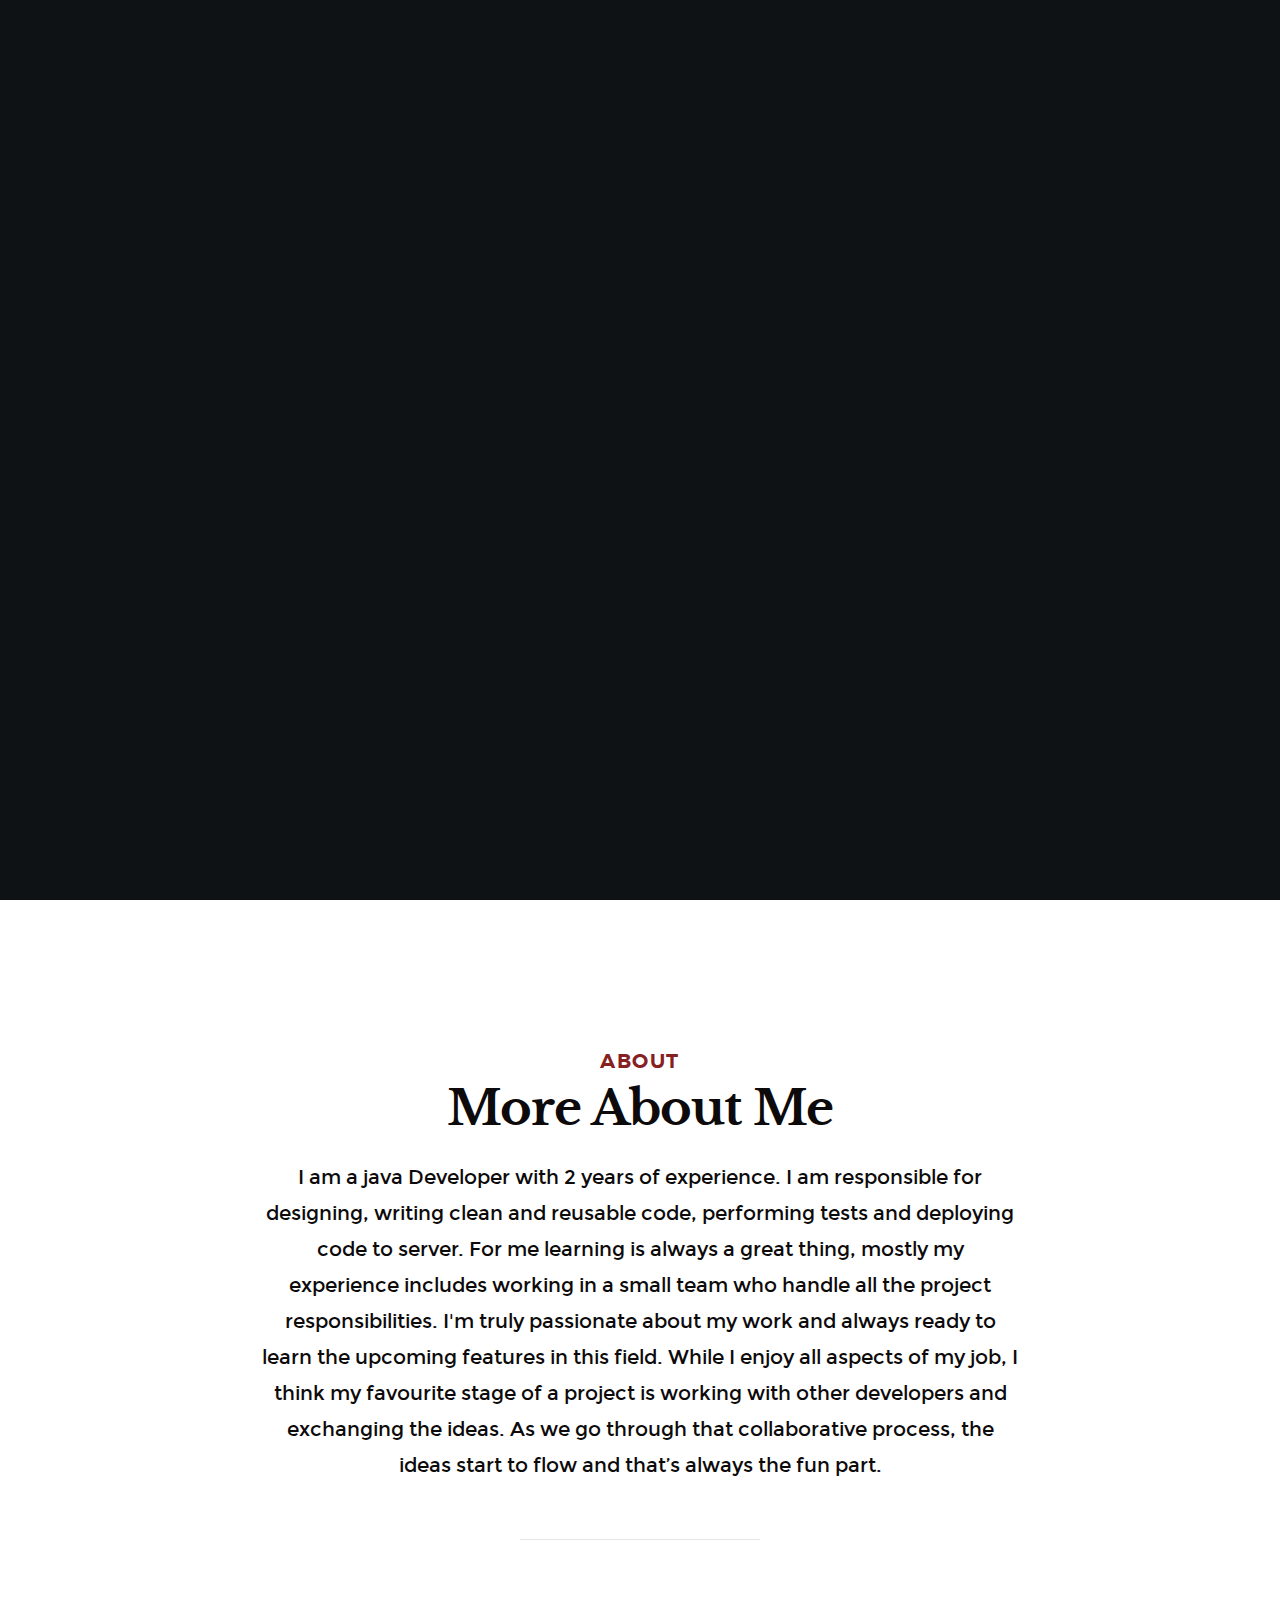
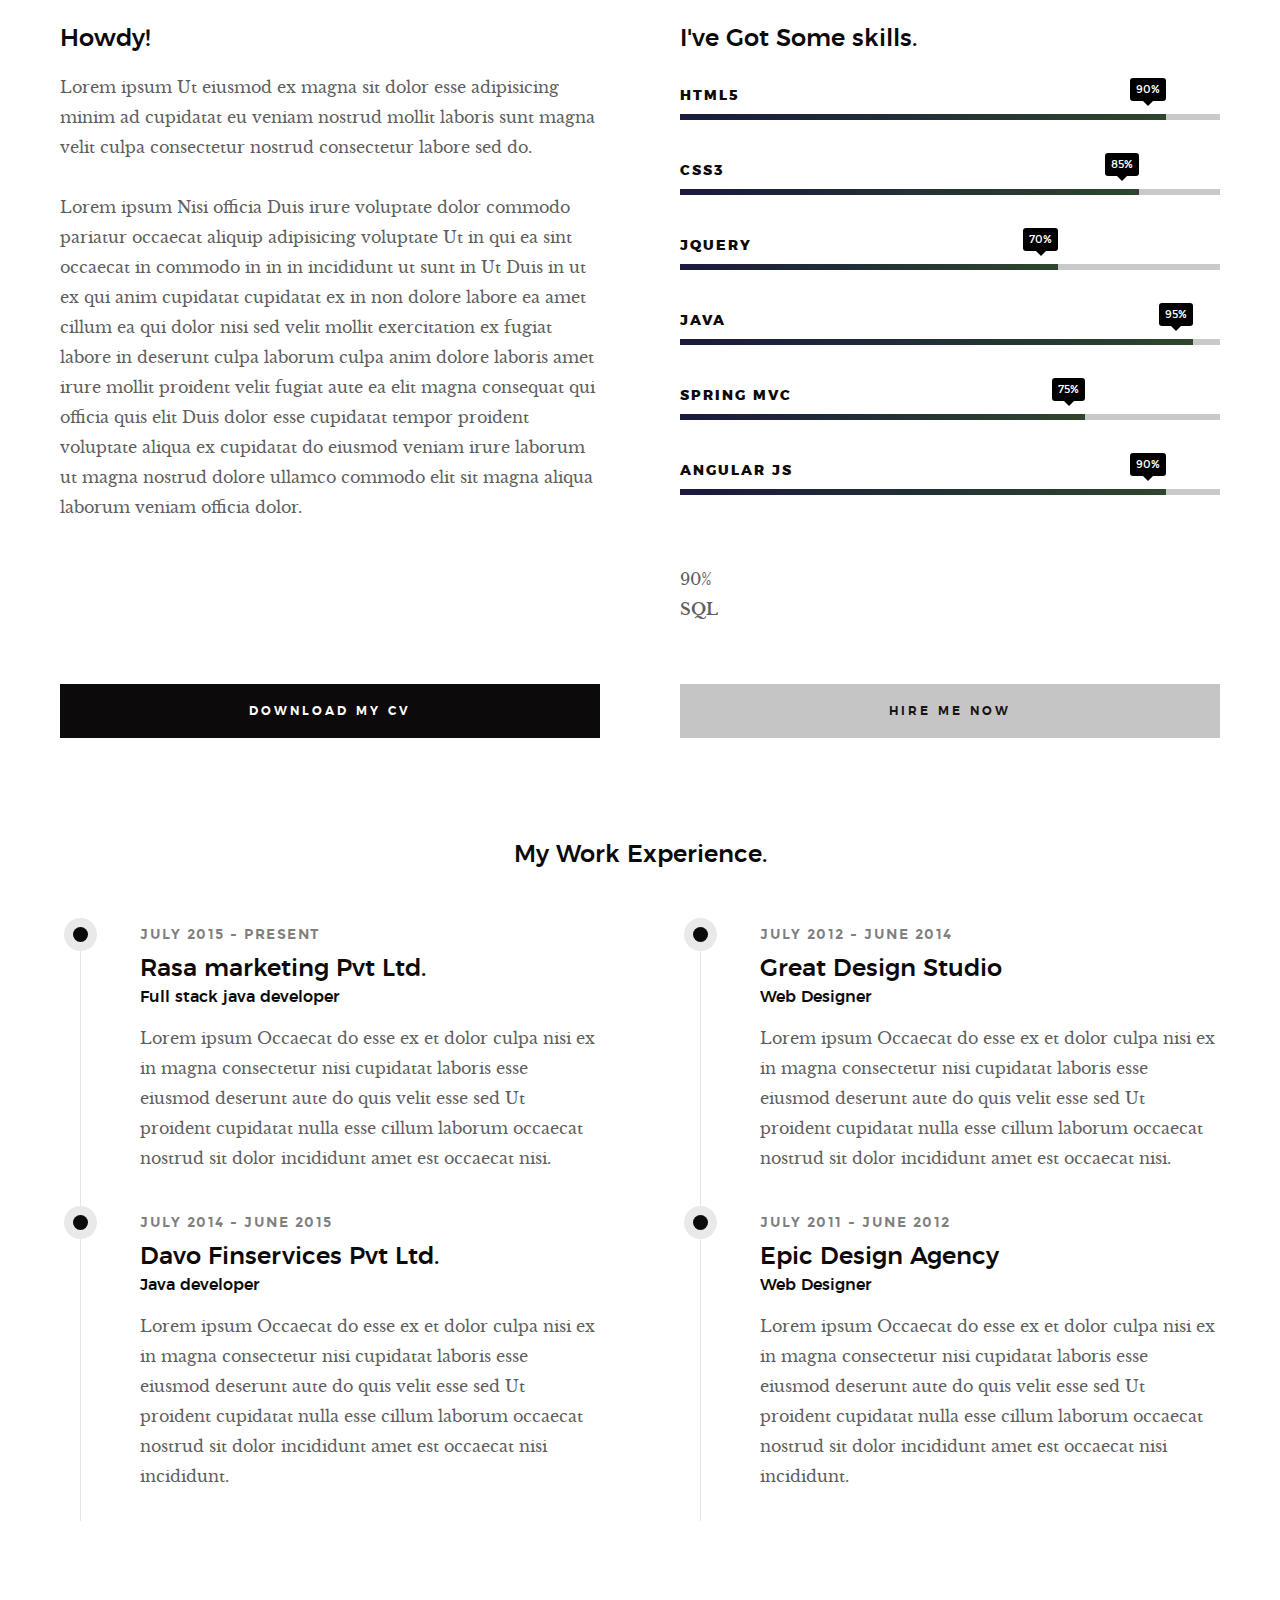
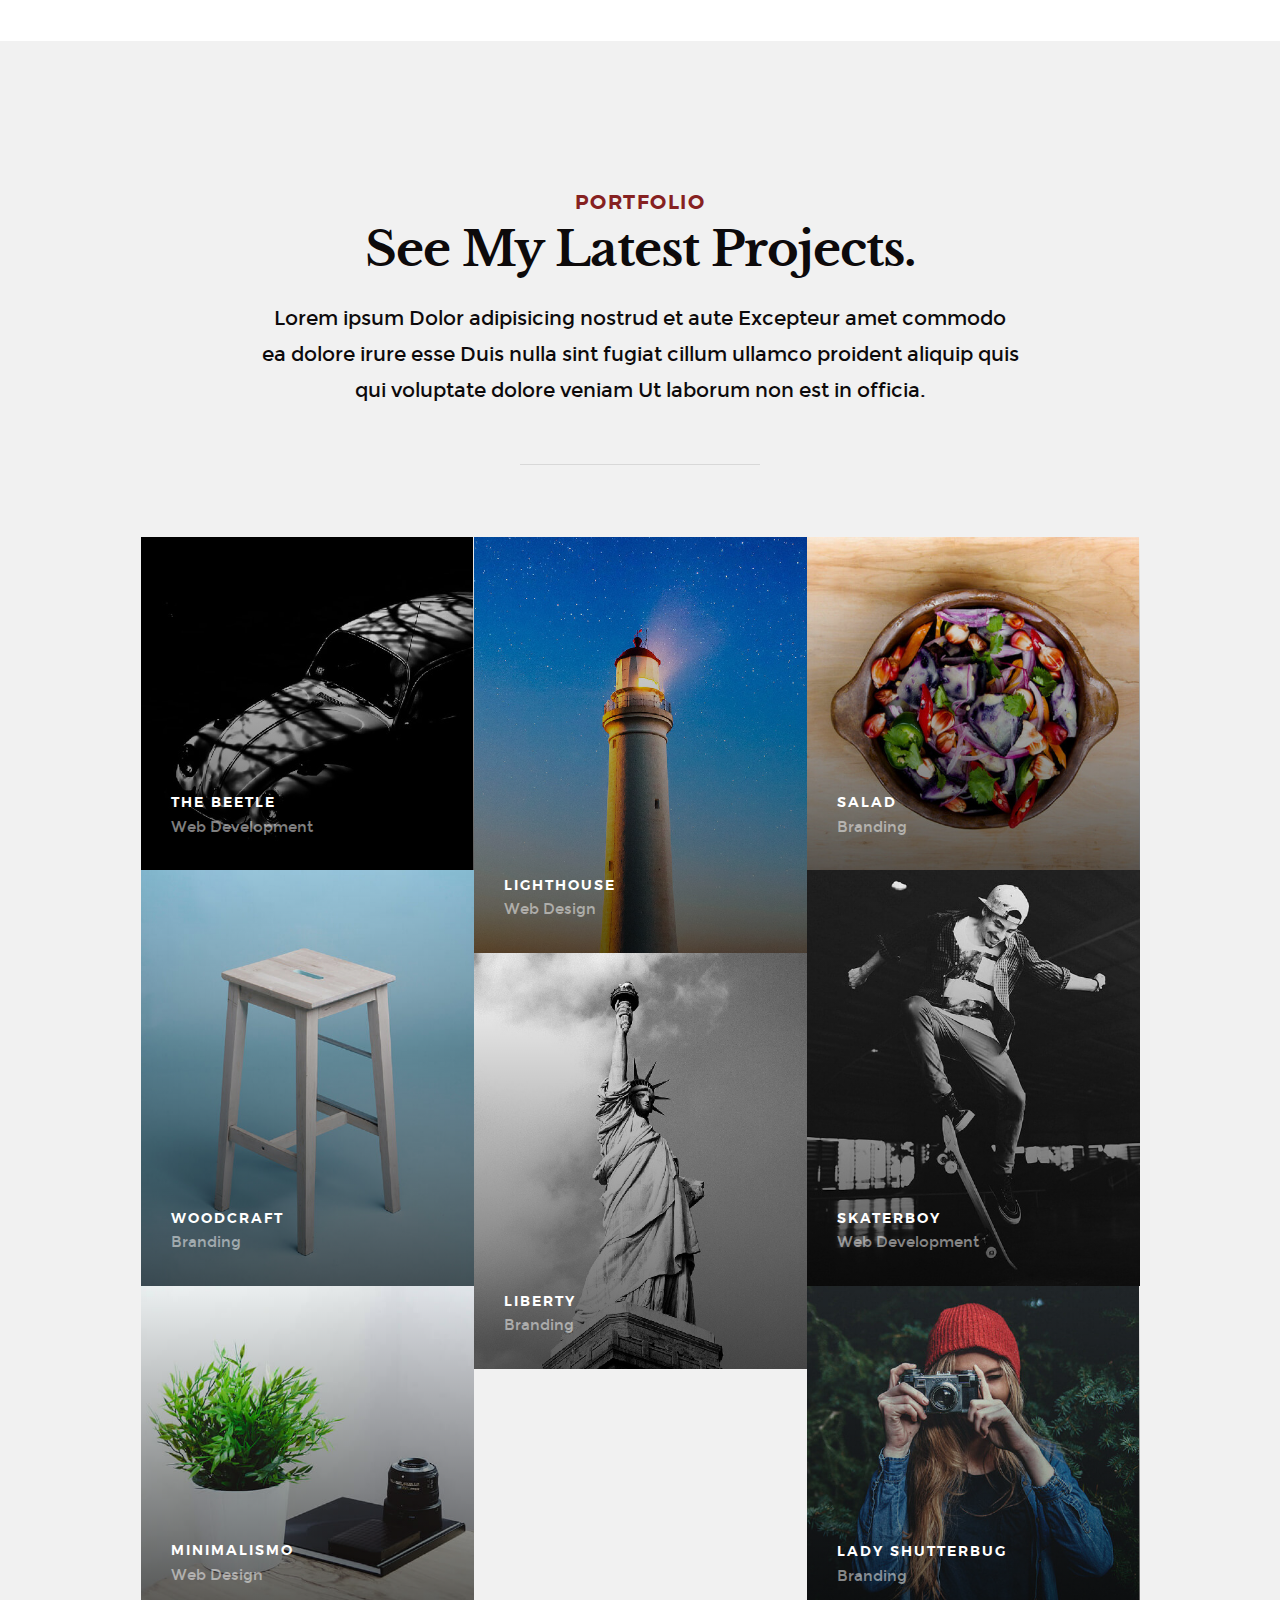
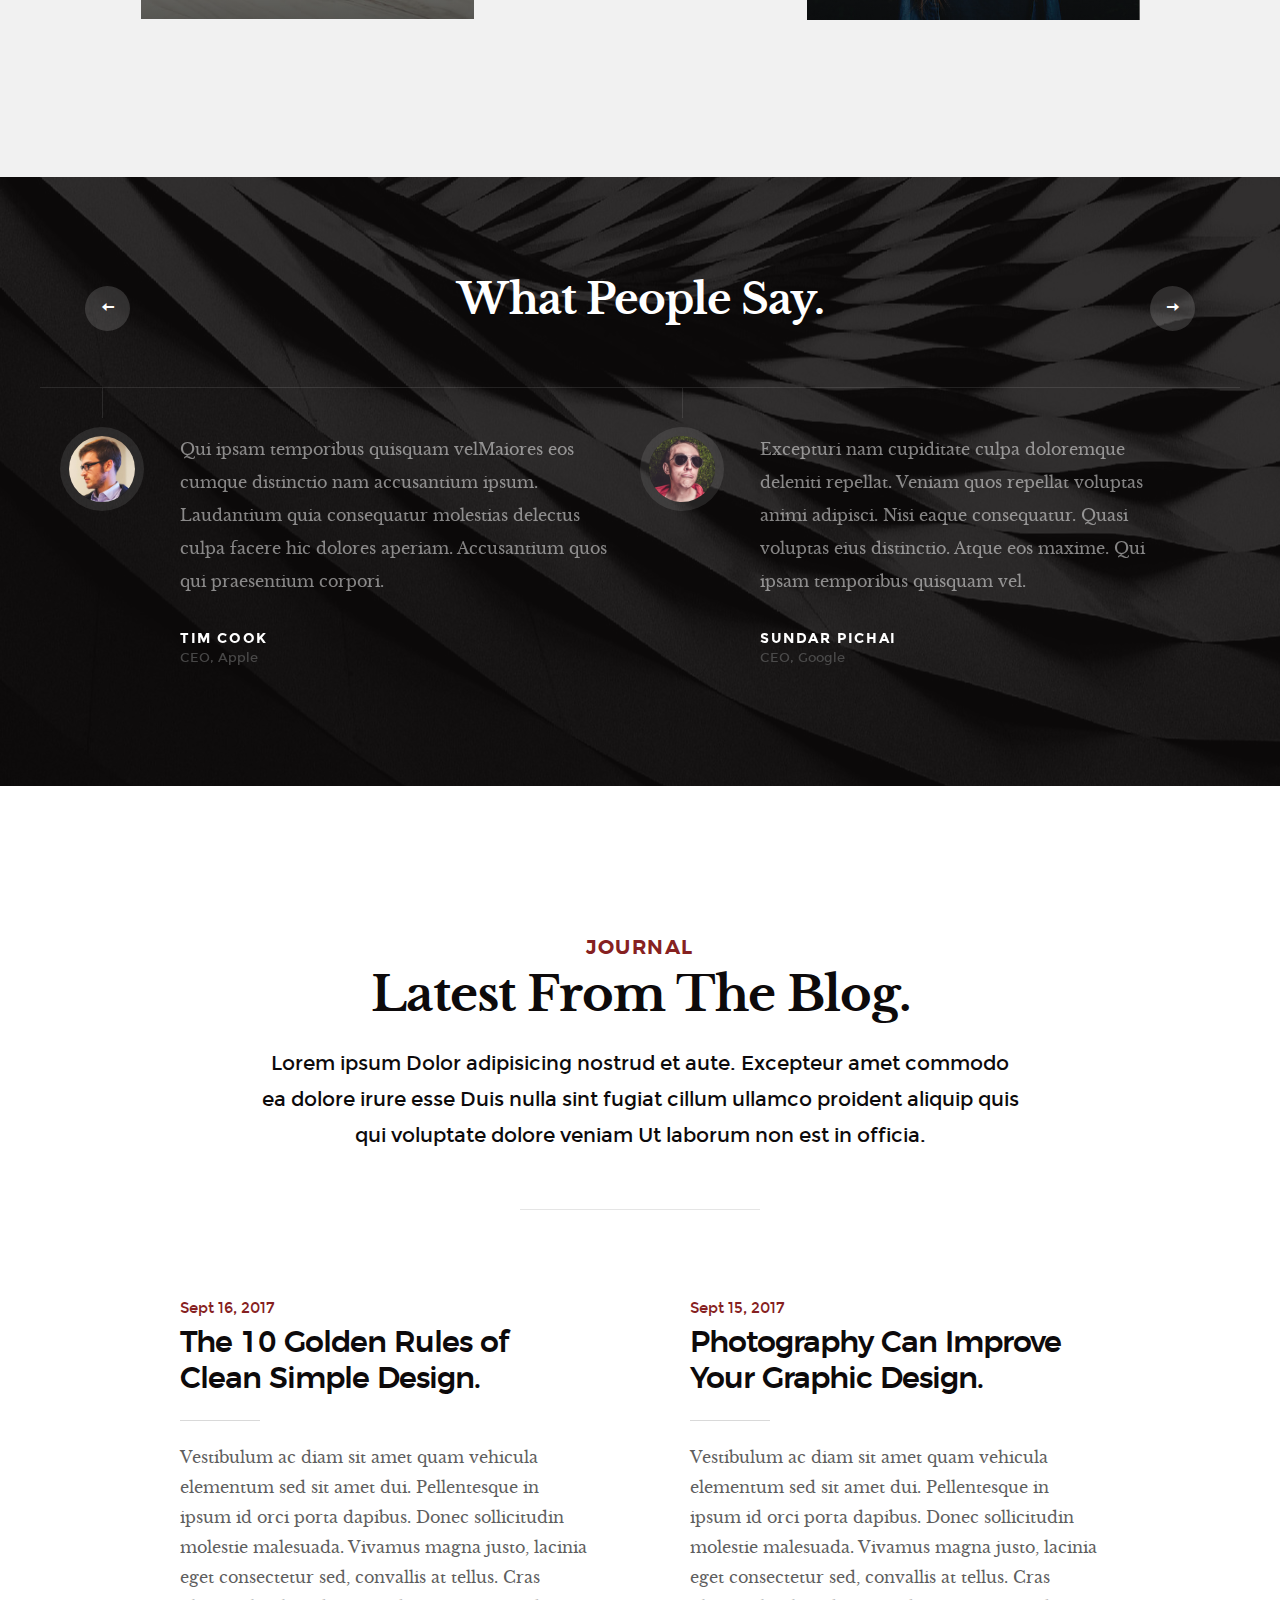
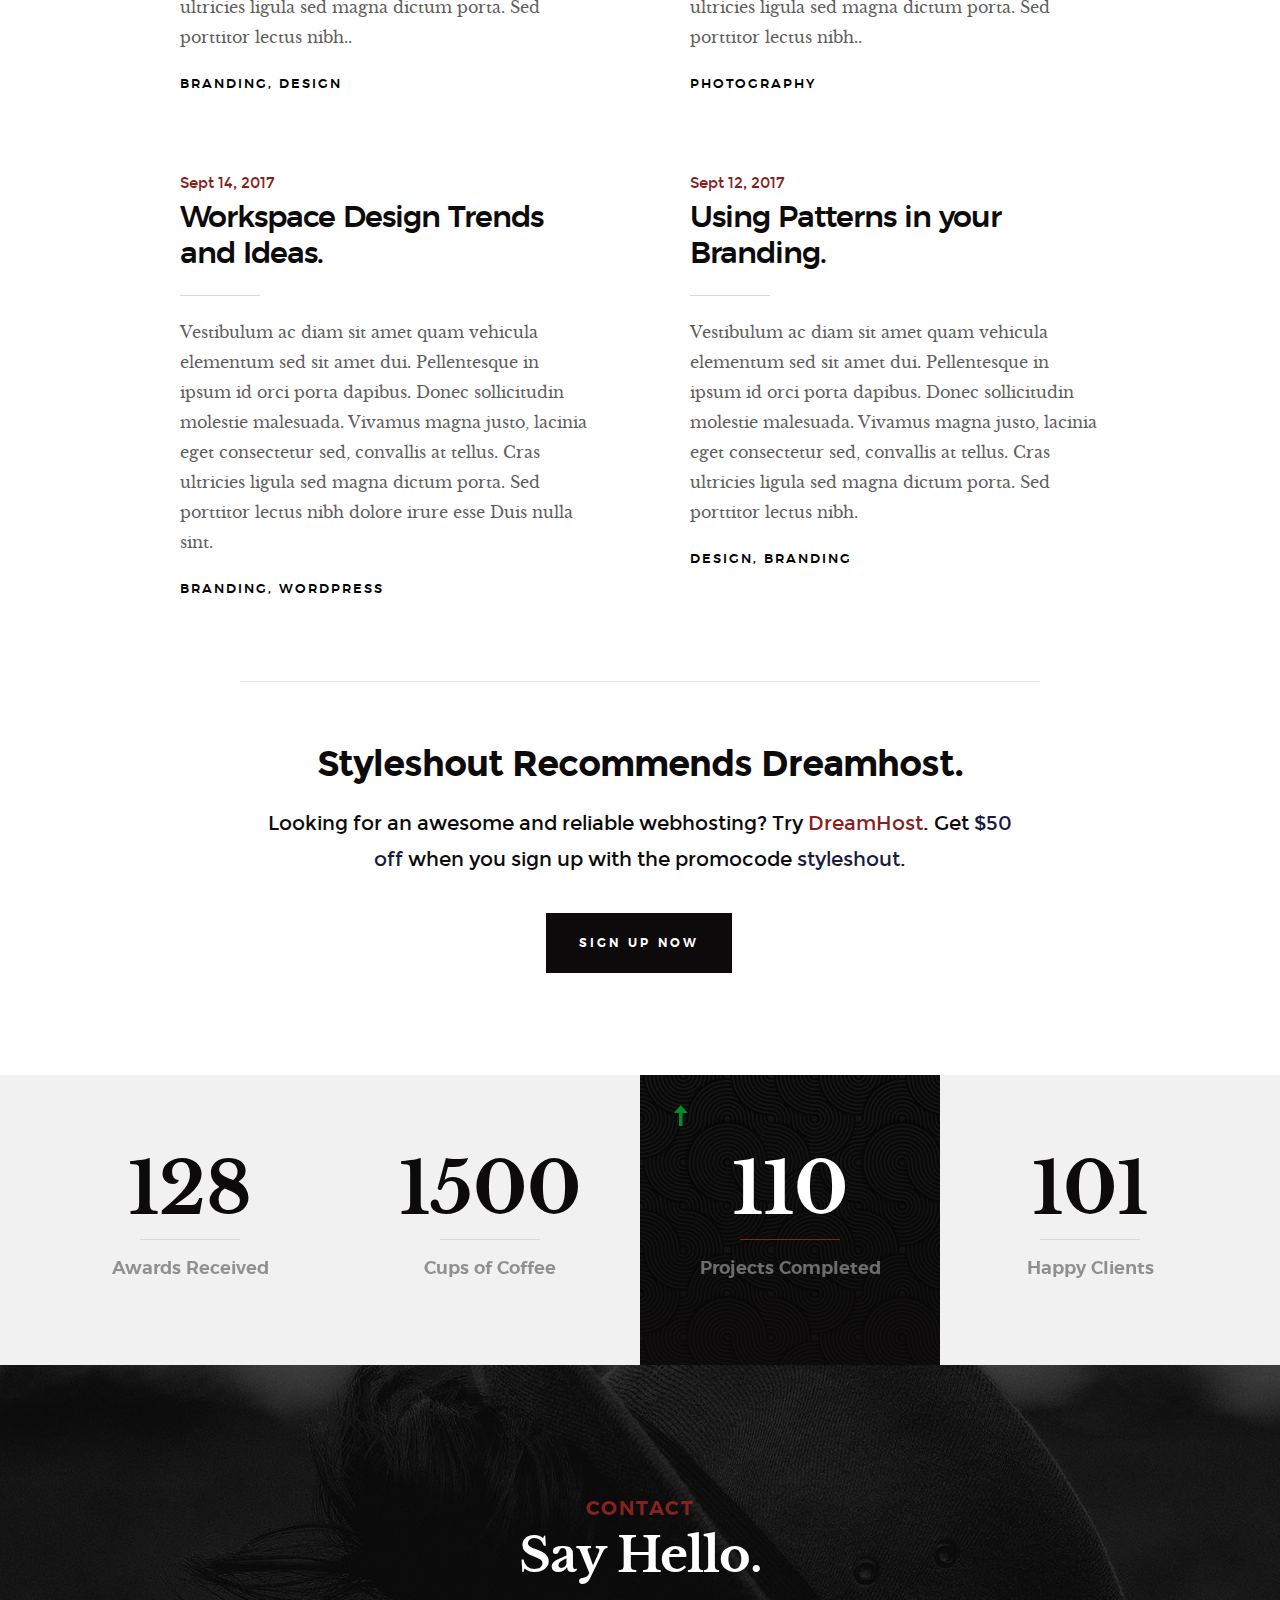
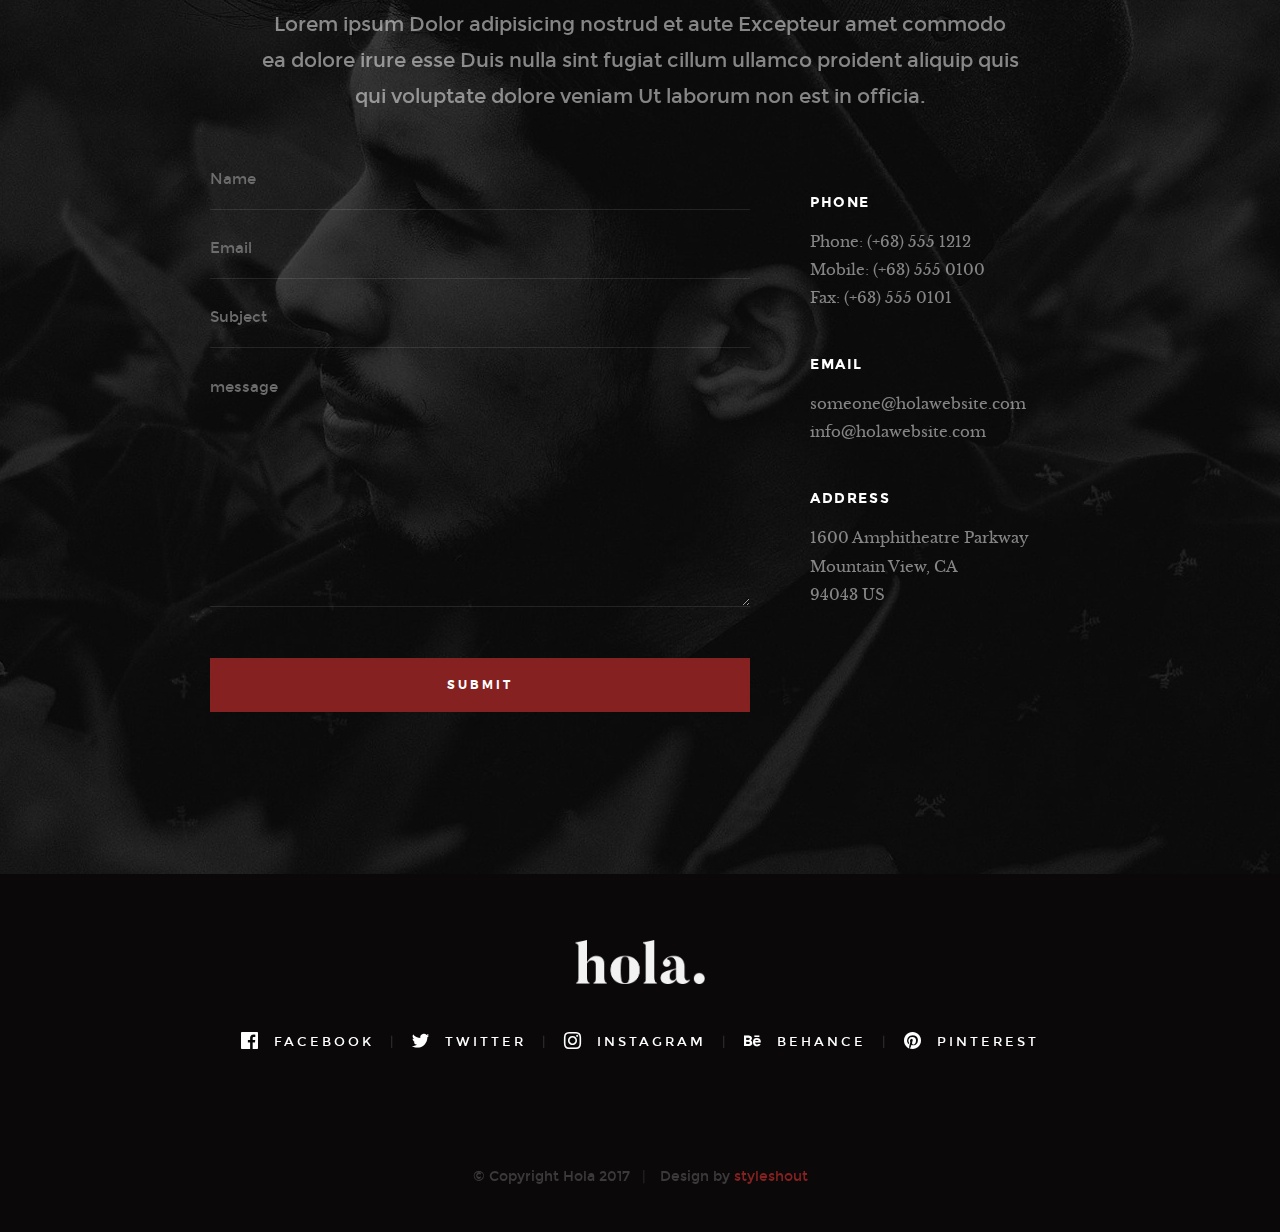
<file: orbit-v1.0/__MACOSX/index.html>
<!DOCTYPE html>
<!--[if lt IE 9 ]><html class="no-js oldie" lang="en"> <![endif]-->
<!--[if IE 9 ]><html class="no-js oldie ie9" lang="en"> <![endif]-->
<!--[if (gte IE 9)|!(IE)]><!-->
<html class="no-js" lang="en">
<!--<![endif]-->

<head>

    <!--- basic page needs
    ================================================== -->
    <meta charset="utf-8">
    <title>Saiprasad Dhumal</title>
    <meta name="description" content="My proffesional summary">
    <meta name="author" content="saiprasad dhumal">

    <!-- mobile specific metas
    ================================================== -->
    <meta name="viewport" content="width=device-width, initial-scale=1">

    <!-- CSS
    ================================================== -->
    <link rel="stylesheet" href="css/base.css">
    <link rel="stylesheet" href="css/vendor.css">
    <link rel="stylesheet" href="css/main.css">

    <!-- script
    ================================================== -->
    <script src="js/modernizr.js"></script>
    <script src="js/pace.min.js"></script>

    <!-- favicons
    ================================================== -->
    <link rel="shortcut icon" href="favicon.ico" type="image/x-icon">
    <link rel="icon" href="favicon.ico" type="image/x-icon">

</head>

<body id="top">

    <!-- header
    ================================================== -->
    <header class="s-header">

        

        <nav class="header-nav-wrap">
            <ul class="header-nav">
                <li class="current"><a class="smoothscroll"  href="#home" title="home">Home</a></li>
                <li><a class="smoothscroll"  href="#about" title="about">About</a></li>
                <li><a class="smoothscroll"  href="#works" title="works">Works</a></li>
                <li><a class="smoothscroll"  href="#blog" title="blog">Blog</a></li>
                <li><a class="smoothscroll"  href="#contact" title="contact">Contact</a></li>
            </ul>
        </nav>

        <a class="header-menu-toggle" href="#0"><span>Menu</span></a>

    </header> <!-- end s-header -->


   <!-- home
   ================================================== -->
   <section id="home" class="s-home page-hero target-section" data-parallax="scroll" data-image-src="images/hero-bg.jpg" data-natural-width=3000 data-natural-height=2000 data-position-y=center>

        <div class="overlay"></div>
        <div class="shadow-overlay"></div>

        <div class="home-content">

            <div class="row home-content__main">

                <h3>Hello There</h3>

                <h1>
                    I am Saiprasad Dhumal. <br>
                    I am a Full stack java developer
                </h1>

                <div class="home-content__buttons">
                    <a href="#works" class="smoothscroll btn btn--stroke">
                        Latest Projects
                    </a>
                    <a href="#about" class="smoothscroll btn btn--stroke">
                        More About Me
                    </a>
                </div>

                <div class="home-content__scroll">
                    <a href="#about" class="scroll-link smoothscroll">
                        <span>Scroll Down</span>
                    </a>
                </div>

            </div>

        </div> <!-- end home-content -->

        <ul class="home-social">
            <li>
                <a href="#"><i class="im im-facebook" aria-hidden="true"></i><span>Facebook</span></a>
            </li>
            <li>
                <a href="#"><i class="im im-twitter" aria-hidden="true"></i><span>Twiiter</span></a>
            </li>
            <li>
                <a href="#"><i class="im im-instagram" aria-hidden="true"></i><span>Instagram</span></a>
            </li>
            <li>
                <a href="#"><i class="im im-behance" aria-hidden="true"></i><span>Behance</span></a>
            </li>
            <li>
                <a href="#"><i class="im im-pinterest" aria-hidden="true"></i><span>Pinterest</span></a>
            </li>
        </ul> 
        <!-- end home-social -->

    </section> <!-- end s-home -->


    <!-- about
    ================================================== -->
    <section id="about" class="s-about target-section">
        
        <div class="row narrow section-intro has-bottom-sep">
            <div class="col-full text-center">
                <h3>About</h3>
                <h1>More About Me</h1>
                <p class="lead">I am a java Developer with 2 years of experience. I am responsible for designing, writing clean and reusable code, performing tests and deploying code to server. For me learning is always a great thing, mostly my experience includes working in a small team who handle all the project responsibilities.

I'm truly passionate about my work and always ready to learn the upcoming features in this field. While I enjoy all aspects of my job, I think my favourite stage of a project is working with other developers and exchanging the ideas. As we go through that collaborative process, the ideas start to flow and that’s always the fun part.</p>
            </div>
        </div>

        <div class="row about-content">

            <div class="col-six tab-full left">
                <h3>Howdy!</h3>

                <p>Lorem ipsum Ut eiusmod ex magna sit dolor esse adipisicing minim ad cupidatat eu veniam nostrud mollit laboris sunt magna velit culpa consectetur nostrud consectetur labore sed do.</p>

                <p>
                Lorem ipsum Nisi officia Duis irure voluptate dolor commodo pariatur occaecat aliquip adipisicing voluptate Ut in qui ea sint occaecat in commodo in in in incididunt ut sunt in Ut Duis in ut ex qui anim cupidatat cupidatat ex in non dolore labore ea amet cillum ea qui dolor nisi sed velit mollit exercitation ex fugiat labore in deserunt culpa laborum culpa anim dolore laboris amet irure mollit proident velit fugiat aute ea elit magna consequat qui officia quis elit Duis dolor esse cupidatat tempor proident voluptate aliqua ex cupidatat do eiusmod veniam irure laborum ut magna nostrud dolore ullamco commodo elit sit magna aliqua laborum veniam officia dolor.	
                </p>
            </div>

            <div class="col-six tab-full right">
                <h3>I've Got Some skills.</h3>

                <ul class="skill-bars">
                    <li>
                    <div class="progress percent90"><span>90%</span></div>
                    <strong>HTML5</strong>
                    </li>
                    <li>
                    <div class="progress percent85"><span>85%</span></div>
                    <strong>CSS3</strong>
                    </li>
                    <li>
                    <div class="progress percent70"><span>70%</span></div>
                    <strong>JQuery</strong>
                    </li>
                    <li>
                    <div class="progress percent95"><span>95%</span></div>
                    <strong>Java</strong>
                    </li>
                    <li>
                    <div class="progress percent75"><span>75%</span></div>
                    <strong>Spring mvc</strong>
                    </li>   
                    <li>
                    <div class="progress percent90"><span>90%</span></div>
                    <strong>Angular JS</strong>
                    </li>   
		    <div class="progress percent90"><span>90%</span></div>
                    <strong>SQL</strong>
                    </li>


                </ul>
            </div>

        </div> <!-- end about-content -->

        <div class="row about-content about-content--buttons">

            <div class="col-six tab-full left">
                <a href="#0" class="btn btn--primary full-width">Download My CV</a>
            </div>
            <div class="col-six tab-full right">
                <a href="#0" class="btn full-width">Hire Me Now</a>
            </div>

        </div> <!-- end about-content buttons -->

        <div class="row about-content about-content--timeline">

            <div class="col-full text-center">
                <h3>My Work Experience.</h3>
            </div>

            <div class="col-six tab-full left">
                <div class="timeline">

                    <div class="timeline__block">
                        <div class="timeline__bullet"></div>
                        <div class="timeline__header">
                            <p class="timeline__timeframe">July 2015 - Present</p>
                            <h3>Rasa marketing Pvt Ltd.</h3>
                            <h5>Full stack java developer</h5>
                        </div>
                        <div class="timeline__desc">
                            <p>Lorem ipsum Occaecat do esse ex et dolor culpa nisi ex in magna consectetur nisi cupidatat laboris esse eiusmod deserunt aute do quis velit esse sed Ut proident cupidatat nulla esse cillum laborum occaecat nostrud sit dolor incididunt amet est occaecat nisi.</p>
                        </div>
                    </div> <!-- end timeline__block -->

                    <div class="timeline__block">
                        <div class="timeline__bullet"></div>
                        <div class="timeline__header">
                            <p class="timeline__timeframe">July 2014 - June 2015</p>
                            <h3>Davo Finservices Pvt Ltd.</h3>
                            <h5>Java developer</h5>
                        </div>
                        <div class="timeline__desc">	
                            <p>Lorem ipsum Occaecat do esse ex et dolor culpa nisi ex in magna consectetur nisi cupidatat laboris esse eiusmod deserunt aute do quis velit esse sed Ut proident cupidatat nulla esse cillum laborum occaecat nostrud sit dolor incididunt amet est occaecat nisi incididunt.</p>
                        </div>
                    </div> <!-- end timeline__block -->

                </div> <!-- end timeline -->
            </div> <!-- end left -->

            <div class="col-six tab-full right">
                <div class="timeline">

                    <div class="timeline__block">
                        <div class="timeline__bullet"></div>
                        <div class="timeline__header">
                            <p class="timeline__timeframe">July 2012 - June 2014</p>
                            <h3>Great Design Studio</h3>
                            <h5>Web Designer</h5>
                        </div>
                        <div class="timeline__desc">
                            <p>Lorem ipsum Occaecat do esse ex et dolor culpa nisi ex in magna consectetur nisi cupidatat laboris esse eiusmod deserunt aute do quis velit esse sed Ut proident cupidatat nulla esse cillum laborum occaecat nostrud sit dolor incididunt amet est occaecat nisi.</p>
                        </div>
                    </div> <!-- end timeline__block -->

                    <div class="timeline__block">
                        <div class="timeline__bullet"></div>
                        <div class="timeline__header">
                            <p class="timeline__timeframe">July 2011 - June 2012</p>
                            <h3>Epic Design Agency</h3>
                            <h5>Web Designer</h5>
                        </div>
                        <div class="timeline__desc">
                            <p>Lorem ipsum Occaecat do esse ex et dolor culpa nisi ex in magna consectetur nisi cupidatat laboris esse eiusmod deserunt aute do quis velit esse sed Ut proident cupidatat nulla esse cillum laborum occaecat nostrud sit dolor incididunt amet est occaecat nisi incididunt.</p>
                        </div>
                    </div> <!-- end timeline__block -->

                </div> <!-- end timeline -->
            </div> <!-- end right -->

        </div> <!-- end about-content timeline -->

    </section> <!-- end about -->
    

    <!-- works
    ================================================== -->
    <section id="works" class="s-works target-section">

        <div class="row narrow section-intro has-bottom-sep">
            <div class="col-full">
                <h3>Portfolio</h3>
                <h1>See My Latest Projects.</h1>
                
                <p class="lead">Lorem ipsum Dolor adipisicing nostrud et aute Excepteur amet commodo ea dolore irure esse Duis nulla sint fugiat cillum ullamco proident aliquip quis qui voluptate dolore veniam Ut laborum non est in officia.</p>
            </div>
        </div>

        <div class="row masonry-wrap">
            <div class="masonry">

                <div class="masonry__brick">
                    <div class="item-folio">

                        <div class="item-folio__thumb">
                            <a href="images/portfolio/gallery/g-beetle.jpg" class="thumb-link" title="The Beetle Car" data-size="1050x700">
                                <img src="images/portfolio/beetle.jpg" 
                                     srcset="images/portfolio/beetle.jpg 1x, images/portfolio/beetle@2x.jpg 2x" alt="">
                                <span class="shadow-overlay"></span>
                            </a>
                        </div>

                        <div class="item-folio__text">
                            <h3 class="item-folio__title">
                                The Beetle
                            </h3>
                            <p class="item-folio__cat">
                                Web Development
                            </p>
                        </div>

                        <a href="https://www.behance.net/" class="item-folio__project-link" title="Project link">
                            <i class="im im-link"></i>
                        </a>

                        <div class="item-folio__caption">
                            <p>Vero molestiae sed aut natus excepturi. Et tempora numquam. Temporibus iusto quo.Unde dolorem corrupti neque nisi.</p>
                        </div>

                    </div> <!-- end item-folio -->
                </div> <!-- end masonry__brick -->

                <div class="masonry__brick">
                    <div class="item-folio">

                        <div class="item-folio__thumb">
                            <a href="images/portfolio/gallery/g-lighthouse.jpg" class="thumb-link" title="Lighthouse" data-size="1050x700">
                                <img src="images/portfolio/lighthouse.jpg" 
                                     srcset="images/portfolio/lighthouse.jpg 1x, images/portfolio/lighthouse@2x.jpg 2x" alt="">
                                <span class="shadow-overlay"></span>
                            </a>
                        </div>

                        <div class="item-folio__text">
                            <h3 class="item-folio__title">
                                Lighthouse
                            </h3>
                            <p class="item-folio__cat">
                                Web Design
                            </p>
                        </div>

                        <a href="https://www.behance.net/" class="item-folio__project-link" title="Project link">
                            <i class="im im-link"></i>
                        </a>

                        <div class="item-folio__caption">
                            <p>Vero molestiae sed aut natus excepturi. Et tempora numquam. Temporibus iusto quo.Unde dolorem corrupti neque nisi.</p>
                        </div>

                    </div> <!-- end item-folio -->
                </div> <!-- end masonry__brick -->

                <div class="masonry__brick">
                    <div class="item-folio">

                        <div class="item-folio__thumb">
                            <a href="images/portfolio/gallery/g-salad.jpg" class="thumb-link" data-size="1050x700">
                                <img src="images/portfolio/salad.jpg" 
                                     srcset="images/portfolio/salad.jpg 1x, images/portfolio/salad@2x.jpg 2x" alt="">
                                <span class="shadow-overlay"></span>
                            </a>
                        </div>

                        <div class="item-folio__text">
                            <h3 class="item-folio__title">
                                Salad
                            </h3>
                            <p class="item-folio__cat">
                                Branding
                            </p>
                        </div>

                        <a href="https://www.behance.net/" class="item-folio__project-link" title="Project link">
                            <i class="im im-link"></i>
                        </a>

                        <span class="item-folio__caption">
                            <p>Vero molestiae sed aut natus excepturi. Et tempora numquam. Temporibus iusto quo.Unde dolorem corrupti neque nisi.</p>
                        </span>

                    </div> <!-- end item-folio -->
                </div> <!-- end masonry__brick -->

                <div class="masonry__brick">
                    <div class="item-folio">

                        <div class="item-folio__thumb">
                            <a href="images/portfolio/gallery/g-woodcraft.jpg" class="thumb-link" data-size="1050x700">
                                <img src="images/portfolio/woodcraft.jpg"
                                     srcset="images/portfolio/woodcraft.jpg 1x, images/portfolio/woodcraft@2x.jpg 2x" alt="">
                                <span class="shadow-overlay"></span>
                            </a>
                        </div>

                        <div class="item-folio__text">
                            <h3 class="item-folio__title">
                                Woodcraft
                            </h3>
                            <p class="item-folio__cat">
                                Branding
                            </p>
                        </div>

                        <a href="https://www.behance.net/" class="item-folio__project-link" title="Project link">
                            <i class="im im-link"></i>
                        </a>

                        <span class="item-folio__caption">
                            <p>Vero molestiae sed aut natus excepturi. Et tempora numquam. Temporibus iusto quo.Unde dolorem corrupti neque nisi.</p>
                        </span>

                    </div> <!-- end item-folio -->
                </div> <!-- end masonry__brick -->

                <div class="masonry__brick">
                    <div class="item-folio">

                        <div class="item-folio__thumb">
                            <a href="images/portfolio/gallery/g-skaterboy.jpg" class="thumb-link" data-size="1050x700">
                                <img src="images/portfolio/skaterboy.jpg"
                                     srcset="images/portfolio/skaterboy.jpg 1x, images/portfolio/skaterboy@2x.jpg 2x" alt="">
                                <span class="shadow-overlay"></span>
                            </a>
                        </div>

                        <div class="item-folio__text">
                            <h3 class="item-folio__title">
                                Skaterboy
                            </h3>
                            <p class="item-folio__cat">
                                Web Development
                            </p>
                        </div>

                        <a href="https://www.behance.net/" class="item-folio__project-link" title="Project link">
                            <i class="im im-link"></i>
                        </a>

                        <span class="item-folio__caption">
                            <p>Vero molestiae sed aut natus excepturi. Et tempora numquam. Temporibus iusto quo.Unde dolorem corrupti neque nisi.</p>
                        </span>

                    </div> <!-- end item-folio -->
                </div> <!-- end masonry__brick -->

                <div class="masonry__brick">
                    <div class="item-folio">

                        <div class="item-folio__thumb">
                            <a href="images/portfolio/gallery/g-liberty.jpg" class="thumb-link" data-size="1050x700">
                                <img src="images/portfolio/liberty.jpg"
                                     srcset="images/portfolio/liberty.jpg 1x, images/portfolio/liberty@2x.jpg 2x" alt="">
                                <span class="shadow-overlay"></span>
                            </a>
                        </div>

                        <div class="item-folio__text">
                            <h3 class="item-folio__title">
                                Liberty
                            </h3>
                            <p class="item-folio__cat">
                                Branding
                            </p>
                        </div>

                        <a href="https://www.behance.net/" class="item-folio__project-link" title="Project link">
                            <i class="im im-link"></i>
                        </a>

                        <span class="item-folio__caption">
                            <p>Vero molestiae sed aut natus excepturi. Et tempora numquam. Temporibus iusto quo.Unde dolorem corrupti neque nisi.</p>
                        </span>

                    </div> <!-- end item-folio -->
                </div> <!-- end masonry__brick -->

                <div class="masonry__brick">
                    <div class="item-folio">

                        <div class="item-folio__thumb">
                            <a href="images/portfolio/gallery/g-minimalismo.jpg" class="thumb-link" data-size="1050x700">
                                <img src="images/portfolio/minimalismo.jpg"
                                     srcset="images/portfolio/minimalismo.jpg 1x, images/portfolio/minimalismo@2x.jpg 2x" alt="">
                                <span class="shadow-overlay"></span>
                            </a>
                        </div>

                        <div class="item-folio__text">
                            <h3 class="item-folio__title">
                                Minimalismo
                            </h3>
                            <p class="item-folio__cat">
                                Web Design
                            </p>
                        </div>

                        <a href="https://www.behance.net/" class="item-folio__project-link" title="Project link">
                            <i class="im im-link"></i>
                        </a>

                        <span class="item-folio__caption">
                            <p>Vero molestiae sed aut natus excepturi. Et tempora numquam. Temporibus iusto quo.Unde dolorem corrupti neque nisi.</p>
                        </span>

                    </div> <!-- end item-folio -->
                </div> <!-- end masonry__brick -->

                <div class="masonry__brick">
                    <div class="item-folio">

                        <div class="item-folio__thumb">
                            <a href="images/portfolio/gallery/g-shutterbug.jpg" class="thumb-link" data-size="1050x700">
                                <img src="images/portfolio/shutterbug.jpg"
                                     srcset="images/portfolio/shutterbug.jpg 1x, images/portfolio/shutterbug@2x.jpg 2x" alt="">
                                <span class="shadow-overlay"></span>
                            </a>
                        </div>

                        <div class="item-folio__text">
                            <h3 class="item-folio__title">
                                Lady Shutterbug
                            </h3>
                            <p class="item-folio__cat">
                                Branding
                            </p>
                        </div>

                        <a href="https://www.behance.net/" class="item-folio__project-link" title="Project link">
                            <i class="im im-link"></i>
                        </a>

                        <span class="item-folio__caption">
                            <p>Vero molestiae sed aut natus excepturi. Et tempora numquam. Temporibus iusto quo.Unde dolorem corrupti neque nisi.</p>
                        </span>

                    </div> <!-- end item-folio -->
                </div> <!-- end masonry__brick -->

            </div>
        </div> <!-- end masonry -->

    </section> <!-- end works -->



    <!-- testimonials
    ================================================== -->
    <div class="s-testimonials">

        <div class="overlay"></div>

        <div class="row testimonials-header">
            <div class="col-full">
                <h1 class="h02">What People Say.</h1>
            </div>
        </div>

        <div class="row testimonials">

            <div class="col-full testimonials__slider">

                <div class="testimonials__slide">
                    <img src="images/avatars/user-01.jpg" alt="Author image" class="testimonials__avatar">
                    <p>Qui ipsam temporibus quisquam velMaiores eos cumque distinctio nam accusantium ipsum. 
                    Laudantium quia consequatur molestias delectus culpa facere hic dolores aperiam. Accusantium quos qui praesentium corpori.</p>
                    <div class="testimonials__author h06">
                        Tim Cook
                        <span>CEO, Apple</span>
                    </div>
                </div>

                <div class="testimonials__slide">
                    <img src="images/avatars/user-05.jpg" alt="Author image" class="testimonials__avatar">
                    <p>Excepturi nam cupiditate culpa doloremque deleniti repellat. Veniam quos repellat voluptas animi adipisci.
                    Nisi eaque consequatur. Quasi voluptas eius distinctio. Atque eos maxime. Qui ipsam temporibus quisquam vel.</p>
                    <div class="testimonials__author h06">
                        Sundar Pichai
                        <span>CEO, Google</span>
                    </div>
                </div>

                <div class="testimonials__slide">
                    <img src="images/avatars/user-02.jpg" alt="Author image" class="testimonials__avatar">
                    <p>Repellat dignissimos libero. Qui sed at corrupti expedita voluptas odit. Nihil ea quia nesciunt. Ducimus aut sed ipsam.  
                    Autem eaque officia cum exercitationem sunt voluptatum accusamus. Quasi voluptas eius distinctio.</p>
                    <div class="testimonials__author h06">
                        Satya Nadella
                        <span>CEO, Microsoft</span>
                    </div>
                </div>
                
            </div> <!-- end testimonials__slider -->

        </div> <!-- end testimonials -->

    </div> <!-- end s-testimonials -->


    <!-- blog
    ================================================== -->
    <section id="blog" class="s-blog target-section">

        <div class="row narrow section-intro has-bottom-sep">
            <div class="col-full">
                <h3>Journal</h3>
                <h1>Latest From The Blog.</h1>
                <p class="lead">Lorem ipsum Dolor adipisicing nostrud et aute. 
                Excepteur amet commodo ea dolore irure esse Duis nulla sint fugiat cillum 
                ullamco proident aliquip quis qui voluptate dolore veniam Ut laborum non est in officia.</p>
            </div>
        </div>

        <div class="row blog-content">
            <div class="col-full">

                <div class="blog-list block-1-2 block-tab-full">
                    <article class="col-block">
                                
                        <div class="blog-date">
                            <a href="blog-single.html">Sept 16, 2017</a>
                        </div>  
                        
                        <h2 class="h01"><a href="blog-single.html">The 10 Golden Rules of Clean Simple Design.</a></h2>
                        <p>
                        Vestibulum ac diam sit amet quam vehicula elementum sed sit amet dui. Pellentesque in ipsum id orci porta dapibus. Donec sollicitudin molestie malesuada. Vivamus magna justo, lacinia eget consectetur sed, convallis at tellus. Cras ultricies ligula sed magna dictum porta. Sed porttitor lectus nibh..
                        </p>

                        <div class="blog-cat">
                                <a href="blog.html">Branding</a><a href="blog.html">Design</a>
                        </div>

                        
                    </article>
                    <article class="col-block">
                                
                        <div class="blog-date">
                            <a href="blog-single.html">Sept 15, 2017</a>
                        </div>  
                        
                        <h2 class="h01"><a href="blog-single.html">Photography Can Improve Your Graphic Design.</a></h2>
                        <p>
                        Vestibulum ac diam sit amet quam vehicula elementum sed sit amet dui. Pellentesque in ipsum id orci porta dapibus. Donec sollicitudin molestie malesuada. Vivamus magna justo, lacinia eget consectetur sed, convallis at tellus. Cras ultricies ligula sed magna dictum porta. Sed porttitor lectus nibh..
                        </p>

                        <div class="blog-cat">
                            <a href="blog.html">Photography</a>
                        </div>

                        
                    </article>
                    <article class="col-block">
                        
                        <div class="blog-date">
                            <a href="blog-single.html">Sept 14, 2017</a>
                        </div>

                        <h2 class="h01"><a href="blog-single.html">Workspace Design Trends and Ideas.</a></h2>
                        <p>
                        Vestibulum ac diam sit amet quam vehicula elementum sed sit amet dui. Pellentesque in ipsum id orci porta dapibus. Donec sollicitudin molestie malesuada. Vivamus magna justo, lacinia eget consectetur sed, convallis at tellus. Cras ultricies ligula sed magna dictum porta. Sed porttitor lectus nibh dolore irure esse Duis nulla sint.
                        </p>

                        <div class="blog-cat">
                            <a href="blog.html">Branding</a><a href="blog.html">Wordpress</a>
                        </div>
                    </article>
                    <article class="col-block">
                        
                        <div class="blog-date">
                            <a href="blog-single.html">Sept 12, 2017</a>
                        </div>    
                        <h2 class="h01"><a href="blog-single.html">Using Patterns in your Branding.</a></h2>
                        <p>
                        Vestibulum ac diam sit amet quam vehicula elementum sed sit amet dui. Pellentesque in ipsum id orci porta dapibus. Donec sollicitudin molestie malesuada. Vivamus magna justo, lacinia eget consectetur sed, convallis at tellus. Cras ultricies ligula sed magna dictum porta. Sed porttitor lectus nibh.
                        </p>

                        <div class="blog-cat">
                            <a href="blog.html">Design</a><a href="blog.html">Branding</a>
                        </div>
                    </article>
                </div> <!-- end blog-list -->

            </div> <!-- end col-full -->
        </div> <!-- end blog-content -->

    </section> <!-- end s-blog -->


    <!-- s-cta
    ================================================== -->
    <section class="s-cta">
        
        <div class="row narrow cta">

            <div class="col-full cta__content">

                <h2 class="h01"><a href="http://www.dreamhost.com/r.cgi?287326|STYLESHOUT">Styleshout Recommends Dreamhost.</a></h2>

                <p class="lead">
                Looking for an awesome and reliable webhosting? Try <a href="http://www.dreamhost.com/r.cgi?287326|STYLESHOUT">DreamHost</a>.
                Get <span>$50 off</span> when you sign up with the promocode <span>styleshout</span>.
                </p>

                <div class="cta__action">
                    <a class="btn btn--primary btn--large" href="http://www.dreamhost.com/r.cgi?287326|STYLESHOUT">Sign Up Now</a>
                </div>	

            </div>

        </div> <!-- end cta -->
        
    </section>


    <!-- s-stats
    ================================================== -->
    <section id="stats" class="s-stats">
        <div class="row block-1-4 block-tab-1-2 block-mob-full stats">

            <div class="col-block stats__col ">
                <div class="stats__count">
                    128
                </div>
                <h4>Awards Received</h4>
            </div>
            <div class="col-block stats__col">
                <div class="stats__count">
                    1500
                </div>
                <h4>Cups of Coffee</h4>
            </div>
            <div class="col-block stats__col stats__col--highlight">
                <div class="stats__upsign">
                    <a href="#"><i class="im im-arrow-up" aria-hidden="true"></i></a>
                </div>
                <div class="stats__count">
                    110
                </div>
                <h4>Projects Completed</h4>
            </div>
            <div class="col-block stats__col">
                <div class="stats__count">
                    101
                </div>
                <h4>Happy Clients</h4> 
            </div>

        </div>
    </section> <!-- end s-stats -->


    <!-- s-stats
    ================================================== -->
    <section id="contact" class="s-contact target-section">

        <div class="overlay"></div>

        <div class="row narrow section-intro">
            <div class="col-full">
                <h3>Contact</h3>
                <h1>Say Hello.</h1>
                
                <p class="lead">Lorem ipsum Dolor adipisicing nostrud et aute Excepteur amet commodo ea dolore irure esse Duis nulla sint fugiat cillum ullamco proident aliquip quis qui voluptate dolore veniam Ut laborum non est in officia.</p>
            </div>
        </div>

        <div class="row contact__main">
            <div class="col-eight tab-full contact__form">
                <form name="contactForm" id="contactForm" method="post" action="">
                    <fieldset>
    
                    <div class="form-field">
                        <input name="contactName" type="text" id="contactName" placeholder="Name" value="" minlength="2" required="" aria-required="true" class="full-width">
                    </div>
                    <div class="form-field">
                        <input name="contactEmail" type="email" id="contactEmail" placeholder="Email" value="" required="" aria-required="true" class="full-width">
                    </div>
                    <div class="form-field">
                        <input name="contactSubject" type="text" id="contactSubject" placeholder="Subject" value="" class="full-width">
                    </div>
                    <div class="form-field">
                        <textarea name="contactMessage" id="contactMessage" placeholder="message" rows="10" cols="50" required="" aria-required="true" class="full-width"></textarea>
                    </div>
                    <div class="form-field">
                        <button class="full-width btn--primary">Submit</button>
                        <div class="submit-loader">
                            <div class="text-loader">Sending...</div>
                            <div class="s-loader">
                                <div class="bounce1"></div>
                                <div class="bounce2"></div>
                                <div class="bounce3"></div>
                            </div>
                        </div>
                    </div>
    
                    </fieldset>
                </form>

                <!-- contact-warning -->
                <div class="message-warning">
                    Something went wrong. Please try again.
                </div> 
            
                <!-- contact-success -->
                <div class="message-success">
                    Your message was sent, thank you!<br>
                </div>
                        
            </div>
            <div class="col-four tab-full contact__infos">
                <h4 class="h06">Phone</h4>
                <p>Phone: (+63) 555 1212<br>
                Mobile: (+63) 555 0100<br>
                Fax: (+63) 555 0101
                </p>

                <h4 class="h06">Email</h4>
                <p>someone@holawebsite.com<br>
                info@holawebsite.com
                </p>

                <h4 class="h06">Address</h4>
                <p>
                1600 Amphitheatre Parkway<br>
                Mountain View, CA<br>
                94043 US
                </p>
            </div>

        </div>

    </section> <!-- end s-contact -->


    <!-- footer
    ================================================== -->
    <footer>
        <div class="row">
            <div class="col-full">

                <div class="footer-logo">
                    <a class="footer-site-logo" href="#0"><img src="images/logo.png" alt="Homepage"></a>
                </div>

                <ul class="footer-social">
                    <li><a href="#0">
                        <i class="im im-facebook" aria-hidden="true"></i>
                        <span>Facebook</span>
                    </a></li>
                    <li><a href="#0">
                        <i class="im im-twitter" aria-hidden="true"></i>
                        <span>Twitter</span>
                    </a></li>
                    <li><a href="#0">
                        <i class="im im-instagram" aria-hidden="true"></i>
                        <span>Instagram</span>
                    </a></li>
                    <li><a href="#0">
                        <i class="im im-behance" aria-hidden="true"></i>
                        <span>Behance</span>
                    </a></li>
                    <li><a href="#0">
                        <i class="im im-pinterest" aria-hidden="true"></i>
                        <span>Pinterest</span>
                    </a></li>
                </ul>
                    
            </div>
        </div>

        <div class="row footer-bottom">

            <div class="col-twelve">
                <div class="copyright">
                    <span>© Copyright Hola 2017</span> 
                    <span>Design by <a href="https://www.styleshout.com/">styleshout</a></span>	
                </div>

                <div class="go-top">
                <a class="smoothscroll" title="Back to Top" href="#top"><i class="im im-arrow-up" aria-hidden="true"></i></a>
                </div>
            </div>

        </div> <!-- end footer-bottom -->

    </footer> <!-- end footer -->


    <!-- photoswipe background
    ================================================== -->
    <div aria-hidden="true" class="pswp" role="dialog" tabindex="-1">

        <div class="pswp__bg"></div>
        <div class="pswp__scroll-wrap">

            <div class="pswp__container">
                <div class="pswp__item"></div>
                <div class="pswp__item"></div>
                <div class="pswp__item"></div>
            </div>

            <div class="pswp__ui pswp__ui--hidden">
                <div class="pswp__top-bar">
                    <div class="pswp__counter"></div><button class="pswp__button pswp__button--close" title="Close (Esc)"></button> <button class="pswp__button pswp__button--share" title=
                    "Share"></button> <button class="pswp__button pswp__button--fs" title="Toggle fullscreen"></button> <button class="pswp__button pswp__button--zoom" title=
                    "Zoom in/out"></button>
                    <div class="pswp__preloader">
                        <div class="pswp__preloader__icn">
                            <div class="pswp__preloader__cut">
                                <div class="pswp__preloader__donut"></div>
                            </div>
                        </div>
                    </div>
                </div>
                <div class="pswp__share-modal pswp__share-modal--hidden pswp__single-tap">
                    <div class="pswp__share-tooltip"></div>
                </div><button class="pswp__button pswp__button--arrow--left" title="Previous (arrow left)"></button> <button class="pswp__button pswp__button--arrow--right" title=
                "Next (arrow right)"></button>
                <div class="pswp__caption">
                    <div class="pswp__caption__center"></div>
                </div>
            </div>

        </div>

    </div><!-- end photoSwipe background -->

    <div id="preloader">
        <div id="loader"></div>
    </div>


    <!-- Java Script
    ================================================== -->
    <script src="js/jquery-3.2.1.min.js"></script>
    <script src="js/plugins.js"></script>
    <script src="js/main.js"></script>

</body>

</html>
</file>
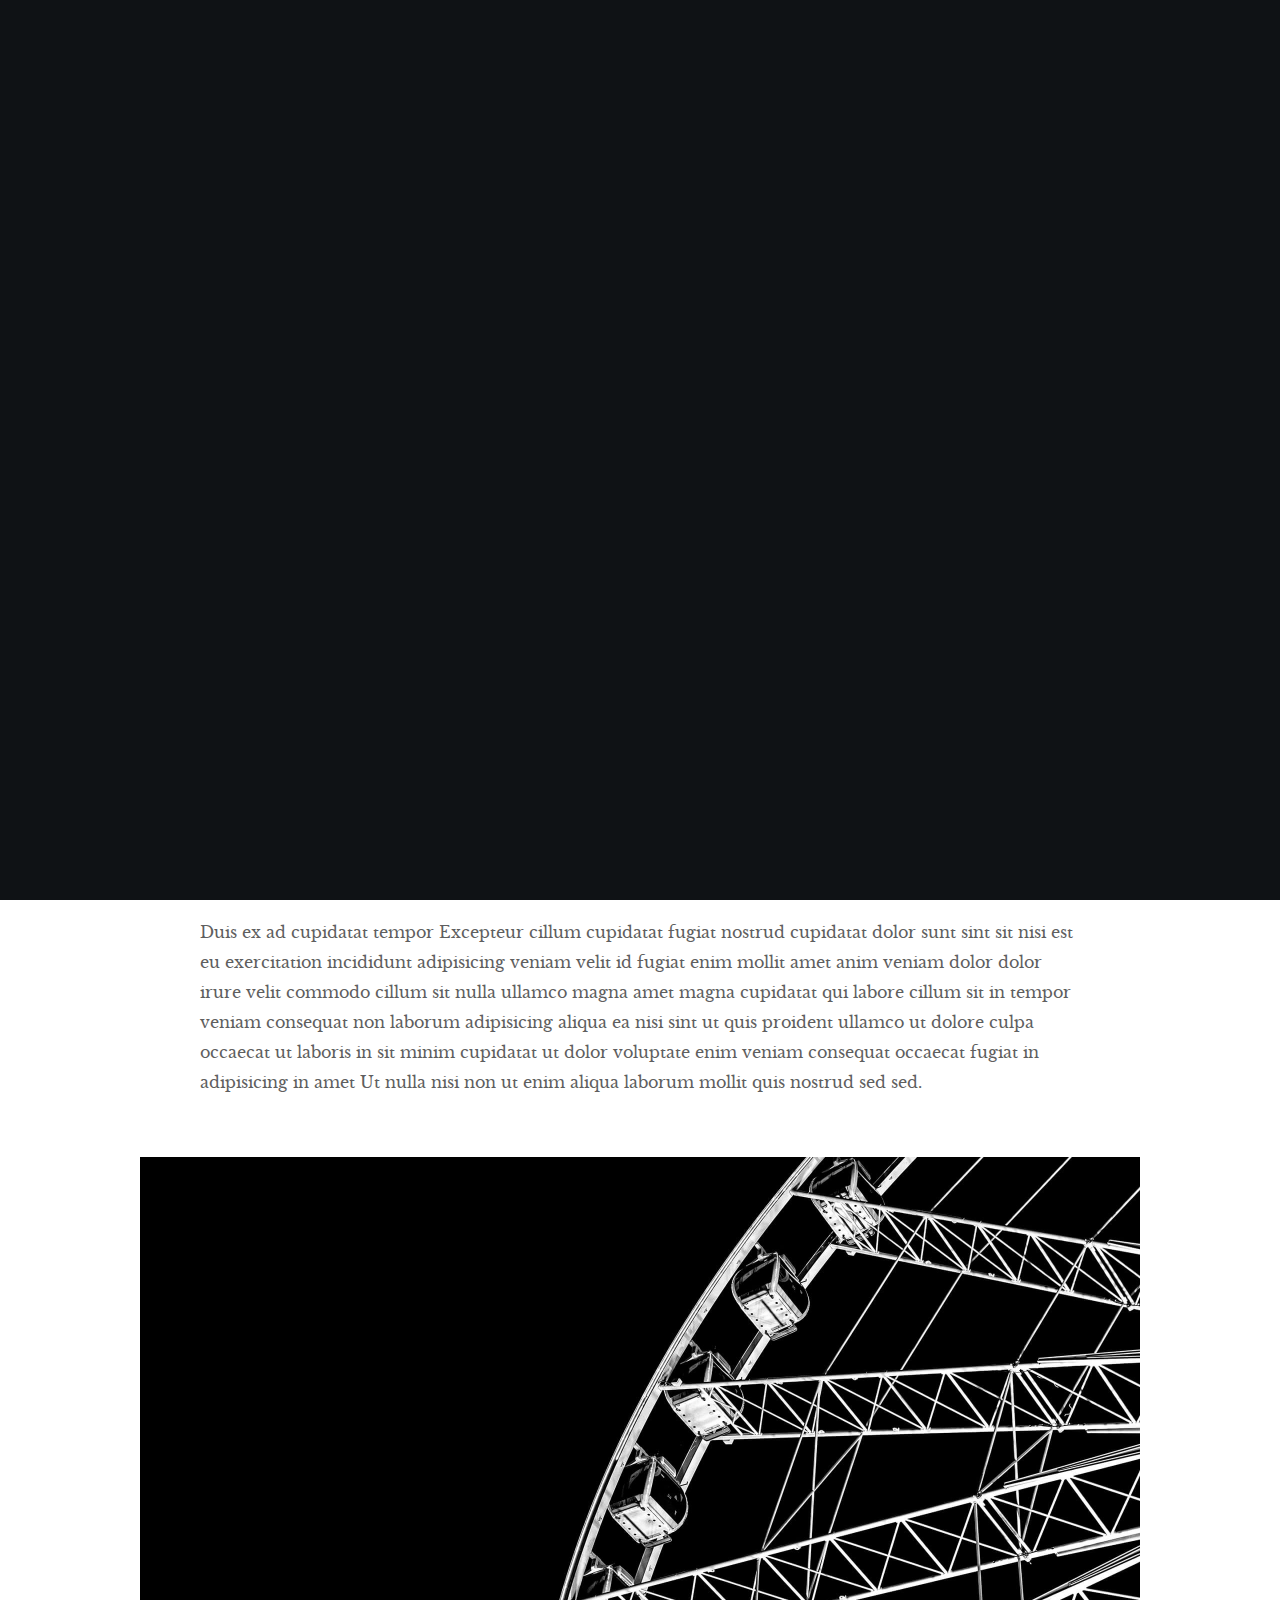
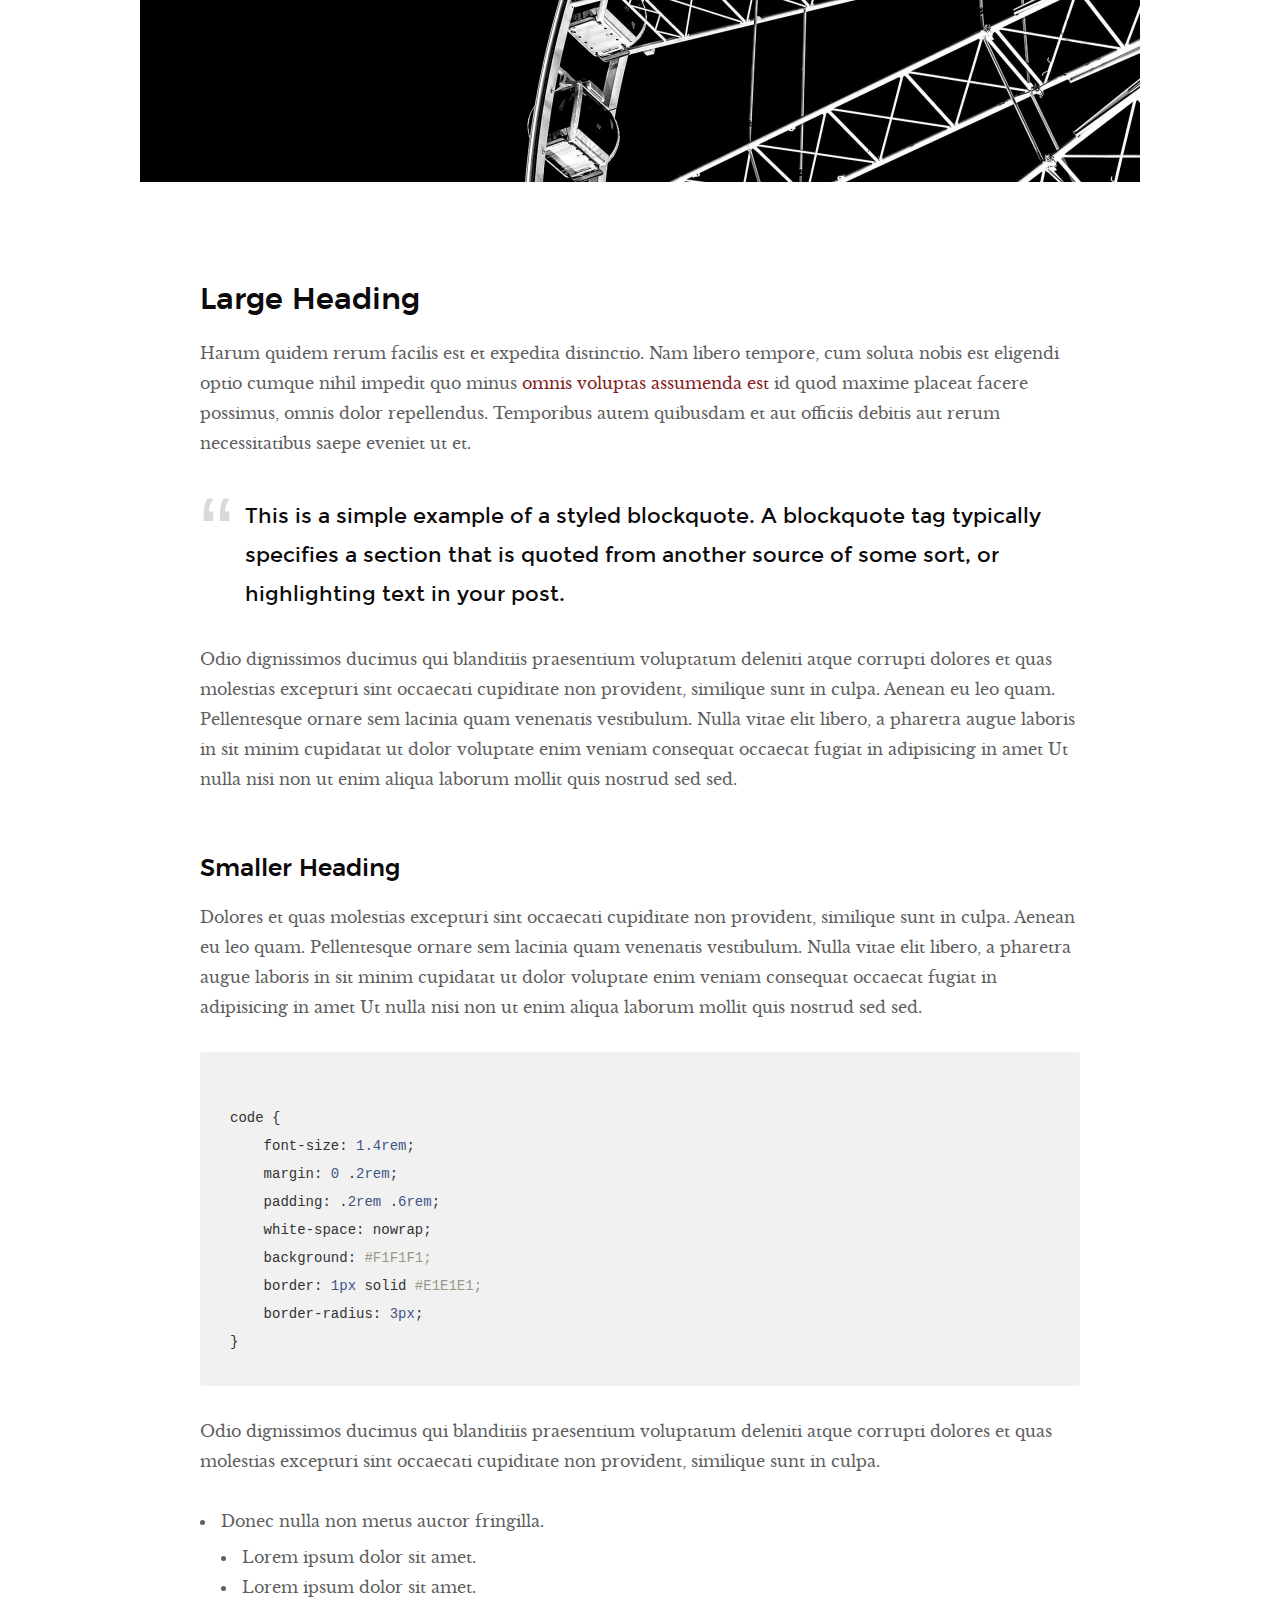
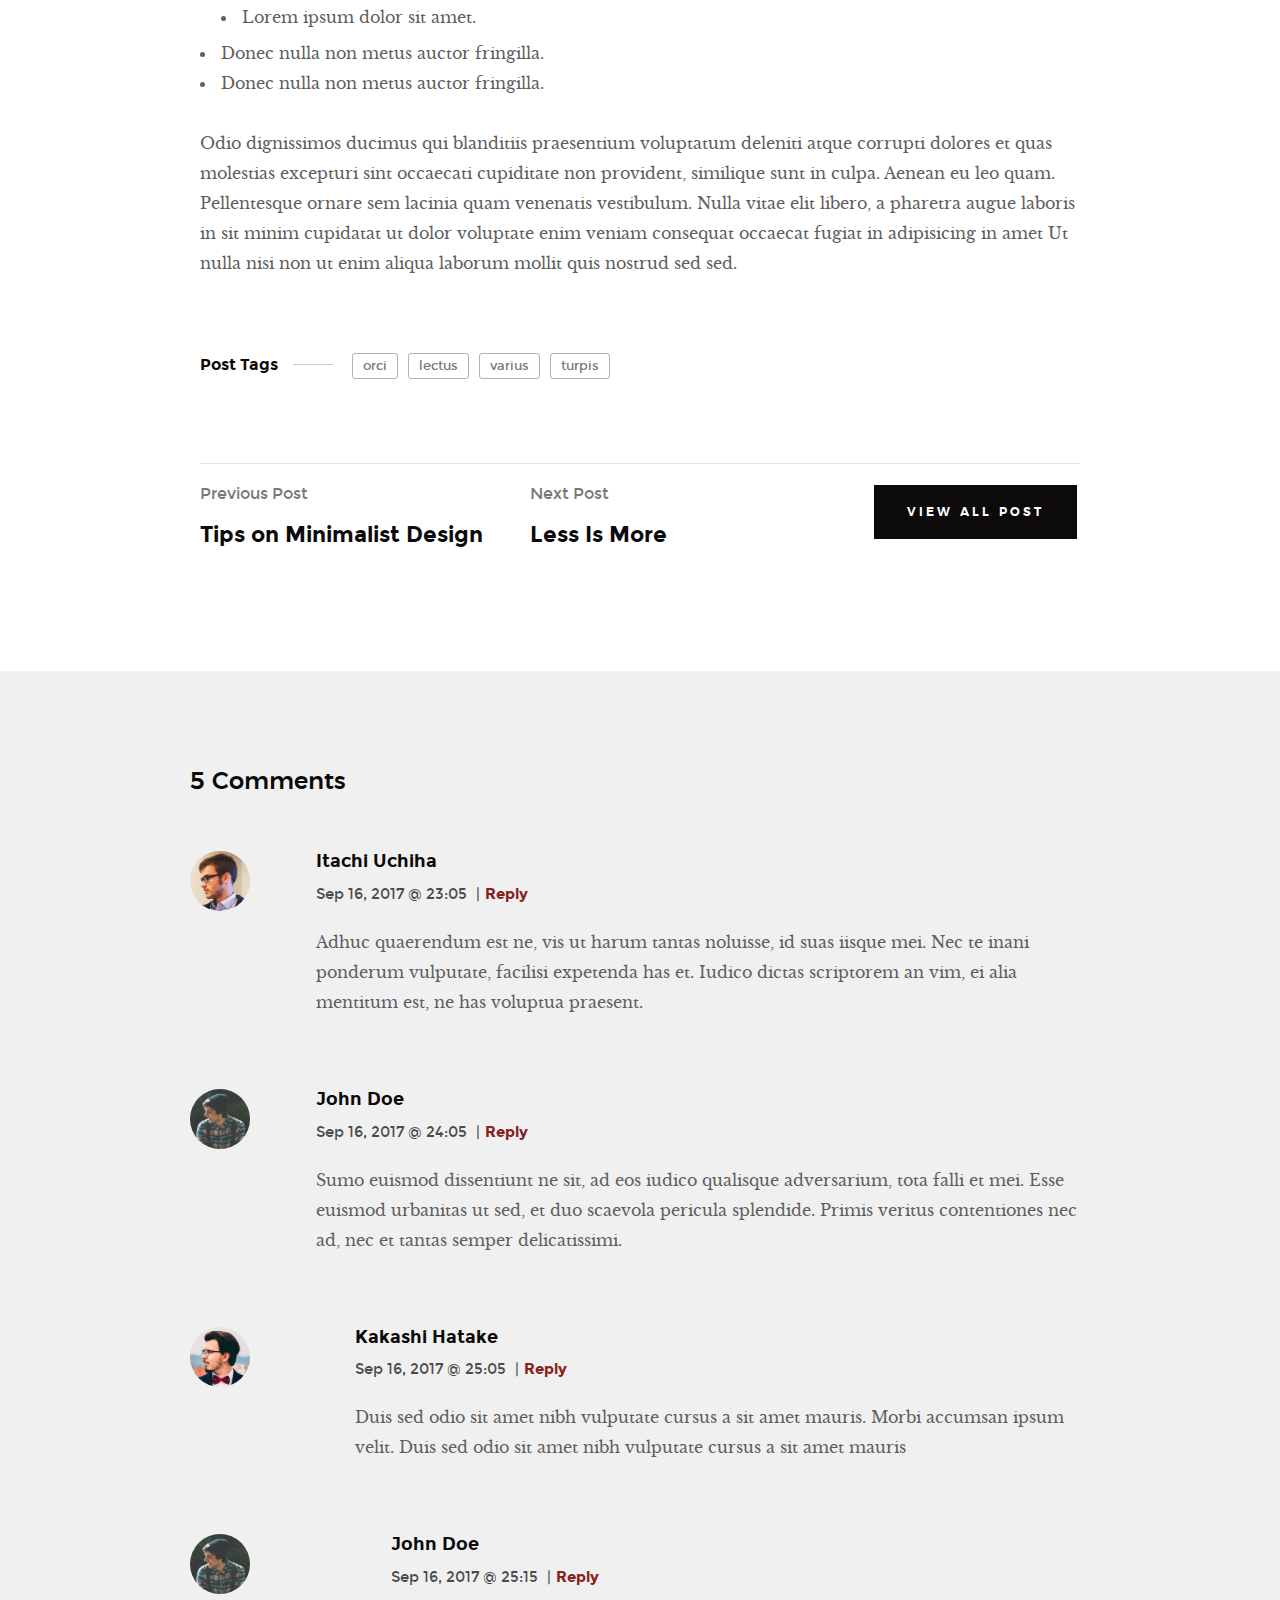
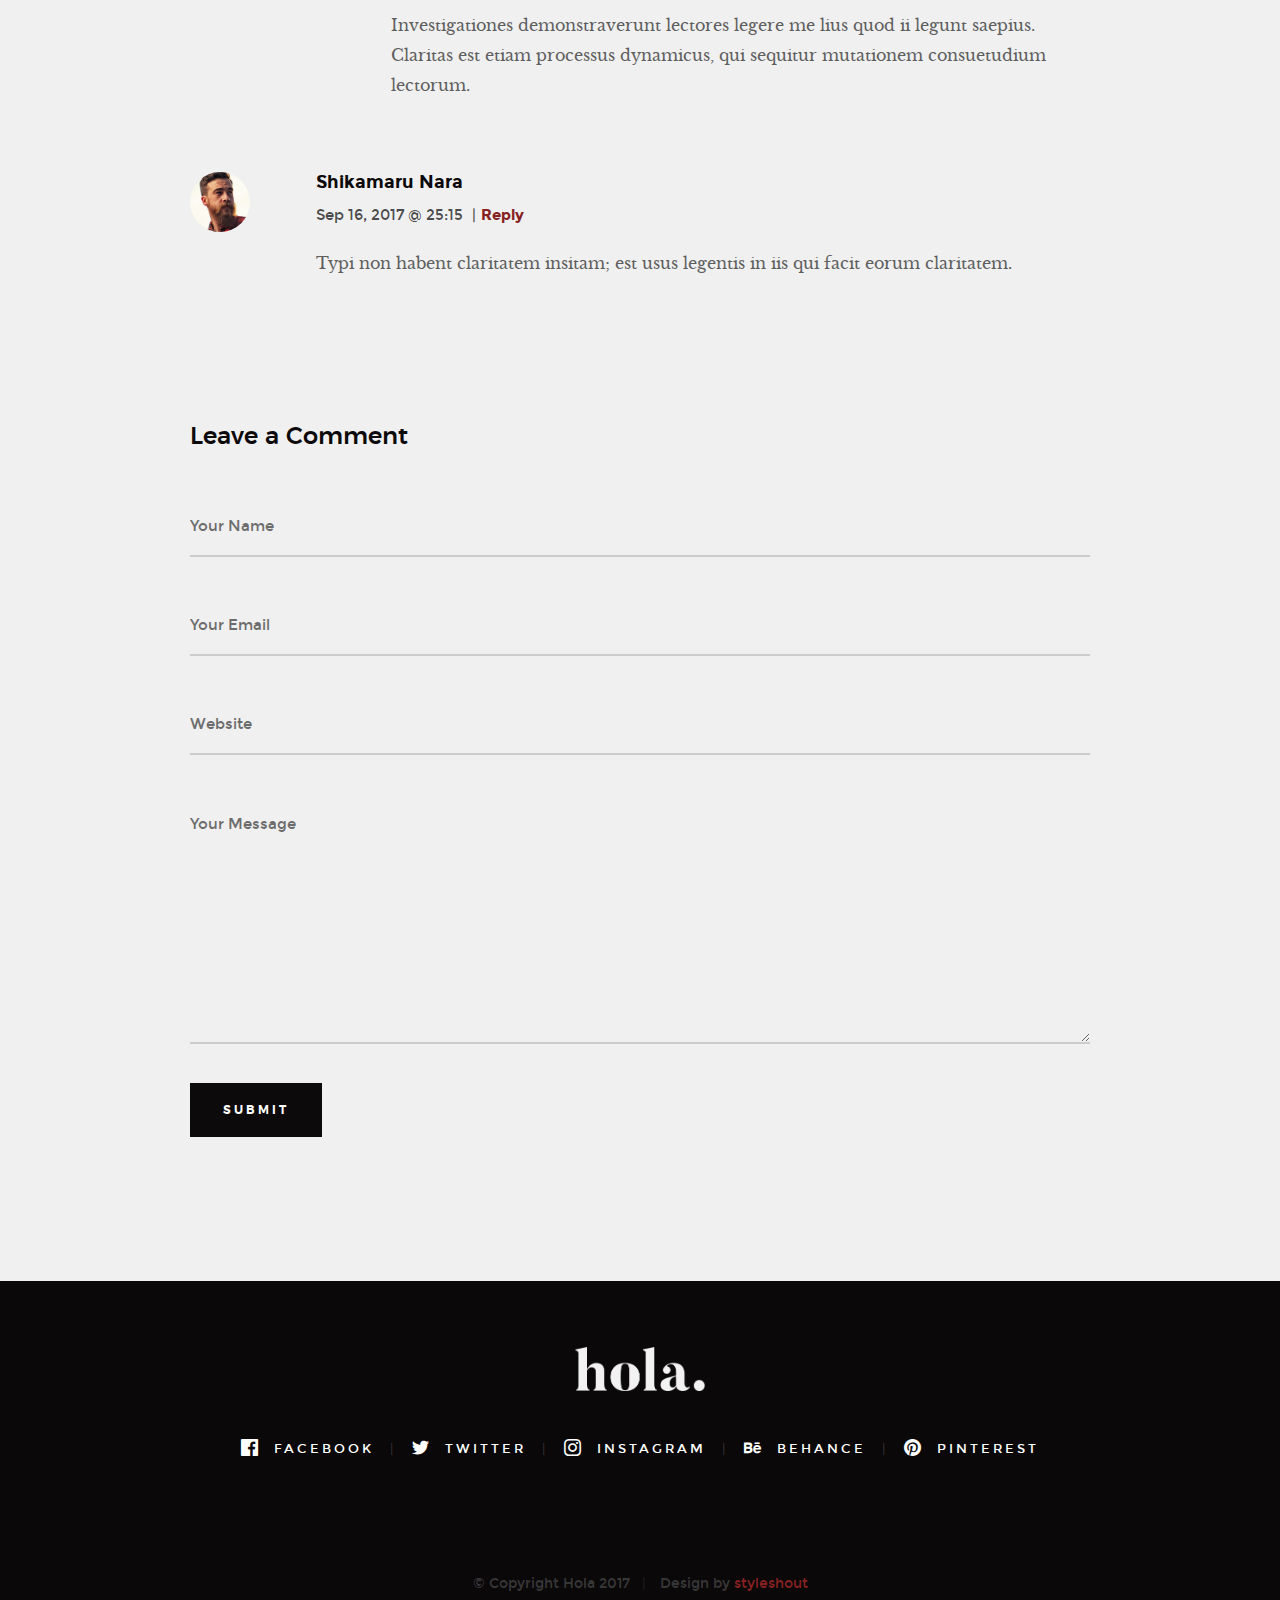
<file: blog-single.html>
<!DOCTYPE html>
<!--[if lt IE 9 ]><html class="no-js oldie" lang="en"> <![endif]-->
<!--[if IE 9 ]><html class="no-js oldie ie9" lang="en"> <![endif]-->
<!--[if (gte IE 9)|!(IE)]><!-->
<html class="no-js" lang="en">
<!--<![endif]-->

<head>

    <!--- basic page needs
    ================================================== -->
    <meta charset="utf-8">
    <title>Blog Single - Hola</title>
    <meta name="description" content="">
    <meta name="author" content="">

    <!-- mobile specific metas
    ================================================== -->
    <meta name="viewport" content="width=device-width, initial-scale=1">

    <!-- CSS
    ================================================== -->
    <link rel="stylesheet" href="css/base.css">
    <link rel="stylesheet" href="css/vendor.css">
    <link rel="stylesheet" href="css/main.css">

    <!-- script
    ================================================== -->
    <script src="js/modernizr.js"></script>
    <script src="js/pace.min.js"></script>

    <!-- favicons
    ================================================== -->
    <link rel="shortcut icon" href="favicon.ico" type="image/x-icon">
    <link rel="icon" href="favicon.ico" type="image/x-icon">

</head>


<body id="top">

    <!-- header
    ================================================== -->
    <header class="s-header">
            
        <div class="header-logo">
            <a class="site-logo" href="index.html"><img src="images/logo.png" alt="Homepage"></a>
        </div>

        <nav class="header-nav-wrap">
            <ul class="header-nav">
                <li><a href="index.html#home" title="home">Home</a></li>
                <li><a href="index.html#about" title="about">About</a></li>
                <li><a href="index.html#works" title="works">Works</a></li>
                <li class="current"><a href="blog.html" title="blog">Blog</a></li>
                <li><a href="index.html#contact" title="contact">Contact</a></li>	
            </ul>
        </nav>

        <a class="header-menu-toggle" href="#0"><span>Menu</span></a>

    </header> <!-- end s-header -->


    <article class="blog-single">

        <!-- page header/blog hero
        ================================================== -->
        <div class="page-header page-header--single page-hero" style="background-image:url(images/blog/blog-bg-02.jpg)">
        
            <div class="row page-header__content narrow">
                <article class="col-full">
                    <div class="page-header__info">
                        <div class="page-header__cat">
                            <a href="#0">Branding</a><a href="#0">Design</a>
                        </div>
                    </div>
                    <h1 class="page-header__title">
                        <a href="#0" title="">
                            Using Patterns in your Branding.
                        </a>
                    </h1>
                    <ul class="page-header__meta">
                        <li class="date">September 16, 2017</li>
                        <li class="author">
                            By
                            <span>Jonathan Doe</span>
                        </li>
                    </ul>
                    
                </article>
            </div>
    
        </div> <!-- end page-header -->

        <div class="row blog-content">
            <div class="col-full blog-content__main">

                <p class="lead">Duis ex ad cupidatat tempor Excepteur cillum cupidatat fugiat nostrud cupidatat dolor sunt sint sit nisi est eu exercitation incididunt adipisicing veniam velit id fugiat enim mollit amet anim veniam dolor dolor irure velit commodo cillum sit nulla ullamco magna amet magna cupidatat qui labore cillum sit in tempor veniam consequat non laborum adipisicing aliqua ea nisi sint.</p>
                
                <p>Duis ex ad cupidatat tempor Excepteur cillum cupidatat fugiat nostrud cupidatat dolor sunt sint sit nisi est eu exercitation incididunt adipisicing veniam velit id fugiat enim mollit amet anim veniam dolor dolor irure velit commodo cillum sit nulla ullamco magna amet magna cupidatat qui labore cillum sit in tempor veniam consequat non laborum adipisicing aliqua ea nisi sint ut quis proident ullamco ut dolore culpa occaecat ut laboris in sit minim cupidatat ut dolor voluptate enim veniam consequat occaecat fugiat in adipisicing in amet Ut nulla nisi non ut enim aliqua laborum mollit quis nostrud sed sed.
                </p>

                <p>
                <img src="images/wheel-1000.jpg" 
                     srcset="images/wheel-2000.jpg 2000w, 
                        images/wheel-1000.jpg 1000w, 
                        images/wheel-500.jpg 500w" 
                     sizes="(max-width: 2000px) 100vw, 2000px" alt="">
                </p>

                <h2>Large Heading</h2>

                <p>Harum quidem rerum facilis est et expedita distinctio. Nam libero tempore, cum soluta nobis est eligendi optio cumque nihil impedit quo minus <a href="http://#">omnis voluptas assumenda est</a> id quod maxime placeat facere possimus, omnis dolor repellendus. Temporibus autem quibusdam et aut officiis debitis aut rerum necessitatibus saepe eveniet ut et.</p>

                <blockquote><p>This is a simple example of a styled blockquote. A blockquote tag typically specifies a section that is quoted from another source of some sort, or highlighting text in your post.</p></blockquote>

                <p>Odio dignissimos ducimus qui blanditiis praesentium voluptatum deleniti atque corrupti dolores et quas molestias excepturi sint occaecati cupiditate non provident, similique sunt in culpa. Aenean eu leo quam. Pellentesque ornare sem lacinia quam venenatis vestibulum. Nulla vitae elit libero, a pharetra augue laboris in sit minim cupidatat ut dolor voluptate enim veniam consequat occaecat fugiat in adipisicing in amet Ut nulla nisi non ut enim aliqua laborum mollit quis nostrud sed sed.</p>

                <h3>Smaller Heading</h3>

                <p>Dolores et quas molestias excepturi sint occaecati cupiditate non provident, similique sunt in culpa. Aenean eu leo quam. Pellentesque ornare sem lacinia quam venenatis vestibulum. Nulla vitae elit libero, a pharetra augue laboris in sit minim cupidatat ut dolor voluptate enim veniam consequat occaecat fugiat in adipisicing in amet Ut nulla nisi non ut enim aliqua laborum mollit quis nostrud sed sed.

<pre><code>
code {
    font-size: 1.4rem;
    margin: 0 .2rem;
    padding: .2rem .6rem;
    white-space: nowrap;
    background: #F1F1F1;
    border: 1px solid #E1E1E1;	
    border-radius: 3px;
}
</code></pre>

                <p>Odio dignissimos ducimus qui blanditiis praesentium voluptatum deleniti atque corrupti dolores et quas molestias excepturi sint occaecati cupiditate non provident, similique sunt in culpa.</p>

                <ul>
                    <li>Donec nulla non metus auctor fringilla.
                        <ul>
                            <li>Lorem ipsum dolor sit amet.</li>
                            <li>Lorem ipsum dolor sit amet.</li>
                            <li>Lorem ipsum dolor sit amet.</li>
                        </ul>
                    </li>
                    <li>Donec nulla non metus auctor fringilla.</li>
                    <li>Donec nulla non metus auctor fringilla.</li>
                </ul>

                <p>Odio dignissimos ducimus qui blanditiis praesentium voluptatum deleniti atque corrupti dolores et quas molestias excepturi sint occaecati cupiditate non provident, similique sunt in culpa. Aenean eu leo quam. Pellentesque ornare sem lacinia quam venenatis vestibulum. Nulla vitae elit libero, a pharetra augue laboris in sit minim cupidatat ut dolor voluptate enim veniam consequat occaecat fugiat in adipisicing in amet Ut nulla nisi non ut enim aliqua laborum mollit quis nostrud sed sed.</p>

                <p class="blog-content__tags">
                    <span>Post Tags</span>

                    <span class="blog-content__tag-list">
                        <a href="#0">orci</a>
                        <a href="#0">lectus</a>
                        <a href="#0">varius</a>
                        <a href="#0">turpis</a>
                    </span>

                </p>

                <div class="blog-content__pagenav">
                    <div class="blog-content__nav">
                        <div class="blog-content__prev">
                            <a href="#0" rel="prev">
                                <span>Previous Post</span>
                                Tips on Minimalist Design 
                            </a>
                        </div>
                        <div class="blog-content__next">
                            <a href="#0" rel="next">
                                <span>Next Post</span>
                                Less Is More 
                            </a>
                        </div>
                    </div>

                    <div class="blog-content__all">
                        <a href="blog.html" class="btn btn--primary">
                            View All Post
                        </a>
                    </div>
                </div>

            </div><!-- end blog-content__main -->
        </div> <!-- end blog-content -->

    </article>


    <!-- comments
    ================================================== -->
    <div class="comments-wrap">

        <div id="comments" class="row">
            <div class="col-full">

               <h3>5 Comments</h3>

               <!-- commentlist -->
               <ol class="commentlist">

                    <li class="depth-1 comment">

                        <div class="comment__avatar">
                            <img width="50" height="50" class="avatar" src="images/avatars/user-01.jpg" alt="">
                        </div>

                        <div class="comment__content">

                            <div class="comment__info">
                                <cite>Itachi Uchiha</cite>

                                <div class="comment__meta">
                                    <time class="comment__time">Sep 16, 2017 @ 23:05</time>
                                    <span class="sep">|</span><a class="reply" href="#">Reply</a>
                                </div>
                            </div>

                            <div class="comment__text">
                            <p>Adhuc quaerendum est ne, vis ut harum tantas noluisse, id suas iisque mei. Nec te inani ponderum vulputate,
                            facilisi expetenda has et. Iudico dictas scriptorem an vim, ei alia mentitum est, ne has voluptua praesent.</p>
                            </div>

                        </div>

                    </li>

                    <li class="thread-alt depth-1 comment">

                        <div class="comment__avatar">
                            <img width="50" height="50" class="avatar" src="images/avatars/user-04.jpg" alt="">
                        </div>

                        <div class="comment__content">

                            <div class="comment__info">
                            <cite>John Doe</cite>

                            <div class="comment__meta">
                                <time class="comment__time">Sep 16, 2017 @ 24:05</time>
                                <span class="sep">|</span><a class="reply" href="#">Reply</a>
                            </div>
                            </div>

                            <div class="comment__text">
                            <p>Sumo euismod dissentiunt ne sit, ad eos iudico qualisque adversarium, tota falli et mei. Esse euismod
                            urbanitas ut sed, et duo scaevola pericula splendide. Primis veritus contentiones nec ad, nec et
                            tantas semper delicatissimi.</p>
                            </div>

                        </div>

                        <ul class="children">

                            <li class="depth-2 comment">

                                <div class="comment__avatar">
                                    <img width="50" height="50" class="avatar" src="images/avatars/user-03.jpg" alt="">
                                </div>

                                <div class="comment__content">

                                    <div class="comment__info">
                                        <cite>Kakashi Hatake</cite>

                                        <div class="comment__meta">
                                            <time class="comment__time">Sep 16, 2017 @ 25:05</time>
                                            <span class="sep">|</span><a class="reply" href="#">Reply</a>
                                        </div>
                                    </div>

                                    <div class="comment__text">
                                        <p>Duis sed odio sit amet nibh vulputate
                                        cursus a sit amet mauris. Morbi accumsan ipsum velit. Duis sed odio sit amet nibh vulputate
                                        cursus a sit amet mauris</p>
                                    </div>

                                </div>

                                <ul class="children">

                                    <li class="depth-3 comment">

                                        <div class="comment__avatar">
                                            <img width="50" height="50" class="avatar" src="images/avatars/user-04.jpg" alt="">
                                        </div>

                                        <div class="comment__content">

                                            <div class="comment__info">
                                            <cite>John Doe</cite>

                                            <div class="comment__meta">
                                                <time class="comment__time">Sep 16, 2017 @ 25:15</time>
                                                <span class="sep">|</span><a class="reply" href="#">Reply</a>
                                            </div>
                                            </div>

                                            <div class="comment__text">
                                            <p>Investigationes demonstraverunt lectores legere me lius quod ii legunt saepius. Claritas est
                                            etiam processus dynamicus, qui sequitur mutationem consuetudium lectorum.</p>
                                            </div>

                                        </div>

                                    </li>

                                </ul>

                            </li>

                        </ul>

                    </li>

                    <li class="depth-1 comment">

                        <div class="comment__avatar">
                            <img width="50" height="50" class="avatar" src="images/avatars/user-02.jpg" alt="">
                        </div>

                        <div class="comment__content">

                            <div class="comment__info">
                            <cite>Shikamaru Nara</cite>

                            <div class="comment__meta">
                                <time class="comment-time">Sep 16, 2017 @ 25:15</time>
                                <span class="sep">|</span><a class="reply" href="#">Reply</a>
                            </div>
                            </div>

                            <div class="comment__text">
                            <p>Typi non habent claritatem insitam; est usus legentis in iis qui facit eorum claritatem.</p>
                            </div>

                        </div>

                    </li>

                </ol> <!-- Commentlist End -->	

               <!-- respond -->
               <div class="respond">

                    <h3>Leave a Comment</h3>

                    <form name="contactForm" id="contactForm" method="post" action="">
                        <fieldset>

                        <div class="form-field">
                                <input name="cName" type="text" id="cName" class="full-width" placeholder="Your Name" value="">
                        </div>

                        <div class="form-field">
                                <input name="cEmail" type="text" id="cEmail" class="full-width" placeholder="Your Email" value="">
                        </div>

                        <div class="form-field">
                                <input name="cWebsite" type="text" id="cWebsite" class="full-width" placeholder="Website" value="">
                        </div>

                        <div class="message form-field">
                            <textarea name="cMessage" id="cMessage" class="full-width" placeholder="Your Message"></textarea>
                        </div>

                        <button type="submit" class="submit btn--primary">Submit</button>

                        </fieldset>
                    </form> <!-- Form End -->

                </div> <!-- Respond End -->

            </div> <!-- end col-full -->
        </div> <!-- end row comments -->
    </div> <!-- end comments-wrap -->


    <!-- footer
    ================================================== -->
    <footer>
            <div class="row">
                <div class="col-full">
    
                    <div class="footer-logo">
                        <a class="footer-site-logo" href="#0"><img src="images/logo.png" alt="Homepage"></a>
                    </div>
    
                    <ul class="footer-social">
                        <li><a href="#0">
                            <i class="im im-facebook" aria-hidden="true"></i>
                            <span>Facebook</span>
                        </a></li>
                        <li><a href="#0">
                            <i class="im im-twitter" aria-hidden="true"></i>
                            <span>Twitter</span>
                        </a></li>
                        <li><a href="#0">
                            <i class="im im-instagram" aria-hidden="true"></i>
                            <span>Instagram</span>
                        </a></li>
                        <li><a href="#0">
                            <i class="im im-behance" aria-hidden="true"></i>
                            <span>Behance</span>
                        </a></li>
                        <li><a href="#0">
                            <i class="im im-pinterest" aria-hidden="true"></i>
                            <span>Pinterest</span>
                        </a></li>
                    </ul>
                        
                </div>
            </div>
    
            <div class="row footer-bottom">
    
                <div class="col-twelve">
                    <div class="copyright">
                        <span>© Copyright Hola 2017</span> 
                        <span>Design by <a href="https://www.styleshout.com/">styleshout</a></span>	
                    </div>
    
                    <div class="go-top">
                    <a class="smoothscroll" title="Back to Top" href="#top"><i class="im im-arrow-up" aria-hidden="true"></i></a>
                    </div>
                </div>
    
            </div> <!-- end footer-bottom -->
    
        </footer> <!-- end footer -->
    
    
        <div id="preloader"> 
            <div id="loader"></div>
        </div>
    
    
        <!-- Java Script
        ================================================== -->
        <script src="js/jquery-3.2.1.min.js"></script>
        <script src="js/plugins.js"></script>
        <script src="js/main.js"></script>

</body>

</html>
</file>
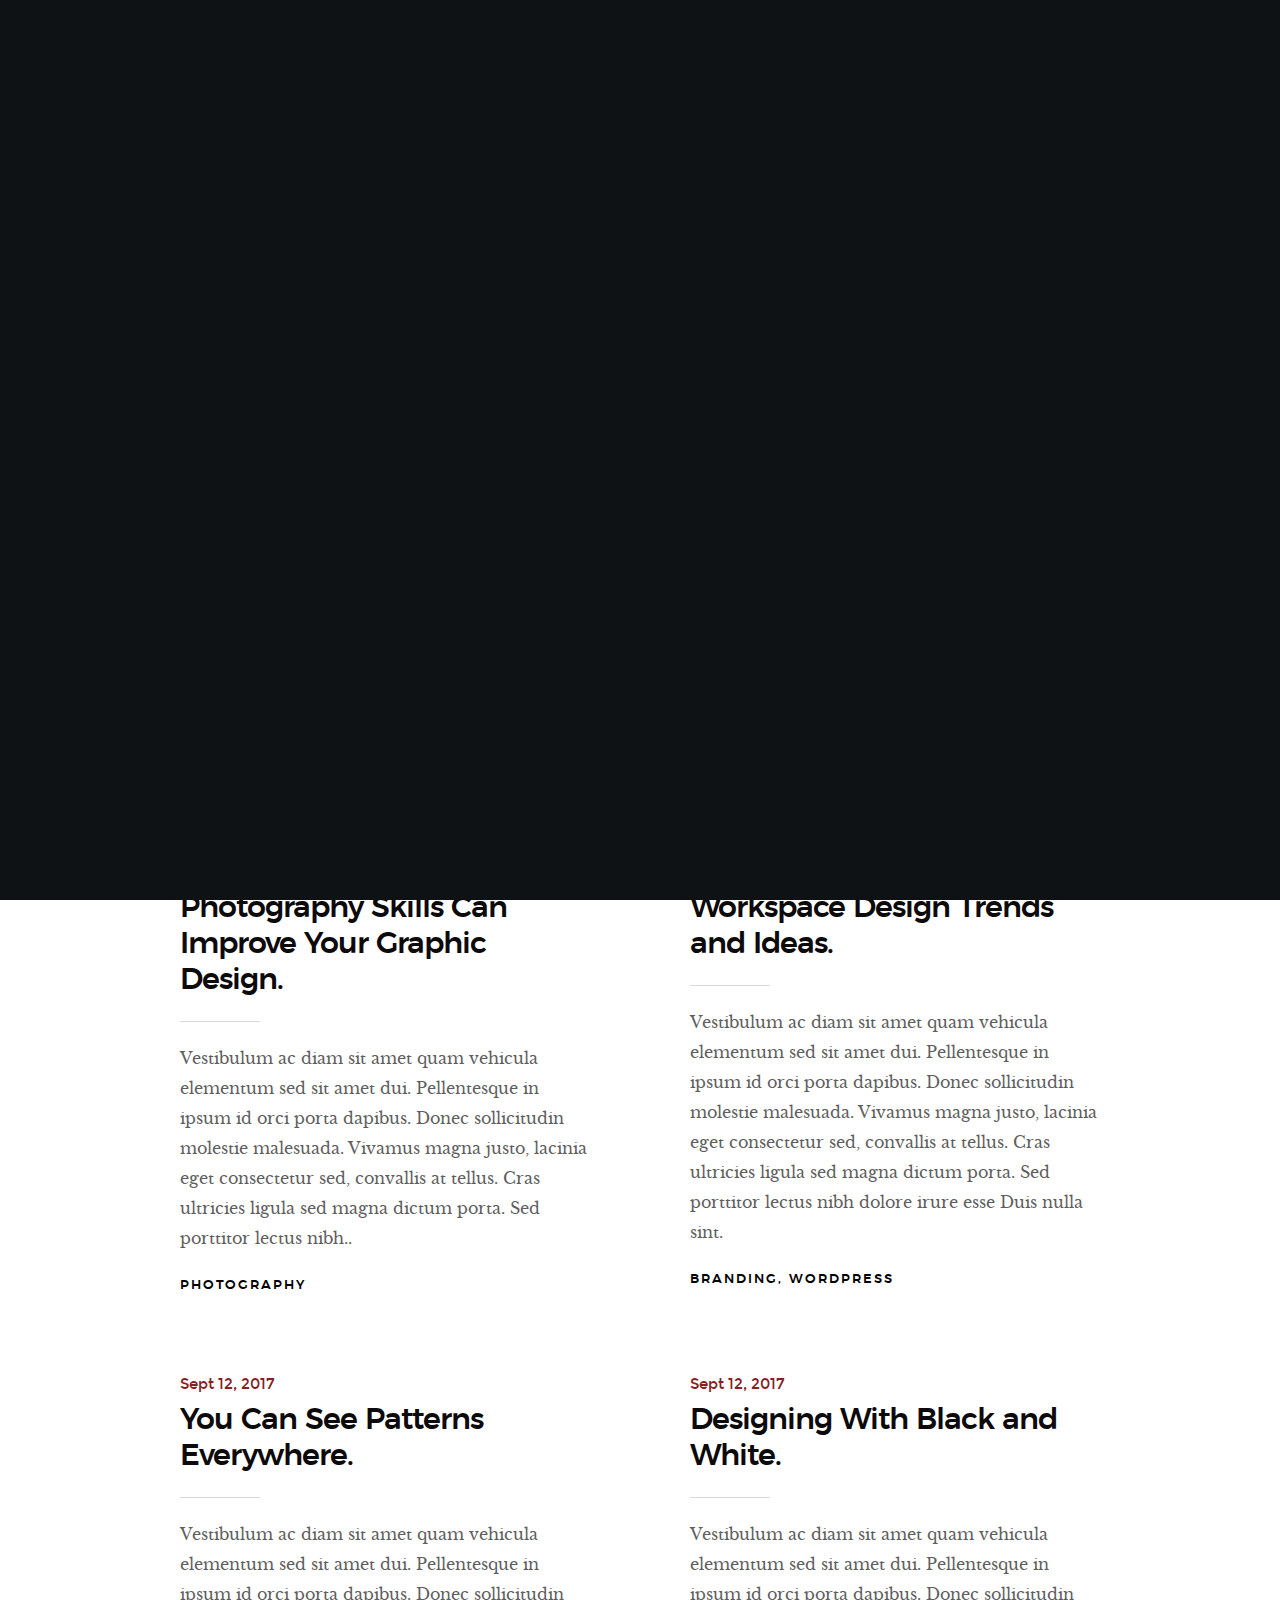
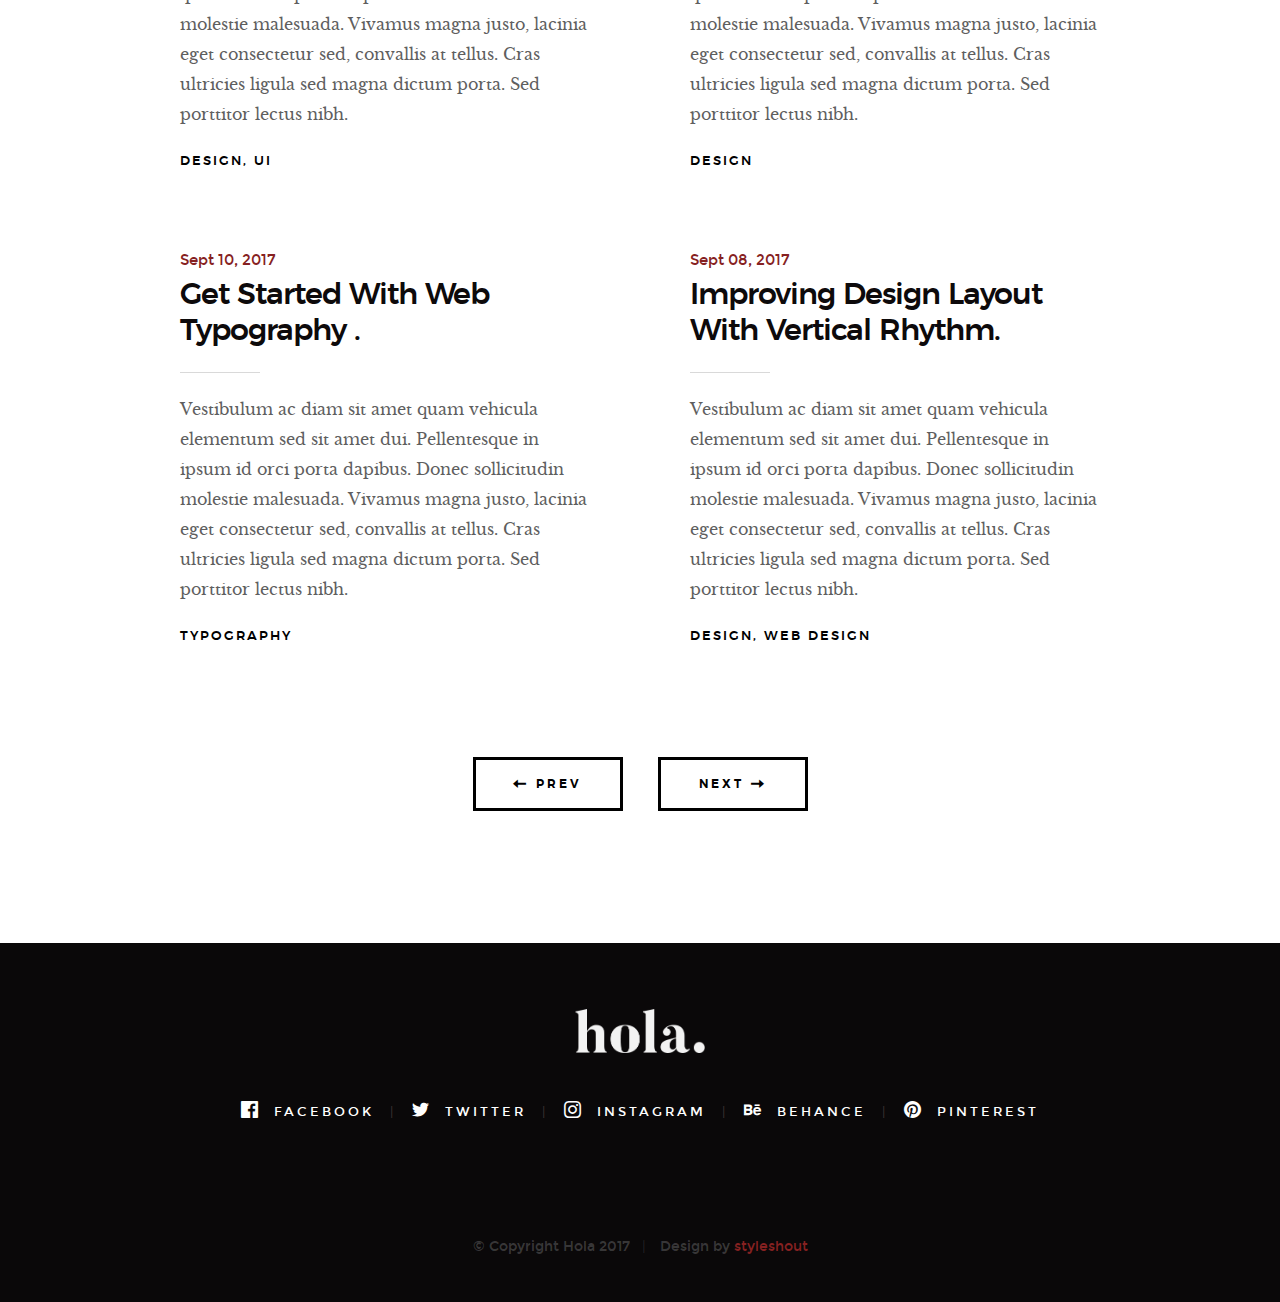
<file: blog.html>
<!DOCTYPE html>
<!--[if lt IE 9 ]><html class="no-js oldie" lang="en"> <![endif]-->
<!--[if IE 9 ]><html class="no-js oldie ie9" lang="en"> <![endif]-->
<!--[if (gte IE 9)|!(IE)]><!-->
<html class="no-js" lang="en">
<!--<![endif]-->

<head>

    <!--- basic page needs
    ================================================== -->
    <meta charset="utf-8">
    <title>Blog - Hola</title>
    <meta name="description" content="">
    <meta name="author" content="">

    <!-- mobile specific metas
    ================================================== -->
    <meta name="viewport" content="width=device-width, initial-scale=1">

    <!-- CSS
    ================================================== -->
    <link rel="stylesheet" href="css/base.css">
    <link rel="stylesheet" href="css/vendor.css">
    <link rel="stylesheet" href="css/main.css">

    <!-- script
    ================================================== -->
    <script src="js/modernizr.js"></script>
    <script src="js/pace.min.js"></script>

    <!-- favicons
    ================================================== -->
    <link rel="shortcut icon" href="favicon.ico" type="image/x-icon">
    <link rel="icon" href="favicon.ico" type="image/x-icon">

</head>


<body id="top">

    <!-- header
    ================================================== -->
    <header class="s-header">

        <div class="header-logo">
            <a class="site-logo" href="index.html"><img src="images/logo.png" alt="Homepage"></a>
        </div>

        <nav class="header-nav-wrap">
            <ul class="header-nav">
                <li><a href="index.html#home" title="home">Home</a></li>
                <li><a href="index.html#about" title="about">About</a></li>
                <li><a href="index.html#works" title="works">Works</a></li>
                <li class="current"><a href="blog.html" title="blog">Blog</a></li>
                <li><a href="index.html#contact" title="contact">Contact</a></li>	
            </ul>
        </nav>

        <a class="header-menu-toggle" href="#0"><span>Menu</span></a>

    </header> <!-- end s-header -->


    <!-- page header
    ================================================== -->
    <section class="page-header page-hero" style="background-image:url(images/blog/blog-bg-01.jpg)">

        <div class="row page-header__content">
            <article class="col-full">

                <div class="page-header__info">
                    <div class="page-header__cat">
                        <a href="#0">Branding</a><a href="#0">Design</a>
                    </div>
                    <div class="page-header__date">
                        Sept 16, 2017
                    </div>
                </div>
                
                <h1 class="page-header__title">
                    <a href="#0" title="">
                        The 10 Golden Rules of Clean Simple Design.
                    </a>
                </h1>
                <p>Pellentesque in ipsum id orci porta dapibus amet dui. Ad id deserunt ratione autem eius et minima ut et. Nihil sed quis velit aut enim aliquam. Quas non ad sint eveniet voluptatem est iure...</p>
                <p>
                    <a href="#0" class="btn btn--stroke page-header__btn">Read More</a>
                </p>
            </article>
        </div>

    </section> <!-- end page-header -->


    <!-- blog
    ================================================== -->
    <section class="blog-content-wrap">

        <div class="row blog-content">
            <div class="col-full">

                <div class="blog-list block-1-2 block-tab-full">

                    <article class="col-block">
                        
                        <div class="blog-date">
                            <a href="blog-single.html">Sept 15, 2017</a>
                        </div>  
                        
                        <h2 class="h01"><a href="blog-single.html">Photography Skills Can Improve Your Graphic Design.</a></h2>
                        <p>
                        Vestibulum ac diam sit amet quam vehicula elementum sed sit amet dui. Pellentesque in ipsum id orci porta dapibus. Donec sollicitudin molestie malesuada. Vivamus magna justo, lacinia eget consectetur sed, convallis at tellus. Cras ultricies ligula sed magna dictum porta. Sed porttitor lectus nibh..
                        </p>

                        <div class="blog-cat">
                            <a href="blog.html">Photography</a>
                        </div>

                    </article>

                    <article class="col-block">
                        
                        <div class="blog-date">
                            <a href="blog-single.html">Sept 14, 2017</a>
                        </div>

                        <h2 class="h01"><a href="blog-single.html">Workspace Design Trends and Ideas.</a></h2>
                        <p>
                        Vestibulum ac diam sit amet quam vehicula elementum sed sit amet dui. Pellentesque in ipsum id orci porta dapibus. Donec sollicitudin molestie malesuada. Vivamus magna justo, lacinia eget consectetur sed, convallis at tellus. Cras ultricies ligula sed magna dictum porta. Sed porttitor lectus nibh dolore irure esse Duis nulla sint.
                        </p>

                        <div class="blog-cat">
                            <a href="blog.html">Branding</a><a href="blog.html">Wordpress</a>
                        </div>
                    </article>

                    <article class="col-block">
                        
                        <div class="blog-date">
                            <a href="blog-single.html">Sept 12, 2017</a>
                        </div>    
                        <h2 class="h01"><a href="blog-single.html">You Can See Patterns Everywhere.</a></h2>
                        <p>
                        Vestibulum ac diam sit amet quam vehicula elementum sed sit amet dui. Pellentesque in ipsum id orci porta dapibus. Donec sollicitudin molestie malesuada. Vivamus magna justo, lacinia eget consectetur sed, convallis at tellus. Cras ultricies ligula sed magna dictum porta. Sed porttitor lectus nibh.
                        </p>

                        <div class="blog-cat">
                            <a href="blog.html">Design</a><a href="blog.html">UI</a>
                        </div>
                    </article>

                    <article class="col-block">
                        
                        <div class="blog-date">
                            <a href="blog-single.html">Sept 12, 2017</a>
                        </div>
                        <h2 class="h01"><a href="blog-single.html">Designing With Black and White.</a></h2>
                        <p>
                        Vestibulum ac diam sit amet quam vehicula elementum sed sit amet dui. Pellentesque in ipsum id orci porta dapibus. Donec sollicitudin molestie malesuada. Vivamus magna justo, lacinia eget consectetur sed, convallis at tellus. Cras ultricies ligula sed magna dictum porta. Sed porttitor lectus nibh.
                        </p>

                        <div class="blog-cat">
                            <a href="blog.html">Design</a>
                        </div>
                    </article>

                    <article class="col-block">
                        <div class="blog-date">
                            <a href="blog-single.html">Sept 10, 2017</a>
                        </div>
                        <h2 class="h01"><a href="blog-single.html">Get Started With Web Typography .</a></h2>
                        <p>
                        Vestibulum ac diam sit amet quam vehicula elementum sed sit amet dui. Pellentesque in ipsum id orci porta dapibus. Donec sollicitudin molestie malesuada. Vivamus magna justo, lacinia eget consectetur sed, convallis at tellus. Cras ultricies ligula sed magna dictum porta. Sed porttitor lectus nibh.
                        </p>

                        <div class="blog-cat">
                            <a href="blog.html">Typography</a>
                        </div>
                    </article>

                    <article class="col-block">
                        
                        <div class="blog-date">
                            <a href="blog-single.html">Sept 08, 2017</a>
                        </div>
                        <h2 class="h01"><a href="blog-single.html">Improving Design Layout With Vertical Rhythm.</a></h2>
                        <p>
                        Vestibulum ac diam sit amet quam vehicula elementum sed sit amet dui. Pellentesque in ipsum id orci porta dapibus. Donec sollicitudin molestie malesuada. Vivamus magna justo, lacinia eget consectetur sed, convallis at tellus. Cras ultricies ligula sed magna dictum porta. Sed porttitor lectus nibh.
                        </p>

                        <div class="blog-cat">
                            <a href="blog.html">Design</a><a href="#0">Web Design</a>
                        </div>
                    </article>

                </div> <!-- end blog-list -->

            </div> <!-- end col-full -->
        </div> <!-- end blog-content -->

        <div class="row blog-entries-nav">
            <div class="col-full">
                <a href="#0" class="btn btn--stroke">
                    <i class="im im-arrow-left"></i>
                    Prev
                </a>
                <a href="#0" class="btn btn--stroke">
                    Next
                    <i class="im im-arrow-right"></i>
                </a>
            </div>
        </div>

    </section> <!-- end blog-content-wrap -->


    <!-- footer
    ================================================== -->
    <footer>
        <div class="row">
            <div class="col-full">

                <div class="footer-logo">
                    <a class="footer-site-logo" href="#0"><img src="images/logo.png" alt="Homepage"></a>
                </div>

                <ul class="footer-social">
                    <li><a href="#0">
                        <i class="im im-facebook" aria-hidden="true"></i>
                        <span>Facebook</span>
                    </a></li>
                    <li><a href="#0">
                        <i class="im im-twitter" aria-hidden="true"></i>
                        <span>Twitter</span>
                    </a></li>
                    <li><a href="#0">
                        <i class="im im-instagram" aria-hidden="true"></i>
                        <span>Instagram</span>
                    </a></li>
                    <li><a href="#0">
                        <i class="im im-behance" aria-hidden="true"></i>
                        <span>Behance</span>
                    </a></li>
                    <li><a href="#0">
                        <i class="im im-pinterest" aria-hidden="true"></i>
                        <span>Pinterest</span>
                    </a></li>
                </ul>
                    
            </div>
        </div>

        <div class="row footer-bottom">

            <div class="col-twelve">
                <div class="copyright">
                    <span>© Copyright Hola 2017</span> 
                    <span>Design by <a href="https://www.styleshout.com/">styleshout</a></span>	
                </div>

                <div class="go-top">
                <a class="smoothscroll" title="Back to Top" href="#top"><i class="im im-arrow-up" aria-hidden="true"></i></a>
                </div>
            </div>

        </div> <!-- end footer-bottom -->

    </footer> <!-- end footer -->


    <div id="preloader"> 
        <div id="loader"></div>
    </div>


    <!-- Java Script
    ================================================== -->
    <script src="js/jquery-3.2.1.min.js"></script>
    <script src="js/plugins.js"></script>
    <script src="js/main.js"></script>

</body>

</html>
</file>
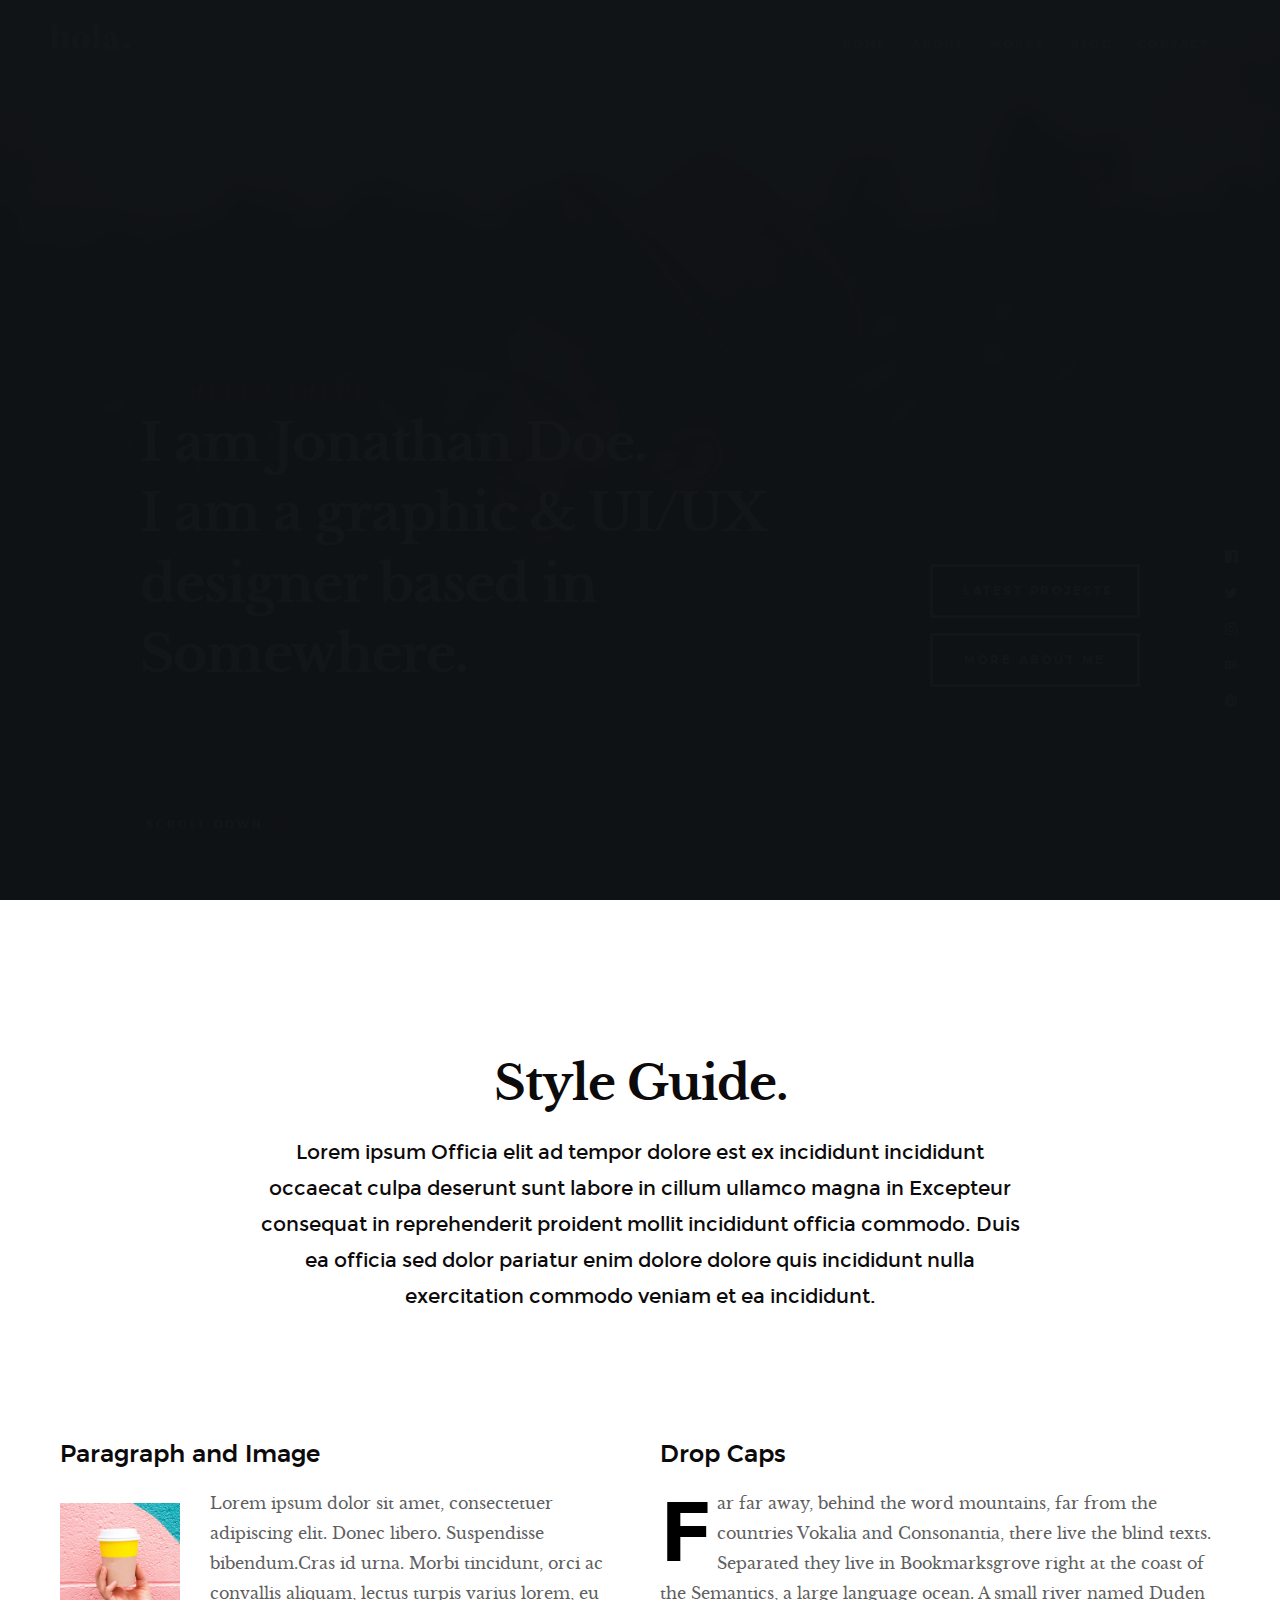
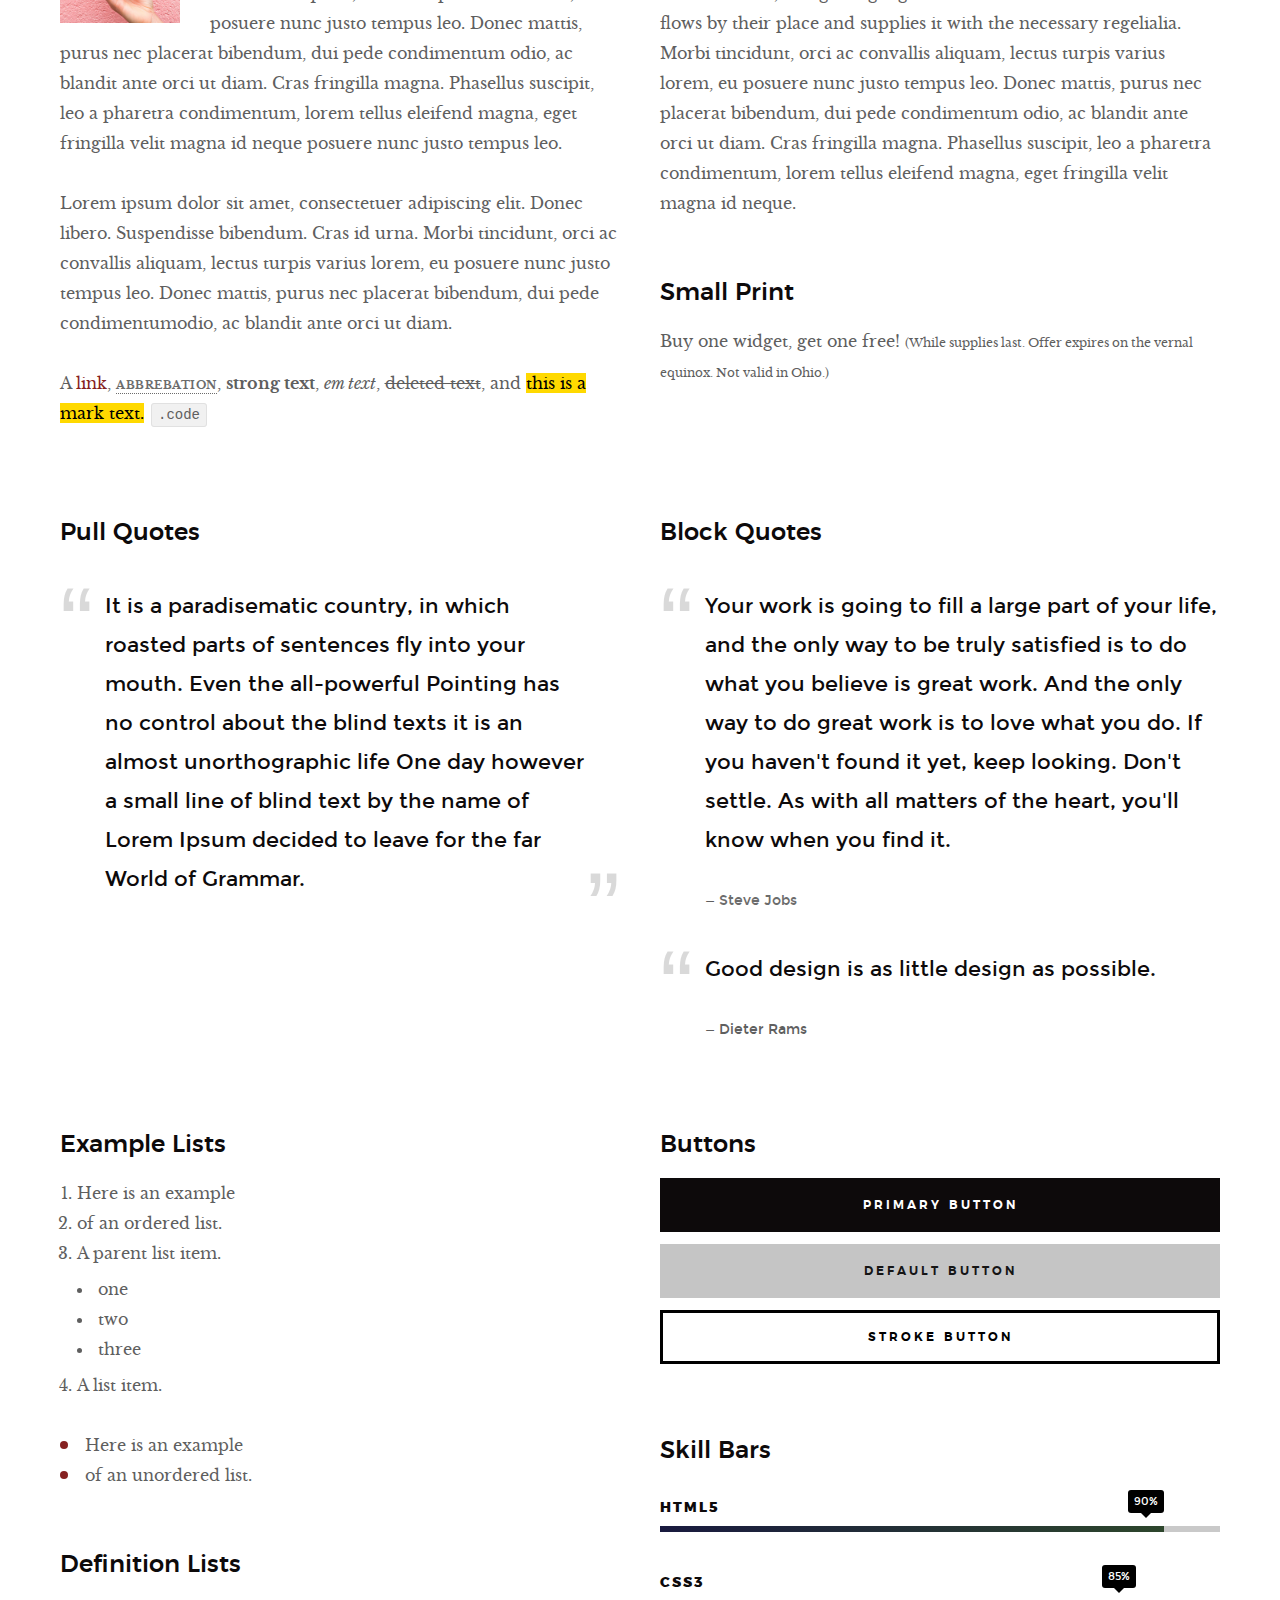
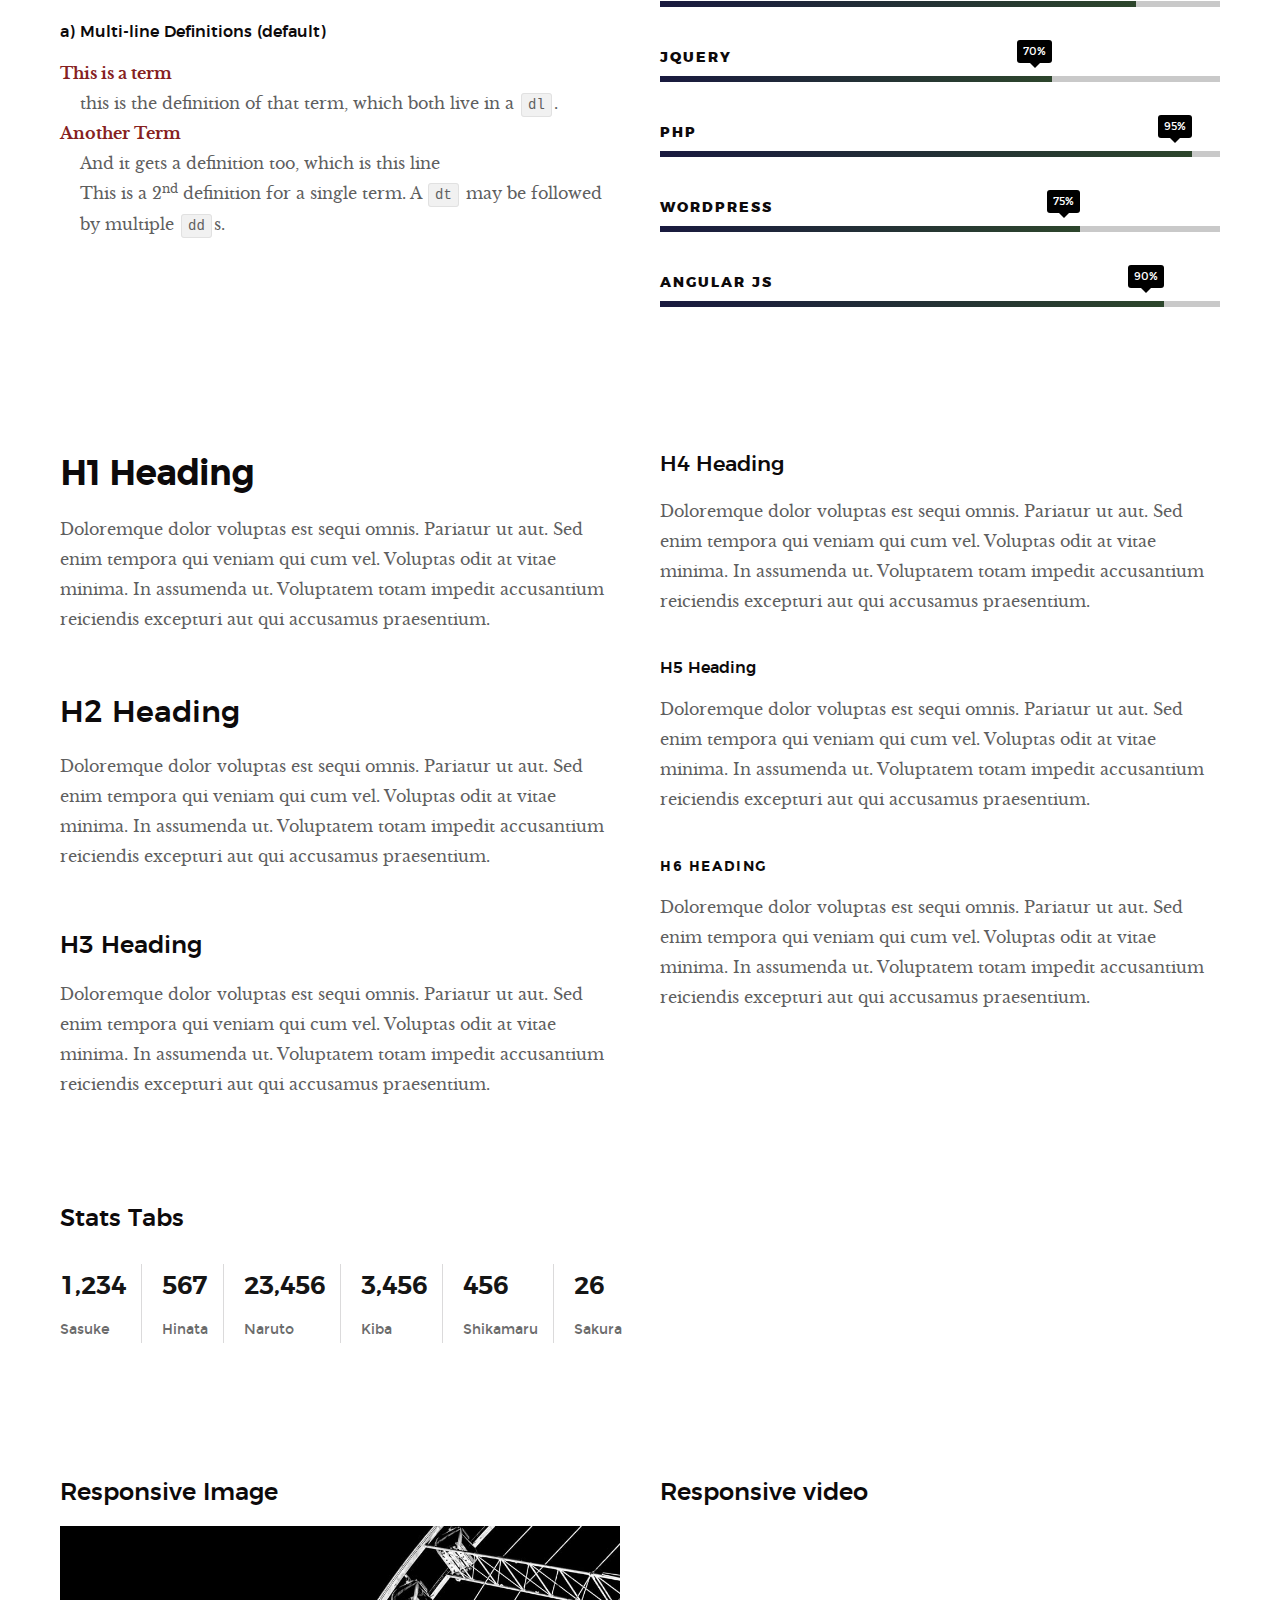
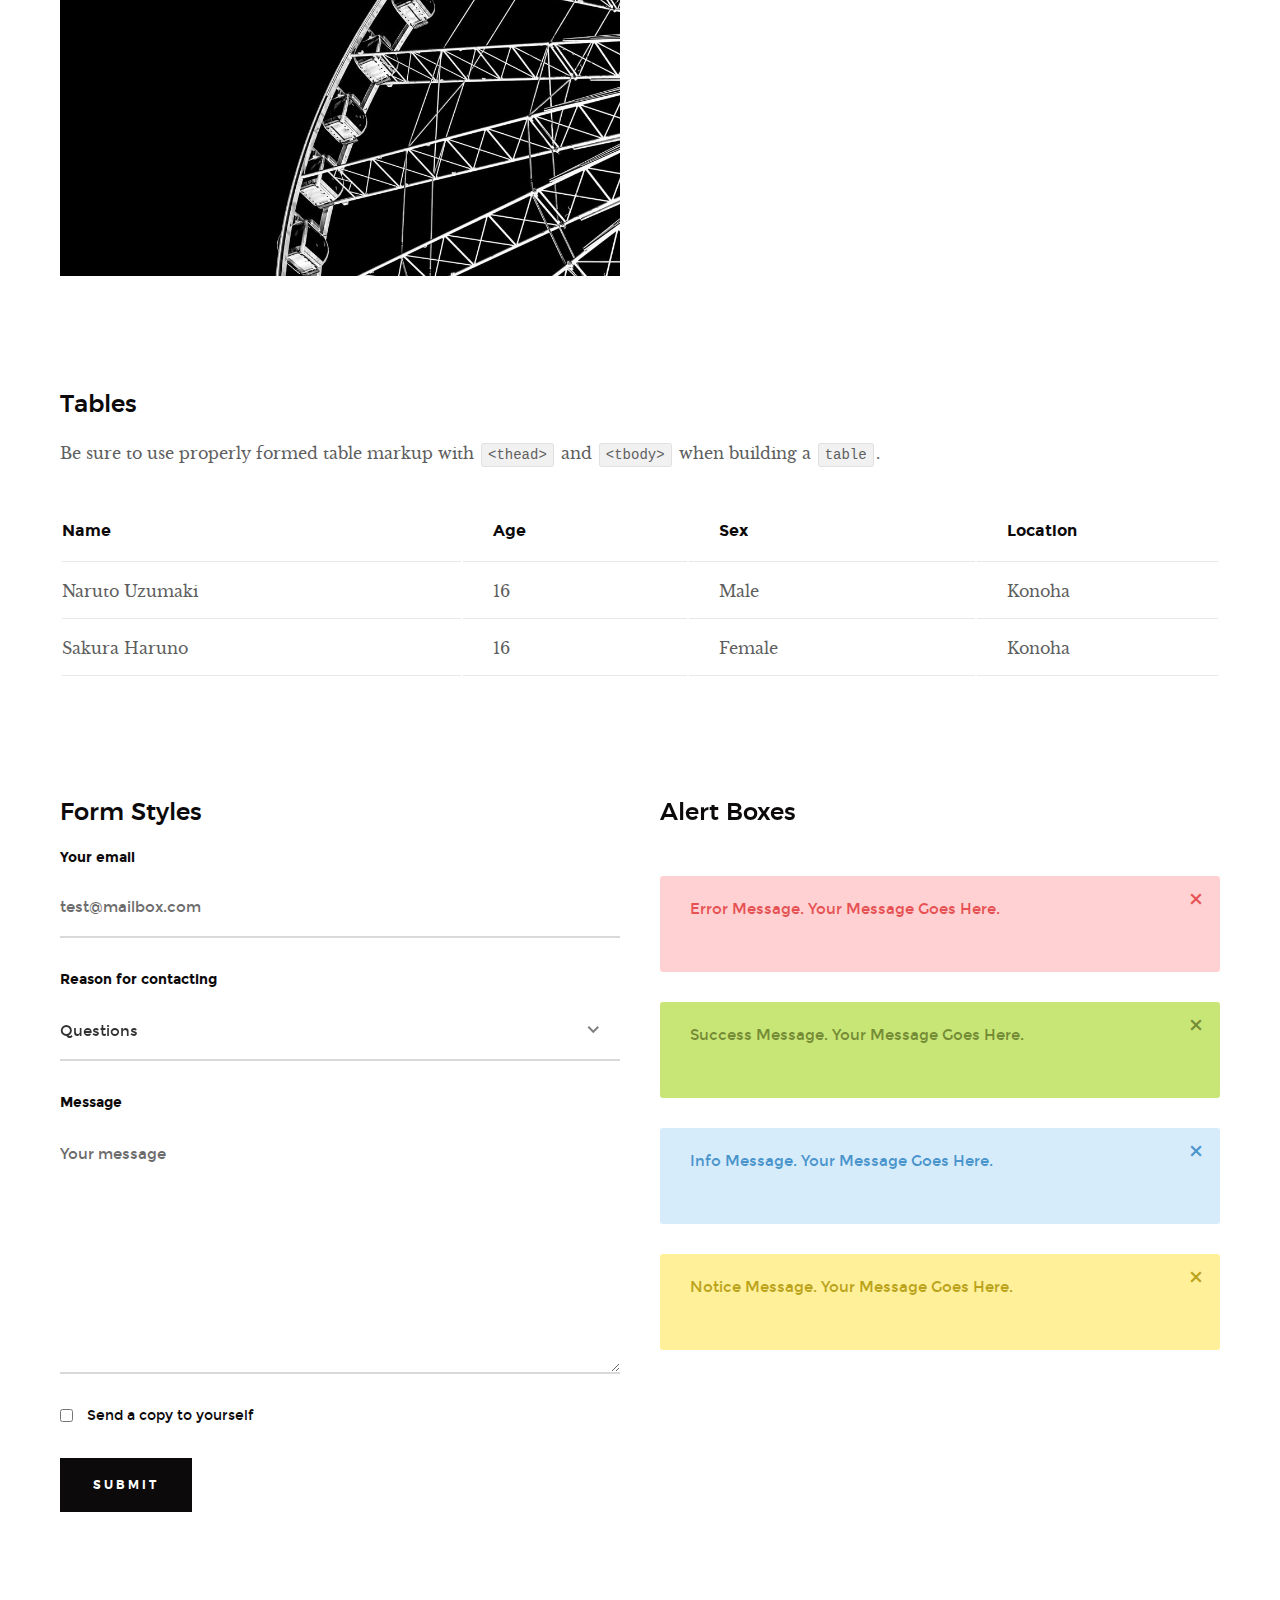
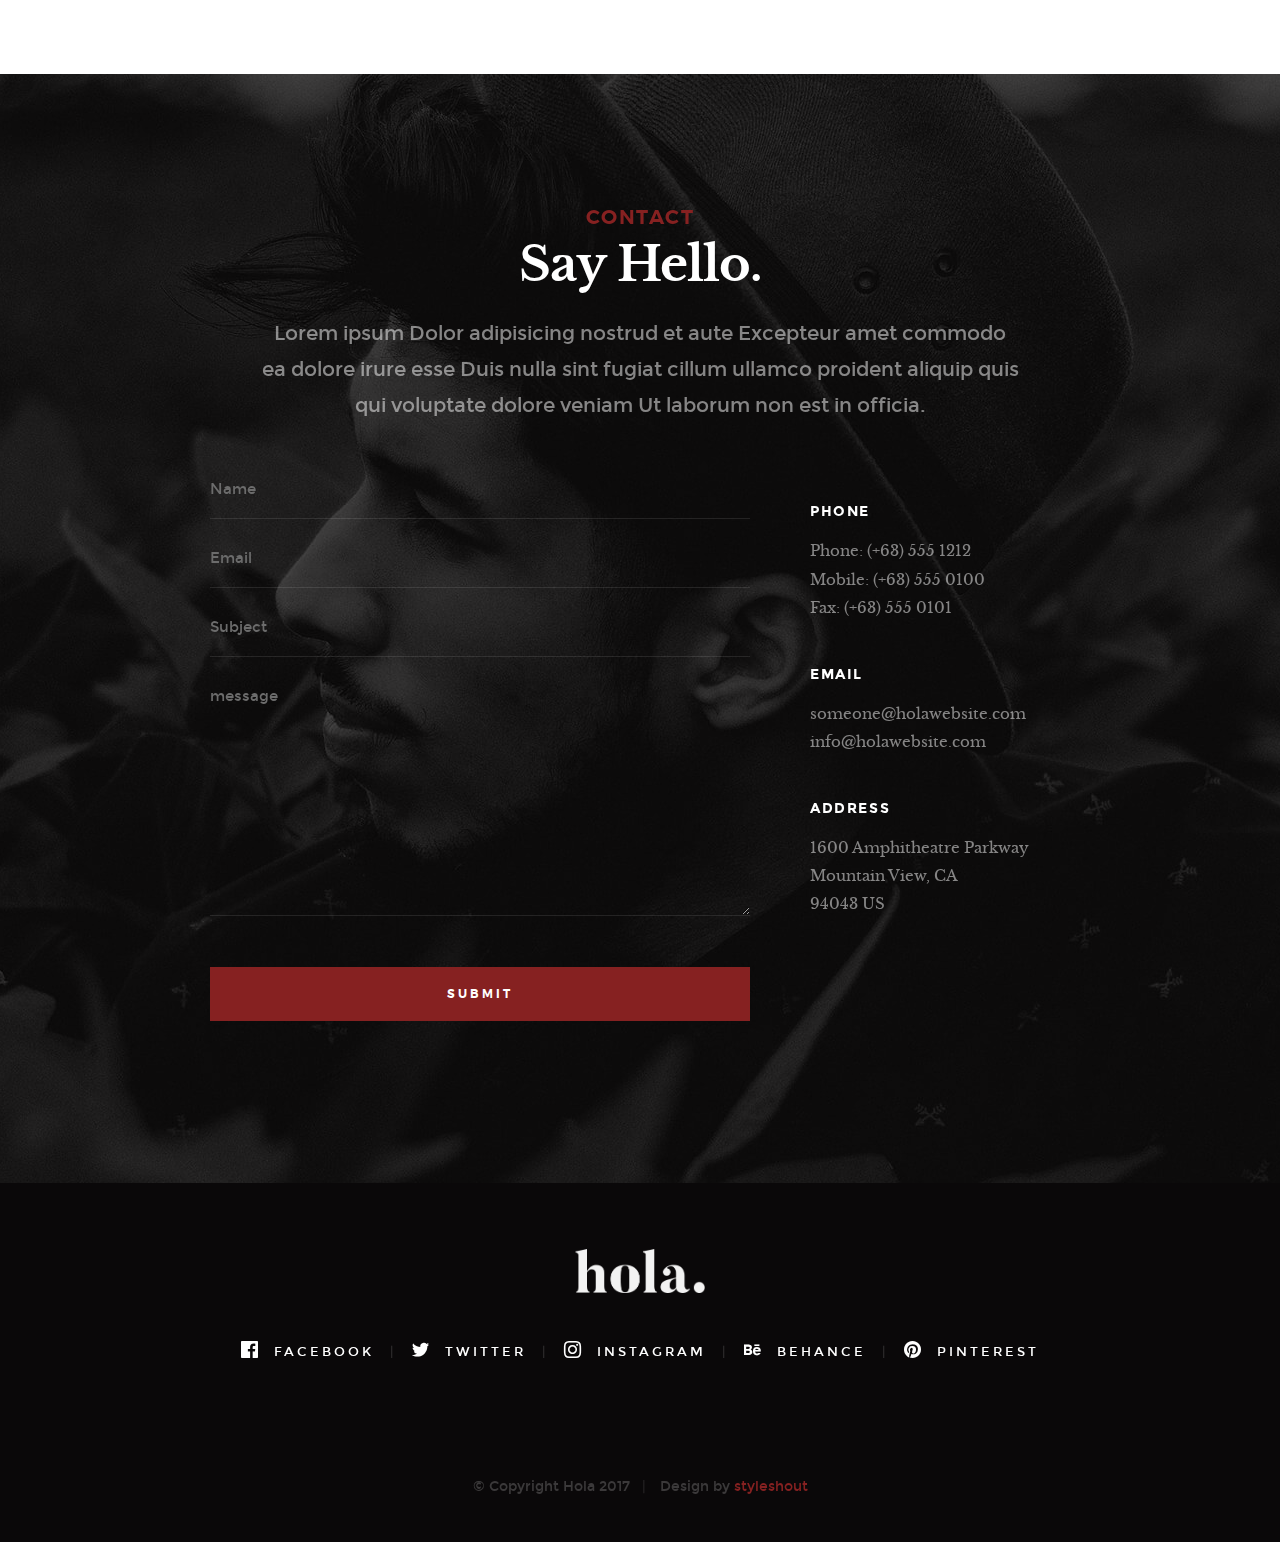
<file: styles.html>
<!DOCTYPE html>
<!--[if lt IE 9 ]><html class="no-js oldie" lang="en"> <![endif]-->
<!--[if IE 9 ]><html class="no-js oldie ie9" lang="en"> <![endif]-->
<!--[if (gte IE 9)|!(IE)]><!-->
<html class="no-js" lang="en">
<!--<![endif]-->

<head>

    <!--- basic page needs
   ================================================== -->
    <meta charset="utf-8">
    <title>Style Guide - Hola</title>
    <meta name="description" content="">
    <meta name="author" content="">

    <!-- mobile specific metas
   ================================================== -->
    <meta name="viewport" content="width=device-width, initial-scale=1">

    <!-- CSS
   ================================================== -->
    <link rel="stylesheet" href="css/base.css">
    <link rel="stylesheet" href="css/vendor.css">
    <link rel="stylesheet" href="css/main.css">

    <style type="text/css" media="screen">
        .s-styles { 
             background: white;
              padding-top: 15rem;
              padding-bottom: 12rem;
        }
     </style> 

    <!-- script
   ================================================== -->
    <script src="js/modernizr.js"></script>
    <script src="js/pace.min.js"></script>

    <!-- favicons
	================================================== -->
    <link rel="shortcut icon" href="favicon.ico" type="image/x-icon">
    <link rel="icon" href="favicon.ico" type="image/x-icon">

</head>

<body id="top">

    <!-- header
    ================================================== -->
    <header class="s-header">

        <div class="header-logo">
            <a class="site-logo" href="index.html"><img src="images/logo.png" alt="Homepage"></a>
        </div>

        <nav class="header-nav-wrap">
            <ul class="header-nav">
                <li><a href="index.html#home" title="home">Home</a></li>
                <li><a href="index.html#about" title="about">About</a></li>
                <li><a href="index.html#works" title="works">Works</a></li>
                <li class="current"><a href="blog.html" title="blog">Blog</a></li>
                <li><a href="index.html#contact" title="contact">Contact</a></li>	
            </ul>
        </nav>

        <a class="header-menu-toggle" href="#0"><span>Menu</span></a>

   </header> <!-- end s-header -->


   <!-- home
   ================================================== -->
   <section id="home" class="s-home page-hero target-section" data-parallax="scroll" data-image-src="images/hero-bg.jpg" data-natural-width=3000 data-natural-height=2000 data-position-y=center>
    
        <div class="overlay"></div>
        <div class="shadow-overlay"></div>

        <div class="home-content">

            <div class="row home-content__main">

                <h3>Hello There</h3>

                <h1>
                    I am Jonathan Doe. <br>
                    I am a graphic & UI/UX <br>
                    designer based in Somewhere.
                </h1>

                <div class="home-content__buttons">
                    <a href="index.html#works" class="btn btn--stroke">
                        Latest Projects
                    </a>
                    <a href="index.html#about" class="btn btn--stroke">
                        More About Me
                    </a>
                </div>

                <div class="home-content__scroll">
                    <a href="#styles" class="smoothscroll scroll-link">
                        <span>Scroll Down</span>
                    </a>
                </div>

            </div>

        </div> <!-- end home-content -->

        <ul class="home-social">
            <li>
                <a href="#"><i class="im im-facebook" aria-hidden="true"></i><span>Facebook</span></a>
            </li>
            <li>
                <a href="#"><i class="im im-twitter" aria-hidden="true"></i><span>Twiiter</span></a>
            </li>
            <li>
                <a href="#"><i class="im im-instagram" aria-hidden="true"></i><span>Instagram</span></a>
            </li>
            <li>
                <a href="#"><i class="im im-behance" aria-hidden="true"></i><span>Behance</span></a>
            </li>
            <li>
                <a href="#"><i class="im im-pinterest" aria-hidden="true"></i><span>Pinterest</span></a>
            </li>
        </ul> 
        <!-- end home-social -->

    </section> <!-- end s-home -->


    <!-- styles
    ================================================== -->
    <section id="styles" class="s-styles">
    
        <div class="row narrow section-intro add-bottom text-center">

            <div class="col-twelve tab-full">

                <h1>Style Guide.</h1>

                <p class="lead">Lorem ipsum Officia elit ad tempor dolore est ex incididunt incididunt occaecat culpa deserunt sunt labore in cillum ullamco magna in Excepteur consequat in reprehenderit proident mollit incididunt officia commodo.
                Duis ea officia sed dolor pariatur enim dolore dolore quis incididunt nulla exercitation commodo veniam et ea incididunt.</p>

            </div>

        </div>

        <div class="row">

            <div class="col-six tab-full">

                <h3>Paragraph and Image</h3>

                <p><a href="#"><img width="120" height="120" class="pull-left" alt="sample-image" src="images/sample-image.jpg"></a>
                Lorem ipsum dolor sit amet, consectetuer adipiscing elit. Donec libero. Suspendisse bibendum.Cras id urna. Morbi tincidunt, orci ac convallis aliquam, lectus turpis varius lorem, eu posuere nunc justo tempus leo. Donec mattis, purus nec placerat bibendum, dui pede condimentum odio, ac blandit ante orci ut diam. Cras fringilla magna. Phasellus suscipit, leo a pharetra condimentum, lorem tellus eleifend magna, eget fringilla velit magna id neque posuere nunc justo tempus leo. </p>

                <p>
                Lorem ipsum dolor sit amet, consectetuer adipiscing elit. Donec libero. Suspendisse bibendum. Cras id urna. Morbi tincidunt, orci ac convallis aliquam, lectus turpis varius lorem, eu posuere nunc justo tempus leo. Donec mattis, purus nec placerat bibendum, dui pede condimentumodio, ac blandit ante orci ut diam.	
                </p>

                <p>A <a href="#">link</a>,
                <abbr title="this really isn't a very good description">abbrebation</abbr>,
                <strong>strong text</strong>,
                <em>em text</em>,
                <del>deleted text</del>, and
                <mark>this is a mark text.</mark>
                <code>.code</code>
                </p>

            </div>

            <div class="col-six tab-full">

                <h3>Drop Caps</h3>

                <p class="drop-cap">Far far away, behind the word mountains, far from the countries Vokalia and Consonantia,
                there live the blind texts. Separated they live in Bookmarksgrove right at the coast of the
                Semantics, a large language ocean. A small river named Duden flows by their place and supplies it with the necessary regelialia. Morbi tincidunt, orci ac convallis aliquam, lectus turpis varius lorem, eu	posuere nunc justo tempus leo. Donec mattis, purus nec placerat bibendum, dui pede condimentum odio, ac blandit ante orci ut diam. Cras fringilla magna. Phasellus suscipit, leo a pharetra condimentum, lorem tellus eleifend magna, eget fringilla velit magna id neque.
                </p>

                <h3>Small Print</h3>

                <p>Buy one widget, get one free!
                <small>(While supplies last. Offer expires on the vernal equinox. Not valid in Ohio.)</small>
                </p>

            </div>

        </div> <!-- end row -->

        <div class="row">

            <div class="col-six tab-full">

                <h3>Pull Quotes</h3>

                <aside class="pull-quote">
                    <blockquote>
                    <p>It is a paradisematic country, in which roasted parts of
                    sentences fly into your mouth. Even the all-powerful Pointing has no control about the blind
                    texts it is an almost unorthographic life One day however a small line of blind text by the name
                    of Lorem Ipsum decided to leave for the far World of Grammar.</p>
                    </blockquote>
                </aside>

            </div>

            <div class="col-six tab-full">

                <h3>Block Quotes</h3>

                <blockquote cite="http://where-i-got-my-info-from.com">
                <p>Your work is going to fill a large part of your life, and the only way to be truly satisfied is
                to do what you believe is great work. And the only way to do great work is to love what you do.
                If you haven't found it yet, keep looking. Don't settle. As with all matters of the heart, you'll know when you find it.
                </p>
                <cite>
                   <a href="#">Steve Jobs</a>
                </cite>
                </blockquote>

                <blockquote>
                <p>Good design is as little design as possible.</p>
                <cite>Dieter Rams</cite>
                </blockquote>

            </div>

        </div> <!-- end row -->


        <div class="row half-bottom">

            <div class="col-six tab-full">

                <h3>Example Lists</h3>

                <ol>
                    <li>Here is an example</li>
                    <li>of an ordered list.</li>
                    <li>A parent list item.
                            <ul>
                                <li>one</li>
                                <li>two</li>
                                <li>three</li>
                        </ul>
                        </li>
                        <li>A list item.</li>
                    </ol>

                <ul class="disc">
                    <li>Here is an example</li>
                    <li>of an unordered list.</li>
                </ul>

                <h3>Definition Lists</h3>

                <h5>a) Multi-line Definitions (default) </h5>

                <dl>
                    <dt><strong>This is a term</strong></dt>
                        <dd>this is the definition of that term, which both live in a <code>dl</code>.</dd>
                    <dt><strong>Another Term</strong></dt>
                        <dd>And it gets a definition too, which is this line</dd>
                        <dd>This is a 2<sup>nd</sup> definition for a single term. A <code>dt</code> may be followed by multiple <code>dd</code>s.</dd>
                </dl>

            </div>

            <div class="col-six tab-full">

                <h3>Buttons</h3>

                <p>
                    <a class="btn btn--primary full-width" href="#0">Primary Button</a>
                    <a class="btn full-width" href="#0">Default Button</a>
                    <a class="btn btn--stroke full-width" href="#0">Stroke Button</a>
                </p>

                <h3>Skill Bars</h3>
                
                <ul class="skill-bars">
                    <li>
                    <div class="progress percent90"><span>90%</span></div>
                    <strong>HTML5</strong>
                    </li>
                    <li>
                    <div class="progress percent85"><span>85%</span></div>
                    <strong>CSS3</strong>
                    </li>
                    <li>
                    <div class="progress percent70"><span>70%</span></div>
                    <strong>JQuery</strong>
                    </li>
                    <li>
                    <div class="progress percent95"><span>95%</span></div>
                    <strong>PHP</strong>
                    </li>
                    <li>
                    <div class="progress percent75"><span>75%</span></div>
                    <strong>Wordpress</strong>
                    </li>
                    <li>
                    <div class="progress percent90"><span>90%</span></div>
                    <strong>Angular JS</strong>
                    </li>
                </ul>

            </div>

        </div> <!-- end row -->

        <div class="row half-bottom">

            <div class="col-six tab-full">
                    
                <h1>H1 Heading</h1>
                <p>Doloremque dolor voluptas est sequi omnis. Pariatur ut aut. Sed enim tempora qui veniam qui cum vel. 
                Voluptas odit at vitae minima. In assumenda ut. Voluptatem totam impedit accusantium reiciendis excepturi aut qui accusamus praesentium.</p>

                <h2>H2 Heading</h2>
                <p>Doloremque dolor voluptas est sequi omnis. Pariatur ut aut. Sed enim tempora qui veniam qui cum vel. 
                Voluptas odit at vitae minima. In assumenda ut. Voluptatem totam impedit accusantium reiciendis excepturi aut qui accusamus praesentium.</p>

                <h3>H3 Heading</h3>
                <p>Doloremque dolor voluptas est sequi omnis. Pariatur ut aut. Sed enim tempora qui veniam qui cum vel. 
                Voluptas odit at vitae minima. In assumenda ut. Voluptatem totam impedit accusantium reiciendis excepturi aut qui accusamus praesentium.</p>

            </div>

            <div class="col-six tab-full">
                    
                <h4>H4 Heading</h4>
                <p>Doloremque dolor voluptas est sequi omnis. Pariatur ut aut. Sed enim tempora qui veniam qui cum vel. 
                Voluptas odit at vitae minima. In assumenda ut. Voluptatem totam impedit accusantium reiciendis excepturi aut qui accusamus praesentium.</p>

                <h5>H5 Heading</h5>
                <p>Doloremque dolor voluptas est sequi omnis. Pariatur ut aut. Sed enim tempora qui veniam qui cum vel. 
                Voluptas odit at vitae minima. In assumenda ut. Voluptatem totam impedit accusantium reiciendis excepturi aut qui accusamus praesentium.</p>

                <h6>H6 Heading</h6>
                <p>Doloremque dolor voluptas est sequi omnis. Pariatur ut aut. Sed enim tempora qui veniam qui cum vel. 
                Voluptas odit at vitae minima. In assumenda ut. Voluptatem totam impedit accusantium reiciendis excepturi aut qui accusamus praesentium.</p>

            </div>

        </div>


        <div class="row half-bottom">

            <div class="col-twelve">

                    <h3>Stats Tabs</h3>

                <ul class="stats-tabs">
                    <li><a href="#">1,234 <em>Sasuke</em></a></li>
                    <li><a href="#">567 <em>Hinata</em></a></li>
                    <li><a href="#">23,456 <em>Naruto</em></a></li>
                    <li><a href="#">3,456 <em>Kiba</em></a></li>
                    <li><a href="#">456 <em>Shikamaru</em></a></li>
                    <li><a href="#">26 <em>Sakura</em></a></li>
                    </ul>

            </div>

        </div> <!-- end row -->


        <div class="row half-bottom">

            <div class="col-six tab-full">

                <h3>Responsive Image</h3>
                <p><img src="images/wheel-500.jpg" 
                    srcset="images/wheel-1000.jpg 1000w, 
                    images/wheel-500.jpg 500w" 
                    sizes="(max-width: 1000px) 100vw, 1000px" alt=""></p>

            </div>

            <div class="col-six tab-full">

                <h3>Responsive video</h3>

                <div class="video-container">
                <iframe src="http://player.vimeo.com/video/14592941?title=0&amp;byline=0&amp;portrait=0&amp;color=F64B39" width="500" height="281" frameborder="0" webkitallowfullscreen mozallowfullscreen allowfullscreen></iframe> 
                </div>

            </div>
          
        </div> <!-- end row -->


        <div class="row add-bottom">

            <div class="col-twelve">

                <h3>Tables</h3>
                <p>Be sure to use properly formed table markup with <code>&lt;thead&gt;</code> and <code>&lt;tbody&gt;</code> when building a <code>table</code>.</p>

                <div class="table-responsive">

                    <table>
                            <thead>
                            <tr>
                                <th>Name</th>
                                <th>Age</th>
                                <th>Sex</th>
                                <th>Location</th>
                            </tr>
                            </thead>
                            <tbody>
                            <tr>
                                <td>Naruto Uzumaki</td>
                                <td>16</td>
                                <td>Male</td>
                                <td>Konoha</td>
                            </tr>
                            <tr>
                                <td>Sakura Haruno</td>
                                <td>16</td>
                                <td>Female</td>
                                <td>Konoha</td>
                            </tr>
                            </tbody>
                    </table>

                </div>

            </div>
          
        </div> <!-- end row -->
    

        <div class="row">

            <div class="col-six tab-full">

                <h3>Form Styles</h3>

                <form>
                        <div>
                            <label for="sampleInput">Your email</label>
                            <input class="full-width" type="email" placeholder="test@mailbox.com" id="sampleInput">
                    </div>
                    <div>
                            <label for="sampleRecipientInput">Reason for contacting</label>
                            <div class="ss-custom-select">
                                <select class="full-width" id="sampleRecipientInput">
                                    <option value="Option 1">Questions</option>
                                    <option value="Option 2">Report</option>
                                    <option value="Option 3">Others</option>
                                </select>
                            </div>
                    </div>
                    
                        <label for="exampleMessage">Message</label>
                        <textarea class="full-width" placeholder="Your message" id="exampleMessage"></textarea>

                        <label class="add-bottom">
                            <input type="checkbox">
                            <span class="label-text">Send a copy to yourself</span>
                        </label>
                    
                        <input class="btn--primary" type="submit" value="Submit">

                </form>

            </div>

            <div class="col-six tab-full">

                <h3>Alert Boxes</h3>

                <br>
                
                <div class="alert-box alert-box--error hideit">
                    <p>Error Message. Your Message Goes Here.</p>
                    <i class="im im-x-mark alert-box__close"></i>
                </div><!-- /error -->
                        
                <div class="alert-box alert-box--success hideit">
                    <p>Success Message. Your Message Goes Here.</p>
                    <i class="im im-x-mark alert-box__close"></i>
                </div><!-- /success -->
                        
                <div class="alert-box alert-box--info hideit">
                    <p>Info Message. Your Message Goes Here.</p>
                    <i class="im im-x-mark alert-box__close"></i>
                </div><!-- /info -->
                        
                <div class="alert-box alert-box--notice hideit">
                    <p>Notice Message. Your Message Goes Here.</p>
                    <i class="im im-x-mark alert-box__close"></i>
                </div><!-- /notice -->
            
            </div>

        </div> <!-- end row -->

    </section> <!-- end styles -->


    <!-- s-contact
    ================================================== -->
    <section id="contact" class="s-contact target-section">

        <div class="overlay"></div>

        <div class="row narrow section-intro">
            <div class="col-full">
                <h3>Contact</h3>
                <h1>Say Hello.</h1>
                
                <p class="lead">Lorem ipsum Dolor adipisicing nostrud et aute Excepteur amet commodo ea dolore irure esse Duis nulla sint fugiat cillum ullamco proident aliquip quis qui voluptate dolore veniam Ut laborum non est in officia.</p>
            </div>
        </div>

        <div class="row contact__main">
            <div class="col-eight tab-full contact__form">
                <form name="contactForm" id="contactForm" method="post" action="">
                    <fieldset>
    
                    <div class="form-field">
                        <input name="contactName" type="text" id="contactName" placeholder="Name" value="" minlength="2" required="" aria-required="true" class="full-width">
                    </div>
                    <div class="form-field">
                        <input name="contactEmail" type="email" id="contactEmail" placeholder="Email" value="" required="" aria-required="true" class="full-width">
                    </div>
                    <div class="form-field">
                        <input name="contactSubject" type="text" id="contactSubject" placeholder="Subject" value="" class="full-width">
                    </div>                       
                    <div class="form-field">
                            <textarea name="contactMessage" id="contactMessage" placeholder="message" rows="10" cols="50" required="" aria-required="true" class="full-width"></textarea>
                        </div>                      
                    <div class="form-field">
                        <button class="full-width btn--primary">Submit</button>
                        <div class="submit-loader">
                            <div class="text-loader">Sending...</div>
                            <div class="s-loader">
                                <div class="bounce1"></div>
                                <div class="bounce2"></div>
                                <div class="bounce3"></div>
                            </div>
                        </div>
                    </div>
    
                    </fieldset>
                </form>

                <!-- contact-warning -->
                <div class="message-warning">
                        Something went wrong. Please try again.
                </div> 
            
                <!-- contact-success -->
                <div class="message-success">
                        Your message was sent, thank you!<br>
                </div>
                        
            </div>
            <div class="col-four tab-full contact__infos">
                <h4 class="h06">Phone</h4>
                <p>Phone: (+63) 555 1212<br>
                Mobile: (+63) 555 0100<br>
                Fax: (+63) 555 0101
                </p>

                <h4 class="h06">Email</h4>
                <p>someone@holawebsite.com<br>
                info@holawebsite.com
                </p>

                <h4 class="h06">Address</h4>
                <p>
                1600 Amphitheatre Parkway<br>
                Mountain View, CA<br>
                94043 US
                </p>
            </div>

        </div>

    </section> <!-- end s-contact -->


    <!-- footer
    ================================================== -->
    <footer>
            <div class="row">
                <div class="col-full">
    
                    <div class="footer-logo">
                        <a class="footer-site-logo" href="#0"><img src="images/logo.png" alt="Homepage"></a>
                    </div>
    
                    <ul class="footer-social">
                        <li><a href="#0">
                            <i class="im im-facebook" aria-hidden="true"></i>
                            <span>Facebook</span>
                        </a></li>
                        <li><a href="#0">
                            <i class="im im-twitter" aria-hidden="true"></i>
                            <span>Twitter</span>
                        </a></li>
                        <li><a href="#0">
                            <i class="im im-instagram" aria-hidden="true"></i>
                            <span>Instagram</span>
                        </a></li>
                        <li><a href="#0">
                            <i class="im im-behance" aria-hidden="true"></i>
                            <span>Behance</span>
                        </a></li>
                        <li><a href="#0">
                            <i class="im im-pinterest" aria-hidden="true"></i>
                            <span>Pinterest</span>
                        </a></li>
                    </ul>
                        
                </div>
            </div>
    
            <div class="row footer-bottom">
    
                <div class="col-twelve">
                    <div class="copyright">
                        <span>© Copyright Hola 2017</span> 
                        <span>Design by <a href="https://www.styleshout.com/">styleshout</a></span>	
                    </div>
    
                    <div class="go-top">
                    <a class="smoothscroll" title="Back to Top" href="#top"><i class="im im-arrow-up" aria-hidden="true"></i></a>
                    </div>
                </div>
    
            </div> <!-- end footer-bottom -->
    
        </footer> <!-- end footer -->
    
    
        <div id="preloader"> 
            <div id="loader"></div>
        </div>
    
    
        <!-- Java Script
        ================================================== -->
        <script src="js/jquery-3.2.1.min.js"></script>
        <script src="js/plugins.js"></script>
        <script src="js/main.js"></script>

</body>

</html>
</file>
<file: orbit-v1.0/__MACOSX/css/base.css>
/* =================================================================== 
 *
 *  Hola v1.0 Base Stylesheet
 *  10-02-2017
 *  ------------------------------------------------------------------
 *
 *  TOC:
 *  # Normalize
 *  # Basic/base setup styles
 *      ## Media
 *      ## Typography resets
 *      ## links
 *      ## inputs
 *  # grid
 *      ## medium size devices
 *      ## tablets
 *      ## mobile devices
 *      ## small mobile devices
 *  # block grids
 *      ## medium size devices
 *      ## tablets
 *      ## mobile devices
 *      ## small mobile devices
 *  # MISC
 *
 * =================================================================== */


/* ===================================================================
 * # normalize
 * normalize.css v5.0.0 | MIT License | 
 * github.com/necolas/normalize.css
 *
 * ------------------------------------------------------------------- */

html {
    font-family: sans-serif;
    line-height: 1.15;
    -ms-text-size-adjust: 100%;
    -webkit-text-size-adjust: 100%;
}

body {
    margin: 0;
}

article, aside, footer, header, nav, section {
    display: block;
}

h1 {
    font-size: 2em;
    margin: 0.67em 0;
}

figcaption, figure, main {
    display: block;
}

figure {
    margin: 1em 40px;
}

hr {
    box-sizing: content-box;
    height: 0;
    overflow: visible;
}

pre {
    font-family: monospace, monospace;
    font-size: 1em;
}

a {
    background-color: transparent;
    -webkit-text-decoration-skip: objects;
}

a:active, a:hover {
    outline-width: 0;
}

abbr[title] {
    border-bottom: none;
    text-decoration: underline;
    text-decoration: underline dotted;
}

b, strong {
    font-weight: inherit;
}

b, strong {
    font-weight: bolder;
}

code, kbd, samp {
    font-family: monospace, monospace;
    font-size: 1em;
}

dfn {
    font-style: italic;
}

mark {
    background-color: #ff0;
    color: #000;
}

small {
    font-size: 80%;
}

sub, sup {
    font-size: 75%;
    line-height: 0;
    position: relative;
    vertical-align: baseline;
}

sub {
    bottom: -0.25em;
}

sup {
    top: -0.5em;
}

audio, video {
    display: inline-block;
}

audio:not([controls]) {
    display: none;
    height: 0;
}

img {
    border-style: none;
}

svg:not(:root) {
    overflow: hidden;
}

button, input, optgroup, select, textarea {
    font-family: sans-serif;
    font-size: 100%;
    line-height: 1.15;
    margin: 0;
}

button, input {
    overflow: visible;
}

button, select {
    text-transform: none;
}

button, html [type="button"], [type="reset"], [type="submit"] {
    -webkit-appearance: button;
}

button::-moz-focus-inner, [type="button"]::-moz-focus-inner, [type="reset"]::-moz-focus-inner, [type="submit"]::-moz-focus-inner {
    border-style: none;
    padding: 0;
}

button:-moz-focusring, [type="button"]:-moz-focusring, [type="reset"]:-moz-focusring, [type="submit"]:-moz-focusring {
    outline: 1px dotted ButtonText;
}

fieldset {
    border: 1px solid #c0c0c0;
    margin: 0 2px;
    padding: 0.35em 0.625em 0.75em;
}

legend {
    box-sizing: border-box;
    color: inherit;
    display: table;
    max-width: 100%;
    padding: 0;
    white-space: normal;
}

progress {
    display: inline-block;
    vertical-align: baseline;
}

textarea {
    overflow: auto;
}

[type="checkbox"], [type="radio"] {
    box-sizing: border-box;
    padding: 0;
}

[type="number"]::-webkit-inner-spin-button, [type="number"]::-webkit-outer-spin-button {
    height: auto;
}

[type="search"] {
    -webkit-appearance: textfield;
    outline-offset: -2px;
}

[type="search"]::-webkit-search-cancel-button, [type="search"]::-webkit-search-decoration {
    -webkit-appearance: none;
}

::-webkit-file-upload-button {
    -webkit-appearance: button;
    font: inherit;
}

details, menu {
    display: block;
}

summary {
    display: list-item;
}

canvas {
    display: inline-block;
}

template {
    display: none;
}

[hidden] {
    display: none;
}


/* ===================================================================
 * # basic/base setup styles - (_basic.scss)
 *
 * ------------------------------------------------------------------- */

html {
    font-size: 62.5%;
    box-sizing: border-box;
}

*, *::before, *::after {
    box-sizing: inherit;
}

body {
    font-weight: normal;
    line-height: 1;
    word-wrap: break-word;
    text-rendering: optimizeLegibility;
    -webkit-overflow-scrolling: touch;
    -webkit-text-size-adjust: none;
}

body, input, button {
    -moz-osx-font-smoothing: grayscale;
    -webkit-font-smoothing: antialiased;
}


/* ------------------------------------------------------------------- 
 * ## Media - (_basic.scss)
 * ------------------------------------------------------------------- */

img, video {
    max-width: 100%;
    height: auto;
}


/* ------------------------------------------------------------------- 
 * ## Typography resets - (_basic.scss)
 * ------------------------------------------------------------------- */

div, dl, dt, dd, ul, ol, li, h1, h2, h3, h4, h5, h6, pre, form, p, blockquote, th, td {
    margin: 0;
    padding: 0;
}

h1, h2, h3, h4, h5, h6 {
    -webkit-font-smoothing: auto;
    -webkit-font-smoothing: antialiased;
    -webkit-font-variant-ligatures: common-ligatures;
    -moz-font-variant-ligatures: common-ligatures;
    font-variant-ligatures: common-ligatures;
    text-rendering: optimizeLegibility;
}

em, i {
    font-style: italic;
    line-height: inherit;
}

strong, b {
    font-weight: bold;
    line-height: inherit;
}

small {
    font-size: 60%;
    line-height: inherit;
}

ol, ul {
    list-style: none;
}

li {
    display: block;
}


/* ------------------------------------------------------------------- 
 * ## links - (_basic.scss)
 * ------------------------------------------------------------------- */

a {
    text-decoration: none;
    line-height: inherit;
}

a img {
    border: none;
}


/* ------------------------------------------------------------------- 
 * ## inputs - (_basic.scss)
 * ------------------------------------------------------------------- */

fieldset {
    margin: 0;
    padding: 0;
}

input[type="email"], 
input[type="number"], 
input[type="search"], 
input[type="text"], 
input[type="tel"], 
input[type="url"], 
input[type="password"], textarea {
    -webkit-appearance: none;
    -moz-appearance: none;
    -ms-appearance: none;
    -o-appearance: none;
    appearance: none;
}


/* ===================================================================
 * # grid - (_grid.scss)
 *
 * ------------------------------------------------------------------- */

.row {
    width: 94%;
    max-width: 1200px;
    margin: 0 auto;
}

.row:after {
    content: "";
    display: table;
    clear: both;
}

.row .row {
    width: auto;
    max-width: none;
    margin-left: -20px;
    margin-right: -20px;
}


/* column blocks
 * -------------------------------------- */

[class*="col-"] {
    float: left;
}

[class*="col-"] + [class*="col-"].end {
    float: right;
}

[class*="col-"] {
    padding: 0 20px;
}


/* column width classes 
 * -------------------------------------- */

.col-one {
    width: 8.33333%;
}

.col-two, .col-1-6 {
    width: 16.66667%;
}

.col-three, .col-1-4 {
    width: 25%;
}

.col-four, .col-1-3 {
    width: 33.33333%;
}

.col-five {
    width: 41.66667%;
}

.col-six, .col-1-2 {
    width: 50%;
}

.col-seven {
    width: 58.33333%;
}

.col-eight, .col-2-3 {
    width: 66.66667%;
}

.col-nine, .col-3-4 {
    width: 75%;
}

.col-ten, .col-5-6 {
    width: 83.33333%;
}

.col-eleven {
    width: 91.66667%;
}

.col-twelve, .col-full {
    width: 100%;
}


/* ------------------------------------------------------------------- 
 * ## medium size devices - (_grid.scss)
 * ------------------------------------------------------------------- */

@media only screen and (max-width: 1200px) {
    .row .row {
        margin-left: -15px;
        margin-right: -15px;
    }
    [class*="col-"] {
        padding: 0 15px;
    }
    .md-two, .md-1-6 {
        width: 16.66667%;
    }
    .md-one {
        width: 8.33333%;
    }
    .md-three, .md-1-4 {
        width: 25%;
    }
    .md-four, .md-1-3 {
        width: 33.33333%;
    }
    .md-five {
        width: 41.66667%;
    }
    .md-six, .md-1-2 {
        width: 50%;
    }
    .md-seven {
        width: 58.33333%;
    }
    .md-eight, .md-2-3 {
        width: 66.66667%;
    }
    .md-nine, .md-3-4 {
        width: 75%;
    }
    .md-ten, .md-5-6 {
        width: 83.33333%;
    }
    .md-eleven {
        width: 91.66667%;
    }
    .md-twelve, .md-full {
        width: 100%;
    }
}


/* ------------------------------------------------------------------- 
 * ## tablets - (_grid.scss)
 * ------------------------------------------------------------------- */

@media only screen and (max-width: 800px) {
    .row {
        width: 90%;
    }
    .tab-1-4 {
        width: 25%;
    }
    .tab-1-3 {
        width: 33.33333%;
    }
    .tab-1-2 {
        width: 50%;
    }
    .tab-2-3 {
        width: 66.66667%;
    }
    .tab-3-4 {
        width: 75%;
    }
    .tab-full {
        width: 100%;
    }
}


/* ------------------------------------------------------------------- 
 * ## mobile devices - (_grid.scss)
 * ------------------------------------------------------------------- */

@media only screen and (max-width: 600px) {
    .row {
        width: auto;
        padding-left: 25px;
        padding-right: 25px;
    }
    .row .row {
        margin-left: -10px;
        margin-right: -10px;
    }
    [class*="col-"] {
        padding: 0 10px;
    }
    .mob-1-4 {
        width: 25%;
    }
    .mob-1-3 {
        width: 33.33333%;
    }
    .mob-1-2 {
        width: 50%;
    }
    .mob-2-3 {
        width: 66.66667%;
    }
    .mob-3-4 {
        width: 75%;
    }
    .mob-full {
        width: 100%;
    }
}


/* ------------------------------------------------------------------- 
 * ## small mobile devices - (_grid.scss) 
 * ------------------------------------------------------------------- */


/* stack columns on small mobile devices
 * ------------------------------------------------------------------- */

@media only screen and (max-width: 400px) {
    .row .row {
        padding-left: 0;
        padding-right: 0;
        margin-left: 0;
        margin-right: 0;
    }
    [class*="col-"] {
        width: 100% !important;
        float: none !important;
        clear: both !important;
        margin-left: 0;
        margin-right: 0;
        padding: 0;
    }
    [class*="col-"] + [class*="col-"].end {
        float: none;
    }
}


/* ===================================================================
 * # block grids - (_grid.scss)
 * ------------------------------------------------------------------- */


/*   Equally-sized columns define at row level
 * ------------------------------------------------------------------- */

[class*="block-"]:after {
    content: "";
    display: table;
    clear: both;
}

.block-1-6 .col-block {
    width: 16.66667%;
}

.block-1-5 .col-block {
    width: 20%;
}

.block-1-4 .col-block {
    width: 25%;
}

.block-1-3 .col-block {
    width: 33.33333%;
}

.block-1-2 .col-block {
    width: 50%;
}


/**
 * Clearing for block grid columns. Allow columns with 
 * different heights to align properly.
 */

.block-1-6 .col-block:nth-child(6n+1), 
.block-1-5 .col-block:nth-child(5n+1), 
.block-1-4 .col-block:nth-child(4n+1), 
.block-1-3 .col-block:nth-child(3n+1), 
.block-1-2 .col-block:nth-child(2n+1) {
    clear: both;
}


/* ------------------------------------------------------------------- 
 * ## medium size devices - (_grid.scss)
 * ------------------------------------------------------------------- */

@media only screen and (max-width: 1200px) {
    .block-m-1-6 .col-block {
        width: 16.66667%;
    }
    .block-m-1-5 .col-block {
        width: 20%;
    }
    .block-m-1-4 .col-block {
        width: 25%;
    }
    .block-m-1-3 .col-block {
        width: 33.33333%;
    }
    .block-m-1-2 .col-block {
        width: 50%;
    }
    .block-m-full .col-block {
        width: 100%;
        clear: both;
    }
    [class*="block-m-"] .bgrid:nth-child(n) {
        clear: none;
    }
    .block-m-1-6 .col-block:nth-child(6n+1), 
    .block-m-1-5 .col-block:nth-child(5n+1), 
    .block-m-1-4 .col-block:nth-child(4n+1), 
    .block-m-1-3 .col-block:nth-child(3n+1), 
    .block-m-1-2 .col-block:nth-child(2n+1) {
        clear: both;
    }
}


/* ------------------------------------------------------------------- 
 * ## tablets - (_grid.scss)
 * ------------------------------------------------------------------- */

@media only screen and (max-width: 800px) {
    .block-tab-1-6 .col-block {
        width: 16.66667%;
    }
    .block-tab-1-5 .col-block {
        width: 20%;
    }
    .block-tab-1-4 .col-block {
        width: 25%;
    }
    .block-tab-1-3 .col-block {
        width: 33.33333%;
    }
    .block-tab-1-2 .col-block {
        width: 50%;
    }
    .block-tab-full .col-block {
        width: 100%;
        clear: both;
    }
    [class*="block-tab-"] .bgrid:nth-child(n) {
        clear: none;
    }
    .block-tab-1-6 .col-block:nth-child(6n+1), 
    .block-tab-1-6 .col-block:nth-child(5n+1), 
    .block-tab-1-4 .col-block:nth-child(4n+1), 
    .block-tab-1-3 .col-block:nth-child(3n+1), 
    .block-tab-1-2 .col-block:nth-child(2n+1) {
        clear: both;
    }
}


/* ------------------------------------------------------------------- 
 * ## mobile devices - (_grid.scss)
 * ------------------------------------------------------------------- */

@media only screen and (max-width: 600px) {
    .block-mob-1-6 .col-block {
        width: 16.66667%;
    }
    .block-mob-1-5 .col-block {
        width: 20%;
    }
    .block-mob-1-4 .col-block {
        width: 25%;
    }
    .block-mob-1-3 .col-block {
        width: 33.33333%;
    }
    .block-mob-1-2 .col-block {
        width: 50%;
    }
    .block-mob-full .col-block {
        width: 100%;
        clear: both;
    }
    [class*="block-mob-"] .bgrid:nth-child(n) {
        clear: none;
    }
    .block-mob-1-6 .col-block:nth-child(6n+1), 
    .block-mob-1-5 .col-block:nth-child(5n+1), 
    .block-mob-1-4 .col-block:nth-child(4n+1), 
    .block-mob-1-3 .col-block:nth-child(3n+1), 
    .block-mob-1-2 .col-block:nth-child(2n+1) {
        clear: both;
    }
}


/* ------------------------------------------------------------------- 
 * ## small mobile devices - (_grid.scss) 
 * ------------------------------------------------------------------- */


/* stack columns on small mobile devices
 * ------------------------------------------------------------------- */

@media only screen and (max-width: 400px) {
    .stack .col-block {
        width: 100% !important;
        float: none !important;
        clear: both !important;
        margin-left: 0;
        margin-right: 0;
    }
}


/* ===================================================================
 * # MISC  - (_grid.scss)
 *
 * ------------------------------------------------------------------- */

.group:after {
    content: "";
    display: table;
    clear: both;
}


/* Misc Helper Styles
 * -------------------------------------- */

.is-hidden {
    display: none;
}

.is-invisible {
    visibility: hidden;
}

.antialiased {
    -webkit-font-smoothing: antialiased;
    -moz-osx-font-smoothing: grayscale;
}

.overflow-hidden {
    overflow: hidden;
}

.remove-bottom {
    margin-bottom: 0;
}

.half-bottom {
    margin-bottom: 1.5rem !important;
}

.add-bottom {
    margin-bottom: 3rem !important;
}

.no-border {
    border: none;
}

.full-width {
    width: 100%;
}

.text-center {
    text-align: center;
}

.text-left {
    text-align: left;
}

.text-right {
    text-align: right;
}

.pull-left {
    float: left;
}

.pull-right {
    float: right;
}

.align-center {
    margin-left: auto;
    margin-right: auto;
    text-align: center;
}
</file>
<file: orbit-v1.0/__MACOSX/css/vendor.css>
/* =================================================================== 
 *
 *  Hola v1.0 Vendor/Third Party CSS 
 *  10-02-2017
 *  ------------------------------------------------------------------
 *
 *  TOC:
 *  # Slick slider
 *  # PhotoSwipe Skin
 *  # Prettyprint GitHub Theme
 *
 * =================================================================== */


/* ===================================================================
 * # slick slider
 *
 * ------------------------------------------------------------------- */

.slick-slider {
    position: relative;
    display: block;
    box-sizing: border-box;
    -webkit-touch-callout: none;
    -webkit-user-select: none;
    -khtml-user-select: none;
    -moz-user-select: none;
    -ms-user-select: none;
    user-select: none;
    -ms-touch-action: pan-y;
    touch-action: pan-y;
    -webkit-tap-highlight-color: transparent;
}

.slick-list {
    position: relative;
    overflow: hidden;
    display: block;
    margin: 0;
    padding: 0;
}

.slick-list:focus {
    outline: none;
}

.slick-list.dragging {
    cursor: pointer;
    cursor: hand;
}

.slick-slider .slick-track, .slick-slider .slick-list {
    -webkit-transform: translate3d(0, 0, 0);
    -moz-transform: translate3d(0, 0, 0);
    -ms-transform: translate3d(0, 0, 0);
    -o-transform: translate3d(0, 0, 0);
    transform: translate3d(0, 0, 0);
}

.slick-track {
    position: relative;
    left: 0;
    top: 0;
    display: block;
}

.slick-track:before, .slick-track:after {
    content: "";
    display: table;
}

.slick-track:after {
    clear: both;
}

.slick-loading .slick-track {
    visibility: hidden;
}

.slick-slide {
    float: left;
    height: 100%;
    min-height: 1px;
    display: none;
}

[dir="rtl"] .slick-slide {
    float: right;
}

.slick-slide img {
    display: block;
}

.slick-slide.slick-loading img {
    display: none;
}

.slick-slide.dragging img {
    pointer-events: none;
}

.slick-initialized .slick-slide {
    display: block;
}

.slick-loading .slick-slide {
    visibility: hidden;
}

.slick-vertical .slick-slide {
    display: block;
    height: auto;
    border: 1px solid transparent;
}

.slick-arrow.slick-hidden {
    display: none;
}


/*! PhotoSwipe main CSS by Dmitry Semenov | photoswipe.com | MIT license */


/*
	Styles for basic PhotoSwipe functionality (sliding area, open/close transitions)
*/


/* pswp = photoswipe */

.pswp {
    display: none;
    position: absolute;
    width: 100%;
    height: 100%;
    left: 0;
    top: 0;
    overflow: hidden;
    -ms-touch-action: none;
    touch-action: none;
    z-index: 1500;
    -webkit-text-size-adjust: 100%;
    /* create separate layer, to avoid paint on window.onscroll in webkit/blink */
    -webkit-backface-visibility: hidden;
    outline: none;
}

.pswp * {
    -webkit-box-sizing: border-box;
    box-sizing: border-box;
}

.pswp img {
    max-width: none;
}


/* style is added when JS option showHideOpacity is set to true */

.pswp--animate_opacity {
    /* 0.001, because opacity:0 doesn't trigger Paint action, which causes lag at start of transition */
    opacity: 0.001;
    will-change: opacity;
    /* for open/close transition */
    -webkit-transition: opacity 333ms cubic-bezier(0.4, 0, 0.22, 1);
    transition: opacity 333ms cubic-bezier(0.4, 0, 0.22, 1);
}

.pswp--open {
    display: block;
}

.pswp--zoom-allowed .pswp__img {
    /* autoprefixer: off */
    cursor: -webkit-zoom-in;
    cursor: -moz-zoom-in;
    cursor: zoom-in;
}

.pswp--zoomed-in .pswp__img {
    /* autoprefixer: off */
    cursor: -webkit-grab;
    cursor: -moz-grab;
    cursor: grab;
}

.pswp--dragging .pswp__img {
    /* autoprefixer: off */
    cursor: -webkit-grabbing;
    cursor: -moz-grabbing;
    cursor: grabbing;
}


/*
	Background is added as a separate element.
	As animating opacity is much faster than animating rgba() background-color.
*/

.pswp__bg {
    position: absolute;
    left: 0;
    top: 0;
    width: 100%;
    height: 100%;
    background: #000;
    opacity: 0;
    -webkit-transform: translateZ(0);
    transform: translateZ(0);
    -webkit-backface-visibility: hidden;
    will-change: opacity;
}

.pswp__scroll-wrap {
    position: absolute;
    left: 0;
    top: 0;
    width: 100%;
    height: 100%;
    overflow: hidden;
}

.pswp__container, .pswp__zoom-wrap {
    -ms-touch-action: none;
    touch-action: none;
    position: absolute;
    left: 0;
    right: 0;
    top: 0;
    bottom: 0;
}


/* Prevent selection and tap highlights */

.pswp__container, .pswp__img {
    -webkit-user-select: none;
    -moz-user-select: none;
    -ms-user-select: none;
    user-select: none;
    -webkit-tap-highlight-color: transparent;
    -webkit-touch-callout: none;
}

.pswp__zoom-wrap {
    position: absolute;
    width: 100%;
    -webkit-transform-origin: left top;
    -ms-transform-origin: left top;
    transform-origin: left top;
    /* for open/close transition */
    -webkit-transition: -webkit-transform 333ms cubic-bezier(0.4, 0, 0.22, 1);
    transition: transform 333ms cubic-bezier(0.4, 0, 0.22, 1);
}

.pswp__bg {
    will-change: opacity;
    /* for open/close transition */
    -webkit-transition: opacity 333ms cubic-bezier(0.4, 0, 0.22, 1);
    transition: opacity 333ms cubic-bezier(0.4, 0, 0.22, 1);
}

.pswp--animated-in .pswp__bg, .pswp--animated-in .pswp__zoom-wrap {
    -webkit-transition: none;
    transition: none;
}

.pswp__container, .pswp__zoom-wrap {
    -webkit-backface-visibility: hidden;
}

.pswp__item {
    position: absolute;
    left: 0;
    right: 0;
    top: 0;
    bottom: 0;
    overflow: hidden;
}

.pswp__img {
    position: absolute;
    width: auto;
    height: auto;
    top: 0;
    left: 0;
}


/*
	stretched thumbnail or div placeholder element (see below)
	style is added to avoid flickering in webkit/blink when layers overlap
*/

.pswp__img--placeholder {
    -webkit-backface-visibility: hidden;
}


/*
	div element that matches size of large image
	large image loads on top of it
*/

.pswp__img--placeholder--blank {
    background: #222;
}

.pswp--ie .pswp__img {
    width: 100% !important;
    height: auto !important;
    left: 0;
    top: 0;
}


/*
	Error message appears when image is not loaded
	(JS option errorMsg controls markup)
*/

.pswp__error-msg {
    position: absolute;
    left: 0;
    top: 50%;
    width: 100%;
    text-align: center;
    font-size: 14px;
    line-height: 16px;
    margin-top: -8px;
    color: #CCC;
}

.pswp__error-msg a {
    color: #CCC;
    text-decoration: underline;
}


/* ===================================================================
 * # PhotoSwipe Skin
 *
 * ------------------------------------------------------------------- */


/*
    Contents:

    1. Buttons
    2. Share modal and links
    3. Index indicator ("1 of X" counter)
    4. Caption
    5. Loading indicator
    6. Additional styles (root element, top bar, idle state, hidden state, etc.)
*/


/* -------------------------------------------------------------------
 * ## 1. buttons
 * ------------------------------------------------------------------- */


/* <button> css reset */

.pswp__button {
    width: 44px;
    height: 44px;
    line-height: 1;
    position: relative;
    background: none;
    cursor: pointer;
    overflow: visible;
    -webkit-appearance: none;
    display: block;
    border: 0;
    padding: 0;
    margin: 0;
    float: right;
    opacity: 0.6;
    -webkit-transition: opacity 0.2s;
    transition: opacity 0.2s;
    -webkit-box-shadow: none;
    box-shadow: none;
}

.pswp__button:focus, .pswp__button:hover {
    opacity: 1;
    background-color: transparent;
}

.pswp__button:active {
    outline: none;
    opacity: 0.9;
}

.pswp__button::-moz-focus-inner {
    padding: 0;
    border: 0;
}


/* 
pswp__ui--over-close class it added when mouse is 
over element that should close gallery 
*/

.pswp__ui--over-close .pswp__button--close {
    opacity: 1;
}

.pswp__button, .pswp__button--arrow--left:before, .pswp__button--arrow--right:before {
    background: url(../images/photoswipe/default-skin.png) 0 0 no-repeat;
    background-size: 264px 88px;
    width: 44px;
    height: 44px;
}

@media (-webkit-min-device-pixel-ratio: 1.1), (-webkit-min-device-pixel-ratio: 1.09375), (min-resolution: 105dpi), (min-resolution: 1.1dppx) {
    /* Serve SVG sprite if browser supports SVG and resolution is more than 105dpi */
    .pswp--svg .pswp__button, .pswp--svg .pswp__button--arrow--left:before, .pswp--svg .pswp__button--arrow--right:before {
        background-image: url(images/photoswipe/default-skin.svg);
    }
    .pswp--svg .pswp__button--arrow--left, .pswp--svg .pswp__button--arrow--right {
        background: none;
    }
}

.pswp__button--close {
    background-position: 0 -44px;
}

.pswp__button--share {
    background-position: -44px -44px;
}

.pswp__button--fs {
    display: none;
}

.pswp--supports-fs .pswp__button--fs {
    display: block;
}

.pswp--fs .pswp__button--fs {
    background-position: -44px 0;
}

.pswp__button--zoom {
    display: none;
    background-position: -88px 0;
}

.pswp--zoom-allowed .pswp__button--zoom {
    display: block;
}

.pswp--zoomed-in .pswp__button--zoom {
    background-position: -132px 0;
}


/* no arrows on touch screens */

.pswp--touch .pswp__button--arrow--left, .pswp--touch .pswp__button--arrow--right {
    visibility: hidden;
}


/*
Arrow buttons hit area
(icon is added to :before pseudo-element)
*/

.pswp__button--arrow--left, .pswp__button--arrow--right {
    background: none;
    top: 50%;
    margin-top: -22px;
    width: 30px;
    height: 32px;
    position: absolute;
}

.pswp__button--arrow--left {
    left: 12px;
}

.pswp__button--arrow--right {
    right: 12px;
}

.pswp__button--arrow--left:before, .pswp__button--arrow--right:before {
    content: '';
    top: 0;
    background-color: rgba(0, 0, 0, 0.3);
    height: 30px;
    width: 32px;
    position: absolute;
    border-radius: 3px;
}

.pswp__button--arrow--left:before {
    left: 6px;
    background-position: -138px -44px;
}

.pswp__button--arrow--right:before {
    right: 6px;
    background-position: -94px -44px;
}


/* -------------------------------------------------------------------
 * ## 2. Share modal/popup and links
 * ------------------------------------------------------------------- */

.pswp__counter, .pswp__share-modal {
    -webkit-user-select: none;
    -moz-user-select: none;
    -ms-user-select: none;
    user-select: none;
}

.pswp__share-modal {
    display: block;
    background: rgba(0, 0, 0, 0.5);
    width: 100%;
    height: 100%;
    top: 0;
    left: 0;
    padding: 10px;
    position: absolute;
    z-index: 1600;
    opacity: 0;
    -webkit-transition: opacity 0.25s ease-out;
    transition: opacity 0.25s ease-out;
    -webkit-backface-visibility: hidden;
    will-change: opacity;
}

.pswp__share-modal--hidden {
    display: none;
}

.pswp__share-tooltip {
    z-index: 1620;
    position: absolute;
    background: #FFF;
    top: 56px;
    border-radius: 3px;
    display: block;
    width: auto;
    right: 44px;
    -webkit-box-shadow: 0 2px 5px rgba(0, 0, 0, 0.25);
    box-shadow: 0 2px 5px rgba(0, 0, 0, 0.25);
    -webkit-transform: translateY(6px);
    -ms-transform: translateY(6px);
    transform: translateY(6px);
    -webkit-transition: -webkit-transform 0.25s;
    transition: transform 0.25s;
    -webkit-backface-visibility: hidden;
    will-change: transform;
}

.pswp__share-tooltip a {
    display: block;
    padding: 9px 15px;
    color: #000;
    text-decoration: none;
    font-size: 13px;
    line-height: 18px;
}

.pswp__share-tooltip a:hover {
    text-decoration: none;
    color: #000;
}

.pswp__share-tooltip a:first-child {
    /* round corners on the first/last list item */
    border-radius: 3px 3px 0 0;
}

.pswp__share-tooltip a:last-child {
    border-radius: 0 0 3px 3px;
}

.pswp__share-modal--fade-in {
    opacity: 1;
}

.pswp__share-modal--fade-in .pswp__share-tooltip {
    -webkit-transform: translateY(0);
    -ms-transform: translateY(0);
    transform: translateY(0);
}


/* increase size of share links on touch devices */

.pswp--touch .pswp__share-tooltip a {
    padding: 16px 12px;
}

a.pswp__share--facebook:before {
    content: '';
    display: block;
    width: 0;
    height: 0;
    position: absolute;
    top: -12px;
    right: 15px;
    border: 6px solid transparent;
    border-bottom-color: #FFF;
    -webkit-pointer-events: none;
    -moz-pointer-events: none;
    pointer-events: none;
}

a.pswp__share--facebook:hover {
    background: #3E5C9A;
    color: #FFF;
}

a.pswp__share--facebook:hover:before {
    border-bottom-color: #3E5C9A;
}

a.pswp__share--twitter:hover {
    background: #55ACEE;
    color: #FFF;
}

a.pswp__share--pinterest:hover {
    background: #CCC;
    color: #CE272D;
}

a.pswp__share--download:hover {
    background: #DDD;
}


/* -------------------------------------------------------------------
 * ## 3. Index indicator ("1 of X" counter)
 * ------------------------------------------------------------------- */

.pswp__counter {
    position: absolute;
    left: 6px;
    top: 0;
    height: 44px;
    font-size: 13px;
    line-height: 44px;
    color: #FFF;
    opacity: 0.75;
    padding: 0 10px;
}


/* -------------------------------------------------------------------
 * ## 4. Caption
 * ------------------------------------------------------------------- */

.pswp__caption {
    position: absolute;
    left: 0;
    bottom: 0;
    width: 100%;
    min-height: 45px;
}

.pswp__caption h4 {
    font-size: 1.8rem;
    line-height: 1.333;
    margin: 0 0 .6rem;
    color: #FFFFFF;
}

.pswp__caption small {
    font-size: 11px;
    color: rgba(255, 255, 255, 0.5);
}

.pswp__caption__center {
    text-align: center;
    max-width: 900px;
    margin: 0 auto;
    font-size: 13px;
    padding: 10px;
    line-height: 20px;
    color: rgba(255, 255, 255, 0.5);
}

.pswp__caption--empty {
    display: none;
}


/* Fake caption element, used to calculate height of next/prev image */

.pswp__caption--fake {
    visibility: hidden;
}


/* -------------------------------------------------------------------
 * ## 5. Loading indicator (preloader)
 * You can play with it here - http://codepen.io/dimsemenov/pen/yyBWoR
 * ------------------------------------------------------------------- */

.pswp__preloader {
    width: 44px;
    height: 44px;
    position: absolute;
    top: 0;
    left: 50%;
    margin-left: -22px;
    opacity: 0;
    -webkit-transition: opacity 0.25s ease-out;
    transition: opacity 0.25s ease-out;
    will-change: opacity;
    direction: ltr;
}

.pswp__preloader__icn {
    width: 20px;
    height: 20px;
    margin: 12px;
}

.pswp__preloader--active {
    opacity: 1;
}

.pswp__preloader--active .pswp__preloader__icn {
    /* We use .gif in browsers that don't support CSS animation */
    background: url(..images/photoswipe/preloader.gif) 0 0 no-repeat;
}

.pswp--css_animation .pswp__preloader--active {
    opacity: 1;
}

.pswp--css_animation .pswp__preloader--active .pswp__preloader__icn {
    -webkit-animation: clockwise 500ms linear infinite;
    animation: clockwise 500ms linear infinite;
}

.pswp--css_animation .pswp__preloader--active .pswp__preloader__donut {
    -webkit-animation: donut-rotate 1000ms cubic-bezier(0.4, 0, 0.22, 1) infinite;
    animation: donut-rotate 1000ms cubic-bezier(0.4, 0, 0.22, 1) infinite;
}

.pswp--css_animation .pswp__preloader__icn {
    background: none;
    opacity: 0.75;
    width: 14px;
    height: 14px;
    position: absolute;
    left: 15px;
    top: 15px;
    margin: 0;
}

.pswp--css_animation .pswp__preloader__cut {
    /* 
			The idea of animating inner circle is based on Polymer ("material") loading indicator 
			 by Keanu Lee https://blog.keanulee.com/2014/10/20/the-tale-of-three-spinners.html
		*/
    position: relative;
    width: 7px;
    height: 14px;
    overflow: hidden;
}

.pswp--css_animation .pswp__preloader__donut {
    -webkit-box-sizing: border-box;
    box-sizing: border-box;
    width: 14px;
    height: 14px;
    border: 2px solid #FFF;
    border-radius: 50%;
    border-left-color: transparent;
    border-bottom-color: transparent;
    position: absolute;
    top: 0;
    left: 0;
    background: none;
    margin: 0;
}

@media screen and (max-width: 1024px) {
    .pswp__preloader {
        position: relative;
        left: auto;
        top: auto;
        margin: 0;
        float: right;
    }
}

@-webkit-keyframes clockwise {
    0% {
        -webkit-transform: rotate(0deg);
        transform: rotate(0deg);
    }
    100% {
        -webkit-transform: rotate(360deg);
        transform: rotate(360deg);
    }
}

@keyframes clockwise {
    0% {
        -webkit-transform: rotate(0deg);
        transform: rotate(0deg);
    }
    100% {
        -webkit-transform: rotate(360deg);
        transform: rotate(360deg);
    }
}

@-webkit-keyframes donut-rotate {
    0% {
        -webkit-transform: rotate(0);
        transform: rotate(0);
    }
    50% {
        -webkit-transform: rotate(-140deg);
        transform: rotate(-140deg);
    }
    100% {
        -webkit-transform: rotate(0);
        transform: rotate(0);
    }
}

@keyframes donut-rotate {
    0% {
        -webkit-transform: rotate(0);
        transform: rotate(0);
    }
    50% {
        -webkit-transform: rotate(-140deg);
        transform: rotate(-140deg);
    }
    100% {
        -webkit-transform: rotate(0);
        transform: rotate(0);
    }
}


/* -------------------------------------------------------------------
 * ## 6. additional styles
 * ------------------------------------------------------------------- */


/* root element of UI */

.pswp {
    font-family: "montserrat-regular", sans-serif;
}

.pswp__ui {
    -webkit-font-smoothing: auto;
    visibility: visible;
    opacity: 1;
    z-index: 1550;
}


/* top black bar with buttons and "1 of X" indicator */

.pswp__top-bar {
    position: absolute;
    left: 0;
    top: 0;
    height: 44px;
    width: 100%;
    padding: 0 6px;
}

.pswp__caption, .pswp__top-bar, .pswp--has_mouse .pswp__button--arrow--left, .pswp--has_mouse .pswp__button--arrow--right {
    -webkit-backface-visibility: hidden;
    will-change: opacity;
    -webkit-transition: opacity 333ms cubic-bezier(0.4, 0, 0.22, 1);
    transition: opacity 333ms cubic-bezier(0.4, 0, 0.22, 1);
}


/* pswp--has_mouse class is added only when two subsequent mousemove events occur */

.pswp--has_mouse .pswp__button--arrow--left, .pswp--has_mouse .pswp__button--arrow--right {
    visibility: visible;
}

.pswp__top-bar, .pswp__caption {
    background-color: rgba(0, 0, 0, 0.5);
}


/* pswp__ui--fit class is added when main image "fits" between top bar and bottom bar (caption) */

.pswp__ui--fit .pswp__top-bar, .pswp__ui--fit .pswp__caption {
    background-color: rgba(0, 0, 0, 0.3);
}


/* pswp__ui--idle class is added when mouse isn't moving for several seconds (JS option timeToIdle) */

.pswp__ui--idle .pswp__top-bar {
    opacity: 0;
}

.pswp__ui--idle .pswp__button--arrow--left, .pswp__ui--idle .pswp__button--arrow--right {
    opacity: 0;
}


/*
	pswp__ui--hidden class is added when controls are hidden
	e.g. when user taps to toggle visibility of controls
*/

.pswp__ui--hidden .pswp__top-bar, .pswp__ui--hidden .pswp__caption, .pswp__ui--hidden .pswp__button--arrow--left, .pswp__ui--hidden .pswp__button--arrow--right {
    /* Force paint & create composition layer for controls. */
    opacity: 0.001;
}


/* pswp__ui--one-slide class is added when there is just one item in gallery */

.pswp__ui--one-slide .pswp__button--arrow--left, .pswp__ui--one-slide .pswp__button--arrow--right, .pswp__ui--one-slide .pswp__counter {
    display: none;
}

.pswp__element--disabled {
    display: none !important;
}

.pswp--minimal--dark .pswp__top-bar {
    background: none;
}


/* ===================================================================
 * # Prettyprint GitHub Theme
 *
 * ------------------------------------------------------------------- */

.prettyprint {
    background: #F1F1F1;
    font-family: Menlo, 'Bitstream Vera Sans Mono', 'DejaVu Sans Mono', Monaco, Consolas, monospace;
    font-size: 12px;
    line-height: 1.5;
    border-radius: 3px;
    border: none;
}

.pln {
    color: #333333;
}

@media screen {
    .str {
        color: #dd1144;
    }
    .kwd {
        color: #333333;
    }
    .com {
        color: #999988;
    }
    .typ {
        color: #445588;
    }
    .lit {
        color: #445588;
    }
    .pun {
        color: #333333;
    }
    .opn {
        color: #333333;
    }
    .clo {
        color: #333333;
    }
    .tag {
        color: navy;
    }
    .atn {
        color: teal;
    }
    .atv {
        color: #dd1144;
    }
    .dec {
        color: #333333;
    }
    .var {
        color: teal;
    }
    .fun {
        color: #990000;
    }
}

@media print, projection {
    .str {
        color: #006600;
    }
    .kwd {
        color: #006;
        font-weight: bold;
    }
    .com {
        color: #600;
        font-style: italic;
    }
    .typ {
        color: #404;
        font-weight: bold;
    }
    .lit {
        color: #004444;
    }
    .pun, .opn, .clo {
        color: #444400;
    }
    .tag {
        color: #006;
        font-weight: bold;
    }
    .atn {
        color: #440044;
    }
    .atv {
        color: #006600;
    }
}


/* Specify class=linenums on a pre to get line numbering */

ol.linenums {
    margin-top: 0;
    margin-bottom: 0;
}


/* IE indents via margin-left */

li.L0, li.L1, li.L2, li.L3, li.L4, li.L5, li.L6, li.L7, li.L8, li.L9 {
    /* */
}


/* Alternate shading for lines */

li.L1, li.L3, li.L5, li.L7, li.L9 {
    /* */
}
</file>
<file: orbit-v1.0/__MACOSX/css/main.css>
/* =================================================================== 
 *
 *  Hola v1.0 Main Stylesheet
 *  10-02-2017
 *  ------------------------------------------------------------------
 *
 *  TOC:
 *  # webfonts and iconfonts
 *  # base style overrides
 *      ## links
 *  # typography & general theme styles
 *      ## lists
 *      ## responsive video container
 *      ## floated image
 *      ## tables
 *      ## spacing
 *      ## pace.js styles - minimal
 *  # forms
 *      ## style placeholder text
 *      ## Change Autocomplete styles in Chrome
 *  # buttons
 *  # additional components
 *      ## alert box
 *      ## additional typo styles
 *      ## skillbars
 *  # common and reusable theme styles 
 *      ## section intro
 *      ## blog-list
 *  # header styles
 *      ## header logo
 *      ## mobile menu toggle
 *      ## navigation
 *  # home
 *      ## home content
 *      ## home social
 *      ## home animations
 *  # about
 *      ## timeline
 *  # works
 *      ## bricks/masonry
 *  # testimonials
 *  # blog
 *  # cta
 *  # stats
 *  # contact
 *  # footer
 *      ## go to top
 *  # blog styles
 *      ## blog page header
 *      ## blog content
 *      ## comments
 *
 * =================================================================== */


/* ===================================================================
 * # webfonts and iconfonts - (_document-setup.scss)
 *
 * ------------------------------------------------------------------- */

@import url("iconic/css/iconmonstr-iconic-font.min.css");
@import url("fonts.css");



/* ===================================================================
 * # base style overrides - (_document-setup.scss)
 *
 * ------------------------------------------------------------------- */

html {
    font-size: 10px;
}

@media only screen and (max-width: 400px) {
    html {
        font-size: 9.375px;
    }
}

html, body {
    height: 100%;
}

body {
    background: #0a0809;
    font-family: "librebaskerville-regular", serif;
    font-size: 1.6rem;
    line-height: 1.875;
    color: #5f5f5f;
    margin: 0;
    padding: 0;
}


/* ------------------------------------------------------------------- 
 * ## links - (_document-setup.scss) 
 * ------------------------------------------------------------------- */

a {
    color: #862121;
    -webkit-transition: all 0.3s ease-in-out;
    transition: all 0.3s ease-in-out;
}

a:hover, a:focus, a:active {
    color: #191A3F;
}

a:focus {
    outline: none;
}



/* ===================================================================
 * # typography & general theme styles - (_document-setup.scss) 
 * 
 * ------------------------------------------------------------------- */

h1, h2, h3, h4, h5, h6, .h01, .h02, .h03, .h04, .h05, .h06 {
    font-family: "montserrat-medium", sans-serif;
    color: #0D0A0B;
    font-style: normal;
    font-weight: normal;
    text-rendering: optimizeLegibility;
}

h1, .h01, h2, .h02, h3, .h03, h4, .h04 {
    margin-top: 6rem;
    margin-bottom: 1.8rem;
}

@media only screen and (max-width: 600px) {
    h1, .h01, h2, .h02, h3, .h03, h4, .h04 {
        margin-top: 5.1rem;
    }
}

h5, .h05, h6, .h06 {
    margin-top: 4.2rem;
    margin-bottom: 1.5rem;
}

@media only screen and (max-width: 600px) {
    h5, .h05, h6, .h06 {
        margin-top: 3.6rem;
        margin-bottom: 0.9rem;
    }
}

h1, .h01 {
    font-family: "montserrat-bold", sans-serif;
    font-size: 3.6rem;
    line-height: 1.25;
    letter-spacing: -.1rem;
}

@media only screen and (max-width: 600px) {
    h1, .h01 {
        font-size: 3.3rem;
        letter-spacing: -.07rem;
    }
}

h2, .h02 {
    font-size: 3rem;
    line-height: 1.3;
}

h3, .h03 {
    font-size: 2.4rem;
    line-height: 1.25;
}

h4, .h04 {
    font-size: 2.1rem;
    line-height: 1.286;
}

h5, .h05 {
    font-size: 1.6rem;
    line-height: 1.3125;
}

h6, .h06 {
    font-family: "montserrat-bold", sans-serif;
    font-size: 1.4rem;
    line-height: 1.5;
    text-transform: uppercase;
    letter-spacing: .16rem;
}

p img {
    margin: 0;
}

p.lead {
    font-family: "montserrat-regular", sans-serif;
    font-size: 2rem;
    line-height: 1.8;
    margin-bottom: 3.6rem;
    color: #0D0A0B;
}

@media only screen and (max-width: 800px) {
    p.lead {
        font-size: 1.8rem;
    }
}

em, i, strong, b {
    font-size: inherit;
    line-height: inherit;
    font-style: normal;
    font-weight: normal;
}

em, i {
    font-family: "librebaskerville-italic", serif;
}

strong, b {
    font-family: "librebaskerville-bold", serif;
}

small {
    font-size: 1.2rem;
    line-height: inherit;
}

blockquote {
    margin: 3.9rem 0;
    padding-left: 4.5rem;
    position: relative;
}

blockquote:before {
    content: "\201C";
    font-size: 10rem;
    line-height: 0px;
    margin: 0;
    color: rgba(0, 0, 0, 0.15);
    font-family: arial, sans-serif;
    position: absolute;
    top: 3.6rem;
    left: 0;
}

blockquote p {
    font-family: "montserrat-regular", sans-serif;
    padding: 0;
    font-size: 2.1rem;
    line-height: 1.857;
    color: #0D0A0B;
}

blockquote cite {
    display: block;
    font-family: "montserrat-regular", sans-serif;
    font-size: 1.4rem;
    font-style: normal;
    line-height: 1.5;
}

blockquote cite:before {
    content: "\2014 \0020";
}

blockquote cite a, blockquote cite a:visited {
    color: #6c6c6c;
    border: none;
}

abbr {
    font-family: "librebaskerville-bold", serif;
    font-variant: small-caps;
    text-transform: lowercase;
    letter-spacing: .05rem;
    color: #6c6c6c;
}

var, kbd, samp, code, pre {
    font-family: Consolas, "Andale Mono", Courier, "Courier New", monospace;
}

pre {
    padding: 2.4rem 3rem 3rem;
    background: #F1F1F1;
    overflow-x: auto;
}

code {
    font-size: 1.4rem;
    margin: 0 .2rem;
    padding: .3rem .6rem;
    white-space: nowrap;
    background: #F1F1F1;
    border: 1px solid #E1E1E1;
    border-radius: 3px;
}

pre > code {
    display: block;
    white-space: pre;
    line-height: 2;
    padding: 0;
    margin: 0;
}

pre.prettyprint > code {
    border: none;
}

del {
    text-decoration: line-through;
}

abbr[title], dfn[title] {
    border-bottom: 1px dotted;
    cursor: help;
    text-decoration: none;
}

mark {
    background: #ffd900;
    color: #000000;
}

hr {
    border: solid rgba(0, 0, 0, 0.1);
    border-width: 1px 0 0;
    clear: both;
    margin: 2.4rem 0 1.5rem;
    height: 0;
}


/* ------------------------------------------------------------------- 
 * ## Lists - (_document-setup.scss)  
 * ------------------------------------------------------------------- */

ol {
    list-style: decimal;
}

ul {
    list-style: disc;
}

li {
    display: list-item;
}

ol, ul {
    margin-left: 1.7rem;
}

ul li {
    padding-left: .4rem;
}

ul ul, ul ol, ol ol, ol ul {
    margin: .6rem 0 .6rem 1.7rem;
}

ul.disc li {
    display: list-item;
    list-style: none;
    padding: 0 0 0 .8rem;
    position: relative;
}

ul.disc li::before {
    content: "";
    display: inline-block;
    width: 8px;
    height: 8px;
    border-radius: 50%;
    background: #862121;
    position: absolute;
    left: -17px;
    top: 11px;
    vertical-align: middle;
}

dt {
    margin: 0;
    color: #862121;
}

dd {
    margin: 0 0 0 2rem;
}


/* ------------------------------------------------------------------- 
 * ## responsive video container - (_document-setup)
 * ------------------------------------------------------------------- */

.video-container {
    position: relative;
    padding-bottom: 56.25%;
    height: 0;
    overflow: hidden;
}

.video-container iframe, 
.video-container object, 
.video-container embed, 
.video-container video {
    position: absolute;
    top: 0;
    left: 0;
    width: 100%;
    height: 100%;
}


/* ------------------------------------------------------------------- 
 * ## floated image - (_document-setup)  
 * ------------------------------------------------------------------- */

img.pull-right {
    margin: 1.5rem 0 0 3rem;
}

img.pull-left {
    margin: 1.5rem 3rem 0 0;
}


/* ------------------------------------------------------------------- 
 * ## tables - (_document-setup.scss)  
 * ------------------------------------------------------------------- */

table {
    border-width: 0;
    width: 100%;
    max-width: 100%;
    font-family: "librebaskerville-regular", serif;
}

th, td {
    padding: 1.5rem 3rem;
    text-align: left;
    border-bottom: 1px solid #E8E8E8;
}

th {
    color: #0D0A0B;
    font-family: "montserrat-bold", sans-serif;
}

td {
    line-height: 1.5;
}

th:first-child, td:first-child {
    padding-left: 0;
}

th:last-child, td:last-child {
    padding-right: 0;
}

.table-responsive {
    overflow-x: auto;
    -webkit-overflow-scrolling: touch;
}


/* ------------------------------------------------------------------- 
 * ## Spacing - (_document-setup.scss)  
 * ------------------------------------------------------------------- */

button, .btn {
    margin-bottom: 1.2rem;
}

fieldset {
    margin-bottom: 1.5rem;
}

input, 
textarea, 
select, 
pre, 
blockquote, 
figure, 
table, 
p, 
ul, 
ol, 
dl, 
form, 
.video-container, 
.ss-custom-select {
    margin-bottom: 3rem;
}


/* ------------------------------------------------------------------- 
 * ## pace.js styles - minimal  - (_document-setup.scss)
 * ------------------------------------------------------------------- */

.pace {
    -webkit-pointer-events: none;
    pointer-events: none;
    -webkit-user-select: none;
    -moz-user-select: none;
    user-select: none;
}

.pace-inactive {
    display: none;
}

.pace .pace-progress {
    background: #862121;
    position: fixed;
    z-index: 900;
    top: 0;
    right: 100%;
    width: 100%;
    height: 4px;
}

.oldie .pace {
    display: none;
}



/* ===================================================================
 * preloader - (_preloader-2.scss)
 *
 * ------------------------------------------------------------------- */

#preloader {
    position: fixed;
    top: 0;
    left: 0;
    right: 0;
    bottom: 0;
    background: #0F1215;
    z-index: 800;
    height: 100%;
    width: 100%;
}

.no-js #preloader, .oldie #preloader {
    display: none;
}

#loader {
    position: absolute;
    left: 50%;
    top: 50%;
    width: 60px;
    height: 60px;
    margin-left: -30px;
    margin-top: -30px;
    padding: 0;
    background-color: #862121;
    border-radius: 100%;
    -webkit-animation: sk-scaleout 1.0s infinite ease-in-out;
    animation: sk-scaleout 1.0s infinite ease-in-out;
}

@-webkit-keyframes sk-scaleout {
    0% {
        -webkit-transform: scale(0);
    }
    100% {
        -webkit-transform: scale(1);
        opacity: 0;
    }
}

@keyframes sk-scaleout {
    0% {
        -webkit-transform: scale(0);
        transform: scale(0);
    }
    100% {
        -webkit-transform: scale(1);
        transform: scale(1);
        opacity: 0;
    }
}



/* ===================================================================
 * # forms - (_forms.scss)
 *
 * ------------------------------------------------------------------- */

fieldset {
    border: none;
}

input[type="email"], 
input[type="number"], 
input[type="search"], 
input[type="text"], 
input[type="tel"], 
input[type="url"], 
input[type="password"], 
textarea, select {
    display: block;
    height: 6rem;
    padding: 1.5rem 0;
    border: 0;
    outline: none;
    color: #333333;
    font-family: "montserrat-regular", sans-serif;
    font-size: 1.5rem;
    line-height: 3rem;
    max-width: 100%;
    background: transparent;
    border-bottom: 2px solid rgba(0, 0, 0, 0.15);
    -webkit-transition: all 0.3s ease-in-out;
    transition: all 0.3s ease-in-out;
}

.ss-custom-select {
    position: relative;
    padding: 0;
}

.ss-custom-select select {
    -webkit-appearance: none;
    -moz-appearance: none;
    -ms-appearance: none;
    -o-appearance: none;
    appearance: none;
    text-indent: 0.01px;
    text-overflow: '';
    margin: 0;
    line-height: 3rem;
    vertical-align: middle;
}

.ss-custom-select select option {
    padding-left: 2rem;
    padding-right: 2rem;
}

.ss-custom-select select::-ms-expand {
    display: none;
}

.ss-custom-select::after {
    border-bottom: 2px solid rgba(0, 0, 0, 0.5);
    border-right: 2px solid rgba(0, 0, 0, 0.5);
    content: '';
    display: block;
    height: 8px;
    width: 8px;
    margin-top: -7px;
    pointer-events: none;
    position: absolute;
    right: 2.4rem;
    top: 50%;
    -webkit-transform-origin: 66% 66%;
    -ms-transform-origin: 66% 66%;
    transform-origin: 66% 66%;
    -webkit-transform: rotate(45deg);
    -ms-transform: rotate(45deg);
    transform: rotate(45deg);
    -webkit-transition: all 0.15s ease-in-out;
    transition: all 0.15s ease-in-out;
}


/* IE9 and below */

.oldie .ss-custom-select::after {
    display: none;
}

textarea {
    min-height: 25rem;
}

input[type="email"]:focus, 
input[type="number"]:focus, 
input[type="search"]:focus, 
input[type="text"]:focus, 
input[type="tel"]:focus, 
input[type="url"]:focus, 
input[type="password"]:focus, 
textarea:focus, select:focus {
    color: #000000;
    border-bottom: 2px solid black;
}

label, legend {
    font-family: "montserrat-bold", sans-serif;
    font-size: 1.4rem;
    margin-bottom: .9rem;
    line-height: 1.714;
    color: #0D0A0B;
    display: block;
}

input[type="checkbox"], input[type="radio"] {
    display: inline;
}

label > .label-text {
    display: inline-block;
    margin-left: 1rem;
    font-family: "montserrat-regular", sans-serif;
    line-height: inherit;
}

label > input[type="checkbox"], label > input[type="radio"] {
    margin: 0;
    position: relative;
    top: .15rem;
}


/* ------------------------------------------------------------------- 
 * ## style placeholder text - (_forms.scss)
 * ------------------------------------------------------------------- */

::-webkit-input-placeholder {
    color: #6c6c6c;
}

:-moz-placeholder {
    color: #6c6c6c;
    /* Firefox 18- */
}

::-moz-placeholder {
    color: #6c6c6c;
    /* Firefox 19+ */
}

:-ms-input-placeholder {
    color: #6c6c6c;
}

.placeholder {
    color: #6c6c6c !important;
}


/* ------------------------------------------------------------------- 
 * ## Change Autocomplete styles in Chrome - (_forms.scss)
 * ------------------------------------------------------------------- */

input:-webkit-autofill, input:-webkit-autofill:hover, input:-webkit-autofill:focus input:-webkit-autofill, textarea:-webkit-autofill, textarea:-webkit-autofill:hover textarea:-webkit-autofill:focus, select:-webkit-autofill, select:-webkit-autofill:hover, select:-webkit-autofill:focus {
    -webkit-text-fill-color: #cf3e3e;
    transition: background-color 5000s ease-in-out 0s;
}



/* ===================================================================
 * # buttons - (_buttons.scss)
 *
 * ------------------------------------------------------------------- */

.btn, button, 
input[type="submit"], 
input[type="reset"], 
input[type="button"] {
    display: inline-block;
    font-family: "montserrat-semibold", sans-serif;
    font-size: 1.2rem;
    text-transform: uppercase;
    letter-spacing: .3rem;
    height: 5.4rem;
    line-height: calc(5.4rem - .6rem);
    padding: 0 3rem;
    margin: 0 .3rem 1.2rem 0;
    color: #151515;
    text-decoration: none;
    cursor: pointer;
    text-align: center;
    white-space: nowrap;
    -webkit-transition: all 0.3s ease-in-out;
    transition: all 0.3s ease-in-out;
    background-color: #c5c5c5;
    border: .3rem solid #c5c5c5;
}

.btn:hover, 
button:hover, 
input[type="submit"]:hover, 
input[type="reset"]:hover, 
input[type="button"]:hover, 
.btn:focus, button:focus, 
input[type="submit"]:focus, 
input[type="reset"]:focus, 
input[type="button"]:focus {
    background-color: #b8b8b8;
    border-color: #b8b8b8;
    color: #000000;
    outline: 0;
}


/* button primary
 * ------------------------------------------------- */

.btn.btn--primary, 
button.btn--primary, 
input[type="submit"].btn--primary, 
input[type="reset"].btn--primary, 
input[type="button"].btn--primary {
    background: #0D0A0B;
    border-color: #0D0A0B;
    color: #FFFFFF;
}

.btn.btn--primary:hover, 
button.btn--primary:hover, 
input[type="submit"].btn--primary:hover, 
input[type="reset"].btn--primary:hover, 
input[type="button"].btn--primary:hover, 
.btn.btn--primary:focus, 
button.btn--primary:focus, 
input[type="submit"].btn--primary:focus, 
input[type="reset"].btn--primary:focus, 
input[type="button"].btn--primary:focus {
    background: #862121;
    border-color: #862121;
}


/* button modifiers
 * ------------------------------------------------- */

.btn.full-width, button.full-width {
    width: 100%;
    margin-right: 0;
}

.btn--medium, button.btn--medium {
    height: 5.7rem !important;
    line-height: calc(5.7rem - .6rem) !important;
}

.btn--large, button.btn--large {
    height: 6rem !important;
    line-height: calc(6rem - .6rem) !important;
}

.btn--stroke, button.btn--stroke {
    background: transparent !important;
    border: 0.3rem solid #000000;
    color: #000000;
}

.btn--stroke:hover, button.btn--stroke:hover {
    border: 0.3rem solid #862121;
    color: #862121;
}

.btn--pill, button.btn--pill {
    padding-left: 3rem !important;
    padding-right: 3rem !important;
    border-radius: 1000px !important;
}

button::-moz-focus-inner, input::-moz-focus-inner {
    border: 0;
    padding: 0;
}



/* =================================================================== 
 * # additional components - (_others.scss)
 *
 * ------------------------------------------------------------------- */


/* ------------------------------------------------------------------- 
 * ## alert box - (_alert-box.scss)
 * ------------------------------------------------------------------- */

.alert-box {
    padding: 2.1rem 4rem 2.1rem 3rem;
    position: relative;
    margin-bottom: 3rem;
    border-radius: 3px;
    font-family: "montserrat-regular", sans-serif;
    font-size: 1.5rem;
    line-height: 1.6;
}

.alert-box__close {
    position: absolute;
    right: 1.8rem;
    top: 1.8rem;
    cursor: pointer;
}

.alert-box__close.im {
    font-size: 12px;
}

.alert-box--error {
    background-color: #ffd1d2;
    color: #e65153;
}

.alert-box--success {
    background-color: #c8e675;
    color: #758c36;
}

.alert-box--info {
    background-color: #d7ecfb;
    color: #4a95cc;
}

.alert-box--notice {
    background-color: #fff099;
    color: #bba31b;
}


/* ------------------------------------------------------------------- 
 * ## additional typo styles - (_additional-typo.scss)
 * ------------------------------------------------------------------- */


/* drop cap 
 * ----------------------------------------------- */

.drop-cap:first-letter {
    float: left;
    margin: 0;
    padding: 1.5rem .6rem 0 0;
    font-size: 8.4rem;
    font-family: "montserrat-bold", sans-serif;
    line-height: 6rem;
    text-indent: 0;
    background: transparent;
    color: #000000;
}


/* line definition style 
 * ----------------------------------------------- */

.lining dt, .lining dd {
    display: inline;
    margin: 0;
}

.lining dt + dt:before, .lining dd + dt:before {
    content: "\A";
    white-space: pre;
}

.lining dd + dd:before {
    content: ", ";
}

.lining dd + dd:before {
    content: ", ";
}

.lining dd:before {
    content: ": ";
    margin-left: -0.2em;
}


/* dictionary definition style 
 * ----------------------------------------------- */

.dictionary-style dt {
    display: inline;
    counter-reset: definitions;
}

.dictionary-style dt + dt:before {
    content: ", ";
    margin-left: -0.2em;
}

.dictionary-style dd {
    display: block;
    counter-increment: definitions;
}

.dictionary-style dd:before {
    content: counter(definitions, decimal) ". ";
}


/** 
 * Pull Quotes
 * -----------
 * markup:
 *
 * <aside class="pull-quote">
 *		<blockquote>
 *			<p></p>
 *		</blockquote>
 *	</aside>
 *
 * --------------------------------------------------------------------- */

.pull-quote {
    position: relative;
    padding: 2.1rem 3rem 2.1rem 0px;
}

.pull-quote:before, .pull-quote:after {
    height: 1em;
    position: absolute;
    font-size: 10rem;
    font-family: Arial, Sans-Serif;
    color: rgba(0, 0, 0, 0.15);
}

.pull-quote:before {
    content: "\201C";
    top: -3.6rem;
    left: 0;
}

.pull-quote:after {
    content: '\201D';
    bottom: 3.6rem;
    right: 0;
}

.pull-quote blockquote {
    margin: 0;
}

.pull-quote blockquote:before {
    content: none;
}


/** 
 * Stats Tab
 * ---------
 * markup:
 *
 * <ul class="stats-tabs">
 *		<li><a href="#">[value]<em>[name]</em></a></li>
 *	</ul>
 *
 * Extend this object into your markup.
 *
 * --------------------------------------------------------------------- */

.stats-tabs {
    padding: 0;
    margin: 3rem 0;
}

.stats-tabs li {
    display: inline-block;
    margin: 0 1.5rem 3rem 0;
    padding: 0 1.5rem 0 0;
    border-right: 1px solid rgba(13, 10, 11, 0.15);
}

.stats-tabs li:last-child {
    margin: 0;
    padding: 0;
    border: none;
}

.stats-tabs li a {
    display: inline-block;
    font-size: 2.5rem;
    font-family: "montserrat-semibold", sans-serif;
    border: none;
    color: #151515;
}

.stats-tabs li a:hover {
    color: #862121;
}

.stats-tabs li a em {
    display: block;
    margin: .6rem 0 0 0;
    font-size: 1.4rem;
    font-family: "montserrat-regular", sans-serif;
    color: #6c6c6c;
}


/* ------------------------------------------------------------------- 
 * ## skillbars - (_skillbars.scss)
 * ------------------------------------------------------------------- */

.skill-bars {
    list-style: none;
    margin: 6rem 0 3rem;
}

.skill-bars li {
    height: .6rem;
    background: #c9c9c9;
    width: 100%;
    margin-bottom: 6.9rem;
    padding: 0;
    position: relative;
}

.skill-bars li strong {
    position: absolute;
    left: 0;
    top: -3rem;
    font-family: "montserrat-extrabold", sans-serif;
    color: #0D0A0B;
    text-transform: uppercase;
    letter-spacing: .2rem;
    font-size: 1.4rem;
    line-height: 2.4rem;
}

.skill-bars li .progress {
    background: #000000;
    background-image: linear-gradient(to right, #191A3F, #2d462c);
    position: relative;
    height: 100%;
}

.skill-bars li .progress span {
    position: absolute;
    right: 0;
    top: -3.6rem;
    display: block;
    font-family: "montserrat-regular", sans-serif;
    color: #FFFFFF;
    font-size: 1.1rem;
    line-height: 1;
    background: #000000;
    padding: .6rem .6rem;
    border-radius: 3px;
}

.skill-bars li .progress span::after {
    position: absolute;
    left: 50%;
    bottom: -5px;
    margin-left: -5px;
    border-right: 5px solid transparent;
    border-left: 5px solid transparent;
    border-top: 5px solid #000000;
    content: "";
}

.skill-bars li .percent5 {
    width: 5%;
}

.skill-bars li .percent10 {
    width: 10%;
}

.skill-bars li .percent15 {
    width: 15%;
}

.skill-bars li .percent20 {
    width: 20%;
}

.skill-bars li .percent25 {
    width: 25%;
}

.skill-bars li .percent30 {
    width: 30%;
}

.skill-bars li .percent35 {
    width: 35%;
}

.skill-bars li .percent40 {
    width: 40%;
}

.skill-bars li .percent45 {
    width: 45%;
}

.skill-bars li .percent50 {
    width: 50%;
}

.skill-bars li .percent55 {
    width: 55%;
}

.skill-bars li .percent60 {
    width: 60%;
}

.skill-bars li .percent65 {
    width: 65%;
}

.skill-bars li .percent70 {
    width: 70%;
}

.skill-bars li .percent75 {
    width: 75%;
}

.skill-bars li .percent80 {
    width: 80%;
}

.skill-bars li .percent85 {
    width: 85%;
}

.skill-bars li .percent90 {
    width: 90%;
}

.skill-bars li .percent95 {
    width: 95%;
}

.skill-bars li .percent100 {
    width: 100%;
}



/* ===================================================================
 * # common and reusable theme styles  - (_common-styles.scss)
 *
 * ------------------------------------------------------------------- */

.wide {
    max-width: 1400px;
}

.narrow {
    max-width: 800px;
}


/* ------------------------------------------------------------------- 
 * ## section intro - (_common-styles.scss)
 * ------------------------------------------------------------------- */

.section-intro {
    text-align: center;
    position: relative;
}

.section-intro h1 {
    font-family: "librebaskerville-bold", serif;
    font-size: 4.8rem;
    line-height: 1.375;
    margin-top: 0;
}

.section-intro h3 {
    font-family: "montserrat-semibold", sans-serif;
    font-size: 2rem;
    color: #862121;
    text-transform: uppercase;
    letter-spacing: .15rem;
    margin-top: 0;
    margin-bottom: 0;
}

.section-intro.has-bottom-sep {
    padding-bottom: 1.5rem;
    position: relative;
}

.section-intro.has-bottom-sep::after {
    display: inline-block;
    height: 1px;
    width: 240px;
    background-color: rgba(0, 0, 0, 0.1);
    text-align: center;
}


/* ------------------------------------------------------------------- 
 * responsive:
 * section-intro
 * ------------------------------------------------------------------- */

@media only screen and (max-width: 800px) {
    .section-intro h1 {
        font-size: 4.2rem;
    }
    .section-intro h3 {
        font-size: 1.8rem;
    }
}

@media only screen and (max-width: 600px) {
    .section-intro h1 {
        font-size: 3.6rem;
    }
    .section-intro h3 {
        font-size: 1.7rem;
    }
}

@media only screen and (max-width: 400px) {
    .section-intro h1 {
        font-size: 3.3rem;
    }
    .section-intro h3 {
        font-size: 1.6rem;
    }
}


/* ------------------------------------------------------------------- 
 * ## blog-list - (_common-styles.scss)
 * ------------------------------------------------------------------- */

.blog-list {
    margin-top: 6rem;
    margin-left: 0;
}

.blog-list article {
    margin-bottom: 7.2rem;
}

.blog-list article:nth-child(2n+1) {
    padding-right: 50px;
}

.blog-list article:nth-child(2n+2) {
    padding-left: 50px;
}

.blog-list h2 {
    font-family: "montserrat-medium", sans-serif;
    font-size: 3rem;
    line-height: 1.2;
    margin-top: .3rem;
    margin-bottom: 2.1rem;
    padding-bottom: 2.4rem;
    color: #0D0A0B;
    position: relative;
}

.blog-list h2 a {
    color: #0D0A0B;
}

.blog-list h2::after {
    display: block;
    content: "";
    position: absolute;
    bottom: 0;
    left: 0;
    height: 1px;
    width: 80px;
    background-color: rgba(0, 0, 0, 0.15);
}

.blog-list .blog-date {
    font-family: "montserrat-regular", sans-serif;
    font-size: 1.5rem;
    color: #862121;
}

.blog-list .blog-date a {
    color: #862121;
}

.blog-list .blog-date a:hover, 
.blog-list .blog-date a:focus, 
.blog-list .blog-date a:active {
    color: #000000;
}

.blog-list .blog-cat {
    font-family: "montserrat-medium", sans-serif;
    font-size: 1.3rem;
    text-transform: uppercase;
    letter-spacing: .2rem;
    color: #000000;
    margin-top: -.9rem;
}

.blog-list .blog-cat a {
    color: #000000;
}

.blog-list .blog-cat a:hover, 
.blog-list .blog-cat a:focus, 
.blog-list .blog-cat a:active {
    color: #862121;
}

.blog-list .blog-cat a::after {
    content: ", ";
}

.blog-list .blog-cat a:last-child::after {
    display: none;
}


/* ------------------------------------------------------------------- 
 * responsive:
 * blog-list
 * ------------------------------------------------------------------- */

@media only screen and (max-width: 1200px) {
    .blog-list article:nth-child(2n+1) {
        padding-right: 40px;
    }
    .blog-list article:nth-child(2n+2) {
        padding-left: 40px;
    }
}

@media only screen and (max-width: 800px) {
    .blog-list article:nth-child(n) {
        padding: 0 15px;
    }
}

@media only screen and (max-width: 600px) {
    .blog-list article:nth-child(n) {
        padding: 0;
    }
    .blog-list h2 {
        font-size: 2.7rem;
    }
}



/* ===================================================================
 * # header styles - (_site-layout.scss)
 *
 * ------------------------------------------------------------------- */

.s-header {
    width: 100%;
    height: 72px;
    background-color: transparent;
    position: absolute;
    top: 0;
    z-index: 500;
}

.s-header.offset {
    -webkit-transform: translate3d(0, -100%, 0);
    -ms-transform: translate3d(0, -100%, 0);
    transform: translate3d(0, -100%, 0);
    -webkit-transition: all 1s ease-in-out;
    transition: all 1s ease-in-out;
}

.s-header.scrolling {
    -webkit-transform: translate3d(0, 0, 0);
    -ms-transform: translate3d(0, 0, 0);
    transform: translate3d(0, 0, 0);
}

.s-header.sticky {
    position: fixed;
    top: 0;
    background-color: #000000 !important;
    opacity: 0;
    visibility: hidden;
    z-index: 600;
}

.s-header.sticky .header-logo a {
    margin: 0;
}

.s-header.sticky .header-nav-wrap {
    top: 0;
}

.s-header.sticky.scrolling {
    opacity: 1;
    visibility: visible;
}


/* -------------------------------------------------------------------
 * ## header logo - (_site-layout.css) 
 * ------------------------------------------------------------------- */

.header-logo {
    display: inline-block;
    position: absolute;
    margin: 0;
    padding: 0;
    left: 50px;
    top: 50%;
    -webkit-transform: translateY(-50%);
    -ms-transform: translateY(-50%);
    transform: translateY(-50%);
    z-index: 501;
}

.header-logo a {
    display: block;
    margin: 9px 0 0 0;
    padding: 0;
    outline: 0;
    border: none;
    width: 80px;
    -webkit-transition: all 0.3s ease-in-out;
    transition: all 0.3s ease-in-out;
}


/* ------------------------------------------------------------------- 
 * ## mobile menu toggle - (_site-layout.css) 
 * ------------------------------------------------------------------- */

.header-menu-toggle {
    display: none;
    position: absolute;
    right: 29px;
    top: 18px;
    height: 42px;
    width: 42px;
    line-height: 42px;
    font-family: "montserrat-regular", sans-serif;
    font-size: 1.4rem;
    text-transform: uppercase;
    letter-spacing: .2rem;
    color: rgba(255, 255, 255, 0.5);
    -webkit-transition: all 0.3s ease-in-out;
    transition: all 0.3s ease-in-out;
}

.header-menu-toggle:hover, .header-menu-toggle:focus {
    color: #FFFFFF;
}

.header-menu-toggle span {
    display: block;
    width: 24px;
    height: 2px;
    margin-top: -1px;
    position: absolute;
    left: 9px;
    top: 50%;
    right: auto;
    bottom: auto;
    background-color: white;
    -webkit-transition: all 0.5s ease-in-out;
    transition: all 0.5s ease-in-out;
    font: 0/0 a;
    text-shadow: none;
    color: transparent;
}

.header-menu-toggle span::before, 
.header-menu-toggle span::after {
    content: '';
    width: 100%;
    height: 100%;
    background-color: inherit;
    position: absolute;
    left: 0;
    -webkit-transition: all 0.5s ease-in-out;
    transition: all 0.5s ease-in-out;
}

.header-menu-toggle span::before {
    top: -9px;
}

.header-menu-toggle span::after {
    bottom: -9px;
}

.s-header.sticky .header-menu-toggle {
    top: 12px;
}

.header-menu-toggle.is-clicked span {
    background-color: rgba(255, 255, 255, 0);
    -webkit-transition: all 0.1s ease-in-out;
    transition: all 0.1s ease-in-out;
}

.header-menu-toggle.is-clicked span::before, 
.header-menu-toggle.is-clicked span::after {
    background-color: white;
}

.header-menu-toggle.is-clicked span::before {
    top: 0;
    -webkit-transform: rotate(135deg);
    -ms-transform: rotate(135deg);
    transform: rotate(135deg);
}

.header-menu-toggle.is-clicked span::after {
    bottom: 0;
    -webkit-transform: rotate(225deg);
    -ms-transform: rotate(225deg);
    transform: rotate(225deg);
}


/* ------------------------------------------------------------------- 
 * ## navigation - (_site-layout.scss) 
 * ------------------------------------------------------------------- */

.header-nav-wrap {
    font-family: "montserrat-bold", sans-serif;
    font-size: 11px;
    text-transform: uppercase;
    letter-spacing: .25rem;
    position: absolute;
    top: 9px;
    right: 50px;
}

.header-nav {
    display: inline-block;
    list-style: none;
    margin: 0;
    height: 72px;
}

.header-nav li {
    display: inline-block;
    padding-left: 0;
    margin-right: 2rem;
}

.header-nav li a {
    display: block;
    line-height: 72px;
    color: #FFFFFF;
}

.header-nav li.current a {
    font-family: "montserrat-extrabold", sans-serif;
    color: #af2b2b;
}


/* ------------------------------------------------------------------- 
 * responsive:
 * header
 * ------------------------------------------------------------------- */

@media only screen and (max-width: 800px) {
    .header-logo {
        left: 40px;
    }
    .header-nav-wrap {
        display: none;
        height: auto;
        width: 100%;
        right: auto;
        top: 0;
        left: 0;
        background-color: #000000;
        padding: 120px 40px 21px;
    }
    .header-nav-wrap .header-nav {
        display: block;
        height: auto;
        margin: 0 0 4.2rem 0;
        border-top: 1px solid rgba(255, 255, 255, 0.07);
    }
    .header-nav-wrap .header-nav li {
        display: block;
        margin: 0;
        padding: 0;
        border-bottom: 1px dotted rgba(255, 255, 255, 0.07);
    }
    .header-nav-wrap .header-nav li a {
        padding: 18px 0;
        line-height: 18px;
    }
    .header-menu-toggle {
        display: block;
    }
}


/* -------------------------------------------------------------------
 * make sure the menu is visible on larger screens
 * ------------------------------------------------------------------- */

@media only screen and (min-width: 801px) {
    .header-nav-wrap {
        display: block !important;
    }
}



/* ===================================================================
 * # home - (_site-layout.scss)
 *
 * ------------------------------------------------------------------- */

.s-home {
    width: 100%;
    height: 100%;
    min-height: 786px;
    background-color: transparent;
    position: relative;
    display: table;
}

.s-home .shadow-overlay {
    position: absolute;
    top: 0;
    left: 0;
    width: 100%;
    height: 100%;
    opacity: .8;
    background: -moz-linear-gradient(top, transparent 0%, rgba(0, 0, 0, 0.8) 100%);
    background: -webkit-linear-gradient(top, transparent 0%, rgba(0, 0, 0, 0.8) 100%);
    background: linear-gradient(to bottom, transparent 0%, rgba(0, 0, 0, 0.8) 100%);
    filter: progid: DXImageTransform.Microsoft.gradient( startColorstr='#00000000', endColorstr='#cc000000', GradientType=0);
}

.s-home .overlay {
    position: absolute;
    top: 0;
    left: 0;
    width: 100%;
    height: 100%;
    opacity: .5;
    background-color: #111111;
}

.no-js .s-home {
    background: #0D0A0B;
}


/* ------------------------------------------------------------------- 
 * ## home content - (_site-layout.scss) 
 * ------------------------------------------------------------------- */

.home-content {
    display: table-cell;
    width: 100%;
    height: 100%;
    vertical-align: bottom;
    padding-bottom: 19.2rem;
    position: relative;
}

.home-content h3 {
    font-family: "montserrat-bold", sans-serif;
    font-size: 1.8rem;
    color: #862121;
    text-transform: uppercase;
    letter-spacing: .5rem;
    position: relative;
    padding-left: 80px;
    margin-left: -30px;
    margin-bottom: .6rem;
}

.home-content h3::before {
    display: block;
    content: "";
    width: 60px;
    height: 2px;
    background-color: #862121;
    margin-top: -1.5px;
    position: absolute;
    left: 0;
    top: 50%;
}

.home-content h1 {
    font-family: "librebaskerville-bold", serif;
    color: #FFFFFF;
    font-size: 6rem;
    line-height: 1.35;
    margin-top: 0;
}

.home-content__main {
    padding-right: 300px;
    position: relative;
}

.home-content__buttons {
    position: absolute;
    right: 0;
    bottom: 2.1rem;
    text-align: center;
}

.home-content__buttons .btn {
    display: block;
    width: 210px;
    border-color: #FFFFFF;
    color: #FFFFFF;
    margin: 1.5rem 0 0 0;
    letter-spacing: .25rem;
    -webkit-transition: all 0.5s ease-in-out;
    transition: all 0.5s ease-in-out;
}

.home-content__buttons .btn:hover, 
.home-content__buttons .btn:focus {
    background: #FFFFFF !important;
    color: #000000;
}

.home-content__scroll {
    position: absolute;
    left: .6rem;
    bottom: -13.2rem;
}

.home-content__scroll a {
    font-family: "montserrat-semibold", sans-serif;
    font-size: 1.1rem;
    text-transform: uppercase;
    letter-spacing: .3rem;
    color: #FFFFFF;
    position: relative;
    display: inline-block;
    line-height: 3rem;
    padding-right: 2rem;
}

.home-content__scroll a::after {
    border-bottom: 2px solid #922424;
    border-right: 2px solid #922424;
    content: '';
    display: block;
    height: 8px;
    width: 8px;
    margin-top: -7px;
    pointer-events: none;
    position: absolute;
    right: 0;
    top: 50%;
    -webkit-transform-origin: 66% 66%;
    -ms-transform-origin: 66% 66%;
    transform-origin: 66% 66%;
    -webkit-transform: rotate(45deg);
    -ms-transform: rotate(45deg);
    transform: rotate(45deg);
    -webkit-transition: all 0.15s ease-in-out;
    transition: all 0.15s ease-in-out;
}


/* ------------------------------------------------------------------- 
 * ## home social - (_site-layout.scss) 
 * ------------------------------------------------------------------- */

.home-social {
    font-family: "montserrat-bold", sans-serif;
    list-style: none;
    margin: 0;
    padding-bottom: 18rem;
    position: absolute;
    bottom: 0;
    right: 40px;
}

.home-social::after {
    display: block;
    content: "";
    height: 17.4rem;
    width: 1px;
    background-color: rgba(255, 255, 255, 0.08);
    position: absolute;
    bottom: 0;
    right: .75rem;
}

.home-social a {
    color: white;
    -webkit-transition: all 0.5s ease-in-out;
    transition: all 0.5s ease-in-out;
}

.home-social li {
    position: relative;
    height: 3.6rem;
}

.home-social i, .home-social span {
    position: absolute;
    top: 0;
    line-height: 3.6rem;
    -webkit-transition: all 0.5s ease-in-out;
    transition: all 0.5s ease-in-out;
}

.home-social i {
    font-size: 1.8rem;
    right: 0;
    -webkit-transform: scale(0.7);
    -ms-transform: scale(0.7);
    transform: scale(0.7);
}

.home-social span {
    color: #af2b2b;
    right: 3.6rem;
    font-size: 1.3rem;
    opacity: 0;
    visibility: hidden;
    -webkit-transform: scale(0);
    -ms-transform: scale(0);
    transform: scale(0);
    -webkit-transform-origin: 100% 50%;
    -ms-transform-origin: 100% 50%;
    transform-origin: 100% 50%;
}

.home-social li:hover span {
    opacity: 1;
    visibility: visible;
    -webkit-transform: scale(1);
    -ms-transform: scale(1);
    transform: scale(1);
}

.home-social li:hover i {
    -webkit-transform: scale(1);
    -ms-transform: scale(1);
    transform: scale(1);
}


/* animate .home-content__main
 * ------------------------------------------------------------------- */

html.ss-preload .home-content__main {
    opacity: 0;
}

html.ss-loaded .home-content__main {
    animation-duration: 2s;
    -webkit-animation-name: fadeIn;
    animation-name: fadeIn;
}

html.no-csstransitions .home-content__main {
    opacity: 1;
}


/* ------------------------------------------------------------------- 
 * ## home animations - (_site-layout.scss) 
 * ------------------------------------------------------------------- */

/* bounce */

@-webkit-keyframes bounce {
    0%, 100% {
        -webkit-transform: translate3d(0, -30px, 0);
        -ms-transform: translate3d(0, -30px, 0);
        transform: translate3d(0, -30px, 0);
    }
    50% {
        -webkit-transform: translate3d(0, -4px, 0);
        -ms-transform: translate3d(0, -4px, 0);
        transform: translate3d(0, -4px, 0);
    }
}

@keyframes bounce {
    0%, 100% {
        -webkit-transform: translate3d(0, -30px, 0);
        -ms-transform: translate3d(0, -30px, 0);
        transform: translate3d(0, -30px, 0);
    }
    50% {
        -webkit-transform: translate3d(0, -4px, 0);
        -ms-transform: translate3d(0, -4px, 0);
        transform: translate3d(0, -4px, 0);
    }
}


/* fade in */

@-webkit-keyframes fadeIn {
    from {
        opacity: 0;
        -webkit-transform: translate3d(0, -150%, 0);
        -ms-transform: translate3d(0, -150%, 0);
        transform: translate3d(0, -150%, 0);
    }
    to {
        opacity: 1;
        -webkit-transform: translate3d(0, 0, 0);
        -ms-transform: translate3d(0, 0, 0);
        transform: translate3d(0, 0, 0);
    }
}

@keyframes fadeIn {
    from {
        opacity: 0;
        -webkit-transform: translate3d(0, -150%, 0);
        -ms-transform: translate3d(0, -150%, 0);
        transform: translate3d(0, -150%, 0);
    }
    to {
        opacity: 1;
        -webkit-transform: translate3d(0, 0, 0);
        -ms-transform: translate3d(0, 0, 0);
        transform: translate3d(0, 0, 0);
    }
}


/* fade out */

@-webkit-keyframes fadeOut {
    from {
        opacity: 1;
    }
    to {
        opacity: 0;
        -webkit-transform: translate3d(0, -150%, 0);
        -ms-transform: translate3d(0, -150%, 0);
        transform: translate3d(0, -150%, 0);
    }
}

@keyframes fadeOut {
    from {
        opacity: 1;
    }
    to {
        opacity: 0;
        -webkit-transform: translate3d(0, -150%, 0);
        -ms-transform: translate3d(0, -150%, 0);
        transform: translate3d(0, -150%, 0);
    }
}


/* ------------------------------------------------------------------- 
 * responsive:
 * home
 * ------------------------------------------------------------------- */

@media only screen and (max-width: 1500px) {
    .home-content h1 {
        font-size: 5.2rem;
    }
    .home-content__main {
        max-width: 1000px;
    }
}

@media only screen and (max-width: 1200px) {
    .home-content h1 {
        font-size: 5rem;
    }
    .home-content br {
        display: none;
    }
    .home-content__main {
        max-width: 800px;
    }
    .home-content__buttons {
        right: 30px;
    }
}

@media only screen and (max-width: 1000px) {
    .home-content h1 {
        font-size: 4.8rem;
    }
    .home-content__main {
        padding-right: 40px;
        max-width: 680px;
    }
    .home-content__buttons {
        position: static;
        text-align: left;
    }
    .home-content__buttons .btn {
        display: inline-block;
        margin-right: .9rem;
    }
}

@media only screen and (max-width: 800px) {
    .home-content h3 {
        font-size: 1.6rem;
        padding-left: 50px;
        margin-left: -10px;
    }
    .home-content h3::before {
        width: 40px;
    }
    .home-content h1 {
        font-size: 4.4rem;
    }
    .home-content__main {
        max-width: 500px;
    }
}

@media only screen and (max-width: 600px) {
    .home-content {
        padding-bottom: 15rem;
    }
    .home-content h1 {
        font-size: 4.2rem;
    }
    .home-content__main {
        max-width: 380px;
        padding: 0;
    }
    .home-content__scroll {
        bottom: -9rem;
    }
    .home-social {
        padding-bottom: 10.8rem;
    }
    .home-social::after {
        height: 10.2rem;
    }
}

@media only screen and (max-width: 500px) {
    .s-home {
        min-height: 654px;
    }
    .home-content h3 {
        font-size: 1.5rem;
    }
    .home-content h1 {
        font-size: 3.8rem;
    }
    .home-content__main {
        max-width: none;
        width: 85%;
        margin-top: 150px;
    }
}

@media only screen and (max-width: 400px) {
    .home-content {
        vertical-align: middle;
    }
    .home-content h1 {
        font-size: 3.5rem;
    }
    .home-content__main {
        width: auto;
        margin-left: 25px;
        margin-right: 25px;
    }
    .home-content__buttons .btn {
        width: 100%;
    }
    .home-social {
        display: none;
    }
}



/* ===================================================================
 * # about - (_site-layout.scss)
 *
 * ------------------------------------------------------------------- */

.s-about {
    padding-top: 15rem;
    padding-bottom: 9rem;
    background-color: #FFFFFF;
    position: relative;
}

.about-content {
    margin-bottom: 3rem;
}

.about-content .left {
    padding-right: 40px;
}

.about-content .right {
    padding-left: 40px;
}


/* ------------------------------------------------------------------- 
 * ## timeline - (_site-layout.scss) 
 * ------------------------------------------------------------------- */

.timeline {
    position: relative;
    text-align: left;
    margin-top: 3.6rem;
}

.timeline::before {
    content: "";
    display: block;
    width: 1px;
    height: 100%;
    background-color: rgba(0, 0, 0, 0.1);
    position: absolute;
    left: 2rem;
    top: 0;
}

.timeline__block {
    position: relative;
    padding-left: 8rem;
    min-height: 28.8rem;
}

.timeline__bullet {
    background: #0D0A0B;
    height: 1.5rem;
    width: 1.5rem;
    border-radius: 50%;
    margin-left: -0.75rem;
    box-shadow: 0 0 0 9px #E9E9E9;
    position: absolute;
    left: 2rem;
    top: .3rem;
}

.timeline__header .timeline__timeframe {
    font-size: 1.4rem;
    line-height: 1.5;
    text-transform: uppercase;
    letter-spacing: .15rem;
    color: rgba(0, 0, 0, 0.5);
    margin-bottom: .9rem;
    font-family: "montserrat-bold", sans-serif;
}

.timeline__header h3 {
    line-height: 1.25;
    margin: 0 0 .3rem 0;
}

.timeline__header h5 {
    margin-top: 0;
}

.timeline__desc p {
    margin: 0;
    padding-bottom: 3rem;
}


/* ------------------------------------------------------------------- 
 * responsive:
 * about
 * ------------------------------------------------------------------- */

@media only screen and (max-width: 1000px) {
    .about-content .left {
        padding-right: 30px;
    }
    .about-content .right {
        padding-left: 30px;
    }
}

@media only screen and (max-width: 900px) {
    .about-content .left {
        padding-right: 20px;
    }
    .about-content .right {
        padding-left: 20px;
    }
}

@media only screen and (max-width: 800px) {
    .about-content {
        max-width: 600px;
    }
    .about-content .left {
        padding-right: 15px;
    }
    .about-content .right {
        padding-left: 15px;
    }
    .about-content .right .timeline {
        margin-top: 0;
    }
    .about-content .left > h3, .about-content .right > h3 {
        text-align: center;
    }
}

@media only screen and (max-width: 600px) {
    .about-content .left {
        padding-right: 10px;
    }
    .about-content .right {
        padding-left: 10px;
    }
    .timeline__block {
        padding-left: 6rem;
    }
}

@media only screen and (max-width: 400px) {
    .about-content .left {
        padding-right: 0;
    }
    .about-content .right {
        padding-left: 0;
    }
    .timeline__block {
        padding-left: 5.5rem;
    }
}



/* ===================================================================
 * # works - (_site-layout.scss)
 *
 * ------------------------------------------------------------------- */

.s-works {
    padding-top: 15rem;
    padding-bottom: 15.6rem;
    background-color: #f1f1f1;
    position: relative;
}


/* ------------------------------------------------------------------- 
 * ## bricks/masonry - (_site-layout.scss)
 * ------------------------------------------------------------------- */

.masonry-wrap {
    margin-top: 4.8rem;
    max-width: none;
    width: 1600px;
}

.masonry:after {
    content: "";
    display: table;
    clear: both;
}

.masonry .grid-sizer, .masonry__brick {
    width: 400px;
}

.masonry__brick {
    float: left;
    padding: 0;
}

.item-folio {
    position: relative;
    overflow: hidden;
}

.item-folio__thumb img {
    vertical-align: top;
    -webkit-transition: all 0.5s ease-in-out;
    transition: all 0.5s ease-in-out;
}

.item-folio__thumb .shadow-overlay {
    position: absolute;
    top: 0;
    left: 0;
    width: 100%;
    height: 100%;
    opacity: .8;
    background: -moz-linear-gradient(top, transparent 0%, rgba(0, 0, 0, 0.8) 100%);
    background: -webkit-linear-gradient(top, transparent 0%, rgba(0, 0, 0, 0.8) 100%);
    background: linear-gradient(to bottom, transparent 0%, rgba(0, 0, 0, 0.8) 100%);
    filter: progid: DXImageTransform.Microsoft.gradient( startColorstr='#00000000', endColorstr='#cc000000', GradientType=0);
}

.item-folio__thumb a {
    display: block;
}

.item-folio__thumb a::before {
    display: block;
    background-color: rgba(0, 0, 0, 0.8);
    content: "";
    opacity: 0;
    visibility: hidden;
    position: absolute;
    top: 0;
    left: 0;
    width: 100%;
    height: 100%;
    -webkit-transition: all 0.5s ease-in-out;
    transition: all 0.5s ease-in-out;
    z-index: 1;
}

.item-folio__thumb a::after {
    content: "...";
    font-family: georgia, serif;
    font-size: 3rem;
    display: block;
    height: 30px;
    width: 30px;
    line-height: 30px;
    margin-left: -15px;
    margin-top: -15px;
    position: absolute;
    left: 50%;
    top: 50%;
    text-align: center;
    color: #FFFFFF;
    opacity: 0;
    visibility: hidden;
    -webkit-transition: all 0.5s ease-in-out;
    transition: all 0.5s ease-in-out;
    -webkit-transform: scale(0.5);
    -ms-transform: scale(0.5);
    transform: scale(0.5);
    z-index: 1;
}

.item-folio__text {
    position: absolute;
    left: 0;
    bottom: 3rem;
    padding: 0 3rem;
    z-index: 2;
}

.item-folio__title {
    color: #FFFFFF;
    font-family: "montserrat-semibold", sans-serif;
    font-size: 1.4rem;
    text-transform: uppercase;
    letter-spacing: .2rem;
    margin: 0;
}

.item-folio__cat {
    color: rgba(255, 255, 255, 0.5);
    font-family: "montserrat-regular", sans-serif;
    font-size: 1.5rem;
    margin-bottom: 0;
}

.item-folio__caption {
    display: none;
}

.item-folio__project-link {
    display: block;
    color: #FFFFFF;
    box-shadow: 0 0 0 1px #FFFFFF;
    border-radius: 50%;
    height: 4.2rem;
    width: 4.2rem;
    text-align: center;
    z-index: 500;
    position: absolute;
    top: 3rem;
    left: 3rem;
    opacity: 0;
    visibility: hidden;
    -webkit-transform: translate3d(-100%, 0, 0);
    -ms-transform: translate3d(-100%, 0, 0);
    transform: translate3d(-100%, 0, 0);
}

.item-folio__project-link i {
    font-size: 1.8rem;
    line-height: 4.2rem;
}

.item-folio__project-link::before {
    display: block;
    content: "";
    height: 1px;
    width: 3rem;
    background-color: rgba(255, 255, 255, 0.1);
    position: absolute;
    top: 50%;
    left: -3rem;
}

.item-folio__project-link:hover, .item-folio__project-link:focus, .item-folio__project-link:active {
    background-color: #FFFFFF;
    color: #000000;
}


/* on hover */

.item-folio:hover .item-folio__thumb a::before {
    opacity: 1;
    visibility: visible;
}

.item-folio:hover .item-folio__thumb a::after {
    opacity: 1;
    visibility: visible;
    -webkit-transform: scale(1);
    -ms-transform: scale(1);
    transform: scale(1);
}

.item-folio:hover .item-folio__thumb img {
    -webkit-transform: scale(1.05);
    -ms-transform: scale(1.05);
    transform: scale(1.05);
}

.item-folio:hover .item-folio__project-link {
    opacity: 1;
    visibility: visible;
    -webkit-transform: translate3d(0, 0, 0);
    -ms-transform: translate3d(0, 0, 0);
    transform: translate3d(0, 0, 0);
}


/* ------------------------------------------------------------------- 
 * responsive:
 * works
 * ------------------------------------------------------------------- */

@media only screen and (max-width: 1700px) {
    .masonry-wrap {
        width: 1400px;
    }
    .masonry .grid-sizer, .masonry__brick {
        width: 350px;
    }
}

@media only screen and (max-width: 1500px) {
    .masonry-wrap {
        width: 1200px;
    }
    .masonry .grid-sizer, .masonry__brick {
        width: 400px;
    }
}

@media only screen and (max-width: 1300px) {
    .masonry-wrap {
        width: 999px;
    }
    .masonry .grid-sizer, .masonry__brick {
        width: 333px;
    }
}

@media only screen and (max-width: 1099px) {
    .masonry-wrap {
        width: 90%;
        max-width: 800px;
    }
    .masonry .grid-sizer, .masonry__brick {
        width: 50%;
    }
}

@media only screen and (max-width: 600px) {
    .masonry .grid-sizer, .masonry__brick {
        width: 100%;
    }
}

@media only screen and (max-width: 400px) {
    .masonry-wrap {
        width: auto;
    }
}



/* ===================================================================
 * # testimonials - (_site-layout.scss)
 *
 * ------------------------------------------------------------------- */

.s-testimonials {
    background-color: #0D0A0B;
    background-image: url("../images/testimonial-bg.jpg");
    background-repeat: no-repeat;
    background-position: center, center;
    padding-top: 9.6rem;
    padding-bottom: 10.2rem;
    color: rgba(255, 255, 255, 0.5);
    position: relative;
}

.s-testimonials .overlay {
    position: absolute;
    top: 0;
    left: 0;
    width: 100%;
    height: 100%;
    opacity: .85;
    background-color: #0D0A0B;
}

.testimonials-header {
    text-align: center;
    padding: 0 14rem;
    position: relative;
}

.testimonials-header h1 {
    font-family: "librebaskerville-bold", serif;
    font-size: 4.2rem;
    margin-top: 0;
    color: #FFFFFF;
}

.testimonials {
    margin-top: 4.2rem;
    border-top: 1px solid rgba(255, 255, 255, 0.1);
    position: relative;
}

.testimonials__slider {
    position: relative;
}

.testimonials__slider .slick-slide {
    outline: none;
}

.testimonials__slider .slick-arrow {
    position: absolute;
    top: -10.2rem;
    color: white;
    border-radius: 100%;
    padding-right: 0;
    padding-left: 0;
    background-color: rgba(255, 255, 255, 0.15);
    border: none;
    box-shadow: 0 0 0 5px rgba(255, 255, 255, 0);
    cursor: pointer;
    -webkit-transition: all 0.3s ease-in-out;
    transition: all 0.3s ease-in-out;
    z-index: 2;
}

.testimonials__slider .slick-arrow .im {
    font-size: 1.2rem;
    height: 4.5rem;
    width: 4.5rem;
    line-height: 4.5rem;
    text-align: center;
}

.testimonials__slider .slick-arrow:hover, .testimonials__slider .slick-arrow:focus {
    color: white;
    box-shadow: 0 0 0 5px white;
    background-color: transparent;
}

.testimonials__slider .slick-prev {
    left: 4.5rem;
}

.testimonials__slider .slick-next {
    right: 4.5rem;
}

.testimonials__slider .slick-dots {
    display: block;
    list-style: none;
    width: 100%;
    padding: 0;
    margin: 1.5rem 0 0 0;
    text-align: center;
    position: absolute;
    top: 100%;
    left: 0;
}

.testimonials__slider .slick-dots li {
    display: inline-block;
    width: 27px;
    height: 27px;
    margin: 0;
    padding: 9px;
    cursor: pointer;
}

.testimonials__slider .slick-dots li button {
    display: block;
    width: 10px;
    height: 10px;
    border-radius: 50%;
    background: #959595;
    border: none;
    line-height: 10px;
    padding: 0;
    margin: 0;
    cursor: pointer;
    font: 0/0 a;
    text-shadow: none;
    color: transparent;
}

.testimonials__slider .slick-dots li button:hover, 
.testimonials__slider .slick-dots li button:focus {
    outline: none;
}

.testimonials__slider .slick-dots li.slick-active button, 
.testimonials__slider .slick-dots li:hover button {
    background: #375636;
}

.testimonials__slide {
    position: relative;
    padding-top: 4.5rem;
    padding-left: 12rem;
    padding-right: 3rem;
    line-height: 2.063;
}

.testimonials__slide::before {
    content: "";
    display: block;
    width: 1px;
    height: 3rem;
    position: absolute;
    left: calc(3.3rem + .9rem);
    top: 0;
    background-color: rgba(255, 255, 255, 0.1);
}

.testimonials__avatar {
    width: 6.6rem;
    height: 6.6rem;
    box-shadow: 0 0 0 0.9rem rgba(255, 255, 255, 0.1);
    border-radius: 100%;
    position: absolute;
    left: .9rem;
    top: 4.8rem;
    outline: none;
}

.testimonials__author {
    margin-top: 0rem;
    color: #FFFFFF;
}

.testimonials__author span {
    display: block;
    font-family: "montserrat-regular", sans-serif;
    font-size: 1.3rem;
    color: rgba(95, 95, 95, 0.7);
    text-transform: none;
    letter-spacing: 0;
}


/* ------------------------------------------------------------------- 
 * responsive:
 * testimonials
 * ------------------------------------------------------------------- */

@media only screen and (max-width: 1200px) {
    .testimonials-header h1 {
        font-size: 3.8rem;
    }
}

@media only screen and (max-width: 1000px) {
    .testimonials__slide {
        padding-left: 11rem;
    }
    .testimonials__avatar {
        width: 6rem;
        height: 6rem;
    }
}

@media only screen and (max-width: 800px) {
    .testimonials-header h1 {
        font-size: 3rem;
    }
}

@media only screen and (max-width: 600px) {
    .testimonials {
        margin-top: 3rem;
    }
    .testimonials__slider .slick-arrow {
        top: 5.1rem;
    }
    .testimonials__slider .slick-prev {
        left: 1rem;
    }
    .testimonials__slider .slick-next {
        right: 1rem;
    }
    .testimonials-header {
        padding: 0;
    }
    .testimonials-header h1 {
        font-size: 2.7rem;
    }
    .testimonials__slide {
        padding: 13.2rem 0 0;
        text-align: center;
    }
    .testimonials__slide::before {
        left: 50%;
    }
    .testimonials__avatar {
        left: 50%;
        margin-left: -3rem;
    }
}



/* ===================================================================
 * # blog - (_site-layout.scss)
 *
 * ------------------------------------------------------------------- */

.s-blog {
    padding-top: 15rem;
    padding-bottom: 9.6rem;
    background-color: #FFFFFF;
    position: relative;
}



/* ===================================================================
 * # cta - (_site-layout.scss)
 *
 * ------------------------------------------------------------------- */

.s-cta {
    margin-top: -9rem;
    padding-top: 0;
    padding-bottom: 9rem;
    background-color: #FFFFFF;
    position: relative;
    z-index: 1;
}

.cta__content {
    border-top: 1px solid rgba(0, 0, 0, 0.1);
    text-align: center;
}

.cta__content h2 a {
    color: #0D0A0B;
}

.cta__content span {
    color: #191A3F;
}



/* ===================================================================
 * # stats - (_site-layout.scss)
 *
 * ------------------------------------------------------------------- */

.s-stats {
    background-color: #f1f1f1;
    text-align: center;
}

.stats__col {
    padding: 7.8rem 2rem 6.6rem;
    position: relative;
    overflow: hidden;
    white-space: nowrap;
}

.stats__upsign {
    position: absolute;
    top: 3rem;
    left: 3rem;
    text-align: left;
}

.stats__upsign i {
    font-size: 2.1rem;
    line-height: 1;
    color: #cf3e3e;
    color: #008C2C;
}

.stats__count {
    font-family: "librebaskerville-bold", serif;
    font-size: 7.2rem;
    line-height: 1;
    color: #0D0A0B;
    padding-bottom: 1.5rem;
    position: relative;
    overflow: hidden;
    text-overflow: ellipsis;
    white-space: nowrap;
}

.stats__count::after {
    content: "";
    display: block;
    height: 1px;
    width: 100px;
    background-color: rgba(0, 0, 0, 0.1);
    position: absolute;
    bottom: 0;
    left: 50%;
    margin-left: -50px;
}

.stats h4 {
    font-family: "montserrat-semibold", sans-serif;
    margin-top: 1.8rem;
    color: rgba(0, 0, 0, 0.4);
    font-size: 1.8rem;
    position: relative;
}

.stats__col--highlight {
    background: #111111 url("../images/count-bg.jpg");
    background-size: 175px 175px;
    position: relative;
}

.stats__col--highlight::before {
    display: block;
    content: "";
    position: absolute;
    top: 0;
    left: 0;
    width: 100%;
    height: 100%;
    opacity: .6;
    background-image: linear-gradient(to bottom, rgba(13, 10, 11, 0) 0%, #0D0A0B 100%);
}

.stats__col--highlight .stats__count {
    color: #FFFFFF;
}

.stats__col--highlight .stats__count::after {
    background-color: #862121;
}

.stats__col--highlight h4 {
    color: rgba(255, 255, 255, 0.4);
}


/* ------------------------------------------------------------------- 
 * responsive:
 * stats
 * ------------------------------------------------------------------- */

@media only screen and (max-width: 1200px) {
    .stats__count {
        font-size: 5.8rem;
    }
    .stats h4 {
        font-size: 1.6rem;
    }
}

@media only screen and (max-width: 1000px) {
    .stats__count {
        font-size: 5rem;
    }
    .stats h4 {
        font-size: 1.4rem;
    }
}

@media only screen and (max-width: 800px) {
    .stats__count {
        font-size: 7.2rem;
    }
    .stats h4 {
        font-size: 1.8rem;
    }
}

@media only screen and (max-width: 600px) {
    .s-stats {
        padding-top: 6rem;
        padding-bottom: 6rem;
    }
    .stats__col {
        padding: 4.8rem 2rem 4.2rem;
    }
}



/* ===================================================================
 * # contact - (_site-layout.scss)
 *
 * ------------------------------------------------------------------- */

.s-contact {
    background-color: #151515;
    background-image: url("../images/contact-bg.jpg");
    background-repeat: no-repeat;
    background-position: center, center;
    padding-top: 13.2rem;
    padding-bottom: 12rem;
    color: rgba(255, 255, 255, 0.5);
    position: relative;
}

.s-contact .overlay {
    position: absolute;
    top: 0;
    left: 0;
    width: 100%;
    height: 100%;
    opacity: .75;
    background-color: #070606;
}

.s-contact .section-intro h1 {
    color: #FFFFFF;
}

.s-contact .section-intro p {
    color: rgba(255, 255, 255, 0.5);
}

.s-contact .section-intro.has-bottom-sep::after {
    background-color: rgba(255, 255, 255, 0.1);
}

.s-contact .form-field {
    position: relative;
}

.s-contact .form-field:after {
    content: "";
    display: table;
    clear: both;
}

.s-contact .form-field label {
    font-family: "montserrat-semibold", sans-serif;
    font-size: 1.1rem;
    line-height: 2.4rem;
    position: absolute;
    bottom: -0.3rem;
    right: .6rem;
    text-transform: uppercase;
    letter-spacing: .1rem;
    padding: 0 2rem;
    margin: 0;
    color: #FFFFFF;
    background: #862121;
}

.s-contact .form-field label::after {
    content: "";
    position: absolute;
    left: -5px;
    top: 50%;
    margin-top: -6px;
    border-top: 5px solid transparent;
    border-bottom: 5px solid transparent;
    border-right: 5px solid #862121;
}

.contact__main {
    max-width: 900px;
    position: relative;
}

.contact__main h4 {
    color: #FFFFFF;
}

.contact__infos {
    font-size: 1.5rem;
}

.contact__form {
    padding-right: 40px;
}

.contact__form input[type="email"], 
.contact__form input[type="number"], 
.contact__form input[type="text"], 
.contact__form input[type="tel"], 
.contact__form input[type="url"], 
.contact__form textarea {
    background-color: transparent;
    border-bottom: 1px solid rgba(255, 255, 255, 0.1);
    margin-bottom: .9rem;
    color: rgba(255, 255, 255, 0.75);
}

.contact__form input[type="email"]:focus, 
.contact__form input[type="number"]:focus, 
.contact__form input[type="text"]:focus, 
.contact__form input[type="tel"]:focus, 
.contact__form input[type="url"]:focus, 
.contact__form textarea:focus {
    color: white;
    border-bottom: 1px solid white;
}

.contact__form button {
    margin-top: 4.2rem;
    background-color: #862121;
    border-color: #862121;
}

.message-warning, .message-success {
    display: none;
    background: #0D0A0B;
    font-size: 1.5rem;
    line-height: 2;
    padding: 3rem;
    margin-bottom: 3.6rem;
    width: 100%;
}

.message-warning {
    color: #ff6163;
}

.message-success {
    color: #008C2C;
}

.message-warning i, .message-success i {
    margin-right: 10px;
    font-size: 1.2rem;
}


/* form loader */

.submit-loader {
    display: none;
    position: relative;
    left: 0;
    top: 1.8rem;
    width: 100%;
    text-align: center;
    margin-bottom: 4.2rem;
}

.submit-loader .text-loader {
    display: none;
    font-family: "montserrat-bold", sans-serif;
    font-size: 1.4rem;
    color: #FFFFFF;
    letter-spacing: .2rem;
    text-transform: uppercase;
}

.oldie .submit-loader .s-loader {
    display: none;
}

.oldie .submit-loader .text-loader {
    display: block;
}


/* --------------------------------------------------------------- 
 * loader animation - (_site-layout.scss)
 * --------------------------------------------------------------- */

.s-loader {
    margin: 1.2rem auto 3rem;
    width: 70px;
    text-align: center;
    -webkit-transform: translateX(0.45rem);
    -ms-transform: translateX(0.45rem);
    transform: translateX(0.45rem);
}

.s-loader > div {
    width: 9px;
    height: 9px;
    background-color: #FFFFFF;
    border-radius: 100%;
    display: inline-block;
    margin-right: .9rem;
    -webkit-animation: bouncedelay 1.4s infinite ease-in-out both;
    animation: bouncedelay 1.4s infinite ease-in-out both;
}

.s-loader .bounce1 {
    -webkit-animation-delay: -0.32s;
    animation-delay: -0.32s;
}

.s-loader .bounce2 {
    -webkit-animation-delay: -0.16s;
    animation-delay: -0.16s;
}

@-webkit-keyframes bouncedelay {
    0%, 80%, 100% {
        -webkit-transform: scale(0);
        -ms-transform: scale(0);
        transform: scale(0);
    }
    40% {
        -webkit-transform: scale(1);
        -ms-transform: scale(1);
        transform: scale(1);
    }
}

@keyframes bouncedelay {
    0%, 80%, 100% {
        -webkit-transform: scale(0);
        -ms-transform: scale(0);
        transform: scale(0);
    }
    40% {
        -webkit-transform: scale(1);
        -ms-transform: scale(1);
        transform: scale(1);
    }
}


/* ------------------------------------------------------------------- 
 * responsive:
 * contact
 * ------------------------------------------------------------------- */

@media only screen and (max-width: 800px) {
    .contact__form {
        padding-right: 15px;
    }
    .contact__infos {
        padding-top: 3rem;
    }
}

@media only screen and (max-width: 600px) {
    .contact__form {
        padding-right: 10px;
    }
}

@media only screen and (max-width: 400px) {
    .contact__form {
        padding-right: 0;
    }
}



/* ===================================================================
 * # footer - (_site-layout.scss)
 *
 * ------------------------------------------------------------------- */

footer {
    font-family: "montserrat-regular", sans-serif;
    font-size: 14px;
    padding: 6.6rem 0 4.2rem;
    text-align: center;
    color: rgba(255, 255, 255, 0.2);
}

footer a, footer a:visited {
    color: #862121;
}

footer a:hover, footer a:focus {
    color: #FFFFFF;
}

.footer-logo {
    display: inline-block;
}

.footer-site-logo {
    display: block;
    width: 130px;
}

.footer-social {
    list-style: none;
    margin-top: 3rem;
    margin-left: 0;
    font-family: "montserrat-regular", sans-serif;
    font-size: 1.3rem;
    text-transform: uppercase;
    letter-spacing: .3rem;
}

.footer-social:after {
    content: "";
    display: table;
    clear: both;
}

.footer-social li {
    display: inline-block;
    padding-left: 0;
    margin-right: .9rem;
    line-height: 3.9rem;
    vertical-align: middle;
}

.footer-social li::after {
    content: "|";
    color: rgba(255, 255, 255, 0.15);
    padding-left: .9rem;
}

.footer-social li i {
    font-size: 1.7rem;
    line-height: 3rem;
    vertical-align: middle;
}

.footer-social li span {
    margin-left: .6rem;
}

.footer-social li a {
    color: #FFFFFF;
}

.footer-social li:last-child {
    margin-right: 0;
}

.footer-social li:last-child::after {
    display: none;
}

.footer-bottom {
    margin-top: 7.2rem;
    text-align: center;
}

.footer-bottom .copyright span {
    display: inline-block;
}

.footer-bottom .copyright span::after {
    content: "|";
    display: inline-block;
    padding: 0 1rem 0 1.2rem;
    color: rgba(255, 255, 255, 0.1);
}

.footer-bottom .copyright span:last-child::after {
    display: none;
}


/* ------------------------------------------------------------------- 
 * ## go to top
 * ------------------------------------------------------------------- */

.go-top {
    position: fixed;
    bottom: 0;
    right: 0;
    z-index: 600;
    display: none;
}

.go-top a, .go-top a:visited {
    text-decoration: none;
    border: 0 none;
    display: block;
    height: 60px;
    width: 60px;
    line-height: 60px;
    text-align: center;
    background: black;
    color: rgba(255, 255, 255, 0.6);
    text-align: center;
    text-transform: uppercase;
    -webkit-transition: all 0.3s ease-in-out;
    transition: all 0.3s ease-in-out;
}

.go-top a i, .go-top a:visited i {
    font-size: 12px;
    line-height: inherit;
}

.go-top a:hover, .go-top a:focus {
    color: #FFFFFF;
}


/* ------------------------------------------------------------------- 
 * responsive:
 * footer 
 * ------------------------------------------------------------------- */

@media only screen and (max-width: 600px) {
    .footer-social li {
        margin-right: 1.8rem;
    }
    .footer-social li span, .footer-social li::after {
        display: none;
    }
    .footer-social li i {
        font-size: 2.4rem;
    }
    .footer-bottom {
        padding-bottom: .6rem;
    }
    .footer-bottom .copyright span {
        display: block;
    }
    .footer-bottom .copyright span::after {
        display: none;
    }
}

@media only screen and (max-width: 400px) {
    .footer-site-logo {
        width: 100px;
    }
    .footer-social li {
        margin-right: 1.2rem;
    }
    .footer-social li i {
        font-size: 2.2rem;
    }
}



/* ===================================================================
 * # blog styles - (_blog.scss)
 *
 * ------------------------------------------------------------------- */

article.blog-single {
    background-color: #FFFFFF;
}

article.blog-single .blog-content {
    padding-top: 7.2rem;
    padding-bottom: 12rem;
}


/* -------------------------------------------------------------------
 * ## blog page header
 * ------------------------------------------------------------------- */

.page-header {
    background-color: #0D0A0B;
    background-repeat: no-repeat;
    background-position: center, center;
    padding-top: 20.4rem;
    padding-bottom: 7.2rem;
    position: relative;
    color: rgba(255, 255, 255, 0.5);
    min-height: 50.4rem;
}

.page-header--single {
    padding-top: 22.8rem;
    padding-bottom: 7.2rem;
    text-align: center;
}

.page-header::before {
    display: block;
    content: "";
    position: absolute;
    top: 0;
    left: 0;
    width: 100%;
    height: 100%;
    opacity: .75;
    background-color: #0D0A0B;
}

.page-header::after {
    display: block;
    content: "";
    position: absolute;
    top: 0;
    left: 0;
    width: 100%;
    height: 100%;
    opacity: .5;
    background: -moz-linear-gradient(top, transparent 0%, rgba(0, 0, 0, 0.65) 100%);
    /* FF3.6-15 */
    background: -webkit-linear-gradient(top, transparent 0%, rgba(0, 0, 0, 0.65) 100%);
    /* Chrome10-25,Safari5.1-6 */
    background: linear-gradient(to bottom, transparent 0%, rgba(0, 0, 0, 0.65) 100%);
    /* W3C, IE10+, FF16+, Chrome26+, Opera12+, Safari7+ */
    filter: progid: DXImageTransform.Microsoft.gradient( startColorstr='#00000000', endColorstr='#a6000000', GradientType=0);
    /* IE6-9 */
}

.page-header__content {
    font-family: "montserrat-regular", sans-serif;
    font-size: 2rem;
    line-height: 1.8;
    position: relative;
    max-width: 900px;
    z-index: 2;
}

.page-header__content p {
    padding-right: 3rem;
}

.page-header__info {
    margin-bottom: 1.2rem;
}

.page-header__info .div:last-child {
    margin-right: 0;
}

.page-header__cat, .page-header__date {
    display: inline-block;
    margin-right: 2rem;
    margin-bottom: .3rem;
}

.page-header__cat {
    font-size: 1.4rem;
    line-height: 1.5;
    text-transform: uppercase;
    letter-spacing: .16rem;
    color: rgba(255, 255, 255, 0.8);
    font-family: "montserrat-bold", sans-serif;
}

.page-header__cat a {
    color: rgba(255, 255, 255, 0.8);
}

.page-header__cat a:hover, .page-header__cat a:focus, .page-header__cat a:active {
    color: white;
}

.page-header__cat a::after {
    content: ", ";
}

.page-header__cat a:last-child::after {
    display: none;
}

.page-header__date {
    font-family: "montserrat-light", sans-serif;
    font-size: 1.5rem;
    color: rgba(255, 255, 255, 0.4);
}

.page-header__date a {
    color: rgba(255, 255, 255, 0.4);
}

.page-header__date a:hover, .page-header__date a:focus, .page-header__date a:active {
    color: white;
}

.page-header__title {
    color: #FFFFFF;
    position: relative;
    font-family: "librebaskerville-bold", serif;
    font-size: 6.6rem;
    line-height: 1.227;
    margin-top: 0;
    margin-bottom: 3.6rem;
}

.page-header__title a {
    color: #FFFFFF;
}

.page-header__meta {
    list-style: none;
    margin-left: 0;
    padding-top: 2.4rem;
    font-size: 1.6rem;
    position: relative;
}

.page-header__meta::before {
    display: block;
    content: "";
    height: 1px;
    width: 100px;
    background-color: rgba(255, 255, 255, 0.1);
    position: absolute;
    top: 0;
    left: 50%;
    margin-left: -50px;
}

.page-header__meta li {
    display: inline-block;
    padding-left: 0;
    margin-right: 2rem;
}

.page-header__meta li::last-child {
    margin-right: 0;
}

.page-header__meta span, .page-header__meta a {
    color: #FFFFFF;
}

.page-header__btn {
    border-color: #FFFFFF !important;
    color: #FFFFFF;
    letter-spacing: .25rem;
}

.page-header__btn:hover, .page-header__btn:focus {
    background: #FFFFFF !important;
    color: #000000;
}


/* ------------------------------------------------------------------- 
 * responsive:
 * blog page header
 * ------------------------------------------------------------------- */

@media only screen and (max-width: 1200px) {
    .page-header__content {
        max-width: 800px;
        font-size: 1.7rem;
    }
    .page-header__cat {
        font-size: 1.3rem;
    }
    .page-header__title {
        font-size: 6rem;
    }
}

@media only screen and (max-width: 900px) {
    .page-header__content {
        max-width: 700px;
    }
}

@media only screen and (max-width: 800px) {
    .page-header--single {
        padding-top: 18rem;
    }
    .page-header__title {
        font-size: 5.4rem;
    }
}

@media only screen and (max-width: 600px) {
    .page-header {
        padding-top: 18rem;
    }
    .page-header__content p {
        padding-right: 0;
    }
    .page-header__title {
        font-size: 4.8rem;
    }
}

@media only screen and (max-width: 500px) {
    .page-header__title {
        font-size: 4.2rem;
    }
}

@media only screen and (max-width: 400px) {
    .page-header__content {
        font-size: 1.6rem;
        line-height: 1.875;
    }
    .page-header__title {
        font-size: 3.8rem;
    }
}


/* -------------------------------------------------------------------
 * ## blog content - _blog.scss
 * ------------------------------------------------------------------- */

.blog-content-wrap {
    background-color: #FFFFFF;
    padding-top: 4.2rem;
    padding-bottom: 12rem;
}

.blog-content {
    max-width: 1000px;
}

.blog-content__main {
    padding-left: 6rem;
    padding-right: 6rem;
}

.blog-content__main img {
    max-width: 1000px;
    margin: 3rem 0 3rem -6rem;
}


/* post tags
 * ------------------------------------------------- */

.blog-content__tags {
    margin-top: 6rem;
    font-family: "montserrat-regular", sans-serif;
}

.blog-content__tags span {
    font-family: "montserrat-bold", sans-serif;
    color: #0D0A0B;
    position: relative;
    padding-right: 55px;
    margin-right: 1.5rem;
    margin-top: 1.2rem;
}

.blog-content__tags span::after {
    display: inline-block;
    content: "";
    height: 1px;
    width: 40px;
    background-color: rgba(0, 0, 0, 0.2);
    position: absolute;
    top: 50%;
    right: 0;
}

.blog-content__tags .blog-content__tag-list {
    display: inline-block;
    padding-right: 0;
    margin-right: 0;
}

.blog-content__tags .blog-content__tag-list::after {
    display: none;
}

.blog-content__tags .blog-content__tag-list a {
    display: inline-block;
    font-family: "montserrat-regular", sans-serif;
    font-size: 1.3rem;
    line-height: inherit;
    color: #797979;
    border: 1px solid rgba(0, 0, 0, 0.3);
    border-radius: 3px;
    margin-right: 6px;
    margin-bottom: 6px;
    padding: 0 10px;
}

.blog-content__tags .blog-content__tag-list a:hover, 
.blog-content__tags .blog-content__tag-list a:focus {
    background-color: #0D0A0B;
    border-color: #0D0A0B;
    color: #FFFFFF;
}

.blog-content__tags .blog-content__tag-list a:last-child {
    margin-right: 0;
}


/* blog single page navigation
 * ------------------------------------------------- */

.blog-content__pagenav {
    margin-top: 7.8rem;
    padding-top: 1.8rem;
    border-top: 1px solid rgba(0, 0, 0, 0.1);
    position: relative;
}

.blog-content__nav {
    padding-right: 220px;
}

.blog-content__nav:after {
    content: "";
    display: table;
    clear: both;
}

.blog-content__nav span {
    display: block;
    font-family: "montserrat-regular", sans-serif;
    font-size: 1.6rem;
    color: #797979;
    margin-bottom: 1.2rem;
    -webkit-transition: all 0.3s ease-in-out;
    transition: all 0.3s ease-in-out;
}

.blog-content__nav a {
    font-family: "montserrat-bold", sans-serif;
    font-size: 2.2rem;
    line-height: 1.5;
    color: #0D0A0B;
}

.blog-content__nav a:hover span, .blog-content__nav a:focus span {
    color: #0D0A0B;
}

.blog-content__prev, .blog-content__next {
    width: 50%;
    float: left;
    padding-right: 2rem;
}

.blog-content__all {
    text-align: right;
    width: 210px;
    position: absolute;
    top: 2.1rem;
    right: 0;
}

.blog-content__all .im {
    font-size: 1.4rem;
    line-height: 1;
    margin-right: 8px;
    position: relative;
    top: 2px;
}


/* blog entries navigation
 * ------------------------------------------------- */

.blog-entries-nav {
    text-align: center;
    max-width: 600px;
    padding-top: 3.6rem;
}

.blog-entries-nav .btn {
    margin-right: 3rem;
    min-width: 150px;
}

.blog-entries-nav .btn:last-child {
    margin-right: 0;
}

.blog-entries-nav .im {
    font-size: 1.3rem;
    line-height: 1;
    position: relative;
    top: 2px;
}


/* ------------------------------------------------------------------- 
 * responsive:
 * blog content
 * ------------------------------------------------------------------- */

@media only screen and (max-width: 1200px) {
    .blog-content {
        max-width: 900px;
    }
    .blog-content__main {
        padding-left: 5rem;
        padding-right: 5rem;
    }
    .blog-content__main img {
        max-width: 900px;
        margin: 3rem 0 3rem -5rem;
    }
}

@media only screen and (max-width: 1000px) {
    .blog-content {
        max-width: 800px;
    }
    .blog-content__main {
        padding-left: 4rem;
        padding-right: 4rem;
    }
    .blog-content__main img {
        max-width: 800px;
        margin: 3rem 0 3rem -4rem;
    }
    .blog-content__prev, .blog-content__next {
        width: 100%;
        float: none;
        padding: 0;
        text-align: left;
        margin-bottom: 1.8rem;
    }
}

@media only screen and (max-width: 900px) {
    .blog-content__main {
        padding-left: 15px;
        padding-right: 15px;
    }
    .blog-content__main img {
        max-width: 100%;
        margin: 3rem 0 3rem;
    }
}

@media only screen and (max-width: 800px) {
    .blog-content__nav {
        padding-right: 0;
    }
    .blog-content__all {
        position: static;
        text-align: left;
        width: auto;
        margin-top: 1.8rem;
    }
}

@media only screen and (max-width: 600px) {
    .blog-content__prev, .blog-content__next, .blog-content__all {
        text-align: center;
    }
    .blog-content__main {
        padding-left: 10px;
        padding-right: 10px;
    }
}

@media only screen and (max-width: 500px) {
    .blog-entries-nav .btn {
        margin-right: 0;
        min-width: none;
        width: 100%;
    }
}

@media only screen and (max-width: 400px) {
    .blog-content__main {
        padding-left: 0;
        padding-right: 0;
    }
    .blog-content__all .btn {
        width: 100%;
    }
}


/* -------------------------------------------------------------------
 * ## comments - _blog.scss
 * ------------------------------------------------------------------- */

.comments-wrap {
    background-color: #f0f0f0;
    padding: 8.4rem 0 9rem;
}


/* comments
 * -------------------------------------------------- */

#comments {
    padding-top: 1.2rem;
    padding-bottom: 1.2rem;
    max-width: 940px;
}

#comments h3 {
    margin-top: 0;
    margin-bottom: 1.5rem;
}

#comments ol, #comments ul {
    list-style: none;
}

.commentlist {
    margin: 3rem 0 5.4rem;
    padding: 0;
}

.commentlist > .comment {
    position: relative;
    list-style: none;
    margin: 0;
    padding: 1.8rem 0;
    padding-left: 14%;
}

.comment__avatar {
    position: absolute;
    left: 0;
    display: block;
    height: 6rem;
    width: 6rem;
}

.comment__avatar img {
    margin-top: 0.6rem;
    height: 6rem;
    width: 6rem;
    border-radius: 100%;
}

.comment__info cite {
    font-family: "montserrat-bold", sans-serif;
    font-size: 1.8rem;
    font-style: normal;
    color: #0D0A0B;
}

.comment__meta {
    font-family: "montserrat-regular", sans-serif;
    font-size: 1.45rem;
    line-height: 3rem;
    font-style: normal;
    display: block;
    color: rgba(0, 0, 0, 0.7);
}

.comment__meta .reply {
    font-family: "montserrat-bold", sans-serif;
}

.comment__meta .sep {
    margin: 0 5px;
}

.comment__text {
    clear: both;
    margin: 1.8rem 0 0 0;
    padding: 0;
}

.comment ul.children {
    margin: 0;
    padding: 1.8rem 0 0 0;
}

.comment ul.children li {
    padding-left: 5%;
    padding-top: 1.8rem;
}


/* comments form
 * ---------------------------- */

#comments .respond {
    padding-top: 4.2rem;
}

#comments form {
    padding-top: 3rem;
}

#comments form .form-field {
    margin-bottom: 3.9rem;
}


/* ------------------------------------------------------------------- 
 * responsive:
 * comments
 * ------------------------------------------------------------------- */

@media only screen and (max-width: 800px) {
    #comments form button {
        width: 100%;
    }
}

@media only screen and (max-width: 600px) {
    #comments h3 {
        text-align: center;
    }
    .commentlist > .comment {
        padding-left: 0;
    }
    .commentlist .comment__avatar {
        display: none;
    }
}
</file>
<file: css/base.css>
/* =================================================================== 
 *
 *  Hola v1.0 Base Stylesheet
 *  10-02-2017
 *  ------------------------------------------------------------------
 *
 *  TOC:
 *  # Normalize
 *  # Basic/base setup styles
 *      ## Media
 *      ## Typography resets
 *      ## links
 *      ## inputs
 *  # grid
 *      ## medium size devices
 *      ## tablets
 *      ## mobile devices
 *      ## small mobile devices
 *  # block grids
 *      ## medium size devices
 *      ## tablets
 *      ## mobile devices
 *      ## small mobile devices
 *  # MISC
 *
 * =================================================================== */


/* ===================================================================
 * # normalize
 * normalize.css v5.0.0 | MIT License | 
 * github.com/necolas/normalize.css
 *
 * ------------------------------------------------------------------- */

html {
    font-family: sans-serif;
    line-height: 1.15;
    -ms-text-size-adjust: 100%;
    -webkit-text-size-adjust: 100%;
}

body {
    margin: 0;
}

article, aside, footer, header, nav, section {
    display: block;
}

h1 {
    font-size: 2em;
    margin: 0.67em 0;
}

figcaption, figure, main {
    display: block;
}

figure {
    margin: 1em 40px;
}

hr {
    box-sizing: content-box;
    height: 0;
    overflow: visible;
}

pre {
    font-family: monospace, monospace;
    font-size: 1em;
}

a {
    background-color: transparent;
    -webkit-text-decoration-skip: objects;
}

a:active, a:hover {
    outline-width: 0;
}

abbr[title] {
    border-bottom: none;
    text-decoration: underline;
    text-decoration: underline dotted;
}

b, strong {
    font-weight: inherit;
}

b, strong {
    font-weight: bolder;
}

code, kbd, samp {
    font-family: monospace, monospace;
    font-size: 1em;
}

dfn {
    font-style: italic;
}

mark {
    background-color: #ff0;
    color: #000;
}

small {
    font-size: 80%;
}

sub, sup {
    font-size: 75%;
    line-height: 0;
    position: relative;
    vertical-align: baseline;
}

sub {
    bottom: -0.25em;
}

sup {
    top: -0.5em;
}

audio, video {
    display: inline-block;
}

audio:not([controls]) {
    display: none;
    height: 0;
}

img {
    border-style: none;
}

svg:not(:root) {
    overflow: hidden;
}

button, input, optgroup, select, textarea {
    font-family: sans-serif;
    font-size: 100%;
    line-height: 1.15;
    margin: 0;
}

button, input {
    overflow: visible;
}

button, select {
    text-transform: none;
}

button, html [type="button"], [type="reset"], [type="submit"] {
    -webkit-appearance: button;
}

button::-moz-focus-inner, [type="button"]::-moz-focus-inner, [type="reset"]::-moz-focus-inner, [type="submit"]::-moz-focus-inner {
    border-style: none;
    padding: 0;
}

button:-moz-focusring, [type="button"]:-moz-focusring, [type="reset"]:-moz-focusring, [type="submit"]:-moz-focusring {
    outline: 1px dotted ButtonText;
}

fieldset {
    border: 1px solid #c0c0c0;
    margin: 0 2px;
    padding: 0.35em 0.625em 0.75em;
}

legend {
    box-sizing: border-box;
    color: inherit;
    display: table;
    max-width: 100%;
    padding: 0;
    white-space: normal;
}

progress {
    display: inline-block;
    vertical-align: baseline;
}

textarea {
    overflow: auto;
}

[type="checkbox"], [type="radio"] {
    box-sizing: border-box;
    padding: 0;
}

[type="number"]::-webkit-inner-spin-button, [type="number"]::-webkit-outer-spin-button {
    height: auto;
}

[type="search"] {
    -webkit-appearance: textfield;
    outline-offset: -2px;
}

[type="search"]::-webkit-search-cancel-button, [type="search"]::-webkit-search-decoration {
    -webkit-appearance: none;
}

::-webkit-file-upload-button {
    -webkit-appearance: button;
    font: inherit;
}

details, menu {
    display: block;
}

summary {
    display: list-item;
}

canvas {
    display: inline-block;
}

template {
    display: none;
}

[hidden] {
    display: none;
}


/* ===================================================================
 * # basic/base setup styles - (_basic.scss)
 *
 * ------------------------------------------------------------------- */

html {
    font-size: 62.5%;
    box-sizing: border-box;
}

*, *::before, *::after {
    box-sizing: inherit;
}

body {
    font-weight: normal;
    line-height: 1;
    word-wrap: break-word;
    text-rendering: optimizeLegibility;
    -webkit-overflow-scrolling: touch;
    -webkit-text-size-adjust: none;
}

body, input, button {
    -moz-osx-font-smoothing: grayscale;
    -webkit-font-smoothing: antialiased;
}


/* ------------------------------------------------------------------- 
 * ## Media - (_basic.scss)
 * ------------------------------------------------------------------- */

img, video {
    max-width: 100%;
    height: auto;
}


/* ------------------------------------------------------------------- 
 * ## Typography resets - (_basic.scss)
 * ------------------------------------------------------------------- */

div, dl, dt, dd, ul, ol, li, h1, h2, h3, h4, h5, h6, pre, form, p, blockquote, th, td {
    margin: 0;
    padding: 0;
}

h1, h2, h3, h4, h5, h6 {
    -webkit-font-smoothing: auto;
    -webkit-font-smoothing: antialiased;
    -webkit-font-variant-ligatures: common-ligatures;
    -moz-font-variant-ligatures: common-ligatures;
    font-variant-ligatures: common-ligatures;
    text-rendering: optimizeLegibility;
}

em, i {
    font-style: italic;
    line-height: inherit;
}

strong, b {
    font-weight: bold;
    line-height: inherit;
}

small {
    font-size: 60%;
    line-height: inherit;
}

ol, ul {
    list-style: none;
}

li {
    display: block;
}


/* ------------------------------------------------------------------- 
 * ## links - (_basic.scss)
 * ------------------------------------------------------------------- */

a {
    text-decoration: none;
    line-height: inherit;
}

a img {
    border: none;
}


/* ------------------------------------------------------------------- 
 * ## inputs - (_basic.scss)
 * ------------------------------------------------------------------- */

fieldset {
    margin: 0;
    padding: 0;
}

input[type="email"], 
input[type="number"], 
input[type="search"], 
input[type="text"], 
input[type="tel"], 
input[type="url"], 
input[type="password"], textarea {
    -webkit-appearance: none;
    -moz-appearance: none;
    -ms-appearance: none;
    -o-appearance: none;
    appearance: none;
}


/* ===================================================================
 * # grid - (_grid.scss)
 *
 * ------------------------------------------------------------------- */

.row {
    width: 94%;
    max-width: 1200px;
    margin: 0 auto;
}

.row:after {
    content: "";
    display: table;
    clear: both;
}

.row .row {
    width: auto;
    max-width: none;
    margin-left: -20px;
    margin-right: -20px;
}


/* column blocks
 * -------------------------------------- */

[class*="col-"] {
    float: left;
}

[class*="col-"] + [class*="col-"].end {
    float: right;
}

[class*="col-"] {
    padding: 0 20px;
}


/* column width classes 
 * -------------------------------------- */

.col-one {
    width: 8.33333%;
}

.col-two, .col-1-6 {
    width: 16.66667%;
}

.col-three, .col-1-4 {
    width: 25%;
}

.col-four, .col-1-3 {
    width: 33.33333%;
}

.col-five {
    width: 41.66667%;
}

.col-six, .col-1-2 {
    width: 50%;
}

.col-seven {
    width: 58.33333%;
}

.col-eight, .col-2-3 {
    width: 66.66667%;
}

.col-nine, .col-3-4 {
    width: 75%;
}

.col-ten, .col-5-6 {
    width: 83.33333%;
}

.col-eleven {
    width: 91.66667%;
}

.col-twelve, .col-full {
    width: 100%;
}


/* ------------------------------------------------------------------- 
 * ## medium size devices - (_grid.scss)
 * ------------------------------------------------------------------- */

@media only screen and (max-width: 1200px) {
    .row .row {
        margin-left: -15px;
        margin-right: -15px;
    }
    [class*="col-"] {
        padding: 0 15px;
    }
    .md-two, .md-1-6 {
        width: 16.66667%;
    }
    .md-one {
        width: 8.33333%;
    }
    .md-three, .md-1-4 {
        width: 25%;
    }
    .md-four, .md-1-3 {
        width: 33.33333%;
    }
    .md-five {
        width: 41.66667%;
    }
    .md-six, .md-1-2 {
        width: 50%;
    }
    .md-seven {
        width: 58.33333%;
    }
    .md-eight, .md-2-3 {
        width: 66.66667%;
    }
    .md-nine, .md-3-4 {
        width: 75%;
    }
    .md-ten, .md-5-6 {
        width: 83.33333%;
    }
    .md-eleven {
        width: 91.66667%;
    }
    .md-twelve, .md-full {
        width: 100%;
    }
}


/* ------------------------------------------------------------------- 
 * ## tablets - (_grid.scss)
 * ------------------------------------------------------------------- */

@media only screen and (max-width: 800px) {
    .row {
        width: 90%;
    }
    .tab-1-4 {
        width: 25%;
    }
    .tab-1-3 {
        width: 33.33333%;
    }
    .tab-1-2 {
        width: 50%;
    }
    .tab-2-3 {
        width: 66.66667%;
    }
    .tab-3-4 {
        width: 75%;
    }
    .tab-full {
        width: 100%;
    }
}


/* ------------------------------------------------------------------- 
 * ## mobile devices - (_grid.scss)
 * ------------------------------------------------------------------- */

@media only screen and (max-width: 600px) {
    .row {
        width: auto;
        padding-left: 25px;
        padding-right: 25px;
    }
    .row .row {
        margin-left: -10px;
        margin-right: -10px;
    }
    [class*="col-"] {
        padding: 0 10px;
    }
    .mob-1-4 {
        width: 25%;
    }
    .mob-1-3 {
        width: 33.33333%;
    }
    .mob-1-2 {
        width: 50%;
    }
    .mob-2-3 {
        width: 66.66667%;
    }
    .mob-3-4 {
        width: 75%;
    }
    .mob-full {
        width: 100%;
    }
}


/* ------------------------------------------------------------------- 
 * ## small mobile devices - (_grid.scss) 
 * ------------------------------------------------------------------- */


/* stack columns on small mobile devices
 * ------------------------------------------------------------------- */

@media only screen and (max-width: 400px) {
    .row .row {
        padding-left: 0;
        padding-right: 0;
        margin-left: 0;
        margin-right: 0;
    }
    [class*="col-"] {
        width: 100% !important;
        float: none !important;
        clear: both !important;
        margin-left: 0;
        margin-right: 0;
        padding: 0;
    }
    [class*="col-"] + [class*="col-"].end {
        float: none;
    }
}


/* ===================================================================
 * # block grids - (_grid.scss)
 * ------------------------------------------------------------------- */


/*   Equally-sized columns define at row level
 * ------------------------------------------------------------------- */

[class*="block-"]:after {
    content: "";
    display: table;
    clear: both;
}

.block-1-6 .col-block {
    width: 16.66667%;
}

.block-1-5 .col-block {
    width: 20%;
}

.block-1-4 .col-block {
    width: 25%;
}

.block-1-3 .col-block {
    width: 33.33333%;
}

.block-1-2 .col-block {
    width: 50%;
}


/**
 * Clearing for block grid columns. Allow columns with 
 * different heights to align properly.
 */

.block-1-6 .col-block:nth-child(6n+1), 
.block-1-5 .col-block:nth-child(5n+1), 
.block-1-4 .col-block:nth-child(4n+1), 
.block-1-3 .col-block:nth-child(3n+1), 
.block-1-2 .col-block:nth-child(2n+1) {
    clear: both;
}


/* ------------------------------------------------------------------- 
 * ## medium size devices - (_grid.scss)
 * ------------------------------------------------------------------- */

@media only screen and (max-width: 1200px) {
    .block-m-1-6 .col-block {
        width: 16.66667%;
    }
    .block-m-1-5 .col-block {
        width: 20%;
    }
    .block-m-1-4 .col-block {
        width: 25%;
    }
    .block-m-1-3 .col-block {
        width: 33.33333%;
    }
    .block-m-1-2 .col-block {
        width: 50%;
    }
    .block-m-full .col-block {
        width: 100%;
        clear: both;
    }
    [class*="block-m-"] .bgrid:nth-child(n) {
        clear: none;
    }
    .block-m-1-6 .col-block:nth-child(6n+1), 
    .block-m-1-5 .col-block:nth-child(5n+1), 
    .block-m-1-4 .col-block:nth-child(4n+1), 
    .block-m-1-3 .col-block:nth-child(3n+1), 
    .block-m-1-2 .col-block:nth-child(2n+1) {
        clear: both;
    }
}


/* ------------------------------------------------------------------- 
 * ## tablets - (_grid.scss)
 * ------------------------------------------------------------------- */

@media only screen and (max-width: 800px) {
    .block-tab-1-6 .col-block {
        width: 16.66667%;
    }
    .block-tab-1-5 .col-block {
        width: 20%;
    }
    .block-tab-1-4 .col-block {
        width: 25%;
    }
    .block-tab-1-3 .col-block {
        width: 33.33333%;
    }
    .block-tab-1-2 .col-block {
        width: 50%;
    }
    .block-tab-full .col-block {
        width: 100%;
        clear: both;
    }
    [class*="block-tab-"] .bgrid:nth-child(n) {
        clear: none;
    }
    .block-tab-1-6 .col-block:nth-child(6n+1), 
    .block-tab-1-6 .col-block:nth-child(5n+1), 
    .block-tab-1-4 .col-block:nth-child(4n+1), 
    .block-tab-1-3 .col-block:nth-child(3n+1), 
    .block-tab-1-2 .col-block:nth-child(2n+1) {
        clear: both;
    }
}


/* ------------------------------------------------------------------- 
 * ## mobile devices - (_grid.scss)
 * ------------------------------------------------------------------- */

@media only screen and (max-width: 600px) {
    .block-mob-1-6 .col-block {
        width: 16.66667%;
    }
    .block-mob-1-5 .col-block {
        width: 20%;
    }
    .block-mob-1-4 .col-block {
        width: 25%;
    }
    .block-mob-1-3 .col-block {
        width: 33.33333%;
    }
    .block-mob-1-2 .col-block {
        width: 50%;
    }
    .block-mob-full .col-block {
        width: 100%;
        clear: both;
    }
    [class*="block-mob-"] .bgrid:nth-child(n) {
        clear: none;
    }
    .block-mob-1-6 .col-block:nth-child(6n+1), 
    .block-mob-1-5 .col-block:nth-child(5n+1), 
    .block-mob-1-4 .col-block:nth-child(4n+1), 
    .block-mob-1-3 .col-block:nth-child(3n+1), 
    .block-mob-1-2 .col-block:nth-child(2n+1) {
        clear: both;
    }
}


/* ------------------------------------------------------------------- 
 * ## small mobile devices - (_grid.scss) 
 * ------------------------------------------------------------------- */


/* stack columns on small mobile devices
 * ------------------------------------------------------------------- */

@media only screen and (max-width: 400px) {
    .stack .col-block {
        width: 100% !important;
        float: none !important;
        clear: both !important;
        margin-left: 0;
        margin-right: 0;
    }
}


/* ===================================================================
 * # MISC  - (_grid.scss)
 *
 * ------------------------------------------------------------------- */

.group:after {
    content: "";
    display: table;
    clear: both;
}


/* Misc Helper Styles
 * -------------------------------------- */

.is-hidden {
    display: none;
}

.is-invisible {
    visibility: hidden;
}

.antialiased {
    -webkit-font-smoothing: antialiased;
    -moz-osx-font-smoothing: grayscale;
}

.overflow-hidden {
    overflow: hidden;
}

.remove-bottom {
    margin-bottom: 0;
}

.half-bottom {
    margin-bottom: 1.5rem !important;
}

.add-bottom {
    margin-bottom: 3rem !important;
}

.no-border {
    border: none;
}

.full-width {
    width: 100%;
}

.text-center {
    text-align: center;
}

.text-left {
    text-align: left;
}

.text-right {
    text-align: right;
}

.pull-left {
    float: left;
}

.pull-right {
    float: right;
}

.align-center {
    margin-left: auto;
    margin-right: auto;
    text-align: center;
}
</file>
<file: css/vendor.css>
/* =================================================================== 
 *
 *  Hola v1.0 Vendor/Third Party CSS 
 *  10-02-2017
 *  ------------------------------------------------------------------
 *
 *  TOC:
 *  # Slick slider
 *  # PhotoSwipe Skin
 *  # Prettyprint GitHub Theme
 *
 * =================================================================== */


/* ===================================================================
 * # slick slider
 *
 * ------------------------------------------------------------------- */

.slick-slider {
    position: relative;
    display: block;
    box-sizing: border-box;
    -webkit-touch-callout: none;
    -webkit-user-select: none;
    -khtml-user-select: none;
    -moz-user-select: none;
    -ms-user-select: none;
    user-select: none;
    -ms-touch-action: pan-y;
    touch-action: pan-y;
    -webkit-tap-highlight-color: transparent;
}

.slick-list {
    position: relative;
    overflow: hidden;
    display: block;
    margin: 0;
    padding: 0;
}

.slick-list:focus {
    outline: none;
}

.slick-list.dragging {
    cursor: pointer;
    cursor: hand;
}

.slick-slider .slick-track, .slick-slider .slick-list {
    -webkit-transform: translate3d(0, 0, 0);
    -moz-transform: translate3d(0, 0, 0);
    -ms-transform: translate3d(0, 0, 0);
    -o-transform: translate3d(0, 0, 0);
    transform: translate3d(0, 0, 0);
}

.slick-track {
    position: relative;
    left: 0;
    top: 0;
    display: block;
}

.slick-track:before, .slick-track:after {
    content: "";
    display: table;
}

.slick-track:after {
    clear: both;
}

.slick-loading .slick-track {
    visibility: hidden;
}

.slick-slide {
    float: left;
    height: 100%;
    min-height: 1px;
    display: none;
}

[dir="rtl"] .slick-slide {
    float: right;
}

.slick-slide img {
    display: block;
}

.slick-slide.slick-loading img {
    display: none;
}

.slick-slide.dragging img {
    pointer-events: none;
}

.slick-initialized .slick-slide {
    display: block;
}

.slick-loading .slick-slide {
    visibility: hidden;
}

.slick-vertical .slick-slide {
    display: block;
    height: auto;
    border: 1px solid transparent;
}

.slick-arrow.slick-hidden {
    display: none;
}


/*! PhotoSwipe main CSS by Dmitry Semenov | photoswipe.com | MIT license */


/*
	Styles for basic PhotoSwipe functionality (sliding area, open/close transitions)
*/


/* pswp = photoswipe */

.pswp {
    display: none;
    position: absolute;
    width: 100%;
    height: 100%;
    left: 0;
    top: 0;
    overflow: hidden;
    -ms-touch-action: none;
    touch-action: none;
    z-index: 1500;
    -webkit-text-size-adjust: 100%;
    /* create separate layer, to avoid paint on window.onscroll in webkit/blink */
    -webkit-backface-visibility: hidden;
    outline: none;
}

.pswp * {
    -webkit-box-sizing: border-box;
    box-sizing: border-box;
}

.pswp img {
    max-width: none;
}


/* style is added when JS option showHideOpacity is set to true */

.pswp--animate_opacity {
    /* 0.001, because opacity:0 doesn't trigger Paint action, which causes lag at start of transition */
    opacity: 0.001;
    will-change: opacity;
    /* for open/close transition */
    -webkit-transition: opacity 333ms cubic-bezier(0.4, 0, 0.22, 1);
    transition: opacity 333ms cubic-bezier(0.4, 0, 0.22, 1);
}

.pswp--open {
    display: block;
}

.pswp--zoom-allowed .pswp__img {
    /* autoprefixer: off */
    cursor: -webkit-zoom-in;
    cursor: -moz-zoom-in;
    cursor: zoom-in;
}

.pswp--zoomed-in .pswp__img {
    /* autoprefixer: off */
    cursor: -webkit-grab;
    cursor: -moz-grab;
    cursor: grab;
}

.pswp--dragging .pswp__img {
    /* autoprefixer: off */
    cursor: -webkit-grabbing;
    cursor: -moz-grabbing;
    cursor: grabbing;
}


/*
	Background is added as a separate element.
	As animating opacity is much faster than animating rgba() background-color.
*/

.pswp__bg {
    position: absolute;
    left: 0;
    top: 0;
    width: 100%;
    height: 100%;
    background: #000;
    opacity: 0;
    -webkit-transform: translateZ(0);
    transform: translateZ(0);
    -webkit-backface-visibility: hidden;
    will-change: opacity;
}

.pswp__scroll-wrap {
    position: absolute;
    left: 0;
    top: 0;
    width: 100%;
    height: 100%;
    overflow: hidden;
}

.pswp__container, .pswp__zoom-wrap {
    -ms-touch-action: none;
    touch-action: none;
    position: absolute;
    left: 0;
    right: 0;
    top: 0;
    bottom: 0;
}


/* Prevent selection and tap highlights */

.pswp__container, .pswp__img {
    -webkit-user-select: none;
    -moz-user-select: none;
    -ms-user-select: none;
    user-select: none;
    -webkit-tap-highlight-color: transparent;
    -webkit-touch-callout: none;
}

.pswp__zoom-wrap {
    position: absolute;
    width: 100%;
    -webkit-transform-origin: left top;
    -ms-transform-origin: left top;
    transform-origin: left top;
    /* for open/close transition */
    -webkit-transition: -webkit-transform 333ms cubic-bezier(0.4, 0, 0.22, 1);
    transition: transform 333ms cubic-bezier(0.4, 0, 0.22, 1);
}

.pswp__bg {
    will-change: opacity;
    /* for open/close transition */
    -webkit-transition: opacity 333ms cubic-bezier(0.4, 0, 0.22, 1);
    transition: opacity 333ms cubic-bezier(0.4, 0, 0.22, 1);
}

.pswp--animated-in .pswp__bg, .pswp--animated-in .pswp__zoom-wrap {
    -webkit-transition: none;
    transition: none;
}

.pswp__container, .pswp__zoom-wrap {
    -webkit-backface-visibility: hidden;
}

.pswp__item {
    position: absolute;
    left: 0;
    right: 0;
    top: 0;
    bottom: 0;
    overflow: hidden;
}

.pswp__img {
    position: absolute;
    width: auto;
    height: auto;
    top: 0;
    left: 0;
}


/*
	stretched thumbnail or div placeholder element (see below)
	style is added to avoid flickering in webkit/blink when layers overlap
*/

.pswp__img--placeholder {
    -webkit-backface-visibility: hidden;
}


/*
	div element that matches size of large image
	large image loads on top of it
*/

.pswp__img--placeholder--blank {
    background: #222;
}

.pswp--ie .pswp__img {
    width: 100% !important;
    height: auto !important;
    left: 0;
    top: 0;
}


/*
	Error message appears when image is not loaded
	(JS option errorMsg controls markup)
*/

.pswp__error-msg {
    position: absolute;
    left: 0;
    top: 50%;
    width: 100%;
    text-align: center;
    font-size: 14px;
    line-height: 16px;
    margin-top: -8px;
    color: #CCC;
}

.pswp__error-msg a {
    color: #CCC;
    text-decoration: underline;
}


/* ===================================================================
 * # PhotoSwipe Skin
 *
 * ------------------------------------------------------------------- */


/*
    Contents:

    1. Buttons
    2. Share modal and links
    3. Index indicator ("1 of X" counter)
    4. Caption
    5. Loading indicator
    6. Additional styles (root element, top bar, idle state, hidden state, etc.)
*/


/* -------------------------------------------------------------------
 * ## 1. buttons
 * ------------------------------------------------------------------- */


/* <button> css reset */

.pswp__button {
    width: 44px;
    height: 44px;
    line-height: 1;
    position: relative;
    background: none;
    cursor: pointer;
    overflow: visible;
    -webkit-appearance: none;
    display: block;
    border: 0;
    padding: 0;
    margin: 0;
    float: right;
    opacity: 0.6;
    -webkit-transition: opacity 0.2s;
    transition: opacity 0.2s;
    -webkit-box-shadow: none;
    box-shadow: none;
}

.pswp__button:focus, .pswp__button:hover {
    opacity: 1;
    background-color: transparent;
}

.pswp__button:active {
    outline: none;
    opacity: 0.9;
}

.pswp__button::-moz-focus-inner {
    padding: 0;
    border: 0;
}


/* 
pswp__ui--over-close class it added when mouse is 
over element that should close gallery 
*/

.pswp__ui--over-close .pswp__button--close {
    opacity: 1;
}

.pswp__button, .pswp__button--arrow--left:before, .pswp__button--arrow--right:before {
    background: url(../images/photoswipe/default-skin.png) 0 0 no-repeat;
    background-size: 264px 88px;
    width: 44px;
    height: 44px;
}

@media (-webkit-min-device-pixel-ratio: 1.1), (-webkit-min-device-pixel-ratio: 1.09375), (min-resolution: 105dpi), (min-resolution: 1.1dppx) {
    /* Serve SVG sprite if browser supports SVG and resolution is more than 105dpi */
    .pswp--svg .pswp__button, .pswp--svg .pswp__button--arrow--left:before, .pswp--svg .pswp__button--arrow--right:before {
        background-image: url(images/photoswipe/default-skin.svg);
    }
    .pswp--svg .pswp__button--arrow--left, .pswp--svg .pswp__button--arrow--right {
        background: none;
    }
}

.pswp__button--close {
    background-position: 0 -44px;
}

.pswp__button--share {
    background-position: -44px -44px;
}

.pswp__button--fs {
    display: none;
}

.pswp--supports-fs .pswp__button--fs {
    display: block;
}

.pswp--fs .pswp__button--fs {
    background-position: -44px 0;
}

.pswp__button--zoom {
    display: none;
    background-position: -88px 0;
}

.pswp--zoom-allowed .pswp__button--zoom {
    display: block;
}

.pswp--zoomed-in .pswp__button--zoom {
    background-position: -132px 0;
}


/* no arrows on touch screens */

.pswp--touch .pswp__button--arrow--left, .pswp--touch .pswp__button--arrow--right {
    visibility: hidden;
}


/*
Arrow buttons hit area
(icon is added to :before pseudo-element)
*/

.pswp__button--arrow--left, .pswp__button--arrow--right {
    background: none;
    top: 50%;
    margin-top: -22px;
    width: 30px;
    height: 32px;
    position: absolute;
}

.pswp__button--arrow--left {
    left: 12px;
}

.pswp__button--arrow--right {
    right: 12px;
}

.pswp__button--arrow--left:before, .pswp__button--arrow--right:before {
    content: '';
    top: 0;
    background-color: rgba(0, 0, 0, 0.3);
    height: 30px;
    width: 32px;
    position: absolute;
    border-radius: 3px;
}

.pswp__button--arrow--left:before {
    left: 6px;
    background-position: -138px -44px;
}

.pswp__button--arrow--right:before {
    right: 6px;
    background-position: -94px -44px;
}


/* -------------------------------------------------------------------
 * ## 2. Share modal/popup and links
 * ------------------------------------------------------------------- */

.pswp__counter, .pswp__share-modal {
    -webkit-user-select: none;
    -moz-user-select: none;
    -ms-user-select: none;
    user-select: none;
}

.pswp__share-modal {
    display: block;
    background: rgba(0, 0, 0, 0.5);
    width: 100%;
    height: 100%;
    top: 0;
    left: 0;
    padding: 10px;
    position: absolute;
    z-index: 1600;
    opacity: 0;
    -webkit-transition: opacity 0.25s ease-out;
    transition: opacity 0.25s ease-out;
    -webkit-backface-visibility: hidden;
    will-change: opacity;
}

.pswp__share-modal--hidden {
    display: none;
}

.pswp__share-tooltip {
    z-index: 1620;
    position: absolute;
    background: #FFF;
    top: 56px;
    border-radius: 3px;
    display: block;
    width: auto;
    right: 44px;
    -webkit-box-shadow: 0 2px 5px rgba(0, 0, 0, 0.25);
    box-shadow: 0 2px 5px rgba(0, 0, 0, 0.25);
    -webkit-transform: translateY(6px);
    -ms-transform: translateY(6px);
    transform: translateY(6px);
    -webkit-transition: -webkit-transform 0.25s;
    transition: transform 0.25s;
    -webkit-backface-visibility: hidden;
    will-change: transform;
}

.pswp__share-tooltip a {
    display: block;
    padding: 9px 15px;
    color: #000;
    text-decoration: none;
    font-size: 13px;
    line-height: 18px;
}

.pswp__share-tooltip a:hover {
    text-decoration: none;
    color: #000;
}

.pswp__share-tooltip a:first-child {
    /* round corners on the first/last list item */
    border-radius: 3px 3px 0 0;
}

.pswp__share-tooltip a:last-child {
    border-radius: 0 0 3px 3px;
}

.pswp__share-modal--fade-in {
    opacity: 1;
}

.pswp__share-modal--fade-in .pswp__share-tooltip {
    -webkit-transform: translateY(0);
    -ms-transform: translateY(0);
    transform: translateY(0);
}


/* increase size of share links on touch devices */

.pswp--touch .pswp__share-tooltip a {
    padding: 16px 12px;
}

a.pswp__share--facebook:before {
    content: '';
    display: block;
    width: 0;
    height: 0;
    position: absolute;
    top: -12px;
    right: 15px;
    border: 6px solid transparent;
    border-bottom-color: #FFF;
    -webkit-pointer-events: none;
    -moz-pointer-events: none;
    pointer-events: none;
}

a.pswp__share--facebook:hover {
    background: #3E5C9A;
    color: #FFF;
}

a.pswp__share--facebook:hover:before {
    border-bottom-color: #3E5C9A;
}

a.pswp__share--twitter:hover {
    background: #55ACEE;
    color: #FFF;
}

a.pswp__share--pinterest:hover {
    background: #CCC;
    color: #CE272D;
}

a.pswp__share--download:hover {
    background: #DDD;
}


/* -------------------------------------------------------------------
 * ## 3. Index indicator ("1 of X" counter)
 * ------------------------------------------------------------------- */

.pswp__counter {
    position: absolute;
    left: 6px;
    top: 0;
    height: 44px;
    font-size: 13px;
    line-height: 44px;
    color: #FFF;
    opacity: 0.75;
    padding: 0 10px;
}


/* -------------------------------------------------------------------
 * ## 4. Caption
 * ------------------------------------------------------------------- */

.pswp__caption {
    position: absolute;
    left: 0;
    bottom: 0;
    width: 100%;
    min-height: 45px;
}

.pswp__caption h4 {
    font-size: 1.8rem;
    line-height: 1.333;
    margin: 0 0 .6rem;
    color: #FFFFFF;
}

.pswp__caption small {
    font-size: 11px;
    color: rgba(255, 255, 255, 0.5);
}

.pswp__caption__center {
    text-align: center;
    max-width: 900px;
    margin: 0 auto;
    font-size: 13px;
    padding: 10px;
    line-height: 20px;
    color: rgba(255, 255, 255, 0.5);
}

.pswp__caption--empty {
    display: none;
}


/* Fake caption element, used to calculate height of next/prev image */

.pswp__caption--fake {
    visibility: hidden;
}


/* -------------------------------------------------------------------
 * ## 5. Loading indicator (preloader)
 * You can play with it here - http://codepen.io/dimsemenov/pen/yyBWoR
 * ------------------------------------------------------------------- */

.pswp__preloader {
    width: 44px;
    height: 44px;
    position: absolute;
    top: 0;
    left: 50%;
    margin-left: -22px;
    opacity: 0;
    -webkit-transition: opacity 0.25s ease-out;
    transition: opacity 0.25s ease-out;
    will-change: opacity;
    direction: ltr;
}

.pswp__preloader__icn {
    width: 20px;
    height: 20px;
    margin: 12px;
}

.pswp__preloader--active {
    opacity: 1;
}

.pswp__preloader--active .pswp__preloader__icn {
    /* We use .gif in browsers that don't support CSS animation */
    background: url(..images/photoswipe/preloader.gif) 0 0 no-repeat;
}

.pswp--css_animation .pswp__preloader--active {
    opacity: 1;
}

.pswp--css_animation .pswp__preloader--active .pswp__preloader__icn {
    -webkit-animation: clockwise 500ms linear infinite;
    animation: clockwise 500ms linear infinite;
}

.pswp--css_animation .pswp__preloader--active .pswp__preloader__donut {
    -webkit-animation: donut-rotate 1000ms cubic-bezier(0.4, 0, 0.22, 1) infinite;
    animation: donut-rotate 1000ms cubic-bezier(0.4, 0, 0.22, 1) infinite;
}

.pswp--css_animation .pswp__preloader__icn {
    background: none;
    opacity: 0.75;
    width: 14px;
    height: 14px;
    position: absolute;
    left: 15px;
    top: 15px;
    margin: 0;
}

.pswp--css_animation .pswp__preloader__cut {
    /* 
			The idea of animating inner circle is based on Polymer ("material") loading indicator 
			 by Keanu Lee https://blog.keanulee.com/2014/10/20/the-tale-of-three-spinners.html
		*/
    position: relative;
    width: 7px;
    height: 14px;
    overflow: hidden;
}

.pswp--css_animation .pswp__preloader__donut {
    -webkit-box-sizing: border-box;
    box-sizing: border-box;
    width: 14px;
    height: 14px;
    border: 2px solid #FFF;
    border-radius: 50%;
    border-left-color: transparent;
    border-bottom-color: transparent;
    position: absolute;
    top: 0;
    left: 0;
    background: none;
    margin: 0;
}

@media screen and (max-width: 1024px) {
    .pswp__preloader {
        position: relative;
        left: auto;
        top: auto;
        margin: 0;
        float: right;
    }
}

@-webkit-keyframes clockwise {
    0% {
        -webkit-transform: rotate(0deg);
        transform: rotate(0deg);
    }
    100% {
        -webkit-transform: rotate(360deg);
        transform: rotate(360deg);
    }
}

@keyframes clockwise {
    0% {
        -webkit-transform: rotate(0deg);
        transform: rotate(0deg);
    }
    100% {
        -webkit-transform: rotate(360deg);
        transform: rotate(360deg);
    }
}

@-webkit-keyframes donut-rotate {
    0% {
        -webkit-transform: rotate(0);
        transform: rotate(0);
    }
    50% {
        -webkit-transform: rotate(-140deg);
        transform: rotate(-140deg);
    }
    100% {
        -webkit-transform: rotate(0);
        transform: rotate(0);
    }
}

@keyframes donut-rotate {
    0% {
        -webkit-transform: rotate(0);
        transform: rotate(0);
    }
    50% {
        -webkit-transform: rotate(-140deg);
        transform: rotate(-140deg);
    }
    100% {
        -webkit-transform: rotate(0);
        transform: rotate(0);
    }
}


/* -------------------------------------------------------------------
 * ## 6. additional styles
 * ------------------------------------------------------------------- */


/* root element of UI */

.pswp {
    font-family: "montserrat-regular", sans-serif;
}

.pswp__ui {
    -webkit-font-smoothing: auto;
    visibility: visible;
    opacity: 1;
    z-index: 1550;
}


/* top black bar with buttons and "1 of X" indicator */

.pswp__top-bar {
    position: absolute;
    left: 0;
    top: 0;
    height: 44px;
    width: 100%;
    padding: 0 6px;
}

.pswp__caption, .pswp__top-bar, .pswp--has_mouse .pswp__button--arrow--left, .pswp--has_mouse .pswp__button--arrow--right {
    -webkit-backface-visibility: hidden;
    will-change: opacity;
    -webkit-transition: opacity 333ms cubic-bezier(0.4, 0, 0.22, 1);
    transition: opacity 333ms cubic-bezier(0.4, 0, 0.22, 1);
}


/* pswp--has_mouse class is added only when two subsequent mousemove events occur */

.pswp--has_mouse .pswp__button--arrow--left, .pswp--has_mouse .pswp__button--arrow--right {
    visibility: visible;
}

.pswp__top-bar, .pswp__caption {
    background-color: rgba(0, 0, 0, 0.5);
}


/* pswp__ui--fit class is added when main image "fits" between top bar and bottom bar (caption) */

.pswp__ui--fit .pswp__top-bar, .pswp__ui--fit .pswp__caption {
    background-color: rgba(0, 0, 0, 0.3);
}


/* pswp__ui--idle class is added when mouse isn't moving for several seconds (JS option timeToIdle) */

.pswp__ui--idle .pswp__top-bar {
    opacity: 0;
}

.pswp__ui--idle .pswp__button--arrow--left, .pswp__ui--idle .pswp__button--arrow--right {
    opacity: 0;
}


/*
	pswp__ui--hidden class is added when controls are hidden
	e.g. when user taps to toggle visibility of controls
*/

.pswp__ui--hidden .pswp__top-bar, .pswp__ui--hidden .pswp__caption, .pswp__ui--hidden .pswp__button--arrow--left, .pswp__ui--hidden .pswp__button--arrow--right {
    /* Force paint & create composition layer for controls. */
    opacity: 0.001;
}


/* pswp__ui--one-slide class is added when there is just one item in gallery */

.pswp__ui--one-slide .pswp__button--arrow--left, .pswp__ui--one-slide .pswp__button--arrow--right, .pswp__ui--one-slide .pswp__counter {
    display: none;
}

.pswp__element--disabled {
    display: none !important;
}

.pswp--minimal--dark .pswp__top-bar {
    background: none;
}


/* ===================================================================
 * # Prettyprint GitHub Theme
 *
 * ------------------------------------------------------------------- */

.prettyprint {
    background: #F1F1F1;
    font-family: Menlo, 'Bitstream Vera Sans Mono', 'DejaVu Sans Mono', Monaco, Consolas, monospace;
    font-size: 12px;
    line-height: 1.5;
    border-radius: 3px;
    border: none;
}

.pln {
    color: #333333;
}

@media screen {
    .str {
        color: #dd1144;
    }
    .kwd {
        color: #333333;
    }
    .com {
        color: #999988;
    }
    .typ {
        color: #445588;
    }
    .lit {
        color: #445588;
    }
    .pun {
        color: #333333;
    }
    .opn {
        color: #333333;
    }
    .clo {
        color: #333333;
    }
    .tag {
        color: navy;
    }
    .atn {
        color: teal;
    }
    .atv {
        color: #dd1144;
    }
    .dec {
        color: #333333;
    }
    .var {
        color: teal;
    }
    .fun {
        color: #990000;
    }
}

@media print, projection {
    .str {
        color: #006600;
    }
    .kwd {
        color: #006;
        font-weight: bold;
    }
    .com {
        color: #600;
        font-style: italic;
    }
    .typ {
        color: #404;
        font-weight: bold;
    }
    .lit {
        color: #004444;
    }
    .pun, .opn, .clo {
        color: #444400;
    }
    .tag {
        color: #006;
        font-weight: bold;
    }
    .atn {
        color: #440044;
    }
    .atv {
        color: #006600;
    }
}


/* Specify class=linenums on a pre to get line numbering */

ol.linenums {
    margin-top: 0;
    margin-bottom: 0;
}


/* IE indents via margin-left */

li.L0, li.L1, li.L2, li.L3, li.L4, li.L5, li.L6, li.L7, li.L8, li.L9 {
    /* */
}


/* Alternate shading for lines */

li.L1, li.L3, li.L5, li.L7, li.L9 {
    /* */
}
</file>
<file: css/main.css>
/* =================================================================== 
 *
 *  Hola v1.0 Main Stylesheet
 *  10-02-2017
 *  ------------------------------------------------------------------
 *
 *  TOC:
 *  # webfonts and iconfonts
 *  # base style overrides
 *      ## links
 *  # typography & general theme styles
 *      ## lists
 *      ## responsive video container
 *      ## floated image
 *      ## tables
 *      ## spacing
 *      ## pace.js styles - minimal
 *  # forms
 *      ## style placeholder text
 *      ## Change Autocomplete styles in Chrome
 *  # buttons
 *  # additional components
 *      ## alert box
 *      ## additional typo styles
 *      ## skillbars
 *  # common and reusable theme styles 
 *      ## section intro
 *      ## blog-list
 *  # header styles
 *      ## header logo
 *      ## mobile menu toggle
 *      ## navigation
 *  # home
 *      ## home content
 *      ## home social
 *      ## home animations
 *  # about
 *      ## timeline
 *  # works
 *      ## bricks/masonry
 *  # testimonials
 *  # blog
 *  # cta
 *  # stats
 *  # contact
 *  # footer
 *      ## go to top
 *  # blog styles
 *      ## blog page header
 *      ## blog content
 *      ## comments
 *
 * =================================================================== */


/* ===================================================================
 * # webfonts and iconfonts - (_document-setup.scss)
 *
 * ------------------------------------------------------------------- */

@import url("iconic/css/iconmonstr-iconic-font.min.css");
@import url("fonts.css");



/* ===================================================================
 * # base style overrides - (_document-setup.scss)
 *
 * ------------------------------------------------------------------- */

html {
    font-size: 10px;
}

@media only screen and (max-width: 400px) {
    html {
        font-size: 9.375px;
    }
}

html, body {
    height: 100%;
}

body {
    background: #0a0809;
    font-family: "librebaskerville-regular", serif;
    font-size: 1.6rem;
    line-height: 1.875;
    color: #5f5f5f;
    margin: 0;
    padding: 0;
}


/* ------------------------------------------------------------------- 
 * ## links - (_document-setup.scss) 
 * ------------------------------------------------------------------- */

a {
    color: #862121;
    -webkit-transition: all 0.3s ease-in-out;
    transition: all 0.3s ease-in-out;
}

a:hover, a:focus, a:active {
    color: #191A3F;
}

a:focus {
    outline: none;
}



/* ===================================================================
 * # typography & general theme styles - (_document-setup.scss) 
 * 
 * ------------------------------------------------------------------- */

h1, h2, h3, h4, h5, h6, .h01, .h02, .h03, .h04, .h05, .h06 {
    font-family: "montserrat-medium", sans-serif;
    color: #0D0A0B;
    font-style: normal;
    font-weight: normal;
    text-rendering: optimizeLegibility;
}

h1, .h01, h2, .h02, h3, .h03, h4, .h04 {
    margin-top: 6rem;
    margin-bottom: 1.8rem;
}

@media only screen and (max-width: 600px) {
    h1, .h01, h2, .h02, h3, .h03, h4, .h04 {
        margin-top: 5.1rem;
    }
}

h5, .h05, h6, .h06 {
    margin-top: 4.2rem;
    margin-bottom: 1.5rem;
}

@media only screen and (max-width: 600px) {
    h5, .h05, h6, .h06 {
        margin-top: 3.6rem;
        margin-bottom: 0.9rem;
    }
}

h1, .h01 {
    font-family: "montserrat-bold", sans-serif;
    font-size: 3.6rem;
    line-height: 1.25;
    letter-spacing: -.1rem;
}

@media only screen and (max-width: 600px) {
    h1, .h01 {
        font-size: 3.3rem;
        letter-spacing: -.07rem;
    }
}

h2, .h02 {
    font-size: 3rem;
    line-height: 1.3;
}

h3, .h03 {
    font-size: 2.4rem;
    line-height: 1.25;
}

h4, .h04 {
    font-size: 2.1rem;
    line-height: 1.286;
}

h5, .h05 {
    font-size: 1.6rem;
    line-height: 1.3125;
}

h6, .h06 {
    font-family: "montserrat-bold", sans-serif;
    font-size: 1.4rem;
    line-height: 1.5;
    text-transform: uppercase;
    letter-spacing: .16rem;
}

p img {
    margin: 0;
}

p.lead {
    font-family: "montserrat-regular", sans-serif;
    font-size: 2rem;
    line-height: 1.8;
    margin-bottom: 3.6rem;
    color: #0D0A0B;
}

@media only screen and (max-width: 800px) {
    p.lead {
        font-size: 1.8rem;
    }
}

em, i, strong, b {
    font-size: inherit;
    line-height: inherit;
    font-style: normal;
    font-weight: normal;
}

em, i {
    font-family: "librebaskerville-italic", serif;
}

strong, b {
    font-family: "librebaskerville-bold", serif;
}

small {
    font-size: 1.2rem;
    line-height: inherit;
}

blockquote {
    margin: 3.9rem 0;
    padding-left: 4.5rem;
    position: relative;
}

blockquote:before {
    content: "\201C";
    font-size: 10rem;
    line-height: 0px;
    margin: 0;
    color: rgba(0, 0, 0, 0.15);
    font-family: arial, sans-serif;
    position: absolute;
    top: 3.6rem;
    left: 0;
}

blockquote p {
    font-family: "montserrat-regular", sans-serif;
    padding: 0;
    font-size: 2.1rem;
    line-height: 1.857;
    color: #0D0A0B;
}

blockquote cite {
    display: block;
    font-family: "montserrat-regular", sans-serif;
    font-size: 1.4rem;
    font-style: normal;
    line-height: 1.5;
}

blockquote cite:before {
    content: "\2014 \0020";
}

blockquote cite a, blockquote cite a:visited {
    color: #6c6c6c;
    border: none;
}

abbr {
    font-family: "librebaskerville-bold", serif;
    font-variant: small-caps;
    text-transform: lowercase;
    letter-spacing: .05rem;
    color: #6c6c6c;
}

var, kbd, samp, code, pre {
    font-family: Consolas, "Andale Mono", Courier, "Courier New", monospace;
}

pre {
    padding: 2.4rem 3rem 3rem;
    background: #F1F1F1;
    overflow-x: auto;
}

code {
    font-size: 1.4rem;
    margin: 0 .2rem;
    padding: .3rem .6rem;
    white-space: nowrap;
    background: #F1F1F1;
    border: 1px solid #E1E1E1;
    border-radius: 3px;
}

pre > code {
    display: block;
    white-space: pre;
    line-height: 2;
    padding: 0;
    margin: 0;
}

pre.prettyprint > code {
    border: none;
}

del {
    text-decoration: line-through;
}

abbr[title], dfn[title] {
    border-bottom: 1px dotted;
    cursor: help;
    text-decoration: none;
}

mark {
    background: #ffd900;
    color: #000000;
}

hr {
    border: solid rgba(0, 0, 0, 0.1);
    border-width: 1px 0 0;
    clear: both;
    margin: 2.4rem 0 1.5rem;
    height: 0;
}


/* ------------------------------------------------------------------- 
 * ## Lists - (_document-setup.scss)  
 * ------------------------------------------------------------------- */

ol {
    list-style: decimal;
}

ul {
    list-style: disc;
}

li {
    display: list-item;
}

ol, ul {
    margin-left: 1.7rem;
}

ul li {
    padding-left: .4rem;
}

ul ul, ul ol, ol ol, ol ul {
    margin: .6rem 0 .6rem 1.7rem;
}

ul.disc li {
    display: list-item;
    list-style: none;
    padding: 0 0 0 .8rem;
    position: relative;
}

ul.disc li::before {
    content: "";
    display: inline-block;
    width: 8px;
    height: 8px;
    border-radius: 50%;
    background: #862121;
    position: absolute;
    left: -17px;
    top: 11px;
    vertical-align: middle;
}

dt {
    margin: 0;
    color: #862121;
}

dd {
    margin: 0 0 0 2rem;
}


/* ------------------------------------------------------------------- 
 * ## responsive video container - (_document-setup)
 * ------------------------------------------------------------------- */

.video-container {
    position: relative;
    padding-bottom: 56.25%;
    height: 0;
    overflow: hidden;
}

.video-container iframe, 
.video-container object, 
.video-container embed, 
.video-container video {
    position: absolute;
    top: 0;
    left: 0;
    width: 100%;
    height: 100%;
}


/* ------------------------------------------------------------------- 
 * ## floated image - (_document-setup)  
 * ------------------------------------------------------------------- */

img.pull-right {
    margin: 1.5rem 0 0 3rem;
}

img.pull-left {
    margin: 1.5rem 3rem 0 0;
}


/* ------------------------------------------------------------------- 
 * ## tables - (_document-setup.scss)  
 * ------------------------------------------------------------------- */

table {
    border-width: 0;
    width: 100%;
    max-width: 100%;
    font-family: "librebaskerville-regular", serif;
}

th, td {
    padding: 1.5rem 3rem;
    text-align: left;
    border-bottom: 1px solid #E8E8E8;
}

th {
    color: #0D0A0B;
    font-family: "montserrat-bold", sans-serif;
}

td {
    line-height: 1.5;
}

th:first-child, td:first-child {
    padding-left: 0;
}

th:last-child, td:last-child {
    padding-right: 0;
}

.table-responsive {
    overflow-x: auto;
    -webkit-overflow-scrolling: touch;
}


/* ------------------------------------------------------------------- 
 * ## Spacing - (_document-setup.scss)  
 * ------------------------------------------------------------------- */

button, .btn {
    margin-bottom: 1.2rem;
}

fieldset {
    margin-bottom: 1.5rem;
}

input, 
textarea, 
select, 
pre, 
blockquote, 
figure, 
table, 
p, 
ul, 
ol, 
dl, 
form, 
.video-container, 
.ss-custom-select {
    margin-bottom: 3rem;
}


/* ------------------------------------------------------------------- 
 * ## pace.js styles - minimal  - (_document-setup.scss)
 * ------------------------------------------------------------------- */

.pace {
    -webkit-pointer-events: none;
    pointer-events: none;
    -webkit-user-select: none;
    -moz-user-select: none;
    user-select: none;
}

.pace-inactive {
    display: none;
}

.pace .pace-progress {
    background: #862121;
    position: fixed;
    z-index: 900;
    top: 0;
    right: 100%;
    width: 100%;
    height: 4px;
}

.oldie .pace {
    display: none;
}



/* ===================================================================
 * preloader - (_preloader-2.scss)
 *
 * ------------------------------------------------------------------- */

#preloader {
    position: fixed;
    top: 0;
    left: 0;
    right: 0;
    bottom: 0;
    background: #0F1215;
    z-index: 800;
    height: 100%;
    width: 100%;
}

.no-js #preloader, .oldie #preloader {
    display: none;
}

#loader {
    position: absolute;
    left: 50%;
    top: 50%;
    width: 60px;
    height: 60px;
    margin-left: -30px;
    margin-top: -30px;
    padding: 0;
    background-color: #862121;
    border-radius: 100%;
    -webkit-animation: sk-scaleout 1.0s infinite ease-in-out;
    animation: sk-scaleout 1.0s infinite ease-in-out;
}

@-webkit-keyframes sk-scaleout {
    0% {
        -webkit-transform: scale(0);
    }
    100% {
        -webkit-transform: scale(1);
        opacity: 0;
    }
}

@keyframes sk-scaleout {
    0% {
        -webkit-transform: scale(0);
        transform: scale(0);
    }
    100% {
        -webkit-transform: scale(1);
        transform: scale(1);
        opacity: 0;
    }
}



/* ===================================================================
 * # forms - (_forms.scss)
 *
 * ------------------------------------------------------------------- */

fieldset {
    border: none;
}

input[type="email"], 
input[type="number"], 
input[type="search"], 
input[type="text"], 
input[type="tel"], 
input[type="url"], 
input[type="password"], 
textarea, select {
    display: block;
    height: 6rem;
    padding: 1.5rem 0;
    border: 0;
    outline: none;
    color: #333333;
    font-family: "montserrat-regular", sans-serif;
    font-size: 1.5rem;
    line-height: 3rem;
    max-width: 100%;
    background: transparent;
    border-bottom: 2px solid rgba(0, 0, 0, 0.15);
    -webkit-transition: all 0.3s ease-in-out;
    transition: all 0.3s ease-in-out;
}

.ss-custom-select {
    position: relative;
    padding: 0;
}

.ss-custom-select select {
    -webkit-appearance: none;
    -moz-appearance: none;
    -ms-appearance: none;
    -o-appearance: none;
    appearance: none;
    text-indent: 0.01px;
    text-overflow: '';
    margin: 0;
    line-height: 3rem;
    vertical-align: middle;
}

.ss-custom-select select option {
    padding-left: 2rem;
    padding-right: 2rem;
}

.ss-custom-select select::-ms-expand {
    display: none;
}

.ss-custom-select::after {
    border-bottom: 2px solid rgba(0, 0, 0, 0.5);
    border-right: 2px solid rgba(0, 0, 0, 0.5);
    content: '';
    display: block;
    height: 8px;
    width: 8px;
    margin-top: -7px;
    pointer-events: none;
    position: absolute;
    right: 2.4rem;
    top: 50%;
    -webkit-transform-origin: 66% 66%;
    -ms-transform-origin: 66% 66%;
    transform-origin: 66% 66%;
    -webkit-transform: rotate(45deg);
    -ms-transform: rotate(45deg);
    transform: rotate(45deg);
    -webkit-transition: all 0.15s ease-in-out;
    transition: all 0.15s ease-in-out;
}


/* IE9 and below */

.oldie .ss-custom-select::after {
    display: none;
}

textarea {
    min-height: 25rem;
}

input[type="email"]:focus, 
input[type="number"]:focus, 
input[type="search"]:focus, 
input[type="text"]:focus, 
input[type="tel"]:focus, 
input[type="url"]:focus, 
input[type="password"]:focus, 
textarea:focus, select:focus {
    color: #000000;
    border-bottom: 2px solid black;
}

label, legend {
    font-family: "montserrat-bold", sans-serif;
    font-size: 1.4rem;
    margin-bottom: .9rem;
    line-height: 1.714;
    color: #0D0A0B;
    display: block;
}

input[type="checkbox"], input[type="radio"] {
    display: inline;
}

label > .label-text {
    display: inline-block;
    margin-left: 1rem;
    font-family: "montserrat-regular", sans-serif;
    line-height: inherit;
}

label > input[type="checkbox"], label > input[type="radio"] {
    margin: 0;
    position: relative;
    top: .15rem;
}


/* ------------------------------------------------------------------- 
 * ## style placeholder text - (_forms.scss)
 * ------------------------------------------------------------------- */

::-webkit-input-placeholder {
    color: #6c6c6c;
}

:-moz-placeholder {
    color: #6c6c6c;
    /* Firefox 18- */
}

::-moz-placeholder {
    color: #6c6c6c;
    /* Firefox 19+ */
}

:-ms-input-placeholder {
    color: #6c6c6c;
}

.placeholder {
    color: #6c6c6c !important;
}


/* ------------------------------------------------------------------- 
 * ## Change Autocomplete styles in Chrome - (_forms.scss)
 * ------------------------------------------------------------------- */

input:-webkit-autofill, input:-webkit-autofill:hover, input:-webkit-autofill:focus input:-webkit-autofill, textarea:-webkit-autofill, textarea:-webkit-autofill:hover textarea:-webkit-autofill:focus, select:-webkit-autofill, select:-webkit-autofill:hover, select:-webkit-autofill:focus {
    -webkit-text-fill-color: #cf3e3e;
    transition: background-color 5000s ease-in-out 0s;
}



/* ===================================================================
 * # buttons - (_buttons.scss)
 *
 * ------------------------------------------------------------------- */

.btn, button, 
input[type="submit"], 
input[type="reset"], 
input[type="button"] {
    display: inline-block;
    font-family: "montserrat-semibold", sans-serif;
    font-size: 1.2rem;
    text-transform: uppercase;
    letter-spacing: .3rem;
    height: 5.4rem;
    line-height: calc(5.4rem - .6rem);
    padding: 0 3rem;
    margin: 0 .3rem 1.2rem 0;
    color: #151515;
    text-decoration: none;
    cursor: pointer;
    text-align: center;
    white-space: nowrap;
    -webkit-transition: all 0.3s ease-in-out;
    transition: all 0.3s ease-in-out;
    background-color: #c5c5c5;
    border: .3rem solid #c5c5c5;
}

.btn:hover, 
button:hover, 
input[type="submit"]:hover, 
input[type="reset"]:hover, 
input[type="button"]:hover, 
.btn:focus, button:focus, 
input[type="submit"]:focus, 
input[type="reset"]:focus, 
input[type="button"]:focus {
    background-color: #b8b8b8;
    border-color: #b8b8b8;
    color: #000000;
    outline: 0;
}


/* button primary
 * ------------------------------------------------- */

.btn.btn--primary, 
button.btn--primary, 
input[type="submit"].btn--primary, 
input[type="reset"].btn--primary, 
input[type="button"].btn--primary {
    background: #0D0A0B;
    border-color: #0D0A0B;
    color: #FFFFFF;
}

.btn.btn--primary:hover, 
button.btn--primary:hover, 
input[type="submit"].btn--primary:hover, 
input[type="reset"].btn--primary:hover, 
input[type="button"].btn--primary:hover, 
.btn.btn--primary:focus, 
button.btn--primary:focus, 
input[type="submit"].btn--primary:focus, 
input[type="reset"].btn--primary:focus, 
input[type="button"].btn--primary:focus {
    background: #862121;
    border-color: #862121;
}


/* button modifiers
 * ------------------------------------------------- */

.btn.full-width, button.full-width {
    width: 100%;
    margin-right: 0;
}

.btn--medium, button.btn--medium {
    height: 5.7rem !important;
    line-height: calc(5.7rem - .6rem) !important;
}

.btn--large, button.btn--large {
    height: 6rem !important;
    line-height: calc(6rem - .6rem) !important;
}

.btn--stroke, button.btn--stroke {
    background: transparent !important;
    border: 0.3rem solid #000000;
    color: #000000;
}

.btn--stroke:hover, button.btn--stroke:hover {
    border: 0.3rem solid #862121;
    color: #862121;
}

.btn--pill, button.btn--pill {
    padding-left: 3rem !important;
    padding-right: 3rem !important;
    border-radius: 1000px !important;
}

button::-moz-focus-inner, input::-moz-focus-inner {
    border: 0;
    padding: 0;
}



/* =================================================================== 
 * # additional components - (_others.scss)
 *
 * ------------------------------------------------------------------- */


/* ------------------------------------------------------------------- 
 * ## alert box - (_alert-box.scss)
 * ------------------------------------------------------------------- */

.alert-box {
    padding: 2.1rem 4rem 2.1rem 3rem;
    position: relative;
    margin-bottom: 3rem;
    border-radius: 3px;
    font-family: "montserrat-regular", sans-serif;
    font-size: 1.5rem;
    line-height: 1.6;
}

.alert-box__close {
    position: absolute;
    right: 1.8rem;
    top: 1.8rem;
    cursor: pointer;
}

.alert-box__close.im {
    font-size: 12px;
}

.alert-box--error {
    background-color: #ffd1d2;
    color: #e65153;
}

.alert-box--success {
    background-color: #c8e675;
    color: #758c36;
}

.alert-box--info {
    background-color: #d7ecfb;
    color: #4a95cc;
}

.alert-box--notice {
    background-color: #fff099;
    color: #bba31b;
}


/* ------------------------------------------------------------------- 
 * ## additional typo styles - (_additional-typo.scss)
 * ------------------------------------------------------------------- */


/* drop cap 
 * ----------------------------------------------- */

.drop-cap:first-letter {
    float: left;
    margin: 0;
    padding: 1.5rem .6rem 0 0;
    font-size: 8.4rem;
    font-family: "montserrat-bold", sans-serif;
    line-height: 6rem;
    text-indent: 0;
    background: transparent;
    color: #000000;
}


/* line definition style 
 * ----------------------------------------------- */

.lining dt, .lining dd {
    display: inline;
    margin: 0;
}

.lining dt + dt:before, .lining dd + dt:before {
    content: "\A";
    white-space: pre;
}

.lining dd + dd:before {
    content: ", ";
}

.lining dd + dd:before {
    content: ", ";
}

.lining dd:before {
    content: ": ";
    margin-left: -0.2em;
}


/* dictionary definition style 
 * ----------------------------------------------- */

.dictionary-style dt {
    display: inline;
    counter-reset: definitions;
}

.dictionary-style dt + dt:before {
    content: ", ";
    margin-left: -0.2em;
}

.dictionary-style dd {
    display: block;
    counter-increment: definitions;
}

.dictionary-style dd:before {
    content: counter(definitions, decimal) ". ";
}


/** 
 * Pull Quotes
 * -----------
 * markup:
 *
 * <aside class="pull-quote">
 *		<blockquote>
 *			<p></p>
 *		</blockquote>
 *	</aside>
 *
 * --------------------------------------------------------------------- */

.pull-quote {
    position: relative;
    padding: 2.1rem 3rem 2.1rem 0px;
}

.pull-quote:before, .pull-quote:after {
    height: 1em;
    position: absolute;
    font-size: 10rem;
    font-family: Arial, Sans-Serif;
    color: rgba(0, 0, 0, 0.15);
}

.pull-quote:before {
    content: "\201C";
    top: -3.6rem;
    left: 0;
}

.pull-quote:after {
    content: '\201D';
    bottom: 3.6rem;
    right: 0;
}

.pull-quote blockquote {
    margin: 0;
}

.pull-quote blockquote:before {
    content: none;
}


/** 
 * Stats Tab
 * ---------
 * markup:
 *
 * <ul class="stats-tabs">
 *		<li><a href="#">[value]<em>[name]</em></a></li>
 *	</ul>
 *
 * Extend this object into your markup.
 *
 * --------------------------------------------------------------------- */

.stats-tabs {
    padding: 0;
    margin: 3rem 0;
}

.stats-tabs li {
    display: inline-block;
    margin: 0 1.5rem 3rem 0;
    padding: 0 1.5rem 0 0;
    border-right: 1px solid rgba(13, 10, 11, 0.15);
}

.stats-tabs li:last-child {
    margin: 0;
    padding: 0;
    border: none;
}

.stats-tabs li a {
    display: inline-block;
    font-size: 2.5rem;
    font-family: "montserrat-semibold", sans-serif;
    border: none;
    color: #151515;
}

.stats-tabs li a:hover {
    color: #862121;
}

.stats-tabs li a em {
    display: block;
    margin: .6rem 0 0 0;
    font-size: 1.4rem;
    font-family: "montserrat-regular", sans-serif;
    color: #6c6c6c;
}


/* ------------------------------------------------------------------- 
 * ## skillbars - (_skillbars.scss)
 * ------------------------------------------------------------------- */

.skill-bars {
    list-style: none;
    margin: 6rem 0 3rem;
}

.skill-bars li {
    height: .6rem;
    background: #c9c9c9;
    width: 100%;
    margin-bottom: 6.9rem;
    padding: 0;
    position: relative;
}

.skill-bars li strong {
    position: absolute;
    left: 0;
    top: -3rem;
    font-family: "montserrat-extrabold", sans-serif;
    color: #0D0A0B;
    text-transform: uppercase;
    letter-spacing: .2rem;
    font-size: 1.4rem;
    line-height: 2.4rem;
}

.skill-bars li .progress {
    background: #000000;
    background-image: linear-gradient(to right, #191A3F, #2d462c);
    position: relative;
    height: 100%;
}

.skill-bars li .progress span {
    position: absolute;
    right: 0;
    top: -3.6rem;
    display: block;
    font-family: "montserrat-regular", sans-serif;
    color: #FFFFFF;
    font-size: 1.1rem;
    line-height: 1;
    background: #000000;
    padding: .6rem .6rem;
    border-radius: 3px;
}

.skill-bars li .progress span::after {
    position: absolute;
    left: 50%;
    bottom: -5px;
    margin-left: -5px;
    border-right: 5px solid transparent;
    border-left: 5px solid transparent;
    border-top: 5px solid #000000;
    content: "";
}

.skill-bars li .percent5 {
    width: 5%;
}

.skill-bars li .percent10 {
    width: 10%;
}

.skill-bars li .percent15 {
    width: 15%;
}

.skill-bars li .percent20 {
    width: 20%;
}

.skill-bars li .percent25 {
    width: 25%;
}

.skill-bars li .percent30 {
    width: 30%;
}

.skill-bars li .percent35 {
    width: 35%;
}

.skill-bars li .percent40 {
    width: 40%;
}

.skill-bars li .percent45 {
    width: 45%;
}

.skill-bars li .percent50 {
    width: 50%;
}

.skill-bars li .percent55 {
    width: 55%;
}

.skill-bars li .percent60 {
    width: 60%;
}

.skill-bars li .percent65 {
    width: 65%;
}

.skill-bars li .percent70 {
    width: 70%;
}

.skill-bars li .percent75 {
    width: 75%;
}

.skill-bars li .percent80 {
    width: 80%;
}

.skill-bars li .percent85 {
    width: 85%;
}

.skill-bars li .percent90 {
    width: 90%;
}

.skill-bars li .percent95 {
    width: 95%;
}

.skill-bars li .percent100 {
    width: 100%;
}



/* ===================================================================
 * # common and reusable theme styles  - (_common-styles.scss)
 *
 * ------------------------------------------------------------------- */

.wide {
    max-width: 1400px;
}

.narrow {
    max-width: 800px;
}


/* ------------------------------------------------------------------- 
 * ## section intro - (_common-styles.scss)
 * ------------------------------------------------------------------- */

.section-intro {
    text-align: center;
    position: relative;
}

.section-intro h1 {
    font-family: "librebaskerville-bold", serif;
    font-size: 4.8rem;
    line-height: 1.375;
    margin-top: 0;
}

.section-intro h3 {
    font-family: "montserrat-semibold", sans-serif;
    font-size: 2rem;
    color: #862121;
    text-transform: uppercase;
    letter-spacing: .15rem;
    margin-top: 0;
    margin-bottom: 0;
}

.section-intro.has-bottom-sep {
    padding-bottom: 1.5rem;
    position: relative;
}

.section-intro.has-bottom-sep::after {
    display: inline-block;
    height: 1px;
    width: 240px;
    background-color: rgba(0, 0, 0, 0.1);
    text-align: center;
}


/* ------------------------------------------------------------------- 
 * responsive:
 * section-intro
 * ------------------------------------------------------------------- */

@media only screen and (max-width: 800px) {
    .section-intro h1 {
        font-size: 4.2rem;
    }
    .section-intro h3 {
        font-size: 1.8rem;
    }
}

@media only screen and (max-width: 600px) {
    .section-intro h1 {
        font-size: 3.6rem;
    }
    .section-intro h3 {
        font-size: 1.7rem;
    }
}

@media only screen and (max-width: 400px) {
    .section-intro h1 {
        font-size: 3.3rem;
    }
    .section-intro h3 {
        font-size: 1.6rem;
    }
}


/* ------------------------------------------------------------------- 
 * ## blog-list - (_common-styles.scss)
 * ------------------------------------------------------------------- */

.blog-list {
    margin-top: 6rem;
    margin-left: 0;
}

.blog-list article {
    margin-bottom: 7.2rem;
}

.blog-list article:nth-child(2n+1) {
    padding-right: 50px;
}

.blog-list article:nth-child(2n+2) {
    padding-left: 50px;
}

.blog-list h2 {
    font-family: "montserrat-medium", sans-serif;
    font-size: 3rem;
    line-height: 1.2;
    margin-top: .3rem;
    margin-bottom: 2.1rem;
    padding-bottom: 2.4rem;
    color: #0D0A0B;
    position: relative;
}

.blog-list h2 a {
    color: #0D0A0B;
}

.blog-list h2::after {
    display: block;
    content: "";
    position: absolute;
    bottom: 0;
    left: 0;
    height: 1px;
    width: 80px;
    background-color: rgba(0, 0, 0, 0.15);
}

.blog-list .blog-date {
    font-family: "montserrat-regular", sans-serif;
    font-size: 1.5rem;
    color: #862121;
}

.blog-list .blog-date a {
    color: #862121;
}

.blog-list .blog-date a:hover, 
.blog-list .blog-date a:focus, 
.blog-list .blog-date a:active {
    color: #000000;
}

.blog-list .blog-cat {
    font-family: "montserrat-medium", sans-serif;
    font-size: 1.3rem;
    text-transform: uppercase;
    letter-spacing: .2rem;
    color: #000000;
    margin-top: -.9rem;
}

.blog-list .blog-cat a {
    color: #000000;
}

.blog-list .blog-cat a:hover, 
.blog-list .blog-cat a:focus, 
.blog-list .blog-cat a:active {
    color: #862121;
}

.blog-list .blog-cat a::after {
    content: ", ";
}

.blog-list .blog-cat a:last-child::after {
    display: none;
}


/* ------------------------------------------------------------------- 
 * responsive:
 * blog-list
 * ------------------------------------------------------------------- */

@media only screen and (max-width: 1200px) {
    .blog-list article:nth-child(2n+1) {
        padding-right: 40px;
    }
    .blog-list article:nth-child(2n+2) {
        padding-left: 40px;
    }
}

@media only screen and (max-width: 800px) {
    .blog-list article:nth-child(n) {
        padding: 0 15px;
    }
}

@media only screen and (max-width: 600px) {
    .blog-list article:nth-child(n) {
        padding: 0;
    }
    .blog-list h2 {
        font-size: 2.7rem;
    }
}



/* ===================================================================
 * # header styles - (_site-layout.scss)
 *
 * ------------------------------------------------------------------- */

.s-header {
    width: 100%;
    height: 72px;
    background-color: transparent;
    position: absolute;
    top: 0;
    z-index: 500;
}

.s-header.offset {
    -webkit-transform: translate3d(0, -100%, 0);
    -ms-transform: translate3d(0, -100%, 0);
    transform: translate3d(0, -100%, 0);
    -webkit-transition: all 1s ease-in-out;
    transition: all 1s ease-in-out;
}

.s-header.scrolling {
    -webkit-transform: translate3d(0, 0, 0);
    -ms-transform: translate3d(0, 0, 0);
    transform: translate3d(0, 0, 0);
}

.s-header.sticky {
    position: fixed;
    top: 0;
    background-color: #000000 !important;
    opacity: 0;
    visibility: hidden;
    z-index: 600;
}

.s-header.sticky .header-logo a {
    margin: 0;
}

.s-header.sticky .header-nav-wrap {
    top: 0;
}

.s-header.sticky.scrolling {
    opacity: 1;
    visibility: visible;
}


/* -------------------------------------------------------------------
 * ## header logo - (_site-layout.css) 
 * ------------------------------------------------------------------- */

.header-logo {
    display: inline-block;
    position: absolute;
    margin: 0;
    padding: 0;
    left: 50px;
    top: 50%;
    -webkit-transform: translateY(-50%);
    -ms-transform: translateY(-50%);
    transform: translateY(-50%);
    z-index: 501;
}

.header-logo a {
    display: block;
    margin: 9px 0 0 0;
    padding: 0;
    outline: 0;
    border: none;
    width: 80px;
    -webkit-transition: all 0.3s ease-in-out;
    transition: all 0.3s ease-in-out;
}


/* ------------------------------------------------------------------- 
 * ## mobile menu toggle - (_site-layout.css) 
 * ------------------------------------------------------------------- */

.header-menu-toggle {
    display: none;
    position: absolute;
    right: 29px;
    top: 18px;
    height: 42px;
    width: 42px;
    line-height: 42px;
    font-family: "montserrat-regular", sans-serif;
    font-size: 1.4rem;
    text-transform: uppercase;
    letter-spacing: .2rem;
    color: rgba(255, 255, 255, 0.5);
    -webkit-transition: all 0.3s ease-in-out;
    transition: all 0.3s ease-in-out;
}

.header-menu-toggle:hover, .header-menu-toggle:focus {
    color: #FFFFFF;
}

.header-menu-toggle span {
    display: block;
    width: 24px;
    height: 2px;
    margin-top: -1px;
    position: absolute;
    left: 9px;
    top: 50%;
    right: auto;
    bottom: auto;
    background-color: white;
    -webkit-transition: all 0.5s ease-in-out;
    transition: all 0.5s ease-in-out;
    font: 0/0 a;
    text-shadow: none;
    color: transparent;
}

.header-menu-toggle span::before, 
.header-menu-toggle span::after {
    content: '';
    width: 100%;
    height: 100%;
    background-color: inherit;
    position: absolute;
    left: 0;
    -webkit-transition: all 0.5s ease-in-out;
    transition: all 0.5s ease-in-out;
}

.header-menu-toggle span::before {
    top: -9px;
}

.header-menu-toggle span::after {
    bottom: -9px;
}

.s-header.sticky .header-menu-toggle {
    top: 12px;
}

.header-menu-toggle.is-clicked span {
    background-color: rgba(255, 255, 255, 0);
    -webkit-transition: all 0.1s ease-in-out;
    transition: all 0.1s ease-in-out;
}

.header-menu-toggle.is-clicked span::before, 
.header-menu-toggle.is-clicked span::after {
    background-color: white;
}

.header-menu-toggle.is-clicked span::before {
    top: 0;
    -webkit-transform: rotate(135deg);
    -ms-transform: rotate(135deg);
    transform: rotate(135deg);
}

.header-menu-toggle.is-clicked span::after {
    bottom: 0;
    -webkit-transform: rotate(225deg);
    -ms-transform: rotate(225deg);
    transform: rotate(225deg);
}


/* ------------------------------------------------------------------- 
 * ## navigation - (_site-layout.scss) 
 * ------------------------------------------------------------------- */

.header-nav-wrap {
    font-family: "montserrat-bold", sans-serif;
    font-size: 11px;
    text-transform: uppercase;
    letter-spacing: .25rem;
    position: absolute;
    top: 9px;
    right: 50px;
}

.header-nav {
    display: inline-block;
    list-style: none;
    margin: 0;
    height: 72px;
}

.header-nav li {
    display: inline-block;
    padding-left: 0;
    margin-right: 2rem;
}

.header-nav li a {
    display: block;
    line-height: 72px;
    color: #FFFFFF;
}

.header-nav li.current a {
    font-family: "montserrat-extrabold", sans-serif;
    color: #af2b2b;
}


/* ------------------------------------------------------------------- 
 * responsive:
 * header
 * ------------------------------------------------------------------- */

@media only screen and (max-width: 800px) {
    .header-logo {
        left: 40px;
    }
    .header-nav-wrap {
        display: none;
        height: auto;
        width: 100%;
        right: auto;
        top: 0;
        left: 0;
        background-color: #000000;
        padding: 120px 40px 21px;
    }
    .header-nav-wrap .header-nav {
        display: block;
        height: auto;
        margin: 0 0 4.2rem 0;
        border-top: 1px solid rgba(255, 255, 255, 0.07);
    }
    .header-nav-wrap .header-nav li {
        display: block;
        margin: 0;
        padding: 0;
        border-bottom: 1px dotted rgba(255, 255, 255, 0.07);
    }
    .header-nav-wrap .header-nav li a {
        padding: 18px 0;
        line-height: 18px;
    }
    .header-menu-toggle {
        display: block;
    }
}


/* -------------------------------------------------------------------
 * make sure the menu is visible on larger screens
 * ------------------------------------------------------------------- */

@media only screen and (min-width: 801px) {
    .header-nav-wrap {
        display: block !important;
    }
}



/* ===================================================================
 * # home - (_site-layout.scss)
 *
 * ------------------------------------------------------------------- */

.s-home {
    width: 100%;
    height: 100%;
    min-height: 786px;
    background-color: transparent;
    position: relative;
    display: table;
}

.s-home .shadow-overlay {
    position: absolute;
    top: 0;
    left: 0;
    width: 100%;
    height: 100%;
    opacity: .8;
    background: -moz-linear-gradient(top, transparent 0%, rgba(0, 0, 0, 0.8) 100%);
    background: -webkit-linear-gradient(top, transparent 0%, rgba(0, 0, 0, 0.8) 100%);
    background: linear-gradient(to bottom, transparent 0%, rgba(0, 0, 0, 0.8) 100%);
    filter: progid: DXImageTransform.Microsoft.gradient( startColorstr='#00000000', endColorstr='#cc000000', GradientType=0);
}

.s-home .overlay {
    position: absolute;
    top: 0;
    left: 0;
    width: 100%;
    height: 100%;
    opacity: .5;
    background-color: #111111;
}

.no-js .s-home {
    background: #0D0A0B;
}


/* ------------------------------------------------------------------- 
 * ## home content - (_site-layout.scss) 
 * ------------------------------------------------------------------- */

.home-content {
    display: table-cell;
    width: 100%;
    height: 100%;
    vertical-align: bottom;
    padding-bottom: 19.2rem;
    position: relative;
}

.home-content h3 {
    font-family: "montserrat-bold", sans-serif;
    font-size: 1.8rem;
    color: #862121;
    text-transform: uppercase;
    letter-spacing: .5rem;
    position: relative;
    padding-left: 80px;
    margin-left: -30px;
    margin-bottom: .6rem;
}

.home-content h3::before {
    display: block;
    content: "";
    width: 60px;
    height: 2px;
    background-color: #862121;
    margin-top: -1.5px;
    position: absolute;
    left: 0;
    top: 50%;
}

.home-content h1 {
    font-family: "librebaskerville-bold", serif;
    color: #FFFFFF;
    font-size: 6rem;
    line-height: 1.35;
    margin-top: 0;
}

.home-content__main {
    padding-right: 300px;
    position: relative;
}

.home-content__buttons {
    position: absolute;
    right: 0;
    bottom: 2.1rem;
    text-align: center;
}

.home-content__buttons .btn {
    display: block;
    width: 210px;
    border-color: #FFFFFF;
    color: #FFFFFF;
    margin: 1.5rem 0 0 0;
    letter-spacing: .25rem;
    -webkit-transition: all 0.5s ease-in-out;
    transition: all 0.5s ease-in-out;
}

.home-content__buttons .btn:hover, 
.home-content__buttons .btn:focus {
    background: #FFFFFF !important;
    color: #000000;
}

.home-content__scroll {
    position: absolute;
    left: .6rem;
    bottom: -13.2rem;
}

.home-content__scroll a {
    font-family: "montserrat-semibold", sans-serif;
    font-size: 1.1rem;
    text-transform: uppercase;
    letter-spacing: .3rem;
    color: #FFFFFF;
    position: relative;
    display: inline-block;
    line-height: 3rem;
    padding-right: 2rem;
}

.home-content__scroll a::after {
    border-bottom: 2px solid #922424;
    border-right: 2px solid #922424;
    content: '';
    display: block;
    height: 8px;
    width: 8px;
    margin-top: -7px;
    pointer-events: none;
    position: absolute;
    right: 0;
    top: 50%;
    -webkit-transform-origin: 66% 66%;
    -ms-transform-origin: 66% 66%;
    transform-origin: 66% 66%;
    -webkit-transform: rotate(45deg);
    -ms-transform: rotate(45deg);
    transform: rotate(45deg);
    -webkit-transition: all 0.15s ease-in-out;
    transition: all 0.15s ease-in-out;
}


/* ------------------------------------------------------------------- 
 * ## home social - (_site-layout.scss) 
 * ------------------------------------------------------------------- */

.home-social {
    font-family: "montserrat-bold", sans-serif;
    list-style: none;
    margin: 0;
    padding-bottom: 18rem;
    position: absolute;
    bottom: 0;
    right: 40px;
}

.home-social::after {
    display: block;
    content: "";
    height: 17.4rem;
    width: 1px;
    background-color: rgba(255, 255, 255, 0.08);
    position: absolute;
    bottom: 0;
    right: .75rem;
}

.home-social a {
    color: white;
    -webkit-transition: all 0.5s ease-in-out;
    transition: all 0.5s ease-in-out;
}

.home-social li {
    position: relative;
    height: 3.6rem;
}

.home-social i, .home-social span {
    position: absolute;
    top: 0;
    line-height: 3.6rem;
    -webkit-transition: all 0.5s ease-in-out;
    transition: all 0.5s ease-in-out;
}

.home-social i {
    font-size: 1.8rem;
    right: 0;
    -webkit-transform: scale(0.7);
    -ms-transform: scale(0.7);
    transform: scale(0.7);
}

.home-social span {
    color: #af2b2b;
    right: 3.6rem;
    font-size: 1.3rem;
    opacity: 0;
    visibility: hidden;
    -webkit-transform: scale(0);
    -ms-transform: scale(0);
    transform: scale(0);
    -webkit-transform-origin: 100% 50%;
    -ms-transform-origin: 100% 50%;
    transform-origin: 100% 50%;
}

.home-social li:hover span {
    opacity: 1;
    visibility: visible;
    -webkit-transform: scale(1);
    -ms-transform: scale(1);
    transform: scale(1);
}

.home-social li:hover i {
    -webkit-transform: scale(1);
    -ms-transform: scale(1);
    transform: scale(1);
}


/* animate .home-content__main
 * ------------------------------------------------------------------- */

html.ss-preload .home-content__main {
    opacity: 0;
}

html.ss-loaded .home-content__main {
    animation-duration: 2s;
    -webkit-animation-name: fadeIn;
    animation-name: fadeIn;
}

html.no-csstransitions .home-content__main {
    opacity: 1;
}


/* ------------------------------------------------------------------- 
 * ## home animations - (_site-layout.scss) 
 * ------------------------------------------------------------------- */

/* bounce */

@-webkit-keyframes bounce {
    0%, 100% {
        -webkit-transform: translate3d(0, -30px, 0);
        -ms-transform: translate3d(0, -30px, 0);
        transform: translate3d(0, -30px, 0);
    }
    50% {
        -webkit-transform: translate3d(0, -4px, 0);
        -ms-transform: translate3d(0, -4px, 0);
        transform: translate3d(0, -4px, 0);
    }
}

@keyframes bounce {
    0%, 100% {
        -webkit-transform: translate3d(0, -30px, 0);
        -ms-transform: translate3d(0, -30px, 0);
        transform: translate3d(0, -30px, 0);
    }
    50% {
        -webkit-transform: translate3d(0, -4px, 0);
        -ms-transform: translate3d(0, -4px, 0);
        transform: translate3d(0, -4px, 0);
    }
}


/* fade in */

@-webkit-keyframes fadeIn {
    from {
        opacity: 0;
        -webkit-transform: translate3d(0, -150%, 0);
        -ms-transform: translate3d(0, -150%, 0);
        transform: translate3d(0, -150%, 0);
    }
    to {
        opacity: 1;
        -webkit-transform: translate3d(0, 0, 0);
        -ms-transform: translate3d(0, 0, 0);
        transform: translate3d(0, 0, 0);
    }
}

@keyframes fadeIn {
    from {
        opacity: 0;
        -webkit-transform: translate3d(0, -150%, 0);
        -ms-transform: translate3d(0, -150%, 0);
        transform: translate3d(0, -150%, 0);
    }
    to {
        opacity: 1;
        -webkit-transform: translate3d(0, 0, 0);
        -ms-transform: translate3d(0, 0, 0);
        transform: translate3d(0, 0, 0);
    }
}


/* fade out */

@-webkit-keyframes fadeOut {
    from {
        opacity: 1;
    }
    to {
        opacity: 0;
        -webkit-transform: translate3d(0, -150%, 0);
        -ms-transform: translate3d(0, -150%, 0);
        transform: translate3d(0, -150%, 0);
    }
}

@keyframes fadeOut {
    from {
        opacity: 1;
    }
    to {
        opacity: 0;
        -webkit-transform: translate3d(0, -150%, 0);
        -ms-transform: translate3d(0, -150%, 0);
        transform: translate3d(0, -150%, 0);
    }
}


/* ------------------------------------------------------------------- 
 * responsive:
 * home
 * ------------------------------------------------------------------- */

@media only screen and (max-width: 1500px) {
    .home-content h1 {
        font-size: 5.2rem;
    }
    .home-content__main {
        max-width: 1000px;
    }
}

@media only screen and (max-width: 1200px) {
    .home-content h1 {
        font-size: 5rem;
    }
    .home-content br {
        display: none;
    }
    .home-content__main {
        max-width: 800px;
    }
    .home-content__buttons {
        right: 30px;
    }
}

@media only screen and (max-width: 1000px) {
    .home-content h1 {
        font-size: 4.8rem;
    }
    .home-content__main {
        padding-right: 40px;
        max-width: 680px;
    }
    .home-content__buttons {
        position: static;
        text-align: left;
    }
    .home-content__buttons .btn {
        display: inline-block;
        margin-right: .9rem;
    }
}

@media only screen and (max-width: 800px) {
    .home-content h3 {
        font-size: 1.6rem;
        padding-left: 50px;
        margin-left: -10px;
    }
    .home-content h3::before {
        width: 40px;
    }
    .home-content h1 {
        font-size: 4.4rem;
    }
    .home-content__main {
        max-width: 500px;
    }
}

@media only screen and (max-width: 600px) {
    .home-content {
        padding-bottom: 15rem;
    }
    .home-content h1 {
        font-size: 4.2rem;
    }
    .home-content__main {
        max-width: 380px;
        padding: 0;
    }
    .home-content__scroll {
        bottom: -9rem;
    }
    .home-social {
        padding-bottom: 10.8rem;
    }
    .home-social::after {
        height: 10.2rem;
    }
}

@media only screen and (max-width: 500px) {
    .s-home {
        min-height: 654px;
    }
    .home-content h3 {
        font-size: 1.5rem;
    }
    .home-content h1 {
        font-size: 3.8rem;
    }
    .home-content__main {
        max-width: none;
        width: 85%;
        margin-top: 150px;
    }
}

@media only screen and (max-width: 400px) {
    .home-content {
        vertical-align: middle;
    }
    .home-content h1 {
        font-size: 3.5rem;
    }
    .home-content__main {
        width: auto;
        margin-left: 25px;
        margin-right: 25px;
    }
    .home-content__buttons .btn {
        width: 100%;
    }
    .home-social {
        display: none;
    }
}



/* ===================================================================
 * # about - (_site-layout.scss)
 *
 * ------------------------------------------------------------------- */

.s-about {
    padding-top: 15rem;
    padding-bottom: 9rem;
    background-color: #FFFFFF;
    position: relative;
}

.about-content {
    margin-bottom: 3rem;
}

.about-content .left {
    padding-right: 40px;
}

.about-content .right {
    padding-left: 40px;
}


/* ------------------------------------------------------------------- 
 * ## timeline - (_site-layout.scss) 
 * ------------------------------------------------------------------- */

.timeline {
    position: relative;
    text-align: left;
    margin-top: 3.6rem;
}

.timeline::before {
    content: "";
    display: block;
    width: 1px;
    height: 100%;
    background-color: rgba(0, 0, 0, 0.1);
    position: absolute;
    left: 2rem;
    top: 0;
}

.timeline__block {
    position: relative;
    padding-left: 8rem;
    min-height: 28.8rem;
}

.timeline__bullet {
    background: #0D0A0B;
    height: 1.5rem;
    width: 1.5rem;
    border-radius: 50%;
    margin-left: -0.75rem;
    box-shadow: 0 0 0 9px #E9E9E9;
    position: absolute;
    left: 2rem;
    top: .3rem;
}

.timeline__header .timeline__timeframe {
    font-size: 1.4rem;
    line-height: 1.5;
    text-transform: uppercase;
    letter-spacing: .15rem;
    color: rgba(0, 0, 0, 0.5);
    margin-bottom: .9rem;
    font-family: "montserrat-bold", sans-serif;
}

.timeline__header h3 {
    line-height: 1.25;
    margin: 0 0 .3rem 0;
}

.timeline__header h5 {
    margin-top: 0;
}

.timeline__desc p {
    margin: 0;
    padding-bottom: 3rem;
}


/* ------------------------------------------------------------------- 
 * responsive:
 * about
 * ------------------------------------------------------------------- */

@media only screen and (max-width: 1000px) {
    .about-content .left {
        padding-right: 30px;
    }
    .about-content .right {
        padding-left: 30px;
    }
}

@media only screen and (max-width: 900px) {
    .about-content .left {
        padding-right: 20px;
    }
    .about-content .right {
        padding-left: 20px;
    }
}

@media only screen and (max-width: 800px) {
    .about-content {
        max-width: 600px;
    }
    .about-content .left {
        padding-right: 15px;
    }
    .about-content .right {
        padding-left: 15px;
    }
    .about-content .right .timeline {
        margin-top: 0;
    }
    .about-content .left > h3, .about-content .right > h3 {
        text-align: center;
    }
}

@media only screen and (max-width: 600px) {
    .about-content .left {
        padding-right: 10px;
    }
    .about-content .right {
        padding-left: 10px;
    }
    .timeline__block {
        padding-left: 6rem;
    }
}

@media only screen and (max-width: 400px) {
    .about-content .left {
        padding-right: 0;
    }
    .about-content .right {
        padding-left: 0;
    }
    .timeline__block {
        padding-left: 5.5rem;
    }
}



/* ===================================================================
 * # works - (_site-layout.scss)
 *
 * ------------------------------------------------------------------- */

.s-works {
    padding-top: 15rem;
    padding-bottom: 15.6rem;
    background-color: #f1f1f1;
    position: relative;
}


/* ------------------------------------------------------------------- 
 * ## bricks/masonry - (_site-layout.scss)
 * ------------------------------------------------------------------- */

.masonry-wrap {
    margin-top: 4.8rem;
    max-width: none;
    width: 1600px;
}

.masonry:after {
    content: "";
    display: table;
    clear: both;
}

.masonry .grid-sizer, .masonry__brick {
    width: 400px;
}

.masonry__brick {
    float: left;
    padding: 0;
}

.item-folio {
    position: relative;
    overflow: hidden;
}

.item-folio__thumb img {
    vertical-align: top;
    -webkit-transition: all 0.5s ease-in-out;
    transition: all 0.5s ease-in-out;
}

.item-folio__thumb .shadow-overlay {
    position: absolute;
    top: 0;
    left: 0;
    width: 100%;
    height: 100%;
    opacity: .8;
    background: -moz-linear-gradient(top, transparent 0%, rgba(0, 0, 0, 0.8) 100%);
    background: -webkit-linear-gradient(top, transparent 0%, rgba(0, 0, 0, 0.8) 100%);
    background: linear-gradient(to bottom, transparent 0%, rgba(0, 0, 0, 0.8) 100%);
    filter: progid: DXImageTransform.Microsoft.gradient( startColorstr='#00000000', endColorstr='#cc000000', GradientType=0);
}

.item-folio__thumb a {
    display: block;
}

.item-folio__thumb a::before {
    display: block;
    background-color: rgba(0, 0, 0, 0.8);
    content: "";
    opacity: 0;
    visibility: hidden;
    position: absolute;
    top: 0;
    left: 0;
    width: 100%;
    height: 100%;
    -webkit-transition: all 0.5s ease-in-out;
    transition: all 0.5s ease-in-out;
    z-index: 1;
}

.item-folio__thumb a::after {
    content: "...";
    font-family: georgia, serif;
    font-size: 3rem;
    display: block;
    height: 30px;
    width: 30px;
    line-height: 30px;
    margin-left: -15px;
    margin-top: -15px;
    position: absolute;
    left: 50%;
    top: 50%;
    text-align: center;
    color: #FFFFFF;
    opacity: 0;
    visibility: hidden;
    -webkit-transition: all 0.5s ease-in-out;
    transition: all 0.5s ease-in-out;
    -webkit-transform: scale(0.5);
    -ms-transform: scale(0.5);
    transform: scale(0.5);
    z-index: 1;
}

.item-folio__text {
    position: absolute;
    left: 0;
    bottom: 3rem;
    padding: 0 3rem;
    z-index: 2;
}

.item-folio__title {
    color: #FFFFFF;
    font-family: "montserrat-semibold", sans-serif;
    font-size: 1.4rem;
    text-transform: uppercase;
    letter-spacing: .2rem;
    margin: 0;
}

.item-folio__cat {
    color: rgba(255, 255, 255, 0.5);
    font-family: "montserrat-regular", sans-serif;
    font-size: 1.5rem;
    margin-bottom: 0;
}

.item-folio__caption {
    display: none;
}

.item-folio__project-link {
    display: block;
    color: #FFFFFF;
    box-shadow: 0 0 0 1px #FFFFFF;
    border-radius: 50%;
    height: 4.2rem;
    width: 4.2rem;
    text-align: center;
    z-index: 500;
    position: absolute;
    top: 3rem;
    left: 3rem;
    opacity: 0;
    visibility: hidden;
    -webkit-transform: translate3d(-100%, 0, 0);
    -ms-transform: translate3d(-100%, 0, 0);
    transform: translate3d(-100%, 0, 0);
}

.item-folio__project-link i {
    font-size: 1.8rem;
    line-height: 4.2rem;
}

.item-folio__project-link::before {
    display: block;
    content: "";
    height: 1px;
    width: 3rem;
    background-color: rgba(255, 255, 255, 0.1);
    position: absolute;
    top: 50%;
    left: -3rem;
}

.item-folio__project-link:hover, .item-folio__project-link:focus, .item-folio__project-link:active {
    background-color: #FFFFFF;
    color: #000000;
}


/* on hover */

.item-folio:hover .item-folio__thumb a::before {
    opacity: 1;
    visibility: visible;
}

.item-folio:hover .item-folio__thumb a::after {
    opacity: 1;
    visibility: visible;
    -webkit-transform: scale(1);
    -ms-transform: scale(1);
    transform: scale(1);
}

.item-folio:hover .item-folio__thumb img {
    -webkit-transform: scale(1.05);
    -ms-transform: scale(1.05);
    transform: scale(1.05);
}

.item-folio:hover .item-folio__project-link {
    opacity: 1;
    visibility: visible;
    -webkit-transform: translate3d(0, 0, 0);
    -ms-transform: translate3d(0, 0, 0);
    transform: translate3d(0, 0, 0);
}


/* ------------------------------------------------------------------- 
 * responsive:
 * works
 * ------------------------------------------------------------------- */

@media only screen and (max-width: 1700px) {
    .masonry-wrap {
        width: 1400px;
    }
    .masonry .grid-sizer, .masonry__brick {
        width: 350px;
    }
}

@media only screen and (max-width: 1500px) {
    .masonry-wrap {
        width: 1200px;
    }
    .masonry .grid-sizer, .masonry__brick {
        width: 400px;
    }
}

@media only screen and (max-width: 1300px) {
    .masonry-wrap {
        width: 999px;
    }
    .masonry .grid-sizer, .masonry__brick {
        width: 333px;
    }
}

@media only screen and (max-width: 1099px) {
    .masonry-wrap {
        width: 90%;
        max-width: 800px;
    }
    .masonry .grid-sizer, .masonry__brick {
        width: 50%;
    }
}

@media only screen and (max-width: 600px) {
    .masonry .grid-sizer, .masonry__brick {
        width: 100%;
    }
}

@media only screen and (max-width: 400px) {
    .masonry-wrap {
        width: auto;
    }
}



/* ===================================================================
 * # testimonials - (_site-layout.scss)
 *
 * ------------------------------------------------------------------- */

.s-testimonials {
    background-color: #0D0A0B;
    background-image: url("../images/testimonial-bg.jpg");
    background-repeat: no-repeat;
    background-position: center, center;
    padding-top: 9.6rem;
    padding-bottom: 10.2rem;
    color: rgba(255, 255, 255, 0.5);
    position: relative;
}

.s-testimonials .overlay {
    position: absolute;
    top: 0;
    left: 0;
    width: 100%;
    height: 100%;
    opacity: .85;
    background-color: #0D0A0B;
}

.testimonials-header {
    text-align: center;
    padding: 0 14rem;
    position: relative;
}

.testimonials-header h1 {
    font-family: "librebaskerville-bold", serif;
    font-size: 4.2rem;
    margin-top: 0;
    color: #FFFFFF;
}

.testimonials {
    margin-top: 4.2rem;
    border-top: 1px solid rgba(255, 255, 255, 0.1);
    position: relative;
}

.testimonials__slider {
    position: relative;
}

.testimonials__slider .slick-slide {
    outline: none;
}

.testimonials__slider .slick-arrow {
    position: absolute;
    top: -10.2rem;
    color: white;
    border-radius: 100%;
    padding-right: 0;
    padding-left: 0;
    background-color: rgba(255, 255, 255, 0.15);
    border: none;
    box-shadow: 0 0 0 5px rgba(255, 255, 255, 0);
    cursor: pointer;
    -webkit-transition: all 0.3s ease-in-out;
    transition: all 0.3s ease-in-out;
    z-index: 2;
}

.testimonials__slider .slick-arrow .im {
    font-size: 1.2rem;
    height: 4.5rem;
    width: 4.5rem;
    line-height: 4.5rem;
    text-align: center;
}

.testimonials__slider .slick-arrow:hover, .testimonials__slider .slick-arrow:focus {
    color: white;
    box-shadow: 0 0 0 5px white;
    background-color: transparent;
}

.testimonials__slider .slick-prev {
    left: 4.5rem;
}

.testimonials__slider .slick-next {
    right: 4.5rem;
}

.testimonials__slider .slick-dots {
    display: block;
    list-style: none;
    width: 100%;
    padding: 0;
    margin: 1.5rem 0 0 0;
    text-align: center;
    position: absolute;
    top: 100%;
    left: 0;
}

.testimonials__slider .slick-dots li {
    display: inline-block;
    width: 27px;
    height: 27px;
    margin: 0;
    padding: 9px;
    cursor: pointer;
}

.testimonials__slider .slick-dots li button {
    display: block;
    width: 10px;
    height: 10px;
    border-radius: 50%;
    background: #959595;
    border: none;
    line-height: 10px;
    padding: 0;
    margin: 0;
    cursor: pointer;
    font: 0/0 a;
    text-shadow: none;
    color: transparent;
}

.testimonials__slider .slick-dots li button:hover, 
.testimonials__slider .slick-dots li button:focus {
    outline: none;
}

.testimonials__slider .slick-dots li.slick-active button, 
.testimonials__slider .slick-dots li:hover button {
    background: #375636;
}

.testimonials__slide {
    position: relative;
    padding-top: 4.5rem;
    padding-left: 12rem;
    padding-right: 3rem;
    line-height: 2.063;
}

.testimonials__slide::before {
    content: "";
    display: block;
    width: 1px;
    height: 3rem;
    position: absolute;
    left: calc(3.3rem + .9rem);
    top: 0;
    background-color: rgba(255, 255, 255, 0.1);
}

.testimonials__avatar {
    width: 6.6rem;
    height: 6.6rem;
    box-shadow: 0 0 0 0.9rem rgba(255, 255, 255, 0.1);
    border-radius: 100%;
    position: absolute;
    left: .9rem;
    top: 4.8rem;
    outline: none;
}

.testimonials__author {
    margin-top: 0rem;
    color: #FFFFFF;
}

.testimonials__author span {
    display: block;
    font-family: "montserrat-regular", sans-serif;
    font-size: 1.3rem;
    color: rgba(95, 95, 95, 0.7);
    text-transform: none;
    letter-spacing: 0;
}


/* ------------------------------------------------------------------- 
 * responsive:
 * testimonials
 * ------------------------------------------------------------------- */

@media only screen and (max-width: 1200px) {
    .testimonials-header h1 {
        font-size: 3.8rem;
    }
}

@media only screen and (max-width: 1000px) {
    .testimonials__slide {
        padding-left: 11rem;
    }
    .testimonials__avatar {
        width: 6rem;
        height: 6rem;
    }
}

@media only screen and (max-width: 800px) {
    .testimonials-header h1 {
        font-size: 3rem;
    }
}

@media only screen and (max-width: 600px) {
    .testimonials {
        margin-top: 3rem;
    }
    .testimonials__slider .slick-arrow {
        top: 5.1rem;
    }
    .testimonials__slider .slick-prev {
        left: 1rem;
    }
    .testimonials__slider .slick-next {
        right: 1rem;
    }
    .testimonials-header {
        padding: 0;
    }
    .testimonials-header h1 {
        font-size: 2.7rem;
    }
    .testimonials__slide {
        padding: 13.2rem 0 0;
        text-align: center;
    }
    .testimonials__slide::before {
        left: 50%;
    }
    .testimonials__avatar {
        left: 50%;
        margin-left: -3rem;
    }
}



/* ===================================================================
 * # blog - (_site-layout.scss)
 *
 * ------------------------------------------------------------------- */

.s-blog {
    padding-top: 15rem;
    padding-bottom: 9.6rem;
    background-color: #FFFFFF;
    position: relative;
}



/* ===================================================================
 * # cta - (_site-layout.scss)
 *
 * ------------------------------------------------------------------- */

.s-cta {
    margin-top: -9rem;
    padding-top: 0;
    padding-bottom: 9rem;
    background-color: #FFFFFF;
    position: relative;
    z-index: 1;
}

.cta__content {
    border-top: 1px solid rgba(0, 0, 0, 0.1);
    text-align: center;
}

.cta__content h2 a {
    color: #0D0A0B;
}

.cta__content span {
    color: #191A3F;
}



/* ===================================================================
 * # stats - (_site-layout.scss)
 *
 * ------------------------------------------------------------------- */

.s-stats {
    background-color: #f1f1f1;
    text-align: center;
}

.stats__col {
    padding: 7.8rem 2rem 6.6rem;
    position: relative;
    overflow: hidden;
    white-space: nowrap;
}

.stats__upsign {
    position: absolute;
    top: 3rem;
    left: 3rem;
    text-align: left;
}

.stats__upsign i {
    font-size: 2.1rem;
    line-height: 1;
    color: #cf3e3e;
    color: #008C2C;
}

.stats__count {
    font-family: "librebaskerville-bold", serif;
    font-size: 7.2rem;
    line-height: 1;
    color: #0D0A0B;
    padding-bottom: 1.5rem;
    position: relative;
    overflow: hidden;
    text-overflow: ellipsis;
    white-space: nowrap;
}

.stats__count::after {
    content: "";
    display: block;
    height: 1px;
    width: 100px;
    background-color: rgba(0, 0, 0, 0.1);
    position: absolute;
    bottom: 0;
    left: 50%;
    margin-left: -50px;
}

.stats h4 {
    font-family: "montserrat-semibold", sans-serif;
    margin-top: 1.8rem;
    color: rgba(0, 0, 0, 0.4);
    font-size: 1.8rem;
    position: relative;
}

.stats__col--highlight {
    background: #111111 url("../images/count-bg.jpg");
    background-size: 175px 175px;
    position: relative;
}

.stats__col--highlight::before {
    display: block;
    content: "";
    position: absolute;
    top: 0;
    left: 0;
    width: 100%;
    height: 100%;
    opacity: .6;
    background-image: linear-gradient(to bottom, rgba(13, 10, 11, 0) 0%, #0D0A0B 100%);
}

.stats__col--highlight .stats__count {
    color: #FFFFFF;
}

.stats__col--highlight .stats__count::after {
    background-color: #862121;
}

.stats__col--highlight h4 {
    color: rgba(255, 255, 255, 0.4);
}


/* ------------------------------------------------------------------- 
 * responsive:
 * stats
 * ------------------------------------------------------------------- */

@media only screen and (max-width: 1200px) {
    .stats__count {
        font-size: 5.8rem;
    }
    .stats h4 {
        font-size: 1.6rem;
    }
}

@media only screen and (max-width: 1000px) {
    .stats__count {
        font-size: 5rem;
    }
    .stats h4 {
        font-size: 1.4rem;
    }
}

@media only screen and (max-width: 800px) {
    .stats__count {
        font-size: 7.2rem;
    }
    .stats h4 {
        font-size: 1.8rem;
    }
}

@media only screen and (max-width: 600px) {
    .s-stats {
        padding-top: 6rem;
        padding-bottom: 6rem;
    }
    .stats__col {
        padding: 4.8rem 2rem 4.2rem;
    }
}



/* ===================================================================
 * # contact - (_site-layout.scss)
 *
 * ------------------------------------------------------------------- */

.s-contact {
    background-color: #151515;
    background-image: url("../images/contact-bg.jpg");
    background-repeat: no-repeat;
    background-position: center, center;
    padding-top: 13.2rem;
    padding-bottom: 12rem;
    color: rgba(255, 255, 255, 0.5);
    position: relative;
}

.s-contact .overlay {
    position: absolute;
    top: 0;
    left: 0;
    width: 100%;
    height: 100%;
    opacity: .75;
    background-color: #070606;
}

.s-contact .section-intro h1 {
    color: #FFFFFF;
}

.s-contact .section-intro p {
    color: rgba(255, 255, 255, 0.5);
}

.s-contact .section-intro.has-bottom-sep::after {
    background-color: rgba(255, 255, 255, 0.1);
}

.s-contact .form-field {
    position: relative;
}

.s-contact .form-field:after {
    content: "";
    display: table;
    clear: both;
}

.s-contact .form-field label {
    font-family: "montserrat-semibold", sans-serif;
    font-size: 1.1rem;
    line-height: 2.4rem;
    position: absolute;
    bottom: -0.3rem;
    right: .6rem;
    text-transform: uppercase;
    letter-spacing: .1rem;
    padding: 0 2rem;
    margin: 0;
    color: #FFFFFF;
    background: #862121;
}

.s-contact .form-field label::after {
    content: "";
    position: absolute;
    left: -5px;
    top: 50%;
    margin-top: -6px;
    border-top: 5px solid transparent;
    border-bottom: 5px solid transparent;
    border-right: 5px solid #862121;
}

.contact__main {
    max-width: 900px;
    position: relative;
}

.contact__main h4 {
    color: #FFFFFF;
}

.contact__infos {
    font-size: 1.5rem;
}

.contact__form {
    padding-right: 40px;
}

.contact__form input[type="email"], 
.contact__form input[type="number"], 
.contact__form input[type="text"], 
.contact__form input[type="tel"], 
.contact__form input[type="url"], 
.contact__form textarea {
    background-color: transparent;
    border-bottom: 1px solid rgba(255, 255, 255, 0.1);
    margin-bottom: .9rem;
    color: rgba(255, 255, 255, 0.75);
}

.contact__form input[type="email"]:focus, 
.contact__form input[type="number"]:focus, 
.contact__form input[type="text"]:focus, 
.contact__form input[type="tel"]:focus, 
.contact__form input[type="url"]:focus, 
.contact__form textarea:focus {
    color: white;
    border-bottom: 1px solid white;
}

.contact__form button {
    margin-top: 4.2rem;
    background-color: #862121;
    border-color: #862121;
}

.message-warning, .message-success {
    display: none;
    background: #0D0A0B;
    font-size: 1.5rem;
    line-height: 2;
    padding: 3rem;
    margin-bottom: 3.6rem;
    width: 100%;
}

.message-warning {
    color: #ff6163;
}

.message-success {
    color: #008C2C;
}

.message-warning i, .message-success i {
    margin-right: 10px;
    font-size: 1.2rem;
}


/* form loader */

.submit-loader {
    display: none;
    position: relative;
    left: 0;
    top: 1.8rem;
    width: 100%;
    text-align: center;
    margin-bottom: 4.2rem;
}

.submit-loader .text-loader {
    display: none;
    font-family: "montserrat-bold", sans-serif;
    font-size: 1.4rem;
    color: #FFFFFF;
    letter-spacing: .2rem;
    text-transform: uppercase;
}

.oldie .submit-loader .s-loader {
    display: none;
}

.oldie .submit-loader .text-loader {
    display: block;
}


/* --------------------------------------------------------------- 
 * loader animation - (_site-layout.scss)
 * --------------------------------------------------------------- */

.s-loader {
    margin: 1.2rem auto 3rem;
    width: 70px;
    text-align: center;
    -webkit-transform: translateX(0.45rem);
    -ms-transform: translateX(0.45rem);
    transform: translateX(0.45rem);
}

.s-loader > div {
    width: 9px;
    height: 9px;
    background-color: #FFFFFF;
    border-radius: 100%;
    display: inline-block;
    margin-right: .9rem;
    -webkit-animation: bouncedelay 1.4s infinite ease-in-out both;
    animation: bouncedelay 1.4s infinite ease-in-out both;
}

.s-loader .bounce1 {
    -webkit-animation-delay: -0.32s;
    animation-delay: -0.32s;
}

.s-loader .bounce2 {
    -webkit-animation-delay: -0.16s;
    animation-delay: -0.16s;
}

@-webkit-keyframes bouncedelay {
    0%, 80%, 100% {
        -webkit-transform: scale(0);
        -ms-transform: scale(0);
        transform: scale(0);
    }
    40% {
        -webkit-transform: scale(1);
        -ms-transform: scale(1);
        transform: scale(1);
    }
}

@keyframes bouncedelay {
    0%, 80%, 100% {
        -webkit-transform: scale(0);
        -ms-transform: scale(0);
        transform: scale(0);
    }
    40% {
        -webkit-transform: scale(1);
        -ms-transform: scale(1);
        transform: scale(1);
    }
}


/* ------------------------------------------------------------------- 
 * responsive:
 * contact
 * ------------------------------------------------------------------- */

@media only screen and (max-width: 800px) {
    .contact__form {
        padding-right: 15px;
    }
    .contact__infos {
        padding-top: 3rem;
    }
}

@media only screen and (max-width: 600px) {
    .contact__form {
        padding-right: 10px;
    }
}

@media only screen and (max-width: 400px) {
    .contact__form {
        padding-right: 0;
    }
}



/* ===================================================================
 * # footer - (_site-layout.scss)
 *
 * ------------------------------------------------------------------- */

footer {
    font-family: "montserrat-regular", sans-serif;
    font-size: 14px;
    padding: 6.6rem 0 4.2rem;
    text-align: center;
    color: rgba(255, 255, 255, 0.2);
}

footer a, footer a:visited {
    color: #862121;
}

footer a:hover, footer a:focus {
    color: #FFFFFF;
}

.footer-logo {
    display: inline-block;
}

.footer-site-logo {
    display: block;
    width: 130px;
}

.footer-social {
    list-style: none;
    margin-top: 3rem;
    margin-left: 0;
    font-family: "montserrat-regular", sans-serif;
    font-size: 1.3rem;
    text-transform: uppercase;
    letter-spacing: .3rem;
}

.footer-social:after {
    content: "";
    display: table;
    clear: both;
}

.footer-social li {
    display: inline-block;
    padding-left: 0;
    margin-right: .9rem;
    line-height: 3.9rem;
    vertical-align: middle;
}

.footer-social li::after {
    content: "|";
    color: rgba(255, 255, 255, 0.15);
    padding-left: .9rem;
}

.footer-social li i {
    font-size: 1.7rem;
    line-height: 3rem;
    vertical-align: middle;
}

.footer-social li span {
    margin-left: .6rem;
}

.footer-social li a {
    color: #FFFFFF;
}

.footer-social li:last-child {
    margin-right: 0;
}

.footer-social li:last-child::after {
    display: none;
}

.footer-bottom {
    margin-top: 7.2rem;
    text-align: center;
}

.footer-bottom .copyright span {
    display: inline-block;
}

.footer-bottom .copyright span::after {
    content: "|";
    display: inline-block;
    padding: 0 1rem 0 1.2rem;
    color: rgba(255, 255, 255, 0.1);
}

.footer-bottom .copyright span:last-child::after {
    display: none;
}


/* ------------------------------------------------------------------- 
 * ## go to top
 * ------------------------------------------------------------------- */

.go-top {
    position: fixed;
    bottom: 0;
    right: 0;
    z-index: 600;
    display: none;
}

.go-top a, .go-top a:visited {
    text-decoration: none;
    border: 0 none;
    display: block;
    height: 60px;
    width: 60px;
    line-height: 60px;
    text-align: center;
    background: black;
    color: rgba(255, 255, 255, 0.6);
    text-align: center;
    text-transform: uppercase;
    -webkit-transition: all 0.3s ease-in-out;
    transition: all 0.3s ease-in-out;
}

.go-top a i, .go-top a:visited i {
    font-size: 12px;
    line-height: inherit;
}

.go-top a:hover, .go-top a:focus {
    color: #FFFFFF;
}


/* ------------------------------------------------------------------- 
 * responsive:
 * footer 
 * ------------------------------------------------------------------- */

@media only screen and (max-width: 600px) {
    .footer-social li {
        margin-right: 1.8rem;
    }
    .footer-social li span, .footer-social li::after {
        display: none;
    }
    .footer-social li i {
        font-size: 2.4rem;
    }
    .footer-bottom {
        padding-bottom: .6rem;
    }
    .footer-bottom .copyright span {
        display: block;
    }
    .footer-bottom .copyright span::after {
        display: none;
    }
}

@media only screen and (max-width: 400px) {
    .footer-site-logo {
        width: 100px;
    }
    .footer-social li {
        margin-right: 1.2rem;
    }
    .footer-social li i {
        font-size: 2.2rem;
    }
}



/* ===================================================================
 * # blog styles - (_blog.scss)
 *
 * ------------------------------------------------------------------- */

article.blog-single {
    background-color: #FFFFFF;
}

article.blog-single .blog-content {
    padding-top: 7.2rem;
    padding-bottom: 12rem;
}


/* -------------------------------------------------------------------
 * ## blog page header
 * ------------------------------------------------------------------- */

.page-header {
    background-color: #0D0A0B;
    background-repeat: no-repeat;
    background-position: center, center;
    padding-top: 20.4rem;
    padding-bottom: 7.2rem;
    position: relative;
    color: rgba(255, 255, 255, 0.5);
    min-height: 50.4rem;
}

.page-header--single {
    padding-top: 22.8rem;
    padding-bottom: 7.2rem;
    text-align: center;
}

.page-header::before {
    display: block;
    content: "";
    position: absolute;
    top: 0;
    left: 0;
    width: 100%;
    height: 100%;
    opacity: .75;
    background-color: #0D0A0B;
}

.page-header::after {
    display: block;
    content: "";
    position: absolute;
    top: 0;
    left: 0;
    width: 100%;
    height: 100%;
    opacity: .5;
    background: -moz-linear-gradient(top, transparent 0%, rgba(0, 0, 0, 0.65) 100%);
    /* FF3.6-15 */
    background: -webkit-linear-gradient(top, transparent 0%, rgba(0, 0, 0, 0.65) 100%);
    /* Chrome10-25,Safari5.1-6 */
    background: linear-gradient(to bottom, transparent 0%, rgba(0, 0, 0, 0.65) 100%);
    /* W3C, IE10+, FF16+, Chrome26+, Opera12+, Safari7+ */
    filter: progid: DXImageTransform.Microsoft.gradient( startColorstr='#00000000', endColorstr='#a6000000', GradientType=0);
    /* IE6-9 */
}

.page-header__content {
    font-family: "montserrat-regular", sans-serif;
    font-size: 2rem;
    line-height: 1.8;
    position: relative;
    max-width: 900px;
    z-index: 2;
}

.page-header__content p {
    padding-right: 3rem;
}

.page-header__info {
    margin-bottom: 1.2rem;
}

.page-header__info .div:last-child {
    margin-right: 0;
}

.page-header__cat, .page-header__date {
    display: inline-block;
    margin-right: 2rem;
    margin-bottom: .3rem;
}

.page-header__cat {
    font-size: 1.4rem;
    line-height: 1.5;
    text-transform: uppercase;
    letter-spacing: .16rem;
    color: rgba(255, 255, 255, 0.8);
    font-family: "montserrat-bold", sans-serif;
}

.page-header__cat a {
    color: rgba(255, 255, 255, 0.8);
}

.page-header__cat a:hover, .page-header__cat a:focus, .page-header__cat a:active {
    color: white;
}

.page-header__cat a::after {
    content: ", ";
}

.page-header__cat a:last-child::after {
    display: none;
}

.page-header__date {
    font-family: "montserrat-light", sans-serif;
    font-size: 1.5rem;
    color: rgba(255, 255, 255, 0.4);
}

.page-header__date a {
    color: rgba(255, 255, 255, 0.4);
}

.page-header__date a:hover, .page-header__date a:focus, .page-header__date a:active {
    color: white;
}

.page-header__title {
    color: #FFFFFF;
    position: relative;
    font-family: "librebaskerville-bold", serif;
    font-size: 6.6rem;
    line-height: 1.227;
    margin-top: 0;
    margin-bottom: 3.6rem;
}

.page-header__title a {
    color: #FFFFFF;
}

.page-header__meta {
    list-style: none;
    margin-left: 0;
    padding-top: 2.4rem;
    font-size: 1.6rem;
    position: relative;
}

.page-header__meta::before {
    display: block;
    content: "";
    height: 1px;
    width: 100px;
    background-color: rgba(255, 255, 255, 0.1);
    position: absolute;
    top: 0;
    left: 50%;
    margin-left: -50px;
}

.page-header__meta li {
    display: inline-block;
    padding-left: 0;
    margin-right: 2rem;
}

.page-header__meta li::last-child {
    margin-right: 0;
}

.page-header__meta span, .page-header__meta a {
    color: #FFFFFF;
}

.page-header__btn {
    border-color: #FFFFFF !important;
    color: #FFFFFF;
    letter-spacing: .25rem;
}

.page-header__btn:hover, .page-header__btn:focus {
    background: #FFFFFF !important;
    color: #000000;
}


/* ------------------------------------------------------------------- 
 * responsive:
 * blog page header
 * ------------------------------------------------------------------- */

@media only screen and (max-width: 1200px) {
    .page-header__content {
        max-width: 800px;
        font-size: 1.7rem;
    }
    .page-header__cat {
        font-size: 1.3rem;
    }
    .page-header__title {
        font-size: 6rem;
    }
}

@media only screen and (max-width: 900px) {
    .page-header__content {
        max-width: 700px;
    }
}

@media only screen and (max-width: 800px) {
    .page-header--single {
        padding-top: 18rem;
    }
    .page-header__title {
        font-size: 5.4rem;
    }
}

@media only screen and (max-width: 600px) {
    .page-header {
        padding-top: 18rem;
    }
    .page-header__content p {
        padding-right: 0;
    }
    .page-header__title {
        font-size: 4.8rem;
    }
}

@media only screen and (max-width: 500px) {
    .page-header__title {
        font-size: 4.2rem;
    }
}

@media only screen and (max-width: 400px) {
    .page-header__content {
        font-size: 1.6rem;
        line-height: 1.875;
    }
    .page-header__title {
        font-size: 3.8rem;
    }
}


/* -------------------------------------------------------------------
 * ## blog content - _blog.scss
 * ------------------------------------------------------------------- */

.blog-content-wrap {
    background-color: #FFFFFF;
    padding-top: 4.2rem;
    padding-bottom: 12rem;
}

.blog-content {
    max-width: 1000px;
}

.blog-content__main {
    padding-left: 6rem;
    padding-right: 6rem;
}

.blog-content__main img {
    max-width: 1000px;
    margin: 3rem 0 3rem -6rem;
}


/* post tags
 * ------------------------------------------------- */

.blog-content__tags {
    margin-top: 6rem;
    font-family: "montserrat-regular", sans-serif;
}

.blog-content__tags span {
    font-family: "montserrat-bold", sans-serif;
    color: #0D0A0B;
    position: relative;
    padding-right: 55px;
    margin-right: 1.5rem;
    margin-top: 1.2rem;
}

.blog-content__tags span::after {
    display: inline-block;
    content: "";
    height: 1px;
    width: 40px;
    background-color: rgba(0, 0, 0, 0.2);
    position: absolute;
    top: 50%;
    right: 0;
}

.blog-content__tags .blog-content__tag-list {
    display: inline-block;
    padding-right: 0;
    margin-right: 0;
}

.blog-content__tags .blog-content__tag-list::after {
    display: none;
}

.blog-content__tags .blog-content__tag-list a {
    display: inline-block;
    font-family: "montserrat-regular", sans-serif;
    font-size: 1.3rem;
    line-height: inherit;
    color: #797979;
    border: 1px solid rgba(0, 0, 0, 0.3);
    border-radius: 3px;
    margin-right: 6px;
    margin-bottom: 6px;
    padding: 0 10px;
}

.blog-content__tags .blog-content__tag-list a:hover, 
.blog-content__tags .blog-content__tag-list a:focus {
    background-color: #0D0A0B;
    border-color: #0D0A0B;
    color: #FFFFFF;
}

.blog-content__tags .blog-content__tag-list a:last-child {
    margin-right: 0;
}


/* blog single page navigation
 * ------------------------------------------------- */

.blog-content__pagenav {
    margin-top: 7.8rem;
    padding-top: 1.8rem;
    border-top: 1px solid rgba(0, 0, 0, 0.1);
    position: relative;
}

.blog-content__nav {
    padding-right: 220px;
}

.blog-content__nav:after {
    content: "";
    display: table;
    clear: both;
}

.blog-content__nav span {
    display: block;
    font-family: "montserrat-regular", sans-serif;
    font-size: 1.6rem;
    color: #797979;
    margin-bottom: 1.2rem;
    -webkit-transition: all 0.3s ease-in-out;
    transition: all 0.3s ease-in-out;
}

.blog-content__nav a {
    font-family: "montserrat-bold", sans-serif;
    font-size: 2.2rem;
    line-height: 1.5;
    color: #0D0A0B;
}

.blog-content__nav a:hover span, .blog-content__nav a:focus span {
    color: #0D0A0B;
}

.blog-content__prev, .blog-content__next {
    width: 50%;
    float: left;
    padding-right: 2rem;
}

.blog-content__all {
    text-align: right;
    width: 210px;
    position: absolute;
    top: 2.1rem;
    right: 0;
}

.blog-content__all .im {
    font-size: 1.4rem;
    line-height: 1;
    margin-right: 8px;
    position: relative;
    top: 2px;
}


/* blog entries navigation
 * ------------------------------------------------- */

.blog-entries-nav {
    text-align: center;
    max-width: 600px;
    padding-top: 3.6rem;
}

.blog-entries-nav .btn {
    margin-right: 3rem;
    min-width: 150px;
}

.blog-entries-nav .btn:last-child {
    margin-right: 0;
}

.blog-entries-nav .im {
    font-size: 1.3rem;
    line-height: 1;
    position: relative;
    top: 2px;
}


/* ------------------------------------------------------------------- 
 * responsive:
 * blog content
 * ------------------------------------------------------------------- */

@media only screen and (max-width: 1200px) {
    .blog-content {
        max-width: 900px;
    }
    .blog-content__main {
        padding-left: 5rem;
        padding-right: 5rem;
    }
    .blog-content__main img {
        max-width: 900px;
        margin: 3rem 0 3rem -5rem;
    }
}

@media only screen and (max-width: 1000px) {
    .blog-content {
        max-width: 800px;
    }
    .blog-content__main {
        padding-left: 4rem;
        padding-right: 4rem;
    }
    .blog-content__main img {
        max-width: 800px;
        margin: 3rem 0 3rem -4rem;
    }
    .blog-content__prev, .blog-content__next {
        width: 100%;
        float: none;
        padding: 0;
        text-align: left;
        margin-bottom: 1.8rem;
    }
}

@media only screen and (max-width: 900px) {
    .blog-content__main {
        padding-left: 15px;
        padding-right: 15px;
    }
    .blog-content__main img {
        max-width: 100%;
        margin: 3rem 0 3rem;
    }
}

@media only screen and (max-width: 800px) {
    .blog-content__nav {
        padding-right: 0;
    }
    .blog-content__all {
        position: static;
        text-align: left;
        width: auto;
        margin-top: 1.8rem;
    }
}

@media only screen and (max-width: 600px) {
    .blog-content__prev, .blog-content__next, .blog-content__all {
        text-align: center;
    }
    .blog-content__main {
        padding-left: 10px;
        padding-right: 10px;
    }
}

@media only screen and (max-width: 500px) {
    .blog-entries-nav .btn {
        margin-right: 0;
        min-width: none;
        width: 100%;
    }
}

@media only screen and (max-width: 400px) {
    .blog-content__main {
        padding-left: 0;
        padding-right: 0;
    }
    .blog-content__all .btn {
        width: 100%;
    }
}


/* -------------------------------------------------------------------
 * ## comments - _blog.scss
 * ------------------------------------------------------------------- */

.comments-wrap {
    background-color: #f0f0f0;
    padding: 8.4rem 0 9rem;
}


/* comments
 * -------------------------------------------------- */

#comments {
    padding-top: 1.2rem;
    padding-bottom: 1.2rem;
    max-width: 940px;
}

#comments h3 {
    margin-top: 0;
    margin-bottom: 1.5rem;
}

#comments ol, #comments ul {
    list-style: none;
}

.commentlist {
    margin: 3rem 0 5.4rem;
    padding: 0;
}

.commentlist > .comment {
    position: relative;
    list-style: none;
    margin: 0;
    padding: 1.8rem 0;
    padding-left: 14%;
}

.comment__avatar {
    position: absolute;
    left: 0;
    display: block;
    height: 6rem;
    width: 6rem;
}

.comment__avatar img {
    margin-top: 0.6rem;
    height: 6rem;
    width: 6rem;
    border-radius: 100%;
}

.comment__info cite {
    font-family: "montserrat-bold", sans-serif;
    font-size: 1.8rem;
    font-style: normal;
    color: #0D0A0B;
}

.comment__meta {
    font-family: "montserrat-regular", sans-serif;
    font-size: 1.45rem;
    line-height: 3rem;
    font-style: normal;
    display: block;
    color: rgba(0, 0, 0, 0.7);
}

.comment__meta .reply {
    font-family: "montserrat-bold", sans-serif;
}

.comment__meta .sep {
    margin: 0 5px;
}

.comment__text {
    clear: both;
    margin: 1.8rem 0 0 0;
    padding: 0;
}

.comment ul.children {
    margin: 0;
    padding: 1.8rem 0 0 0;
}

.comment ul.children li {
    padding-left: 5%;
    padding-top: 1.8rem;
}


/* comments form
 * ---------------------------- */

#comments .respond {
    padding-top: 4.2rem;
}

#comments form {
    padding-top: 3rem;
}

#comments form .form-field {
    margin-bottom: 3.9rem;
}


/* ------------------------------------------------------------------- 
 * responsive:
 * comments
 * ------------------------------------------------------------------- */

@media only screen and (max-width: 800px) {
    #comments form button {
        width: 100%;
    }
}

@media only screen and (max-width: 600px) {
    #comments h3 {
        text-align: center;
    }
    .commentlist > .comment {
        padding-left: 0;
    }
    .commentlist .comment__avatar {
        display: none;
    }
}
</file>
